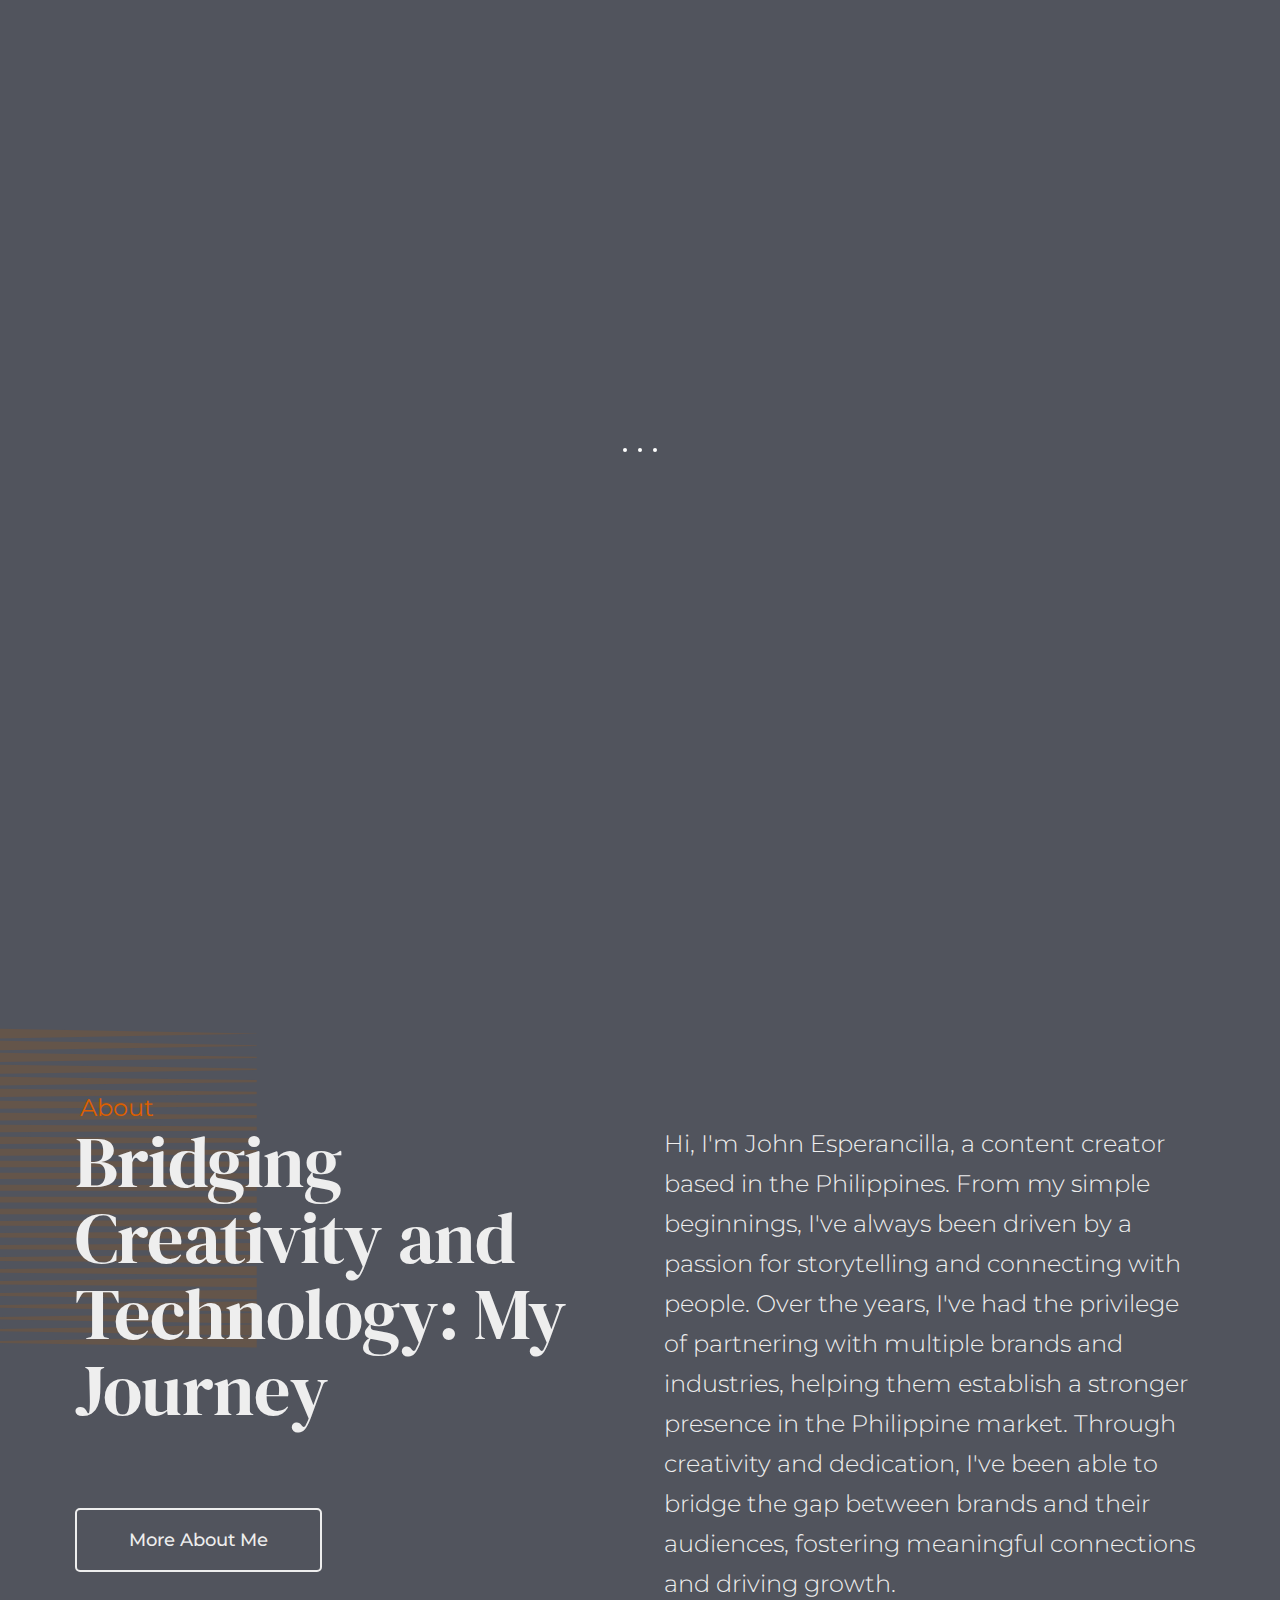
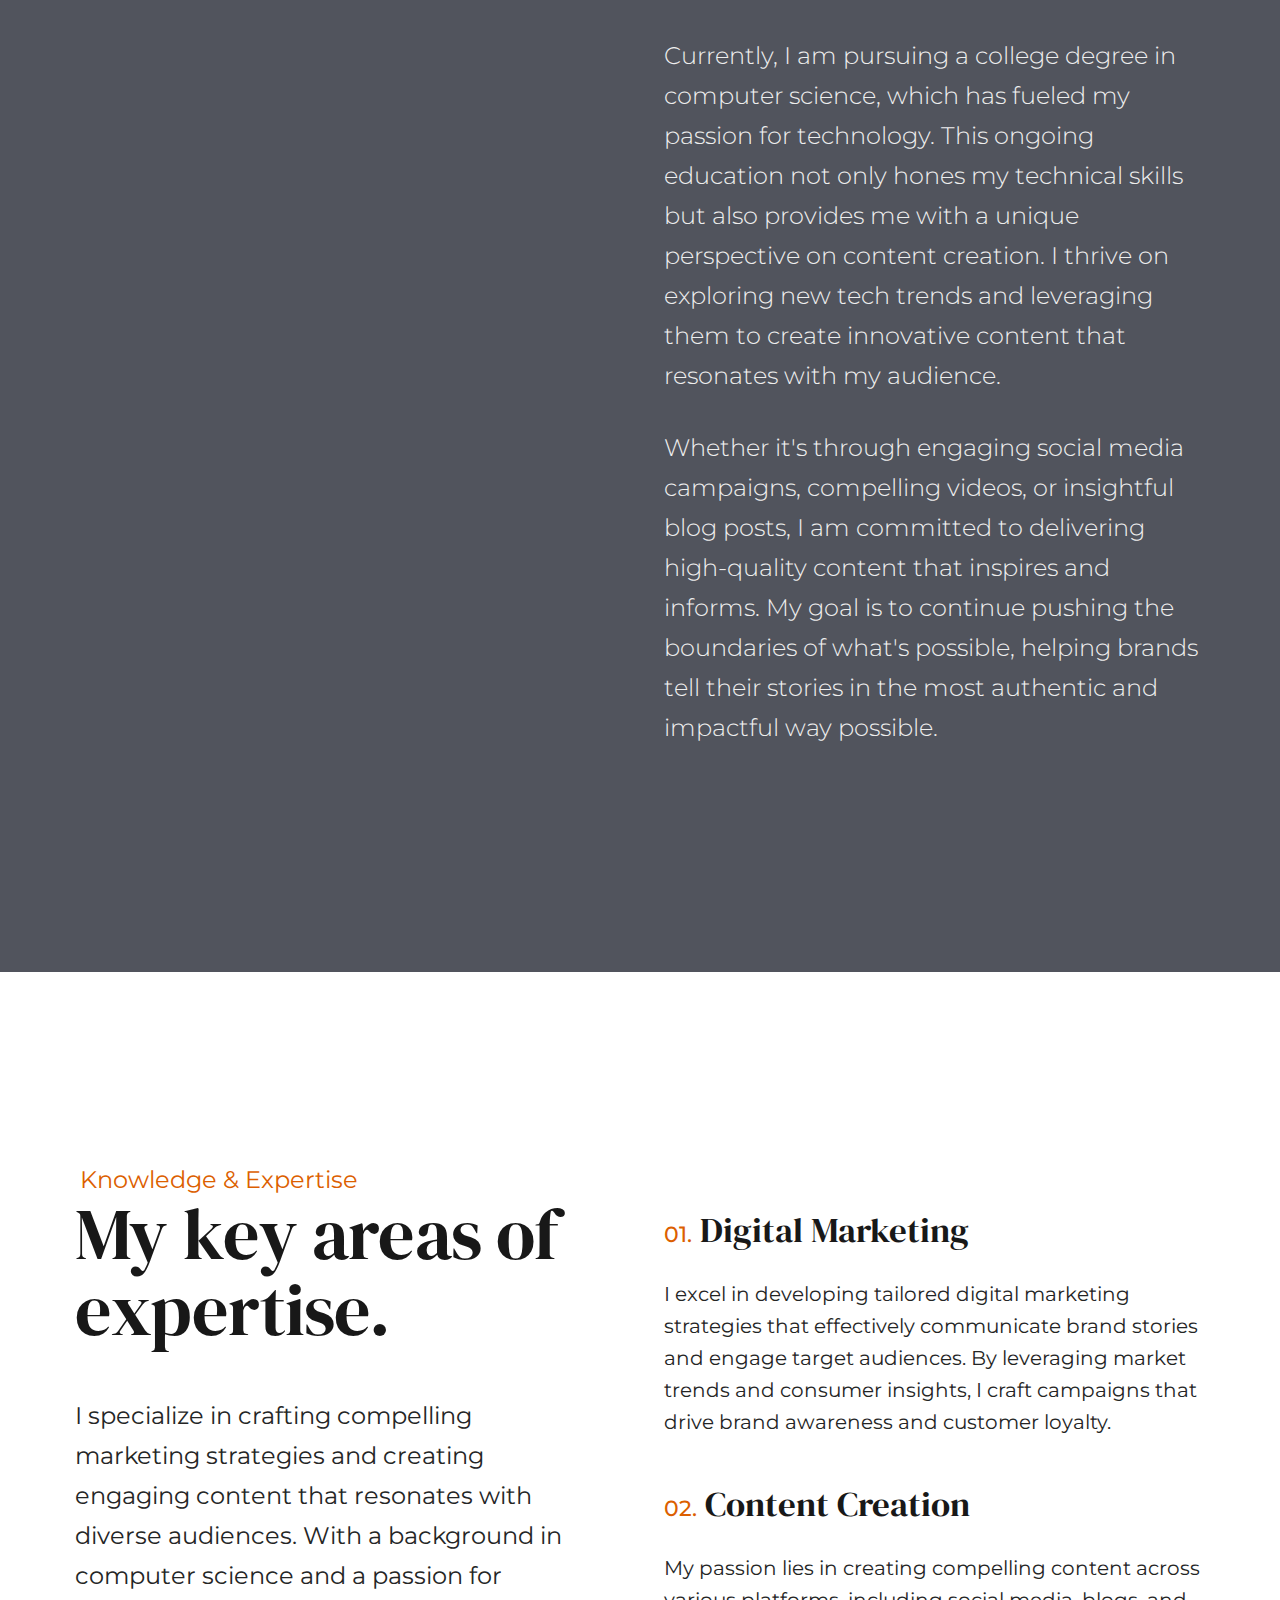
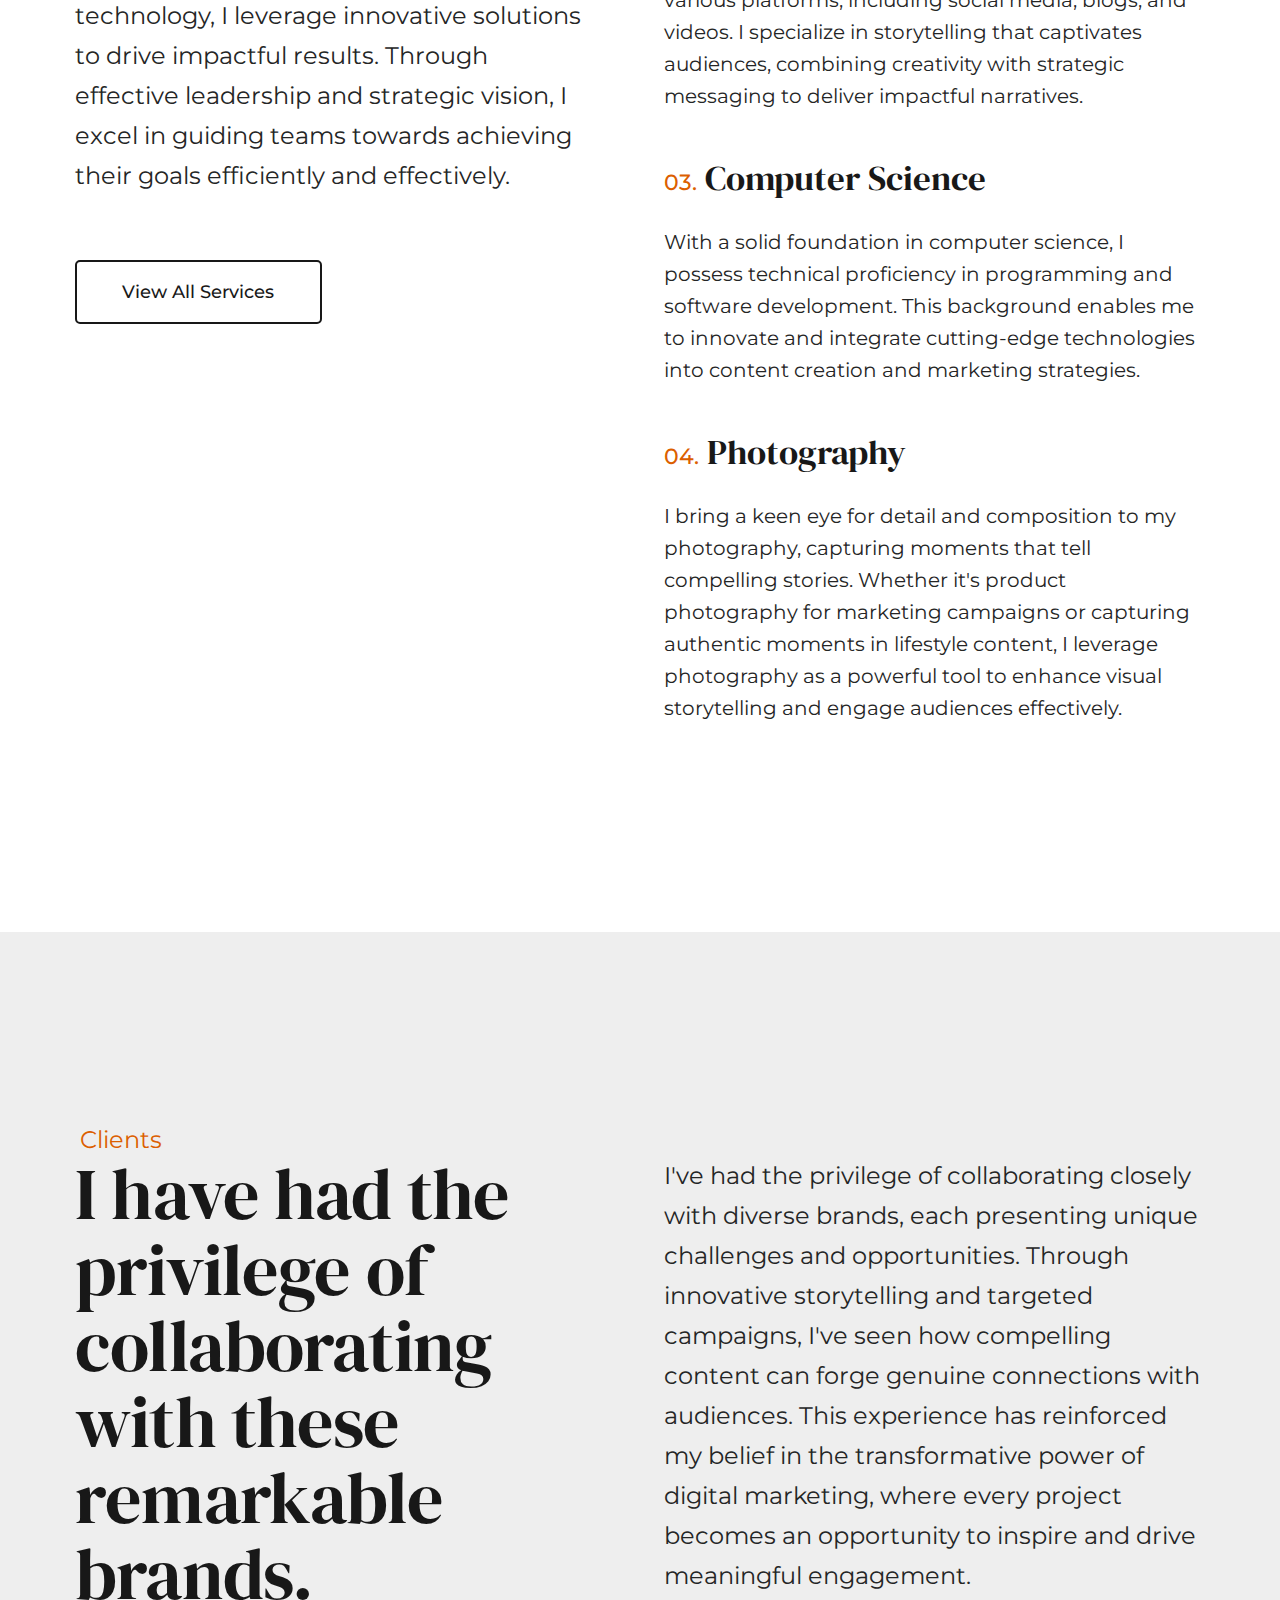
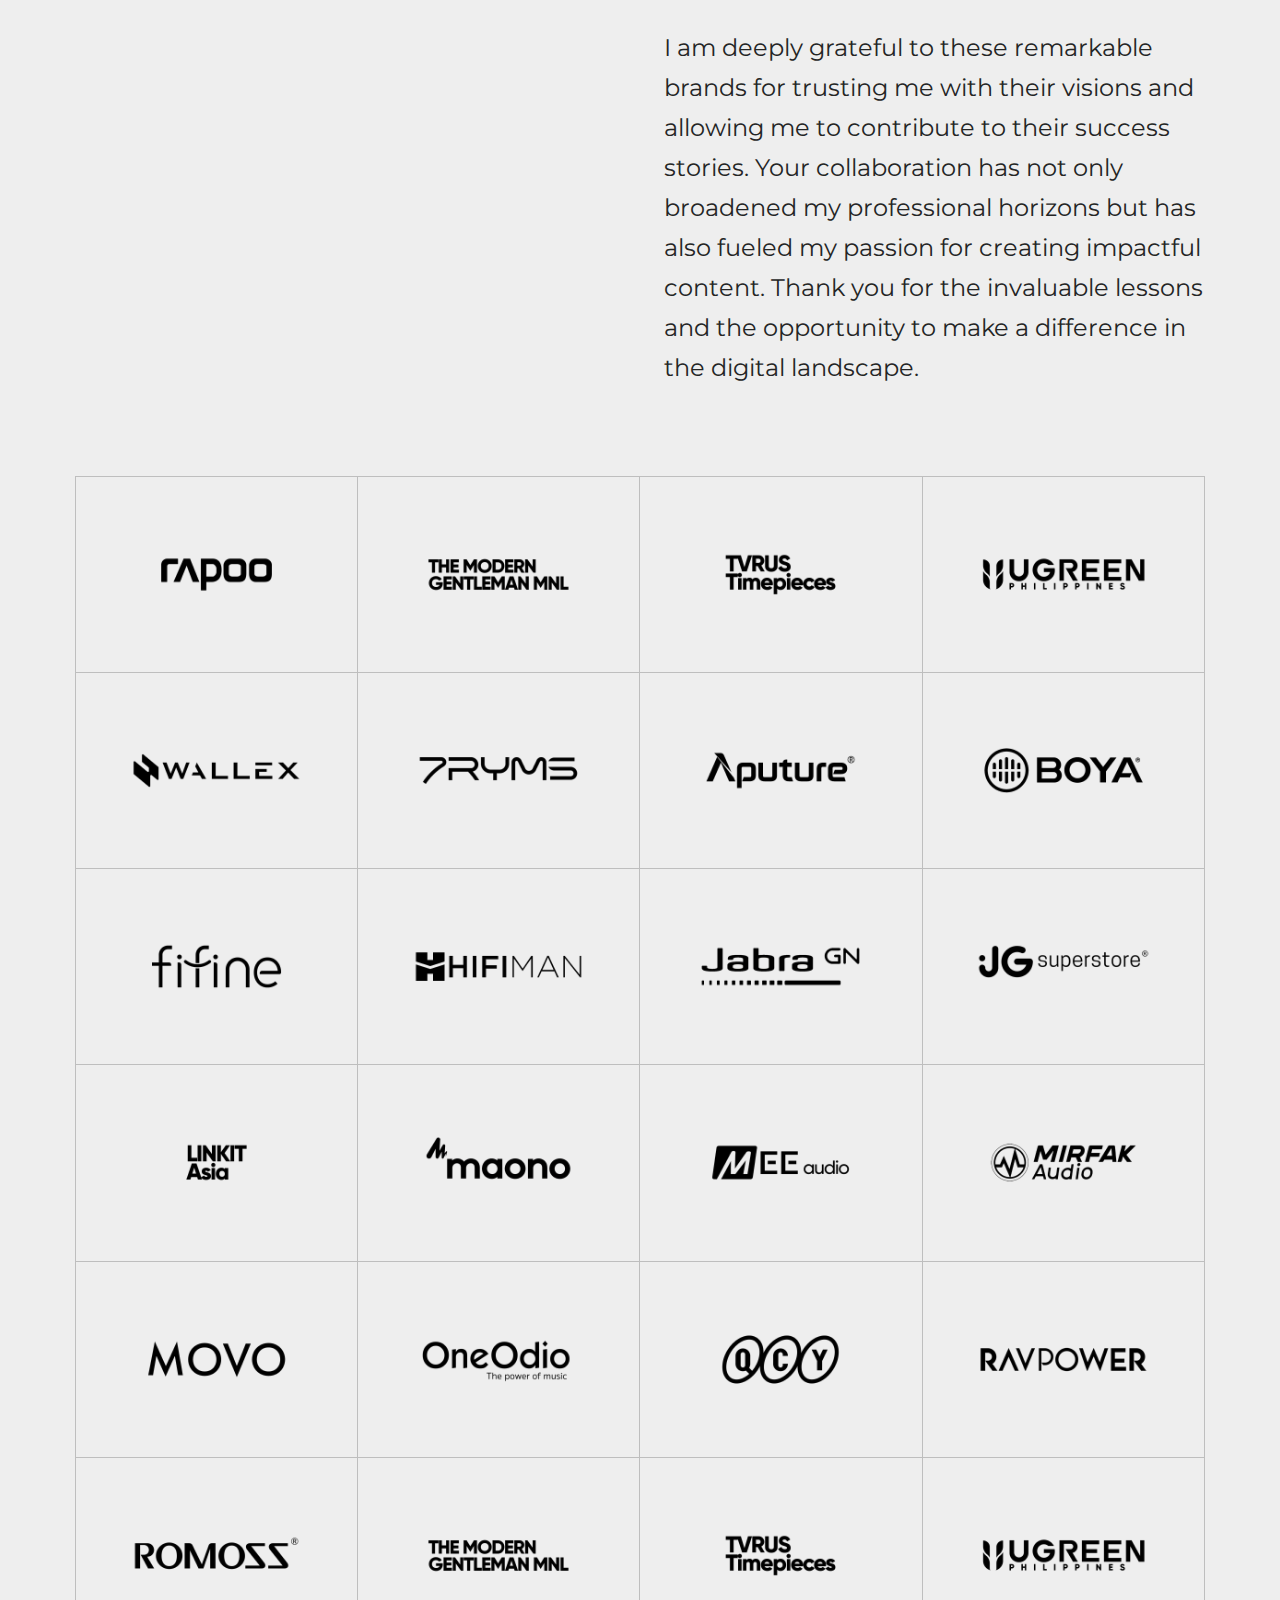
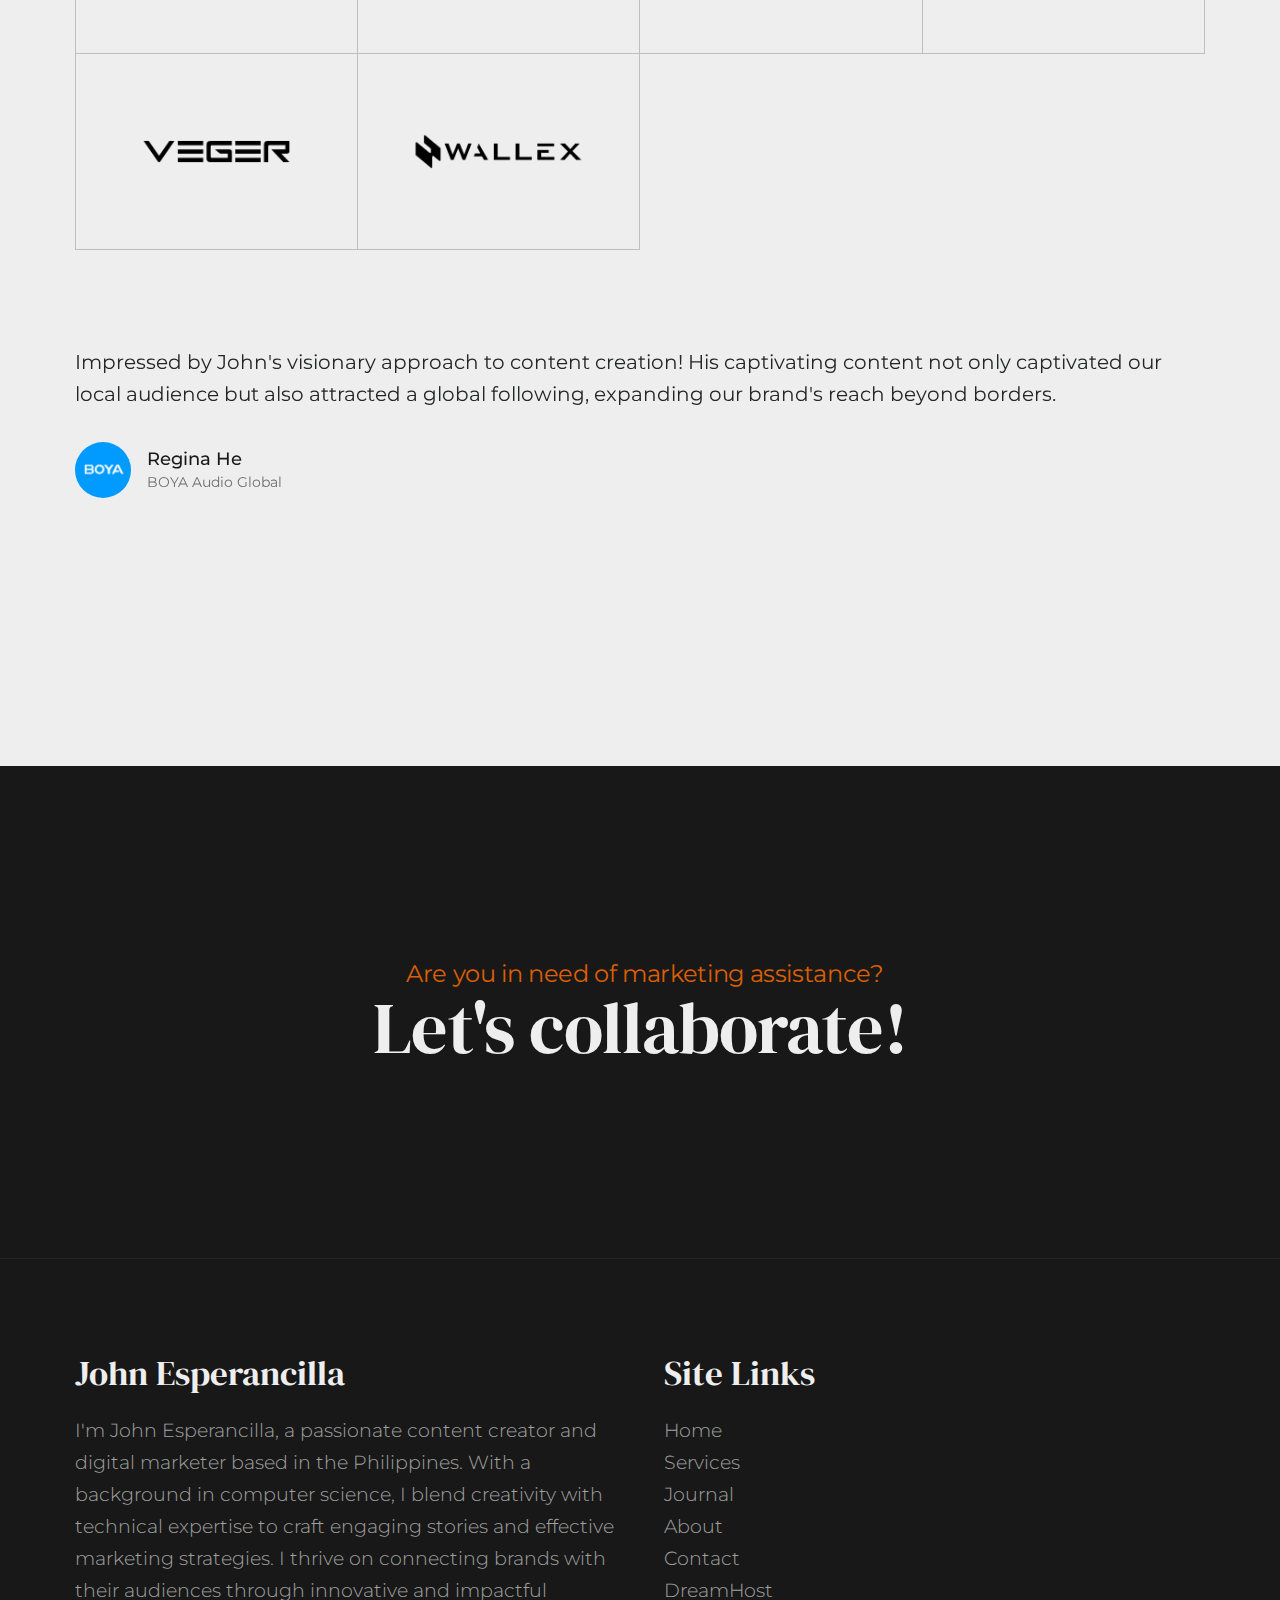
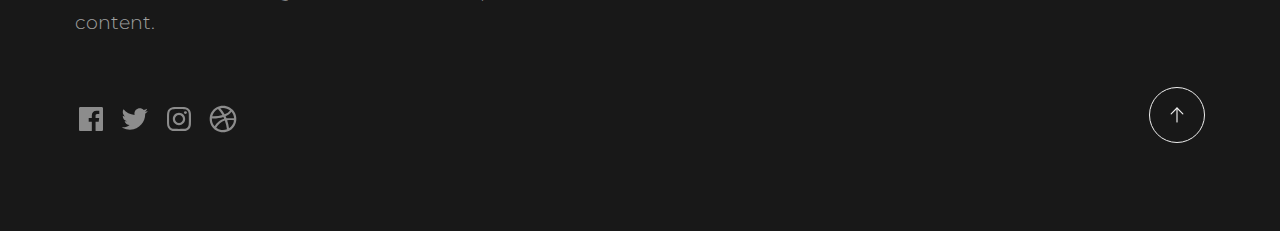
<file: index.html>
<!DOCTYPE html>
<html lang="en" class="no-js" >
<head>

    <!--- basic page needs
    ================================================== -->
    <meta charset="utf-8">
    <meta name="viewport" content="width=device-width, initial-scale=1">
    <title>John Esperancilla</title>

    <script>
        document.documentElement.classList.remove('no-js');
        document.documentElement.classList.add('js');
    </script>

    <!-- CSS
    ================================================== -->
    <link rel="stylesheet" href="css/vendor.css">
    <link rel="stylesheet" href="css/styles.css">

    <!-- favicons
    ================================================== -->
    <link rel="apple-touch-icon" sizes="180x180" href="apple-touch-icon.png">
    <link rel="icon" type="image/png" sizes="32x32" href="favicon-32x32.png">
    <link rel="icon" type="image/png" sizes="16x16" href="favicon-16x16.png">
    <link rel="manifest" href="site.webmanifest">

</head>


<body id="top">

    
    <!-- preloader
    ================================================== -->
    <div id="preloader">
        <div id="loader" class="dots-fade">
            <div></div>
            <div></div>
            <div></div>
        </div>
    </div>


    <!-- page wrap
    ================================================== -->
    <div id="page" class="s-pagewrap ss-home">


        <!-- # site header 
        ================================================== -->
        <header class="s-header">

            <div class="row s-header__inner width-sixteen-col">

                <div class="s-header__block">
                    <div class="s-header__logo">
                        <a class="logo" href="index.html">
                            <img src="images/je-new-logo.png" alt="Homepage">
                        </a>
                    </div>

                    <a class="s-header__menu-toggle" href="#0"><span>Menu</span></a>
                </div> <!-- end s-header__block -->

                <nav class="s-header__nav">
                    <ul class="s-header__menu-links">
                        <li><a href="about.html">Collaborate</a></li>
                        <li><a href="services.html">Projects</a></li>
                        <li><a href="blog.html">Portfolio</a></li>
                        <li><a href="contact.html">Contact</a></li>
                    </ul> <!-- s-header__menu-links -->
    
                </nav> <!-- end s-header__nav -->

            </div> <!-- end s-header__inner -->

        </header> <!-- end s-header -->


        <!-- # site main content
        ================================================== -->
        <section id="content" class="s-content">

            <!-- intro
            ----------------------------------------------- -->
            <section id="intro" class="s-intro">

                <div class="row s-intro__content width-sixteen-col">

                    <div class="column lg-12 s-intro__content-inner grid-block">
                        
                        <div class="s-intro__content-text">
                            <div class="s-intro__content-pretitle text-pretitle">Hello, I'm John Esperancilla</div>
                            <br>
                            <h1 class="s-intro__content-title">
                                Crafting Engaging Content and Strategic Marketing Materials That Deliver Results
                            </h1>
                        </div> <!-- s-intro__content-text -->

                        <div class="s-intro__content-media"> 
                            <div class="s-intro__content-media-inner">                               
                                <img src="images/JOHN ESPERANCILLA.jpg" srcset="images/JOHN ESPERANCILLA.jpg 1x, images/JOHN ESPERANCILLA.jpg 2x" alt="">
                                <div class="lines">                               
                                    <span></span>                                  
                                </div>
                            </div>
                        </div> <!-- s-intro__content-media -->                      

                        <div class="s-intro__scroll-down">
                            <a href="#about" class="smoothscroll">
                                <div class="scroll-icon">
                                    <svg xmlns="http://www.w3.org/2000/svg" viewBox="0 0 24 24" width="36" height="36" fill="none" stroke="#97b34a" stroke-width="1" stroke-linecap="round" stroke-linejoin="round">&lt;!--!  Atomicons Free 1.00 by @atisalab License - https://atomicons.com/license/ (Icons: CC BY 4.0) Copyright 2021 Atomicons --&gt;<polyline points="7 13 12 18 17 13"></polyline><line x1="12" y1="18" x2="12" y2="6"></line></svg>
                                </div>
                                <br>
                                <span>Scroll for more</span>                                
                            </a>
                        </div> <!-- s-intro__scroll-down -->
                        
                    </div> <!-- s-intro__content-inner -->

                </div> <!-- s-intro__content -->

            </section> <!-- end s-intro -->

            <!-- about
            ----------------------------------------------- -->
            <section id="about" class="s-about target-section">

                <div class="row s-about__content width-sixteen-col">
                    <div class="column grid-block grid-section-split">

                        <img src="images/geometric_shape.svg" alt="" class="s-about__content-imgbg">

                        <div class="section-header grid-section-split__header">
                            <div class="text-pretitle">About</div>                           
                            <h2 class="text-display-title">
                                Bridging Creativity and Technology: My Journey
                            </h2>                           
                        </div> <!-- end section-header -->

                        <div class="s-about__content-main grid-section-split__primary">
                            <p class="attention-getter">
                                Hi, I'm John Esperancilla, a content creator based in the Philippines.
                                From my simple beginnings, I've always been driven by a passion for
                                storytelling and connecting with people. Over the years, I've had the
                                privilege of partnering with multiple brands and industries, helping them
                                establish a stronger presence in the Philippine market. Through creativity
                                and dedication, I've been able to bridge the gap between brands and their audiences,
                                fostering meaningful connections and driving growth.
                            </p>

                            <p class="attention-getter">
                                Currently, I am pursuing a college degree in computer science, which has fueled my passion
                                for technology. This ongoing education not only hones my technical skills but also provides
                                me with a unique perspective on content creation. I thrive on exploring new tech trends and
                                leveraging them to create innovative content that resonates with my audience.
                            </p>

                            <p class="attention-getter">
                                Whether it's through engaging social media campaigns, compelling videos, or insightful blog posts,
                                I am committed to delivering high-quality content that inspires and informs. My goal is to
                                continue pushing the boundaries of what's possible, helping brands tell their stories in
                                the most authentic and impactful way possible.
                            </p>

                        </div> <!-- end s-about__content-main -->

                        <div class="s-about__content-btn grid-section-split__bottom">
                            <a href="about.html" class="btn btn--stroke u-fullwidth">More About Me</a>
                        </div> <!-- end s-about__content-btn -->
                    
                    </div> <!-- content-inner -->
                </div>
                
            </section> <!-- end s-about -->

            <!-- expertise
            ----------------------------------------------- -->
            <section id="expertise" class="s-expertise">

                <div class="row s-expertise__content width-sixteen-col">
                    <div class="column xl-12 grid-block grid-section-split">

                        <div class="section-header grid-section-split__header">
                            <div class="text-pretitle">Knowledge & Expertise</div>                           
                            <h2 class="text-display-title">
                            My key areas of expertise.
                            </h2>     
                            
                            <p class="lead">
                                I specialize in crafting compelling marketing strategies and creating
                                engaging content that resonates with diverse audiences. With a background
                                in computer science and a passion for technology, I leverage innovative
                                solutions to drive impactful results. Through effective leadership and
                                strategic vision, I excel in guiding teams towards achieving their goals efficiently and effectively.
                            </p>
                        </div> <!-- end section-header -->

                        <div class="s-expertise__content-main grid-section-split__primary">

                            <div class="grid-list-items list-items show-ctr">
                                <div class="grid-list-items__item list-items__item">
                                    <div class="grid-list-items__title list-items__item-header">
                                        <h3 class="list-items__item-title">Digital Marketing</h3>
                                    </div>
                                    <div class="grid-list-items__text list-items__item-text">
                                        <p>
                                            I excel in developing tailored digital marketing strategies that effectively communicate
                                            brand stories and engage target audiences. By leveraging market trends and consumer insights,
                                            I craft campaigns that drive brand awareness and customer loyalty.
                                        </p>
                                    </div>
                                </div> <!-- list-item -->
                                <div class="grid-list-items__item list-items__item">
                                    <div class="grid-list-items__title list-items__item-header">
                                        <h3 class="list-items__item-title">Content Creation</h3>
                                    </div>
                                    <div class="grid-list-items__text list-items__item-text">
                                        <p>
                                            My passion lies in creating compelling content across various platforms, including
                                            social media, blogs, and videos. I specialize in storytelling that captivates audiences,
                                            combining creativity with strategic messaging to deliver impactful narratives.
                                        </p>
                                    </div>
                                </div> <!-- list-expertise__item -->
                                <div class="grid-list-items__item list-items__item">
                                    <div class="grid-list-items__title list-items__item-header">
                                        <h3 class="list-items__item-title">Computer Science</h3>
                                    </div>
                                    <div class="grid-list-items__text list-items__item-text">
                                        <p>
                                            With a solid foundation in computer science, I possess technical proficiency in
                                            programming and software development. This background enables me to innovate and
                                            integrate cutting-edge technologies into content creation and marketing strategies.
                                        </p>
                                    </div>
                                </div> <!-- list-expertise__item -->
                                <div class="grid-list-items__item list-items__item">
                                    <div class="grid-list-items__title list-items__item-header">
                                        <h3 class="list-items__item-title">Photography</h3>
                                    </div>
                                    <div class="grid-list-items__text list-items__item-text">
                                        <p>
                                            I bring a keen eye for detail and composition to my photography, capturing moments
                                            that tell compelling stories. Whether it's product photography for marketing campaigns
                                            or capturing authentic moments in lifestyle content, I leverage photography as a powerful
                                            tool to enhance visual storytelling and engage audiences effectively.
                                        </p>
                                    </div>
                                </div> <!-- list-expertise__item -->

                            </div> <!-- grid-list-items -->
                        </div> <!-- end s-expertise__content-main -->

                        <div class="s-expertise__content-btn grid-section-split__bottom">
                            <a href="services.html" class="btn btn--stroke u-fullwidth">View All Services</a>
                        </div> <!-- end s-about__content-btn -->

                    </div> <!-- end grid-block-->
                </div> <!-- end s-expertise__content -->

            </section> <!-- end s-expertise -->

            <!-- clients
            ----------------------------------------------- -->
            <section id="clients" class="s-clients">          

                <div class="row s-clients__content-block width-sixteen-col">
                    <div class="column xl-12 grid-block grid-section-split">
                    
                        <div class="section-header grid-section-split__header">
                            <div class="text-pretitle">Clients</div>                           
                            <h2 class="text-display-title">
                                I have had the privilege of collaborating with these remarkable brands.
                            </h2>       
                        </div> <!-- end section-header -->
                    
                        <div class="grid-section-split__primary">
                            <p class="lead">
                                I've had the privilege of collaborating closely with diverse brands, each
                                presenting unique challenges and opportunities. Through innovative storytelling
                                and targeted campaigns, I've seen how compelling content can forge genuine
                                connections with audiences. This experience has reinforced my belief in the
                                transformative power of digital marketing, where every project becomes an opportunity
                                to inspire and drive meaningful engagement.
                            </p>   
                            <p class="lead">
                                I am deeply grateful to these remarkable brands for trusting me with their visions
                                and allowing me to contribute to their success stories. Your collaboration has
                                not only broadened my professional horizons but has also fueled my passion for
                                creating impactful content. Thank you for the invaluable lessons and the opportunity
                                to make a difference in the digital landscape.
                            </p>   
                        </div> <!-- end grid-section-split__primary -->
                    
                    </div> <!-- end column -->
                </div> <!-- end row -->

                <div class="row s-clients__content-block width-sixteen-col">
                    <div class="column xl-12">
                    
                        <div class="clients-list">                            
                            <div class="clients-list__item">
                                <a href="#0">
                                    <img src="images/clients/rapoo-logo.png" alt="">
                                </a>
                            </div>
                            <div class="clients-list__item">
                                <a href="#0">
                                    <img src="images/clients/tmgwallet-logo.png" alt="">
                                </a>
                            </div>
                            <div class="clients-list__item">
                                <a href="#0">
                                    <img src="images/clients/tvrus-logo.png" alt="">
                                </a>
                            </div>
                            <div class="clients-list__item">
                                <a href="#0">
                                    <img src="images/clients/ugreenph-logo.png" alt="">
                                </a>
                            </div>
                            <div class="clients-list__item">
                                <a href="#0">
                                    <img src="images/clients/wallexwallet-logo.png" alt="">
                                </a>
                            </div>
                            <div class="clients-list__item">
                                <a href="#0">
                                    <img src="images/clients/7ryms-logo.png" alt="">
                                </a>
                            </div>
                            <div class="column clients-list__item">
                                <a href="#0">
                                    <img src="images/clients/aputure-logo.png" alt="">
                                </a>
                            </div>
                            <div class="column clients-list__item">
                                <a href="#0">
                                    <img src="images/clients/boya-logo.png" alt="">
                                </a>
                            </div><div class="clients-list__item">
                                <a href="#0">
                                    <img src="images/clients/fifine-logo.png" alt="">
                                </a>
                            </div>
                            <div class="clients-list__item">
                                <a href="#0">
                                    <img src="images/clients/hifiman-logo.png" alt="">
                                </a>
                            </div>
                            <div class="clients-list__item">
                                <a href="#0">
                                    <img src="images/clients/jabra-logo.png" alt="">
                                </a>
                            </div>
                            <div class="clients-list__item">
                                <a href="#0">
                                    <img src="images/clients/jg-logo.png" alt="">
                                </a>
                            </div>
                            <div class="clients-list__item">
                                <a href="#0">
                                    <img src="images/clients/linkitasia-logo.png" alt="">
                                </a>
                            </div>
                            <div class="clients-list__item">
                                <a href="#0">
                                    <img src="images/clients/maono-logo.png" alt="">
                                </a>
                            </div>
                            <div class="clients-list__item">
                                <a href="#0">
                                    <img src="images/clients/meeaudio-logo.png" alt="">
                                </a>
                            </div>
                            <div class="clients-list__item">
                                <a href="#0">
                                    <img src="images/clients/mirfakaudio-logo.png" alt="">
                                </a>
                            </div>
                            <div class="column clients-list__item">
                                <a href="#0">
                                    <img src="images/clients/movo-logo.png" alt="">
                                </a>
                            </div>
                            <div class="column clients-list__item">
                                <a href="#0">
                                    <img src="images/clients/oneodio-logo.png" alt="">
                                </a>
                            </div><div class="clients-list__item">
                                <a href="#0">
                                    <img src="images/clients/qcy-logo.png" alt="">
                                </a>
                            </div>
                            <div class="clients-list__item">
                                <a href="#0">
                                    <img src="images/clients/ravpower-logo.png" alt="">
                                </a>
                            </div>
                            <div class="clients-list__item">
                                <a href="#0">
                                    <img src="images/clients/romoss-logo.png" alt="">
                                </a>
                            </div>
                            <div class="clients-list__item">
                                <a href="#0">
                                    <img src="images/clients/tmgwallet-logo.png" alt="">
                                </a>
                            </div>
                            <div class="clients-list__item">
                                <a href="#0">
                                    <img src="images/clients/tvrus-logo.png" alt="">
                                </a>
                            </div>
                            <div class="clients-list__item">
                                <a href="#0">
                                    <img src="images/clients/ugreenph-logo.png" alt="">
                                </a>
                            </div>
                            <div class="clients-list__item">
                                <a href="#0">
                                    <img src="images/clients/veger-logo.png" alt="">
                                </a>
                            </div>
                            <div class="column clients-list__item">
                                <a href="#0">
                                    <img src="images/clients/wallexwallet-logo.png" alt="">
                                </a>
                            </div>
                        </div> <!-- end clients-list -->

                    </div> <!-- end column -->
                </div> <!-- end row -->
                                
                <div class="row s-clients__content-block width-sixteen-col">
                    <div class="column xl-12 testimonials">
                    
                        <div class="swiper-container testimonials__slider home-slider">

                            <div class="swiper-wrapper">
                                <div class="testimonials__slide swiper-slide">
                                    <p>
                                        Impressed by John's visionary approach to content creation! His captivating content not only
                                        captivated our local audience but also attracted a global following,
                                        expanding our brand's reach beyond borders.
                                    </p>
                                    <div class="testimonials__author">
                                        <img src="images/images.png" alt="Author image" class="testimonials__avatar">
                                        <cite class="testimonials__cite">
                                            <strong>Regina He</strong>
                                            <span>BOYA Audio Global</span>
                                        </cite>
                                    </div>
                                </div>
                                <div class="testimonials__slide swiper-slide">
                                    <p>
                                        Working with John has been a game-changer for our brand. His ability to craft compelling content
                                        that resonates across different cultures has significantly boosted our visibility in diverse
                                        markets, including Asia and beyond.
                                    </p>
                                    <div class="testimonials__author">
                                        <img src="images/download.png" alt="Author image" class="testimonials__avatar">
                                        <cite class="testimonials__cite">
                                            <strong>Miles Wai</strong>
                                            <span>UGREEN South East Asia</span>
                                        </cite>
                                    </div>
                                </div>
                                <div class="testimonials__slide swiper-slide">
                                    <p>
                                        John is a true content creation wizard! His strategic insights and creative prowess were
                                        instrumental in propelling our brand's journey into the global market, with a significant
                                        impact on our growth and visibility.
                                    </p>
                                    <div class="testimonials__author">
                                        <img src="images/download (1).jpeg" alt="Author image" class="testimonials__avatar">
                                        <cite class="testimonials__cite">
                                            <strong>Kennedy</strong>
                                            <span>VEGER</span>
                                        </cite>
                                    </div>
                                </div>
                                <div class="testimonials__slide swiper-slide">
                                    <p>
                                        John's content creation skills are exceptional! His insightful content
                                        strategies not only elevated our brand's online presence but also facilitated
                                        our successful expansion into international markets, including the Philippines.
                                    </p>
                                    <div class="testimonials__author">
                                        <img src="images/1688431176443.jpeg" alt="Author image" class="testimonials__avatar">
                                        <cite class="testimonials__cite">
                                            <strong>Patrick Reaport</strong>
                                            <span>LINKIT Asia</span>
                                        </cite>
                                    </div>
                                </div> 
                            </div> <!-- end swiper-wrapper --> 

                            <div class="swiper-pagination"></div>

                        </div> <!--end testimonials__slider -->                    
                    
                    </div> <!-- end column -->
                </div> <!-- end row -->


            </section> <!-- end s-clients -->            

        </section> <!-- s-content-->

        <!-- # cta
        ================================================== -->
        <section id="journal" class="s-journal">

            <div class="row s-journal__content width-sixteen-col">
                <div class="column xl-12 grid-block">

                    <div class="grid-full section-header text-center">
                        <h1 class="text-pretitle">Are you in need of marketing assistance?</h1>                           
                        <h2 class="text-display-title">
                        Let's collaborate!
                        </h2>  
                        <br>
                        <br>
                        <br>
                    </div> <!-- end section-header --> 

                </div> <!-- end grid-block-->
            </div> <!-- end s-journal__content -->

        </section> <!-- end s-journal -->


        <!-- # footer 
        ================================================== -->
        <footer class="s-footer">
            <div class="row s-footer__content">
                <div class="column xl-6 lg-6 md-12 s-footer__block s-footer__about">                    
                    <h3>John Esperancilla</h3>
                    <p>
                        I'm John Esperancilla, a passionate content creator and digital marketer based in the Philippines.
                        With a background in computer science, I blend creativity with technical expertise to craft engaging
                        stories and effective marketing strategies. I thrive on connecting brands with their audiences
                        through innovative and impactful content.
                    </p>               
                </div>                
                <div class="column xl-3 lg-6 md-12 tab-12 s-footer__block s-footer__newsletter">
                    <h3>Site Links</h3>
                    <ul class="link-list">
                        <li><a href="index.html">Home</a></li>
                        <li><a href="services.html">Services</a></li>
                        <li><a href="blog.html">Journal</a></li>
                        <li><a href="about.html">About</a></li>
                        <li><a href="contact.html">Contact</a></li>
                        <li><a href="https://www.dreamhost.com/r.cgi?287326">DreamHost</a></li>
                    </ul>
                </div>
            </div>    
            
            <div class="row s-footer__bottom">
                <div class="column xl-6 lg-12">
                    <ul class="s-footer__social social-list">
                        <li>
                            <a href="#0">
                                <svg xmlns="http://www.w3.org/2000/svg" width="24" height="24" viewBox="0 0 24 24" style="fill:rgba(0, 0, 0, 1);transform:-ms-filter"><path d="M20,3H4C3.447,3,3,3.448,3,4v16c0,0.552,0.447,1,1,1h8.615v-6.96h-2.338v-2.725h2.338v-2c0-2.325,1.42-3.592,3.5-3.592 c0.699-0.002,1.399,0.034,2.095,0.107v2.42h-1.435c-1.128,0-1.348,0.538-1.348,1.325v1.735h2.697l-0.35,2.725h-2.348V21H20 c0.553,0,1-0.448,1-1V4C21,3.448,20.553,3,20,3z"></path></svg>
                                <span class="u-screen-reader-text">Facebook</span>
                            </a>
                        </li>
                        <li>
                            <a href="#0">
                                <svg xmlns="http://www.w3.org/2000/svg" width="24" height="24" viewBox="0 0 24 24" style="fill:rgba(0, 0, 0, 1);transform:-ms-filter"><path d="M19.633,7.997c0.013,0.175,0.013,0.349,0.013,0.523c0,5.325-4.053,11.461-11.46,11.461c-2.282,0-4.402-0.661-6.186-1.809 c0.324,0.037,0.636,0.05,0.973,0.05c1.883,0,3.616-0.636,5.001-1.721c-1.771-0.037-3.255-1.197-3.767-2.793 c0.249,0.037,0.499,0.062,0.761,0.062c0.361,0,0.724-0.05,1.061-0.137c-1.847-0.374-3.23-1.995-3.23-3.953v-0.05 c0.537,0.299,1.16,0.486,1.82,0.511C3.534,9.419,2.823,8.184,2.823,6.787c0-0.748,0.199-1.434,0.548-2.032 c1.983,2.443,4.964,4.04,8.306,4.215c-0.062-0.3-0.1-0.611-0.1-0.923c0-2.22,1.796-4.028,4.028-4.028 c1.16,0,2.207,0.486,2.943,1.272c0.91-0.175,1.782-0.512,2.556-0.973c-0.299,0.935-0.936,1.721-1.771,2.22 c0.811-0.088,1.597-0.312,2.319-0.624C21.104,6.712,20.419,7.423,19.633,7.997z"></path></svg>
                                <span class="u-screen-reader-text">Twitter</span>
                            </a>
                        </li>
                        <li>
                            <a href="#0">
                                <svg xmlns="http://www.w3.org/2000/svg" width="24" height="24" viewBox="0 0 24 24" style="fill:rgba(0, 0, 0, 1);transform:-ms-filter"><path d="M11.999,7.377c-2.554,0-4.623,2.07-4.623,4.623c0,2.554,2.069,4.624,4.623,4.624c2.552,0,4.623-2.07,4.623-4.624 C16.622,9.447,14.551,7.377,11.999,7.377L11.999,7.377z M11.999,15.004c-1.659,0-3.004-1.345-3.004-3.003 c0-1.659,1.345-3.003,3.004-3.003s3.002,1.344,3.002,3.003C15.001,13.659,13.658,15.004,11.999,15.004L11.999,15.004z"></path><circle cx="16.806" cy="7.207" r="1.078"></circle><path d="M20.533,6.111c-0.469-1.209-1.424-2.165-2.633-2.632c-0.699-0.263-1.438-0.404-2.186-0.42 c-0.963-0.042-1.268-0.054-3.71-0.054s-2.755,0-3.71,0.054C7.548,3.074,6.809,3.215,6.11,3.479C4.9,3.946,3.945,4.902,3.477,6.111 c-0.263,0.7-0.404,1.438-0.419,2.186c-0.043,0.962-0.056,1.267-0.056,3.71c0,2.442,0,2.753,0.056,3.71 c0.015,0.748,0.156,1.486,0.419,2.187c0.469,1.208,1.424,2.164,2.634,2.632c0.696,0.272,1.435,0.426,2.185,0.45 c0.963,0.042,1.268,0.055,3.71,0.055s2.755,0,3.71-0.055c0.747-0.015,1.486-0.157,2.186-0.419c1.209-0.469,2.164-1.424,2.633-2.633 c0.263-0.7,0.404-1.438,0.419-2.186c0.043-0.962,0.056-1.267,0.056-3.71s0-2.753-0.056-3.71C20.941,7.57,20.801,6.819,20.533,6.111z M19.315,15.643c-0.007,0.576-0.111,1.147-0.311,1.688c-0.305,0.787-0.926,1.409-1.712,1.711c-0.535,0.199-1.099,0.303-1.67,0.311 c-0.95,0.044-1.218,0.055-3.654,0.055c-2.438,0-2.687,0-3.655-0.055c-0.569-0.007-1.135-0.112-1.669-0.311 c-0.789-0.301-1.414-0.923-1.719-1.711c-0.196-0.534-0.302-1.099-0.311-1.669c-0.043-0.95-0.053-1.218-0.053-3.654 c0-2.437,0-2.686,0.053-3.655c0.007-0.576,0.111-1.146,0.311-1.687c0.305-0.789,0.93-1.41,1.719-1.712 c0.534-0.198,1.1-0.303,1.669-0.311c0.951-0.043,1.218-0.055,3.655-0.055c2.437,0,2.687,0,3.654,0.055 c0.571,0.007,1.135,0.112,1.67,0.311c0.786,0.303,1.407,0.925,1.712,1.712c0.196,0.534,0.302,1.099,0.311,1.669 c0.043,0.951,0.054,1.218,0.054,3.655c0,2.436,0,2.698-0.043,3.654H19.315z"></path></svg>
                                <span class="u-screen-reader-text">Instagram</span>
                            </a>
                        </li>
                        <li>
                            <a href="#0">
                                <svg xmlns="http://www.w3.org/2000/svg" width="24" height="24" viewBox="0 0 24 24" style="fill: rgba(0, 0, 0, 1);transform: msFilter;"><path d="M20.66 6.98a9.932 9.932 0 0 0-3.641-3.64C15.486 2.447 13.813 2 12 2s-3.486.447-5.02 1.34c-1.533.893-2.747 2.107-3.64 3.64S2 10.187 2 12s.446 3.487 1.34 5.02a9.924 9.924 0 0 0 3.641 3.64C8.514 21.553 10.187 22 12 22s3.486-.447 5.02-1.34a9.932 9.932 0 0 0 3.641-3.64C21.554 15.487 22 13.813 22 12s-.446-3.487-1.34-5.02zM12 3.66c2 0 3.772.64 5.32 1.919-.92 1.174-2.286 2.14-4.1 2.9-1.002-1.813-2.088-3.327-3.261-4.54A7.715 7.715 0 0 1 12 3.66zM5.51 6.8a8.116 8.116 0 0 1 2.711-2.22c1.212 1.201 2.325 2.7 3.34 4.5-2 .6-4.114.9-6.341.9-.573 0-1.006-.013-1.3-.04A8.549 8.549 0 0 1 5.51 6.8zM3.66 12c0-.054.003-.12.01-.2.007-.08.01-.146.01-.2.254.014.641.02 1.161.02 2.666 0 5.146-.367 7.439-1.1.187.373.381.793.58 1.26-1.32.293-2.674 1.006-4.061 2.14S6.4 16.247 5.76 17.5c-1.4-1.587-2.1-3.42-2.1-5.5zM12 20.34c-1.894 0-3.594-.587-5.101-1.759.601-1.187 1.524-2.322 2.771-3.401 1.246-1.08 2.483-1.753 3.71-2.02a29.441 29.441 0 0 1 1.56 6.62 8.166 8.166 0 0 1-2.94.56zm7.08-3.96a8.351 8.351 0 0 1-2.58 2.621c-.24-2.08-.7-4.107-1.379-6.081.932-.066 1.765-.1 2.5-.1.799 0 1.686.034 2.659.1a8.098 8.098 0 0 1-1.2 3.46zm-1.24-5c-1.16 0-2.233.047-3.22.14a27.053 27.053 0 0 0-.68-1.62c2.066-.906 3.532-2.006 4.399-3.3 1.2 1.414 1.854 3.027 1.96 4.84-.812-.04-1.632-.06-2.459-.06z"></path></svg>
                                <span class="u-screen-reader-text">Dribbble</span>
                            </a>
                        </li>
                    </ul> <!-- end s-footer__social -->
                </div>

                <div class="ss-go-top">
                    <a class="smoothscroll" title="Back to Top" href="#top">
                        <svg xmlns="http://www.w3.org/2000/svg" viewBox="0 0 24 24" width="36" height="36" fill="none" stroke="#ffffff" stroke-width="1" stroke-linecap="round" stroke-linejoin="round">&lt;!--!  Atomicons Free 1.00 by @atisalab License - https://atomicons.com/license/ (Icons: CC BY 4.0) Copyright 2021 Atomicons --&gt;<polyline points="17 11 12 6 7 11"></polyline><line x1="12" y1="18" x2="12" y2="6"></line></svg>
                    </a>
                </div> <!-- end ss-go-top -->
            </div>
            
        </footer> <!-- end s-footer -->

    </div> <!-- end page-wrap -->

    <!-- Java Script
    ================================================== -->
    <script src="js/plugins.js"></script>
    <script src="js/main.js"></script>

</body>
</html>
</file>
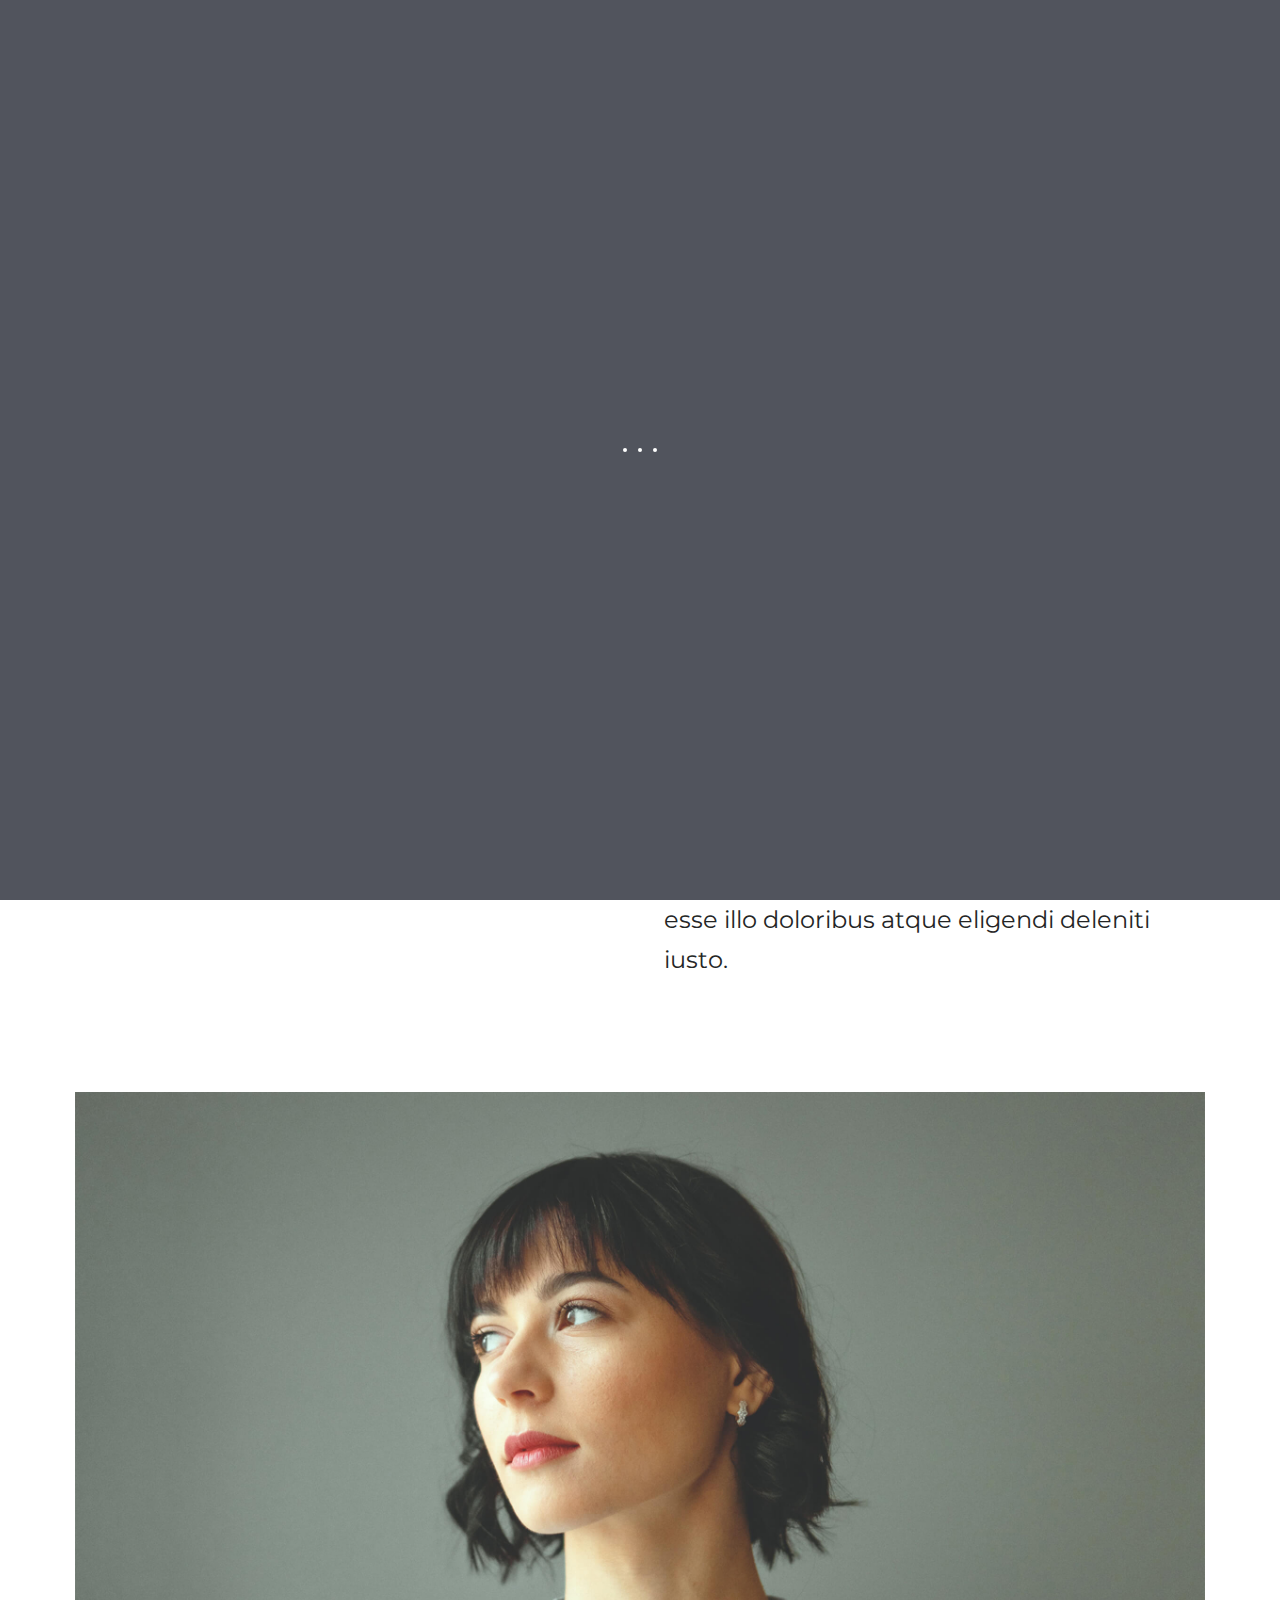
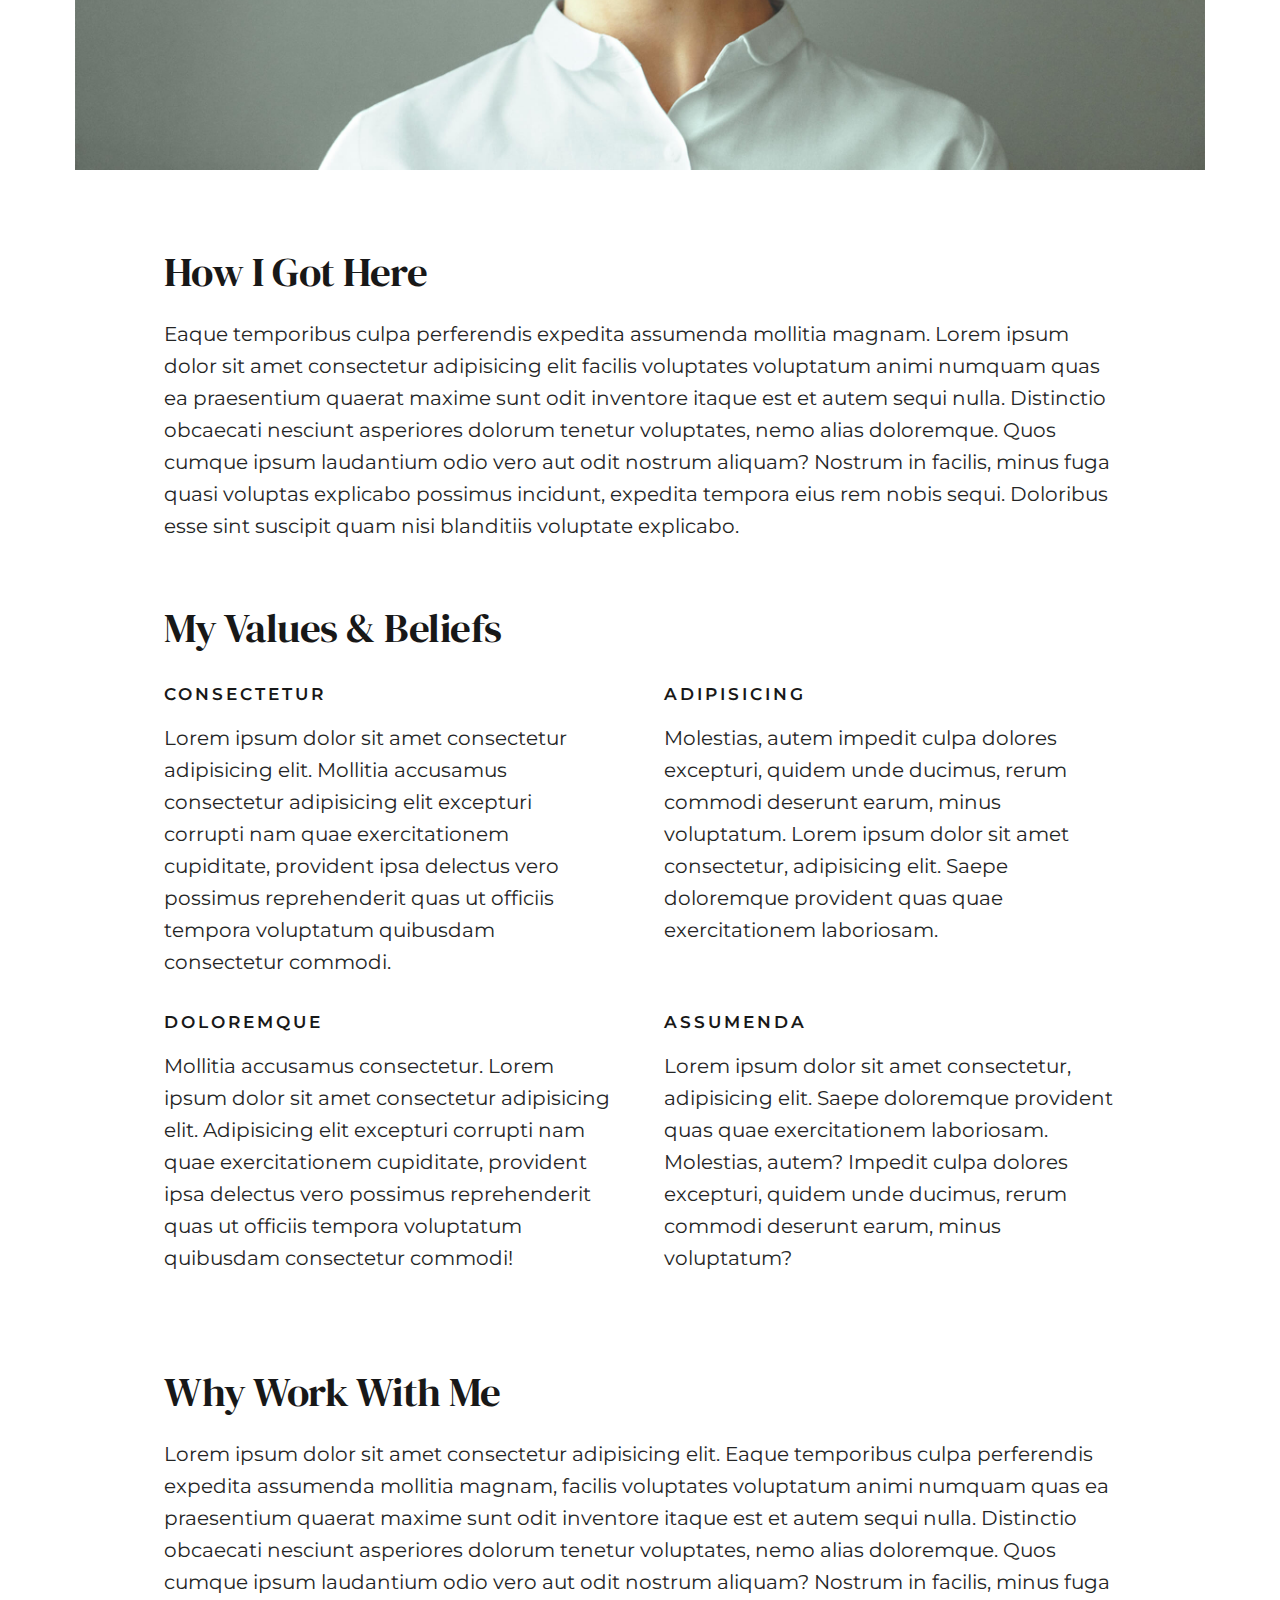
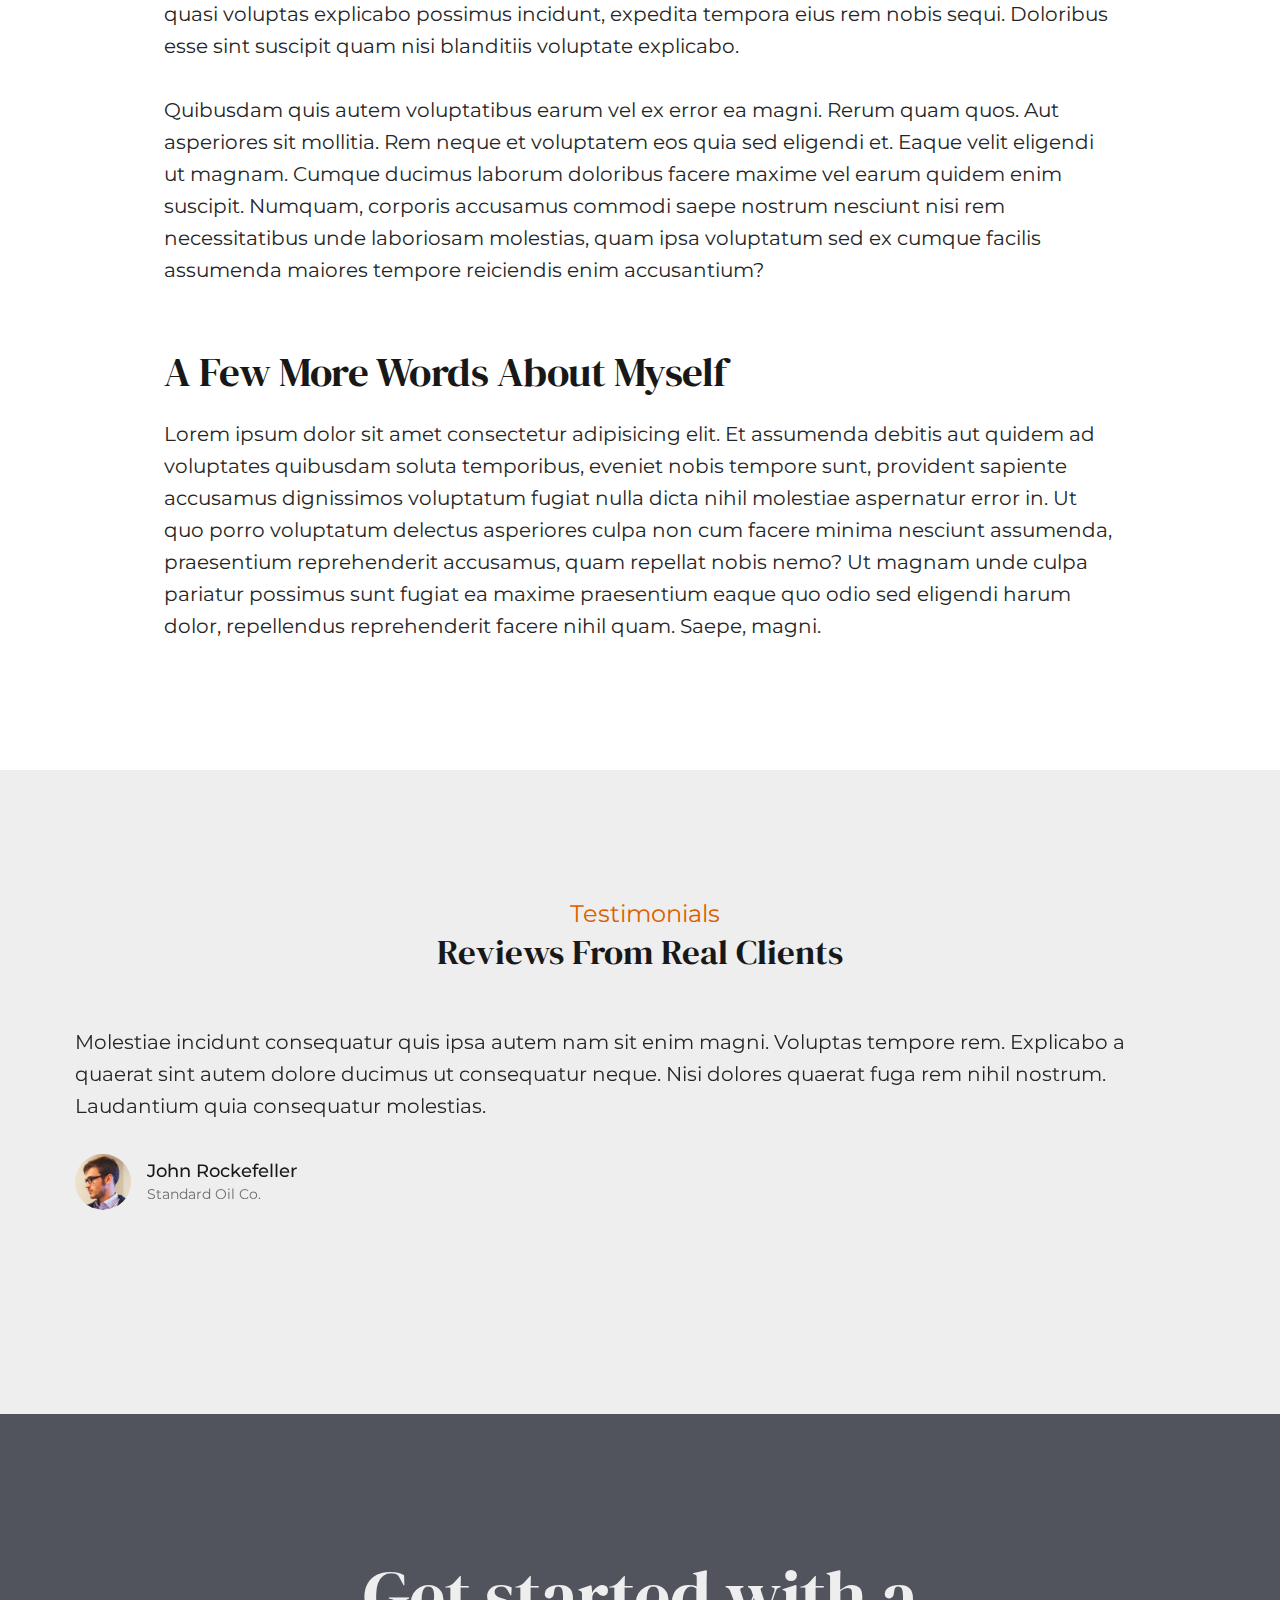
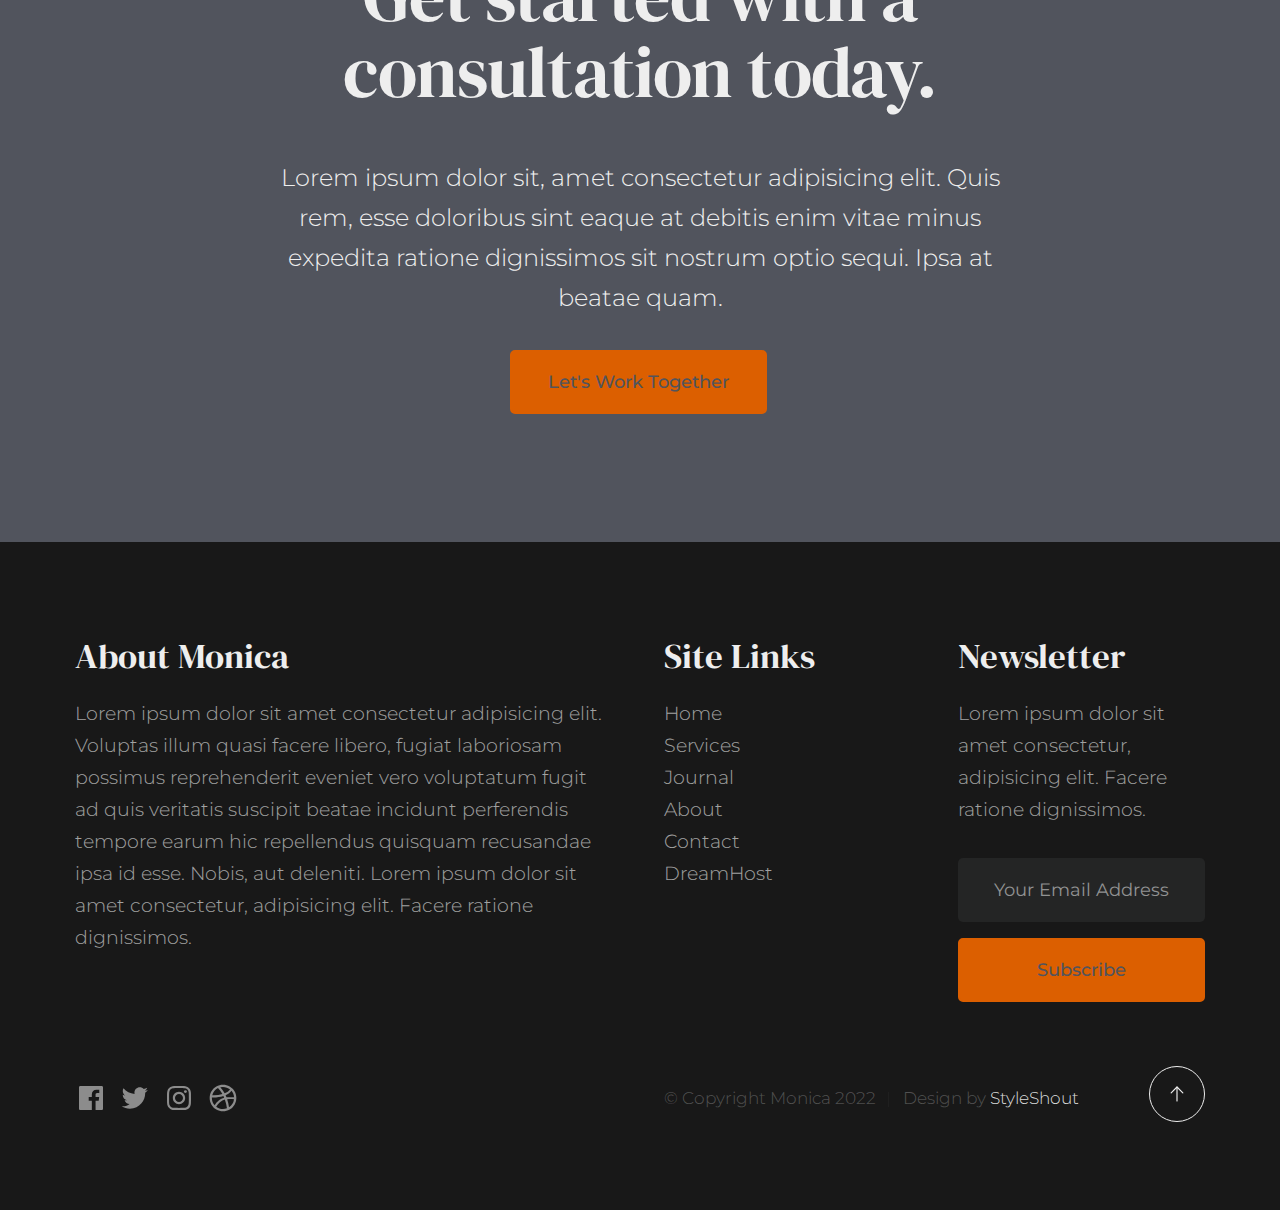
<file: about.html>
<!DOCTYPE html>
<html lang="en" class="no-js" >
<head>

    <!--- basic page needs
    ================================================== -->
    <meta charset="utf-8">
    <meta name="viewport" content="width=device-width, initial-scale=1">
    <title>About - Monica</title>

    <script>
        document.documentElement.classList.remove('no-js');
        document.documentElement.classList.add('js');
    </script>

    <!-- CSS
    ================================================== -->
    <link rel="stylesheet" href="css/vendor.css">
    <link rel="stylesheet" href="css/styles.css">

    <!-- favicons
    ================================================== -->
    <link rel="apple-touch-icon" sizes="180x180" href="apple-touch-icon.png">
    <link rel="icon" type="image/png" sizes="32x32" href="favicon-32x32.png">
    <link rel="icon" type="image/png" sizes="16x16" href="favicon-16x16.png">
    <link rel="manifest" href="site.webmanifest">

</head>


<body id="top">


    <!-- preloader
    ================================================== -->
    <div id="preloader">
        <div id="loader" class="dots-fade">
            <div></div>
            <div></div>
            <div></div>
        </div>
    </div>


    <!-- page wrap
    ================================================== -->
    <div id="page" class="s-pagewrap">


        <!-- # site header 
        ================================================== -->
        <header class="s-header">

            <div class="row s-header__inner width-sixteen-col">

                <div class="s-header__block">
                    <div class="s-header__logo">
                        <a class="logo" href="index.html">
                            <img src="images/logo.svg" alt="Homepage">
                        </a>
                    </div>

                    <a class="s-header__menu-toggle" href="#0"><span>Menu</span></a>
                </div> <!-- end s-header__block -->

                <nav class="s-header__nav">
    
                    <ul class="s-header__menu-links">
                        <li class="current"><a href="about.html">About</a></li>
                        <li><a href="services.html">Services</a></li>
                        <li><a href="blog.html">Journal</a></li>
                        <li><a href="contact.html">Contact</a></li>
                    </ul> <!-- s-header__menu-links -->

                    <div class="s-header__contact">
                        <a href="contact.html" class="btn btn--primary s-header__contact-btn">Let's Work Together</a>                        
                    </div> <!-- s-header__contact -->
    
                </nav> <!-- end s-header__nav -->

            </div> <!-- end s-header__inner -->

        </header> <!-- end s-header -->


        <!-- # site main content
        ================================================== -->
        <section id="content" class="s-content">

               <section class="s-pageheader pageheader">
                    <div class="row">
                        <div class="column xl-12">
                            <h1 class="page-title">
                                <span class="page-title__small-type text-pretitle">About</span>
                                Hi, I'm Monica
                            </h1>
                            
                        </div>
                    </div>
               </section> <!-- end pageheader --> 

               <section class="s-pagecontent pagecontent">

                    <div class="row pageintro">
                        <div class="column xl-6 lg-12">
                            <h2 class="text-display-title">Some inspiring words to describe yourself</h2>
                        </div>
                        <div class="column xl-6 lg-12 u-flexitem-x-right">
                            <p class="lead">
                            Lorem ipsum dolor sit amet consectetur, adipisicing elit. Alias eos quas blanditiis, quos sint nostrum fugit aperiam 
                            inventore optio itaque molestias corporis, ipsa tenetur eligendi nihil iste porro, natus culpa consequuntur? Maxime, 
                            corporis tempore. Sed tenetur veritatis velit recusandae eum, molestiae voluptate ducimus laudantium esse illo 
                            doloribus atque eligendi deleniti iusto. 
                            </p>
                        </div>                       
                    </div> <!-- end pageintro -->   
                    
                    <div class="row pagemedia">
                        <d class="column xl-12">
                            <figure class="page-media">                                
                                <img src="images/thumbs/about/about-1200.jpg" 
                                     srcset="images/thumbs/about/about-2400.jpg 2400w, 
                                             images/thumbs/about/about-1200.jpg 1200w, 
                                             images/thumbs/about/about-600.jpg 600w" sizes="(max-width: 2400px) 100vw, 2400px" alt="">
                            </figure>
                        </d>
                    </div> <!-- end pagemedia -->

                    <div class="row width-narrower pagemain">
                        <div class="column xl-12"> 

                            <h2>How I Got Here</h2>
                            <p>
                            Eaque temporibus culpa perferendis expedita assumenda mollitia magnam. Lorem ipsum dolor sit amet consectetur adipisicing elit
                            facilis voluptates voluptatum animi numquam quas ea praesentium quaerat maxime sunt odit inventore itaque est et autem sequi nulla. 
                            Distinctio obcaecati nesciunt asperiores dolorum tenetur voluptates, nemo alias doloremque. Quos cumque ipsum laudantium odio vero 
                            aut odit nostrum aliquam? Nostrum in facilis, minus fuga quasi voluptas explicabo possimus incidunt, expedita tempora eius rem nobis sequi. 
                            Doloribus esse sint suscipit quam nisi blanditiis voluptate explicabo.
                            </p>

                            <h2 class="u-add-bottom">My Values & Beliefs</h2>

                            <div class="grid-list-items list-items">
                                <div class="grid-list-items__item list-items__item u-remove-bottom">
                                    <div class="list-items__item-header">
                                        <h6 class="list-items__item-small-title">Consectetur</h6>
                                    </div>
                                    <p>
                                    Lorem ipsum dolor sit amet consectetur adipisicing elit. Mollitia accusamus consectetur adipisicing elit excepturi corrupti 
                                    nam quae exercitationem cupiditate, provident ipsa delectus vero possimus reprehenderit quas ut officiis tempora voluptatum 
                                    quibusdam consectetur commodi.
                                    </p>
                                </div>
                                <div class="grid-list-items__item list-items__item u-remove-bottom">
                                    <div class="list-items__item-header">
                                        <h6 class="list-items__item-small-title">Adipisicing</h6>
                                    </div>
                                    <p> 
                                    Molestias, autem impedit culpa dolores excepturi, quidem unde ducimus, rerum commodi deserunt earum, minus voluptatum.
                                    Lorem ipsum dolor sit amet consectetur, adipisicing elit. Saepe doloremque provident quas quae exercitationem laboriosam.
                                    </p>
                                </div>
                                <div class="grid-list-items__item list-items__item u-remove-bottom">
                                    <div class="list-items__item-header">
                                        <h6 class="list-items__item-small-title">Doloremque</h6>
                                    </div>
                                    <p>
                                    Mollitia accusamus consectetur. Lorem ipsum dolor sit amet consectetur adipisicing elit. Adipisicing elit excepturi corrupti 
                                    nam quae exercitationem cupiditate, provident ipsa delectus vero possimus reprehenderit quas ut officiis tempora voluptatum 
                                    quibusdam consectetur commodi!
                                    </p>
                                </div>
                                <div class="grid-list-items__item list-items__item u-remove-bottom">
                                    <div class="list-items__item-header">
                                        <h6 class="list-items__item-small-title">Assumenda</h6>
                                    </div>
                                    <p>
                                    Lorem ipsum dolor sit amet consectetur, adipisicing elit. Saepe doloremque provident quas quae exercitationem laboriosam. 
                                    Molestias, autem? Impedit culpa dolores excepturi, quidem unde ducimus, rerum commodi deserunt earum, minus voluptatum?
                                    </p>
                                </div>
                            </div> <!--grid-list-items -->

                            <h2>Why Work With Me</h2>
                            <p>
                            Lorem ipsum dolor sit amet consectetur adipisicing elit. Eaque temporibus culpa perferendis expedita assumenda mollitia magnam, 
                            facilis voluptates voluptatum animi numquam quas ea praesentium quaerat maxime sunt odit inventore itaque est et autem sequi nulla. 
                            Distinctio obcaecati nesciunt asperiores dolorum tenetur voluptates, nemo alias doloremque. Quos cumque ipsum laudantium odio vero aut 
                            odit nostrum aliquam? Nostrum in facilis, minus fuga quasi voluptas explicabo possimus incidunt, expedita tempora eius rem nobis sequi. 
                            Doloribus esse sint suscipit quam nisi blanditiis voluptate explicabo.
                            </p>

                            <p>
                            Quibusdam quis autem voluptatibus earum vel ex error ea magni. Rerum quam quos. Aut asperiores sit mollitia. Rem neque et voluptatem 
                            eos quia sed eligendi et. Eaque velit eligendi ut magnam. Cumque ducimus laborum doloribus facere maxime vel earum quidem enim suscipit. 
                            Numquam, corporis accusamus commodi saepe nostrum nesciunt nisi rem necessitatibus unde laboriosam molestias, quam ipsa voluptatum sed 
                            ex cumque facilis assumenda maiores tempore reiciendis enim accusantium?
                            </p>                   

                            <h2>A Few More Words About Myself</h2>
                            <p>
                            Lorem ipsum dolor sit amet consectetur adipisicing elit. Et assumenda debitis aut quidem ad voluptates quibusdam soluta temporibus, 
                            eveniet nobis tempore sunt, provident sapiente accusamus dignissimos voluptatum fugiat nulla dicta nihil molestiae aspernatur error in. 
                            Ut quo porro voluptatum delectus asperiores culpa non cum facere minima nesciunt assumenda, praesentium reprehenderit accusamus, quam 
                            repellat nobis nemo? Ut magnam unde culpa pariatur possimus sunt fugiat ea maxime praesentium eaque quo odio sed eligendi harum dolor, 
                            repellendus reprehenderit facere nihil quam. Saepe, magni.
                            </p>

                        </div> <!-- end grid-block-->
                    </div> <!-- end pagemain -->

               </section> <!-- pagecontent -->

               <section class="s-testimonials">

                    <div class="s-testimonials__header row row-x-center text-center">
                        <div class="column xl-8 lg-12">
        
                            <p class="text-pretitle">
                            Testimonials
                            </p>
                            <h3>
                            Reviews From Real Clients
                            </h3>                        
        
                        </div>
                    </div> <!--end s-testimonials__header -->

                    <div class="row s-testimonials__content">
                        <div class="column xl-12 testimonials">

                            <div class="swiper-container testimonials__slider page-slider">

                                <div class="swiper-wrapper">
                                    <div class="testimonials__slide swiper-slide">
                                        <p>
                                        Molestiae incidunt consequatur quis ipsa autem nam sit enim magni. Voluptas tempore rem. 
                                        Explicabo a quaerat sint autem dolore ducimus ut consequatur neque. Nisi dolores quaerat fuga rem nihil nostrum.
                                        Laudantium quia consequatur molestias.
                                        </p>
                                        <div class="testimonials__author">
                                            <img src="images/avatars/user-01.jpg" alt="Author image" class="testimonials__avatar">
                                            <cite class="testimonials__cite">
                                                <strong>John Rockefeller</strong>
                                                <span>Standard Oil Co.</span>
                                            </cite>
                                        </div>
                                    </div>
                                    <div class="testimonials__slide swiper-slide">
                                        <p>
                                        Voluptas tempore rem. Molestiae incidunt consequatur quis ipsa autem nam sit enim magni. 
                                        Explicabo a quaerat sint autem dolore ducimus ut consequatur neque. Nisi dolores quaerat fuga rem nihil nostrum.
                                        Laudantium quia consequatur molestias.
                                        </p>
                                        <div class="testimonials__author">
                                            <img src="images/avatars/user-04.jpg" alt="Author image" class="testimonials__avatar">
                                            <cite class="testimonials__cite">
                                                <strong>Andrew Carnegie</strong>
                                                <span>Carnegie Steel Co.</span>
                                            </cite>
                                        </div>
                                    </div>
                                    <div class="testimonials__slide swiper-slide">
                                        <p>
                                        Nisi dolores quaerat fuga rem nihil nostrum. Molestiae incidunt consequatur quis ipsa autem nam sit enim magni. 
                                        Voluptas tempore rem. Explicabo a quaerat sint autem dolore ducimus ut consequatur neque. 
                                        Laudantium quia consequatur molestias.
                                        </p>
                                        <div class="testimonials__author">
                                            <img src="images/avatars/user-06.jpg" alt="Author image" class="testimonials__avatar">
                                            <cite class="testimonials__cite">
                                                <strong>Henry Ford</strong>
                                                <span>Ford Motor Co.</span>
                                            </cite>
                                        </div>
                                    </div>
                                    <div class="testimonials__slide swiper-slide">
                                        <p>
                                        Molestiae incidunt consequatur quis ipsa autem nam sit enim magni. Voluptas tempore rem. 
                                        Explicabo a quaerat sint autem dolore ducimus ut consequatur neque. Nisi dolores quaerat fuga rem nihil nostrum.
                                        Laudantium quia consequatur molestias.
                                        </p>
                                        <div class="testimonials__author">
                                            <img src="images/avatars/user-02.jpg" alt="Author image" class="testimonials__avatar">
                                            <cite class="testimonials__cite">
                                                <strong>John Morgan</strong>
                                                <span>JP Morgan & Co.</span>
                                            </cite>
                                        </div>
                                    </div> 
                                </div> <!-- end swiper-wrapper --> 

                                <div class="swiper-pagination"></div>

                            </div> <!--end testimonials__slider --> 

                        </div> <!-- testimonials -->
                    </div> <!--end s-testimonials__content -->

               </section> <!-- end s-testimonials -->

        </section> <!-- s-content-->

        <!-- # cta
        ================================================== -->
        <section id="cta" class="s-cta">

            <div class="row row-x-center text-center">
                <div class="column xl-8 lg-12">

                    <div class="s-cta__content">
                        <h2 class="text-display-title">
                        Get started with a consultation today.
                        </h2>
                        <p class="lead">
                        Lorem ipsum dolor sit, amet consectetur adipisicing elit. Quis rem, esse doloribus sint eaque at debitis enim vitae minus expedita ratione dignissimos sit nostrum optio sequi. Ipsa at beatae quam.
                        </p>
                        <a href="contact.html" class="btn btn--primary">Let's Work Together</a>
                    </div>

                </div>
            </div>

        </section> <!-- end s-cta -->


        <!-- # footer 
        ================================================== -->
        <footer class="s-footer">
            <div class="row s-footer__content">
                <div class="column xl-6 lg-6 md-12 s-footer__block s-footer__about">                    
                    <h3>About Monica</h3>
                    <p>
                    Lorem ipsum dolor sit amet consectetur adipisicing elit. Voluptas illum quasi facere libero, 
                    fugiat laboriosam possimus reprehenderit eveniet vero voluptatum fugit ad quis veritatis suscipit beatae 
                    incidunt perferendis tempore earum hic repellendus quisquam recusandae ipsa id esse. Nobis, aut deleniti.
                    Lorem ipsum dolor sit amet consectetur, adipisicing elit. Facere ratione dignissimos.
                    </p>               
                </div>                
                <div class="column xl-3 lg-6 md-12 s-footer__block s-footer__site-links">
                    <h3>Site Links</h3>
                    <ul class="link-list">
                        <li><a href="index.html">Home</a></li>
                        <li><a href="services.html">Services</a></li>
                        <li><a href="blog.html">Journal</a></li>
                        <li><a href="about.html">About</a></li>
                        <li><a href="contact.html">Contact</a></li>
                        <li><a href="https://www.dreamhost.com/r.cgi?287326">DreamHost</a></li>
                    </ul>
                </div>
                <div class="column xl-3 lg-6 md-12 tab-12 s-footer__block s-footer__newsletter">
                    <h3>Newsletter</h3>

                    <p>
                    Lorem ipsum dolor sit amet consectetur, adipisicing elit. Facere ratione dignissimos.
                    </p>

                    <div class="subscribe-form">
                        <form id="mc-form" class="mc-form">
                            <input type="email" name="EMAIL" id="mce-EMAIL" class="u-fullwidth text-center" placeholder="Your Email Address" title="The domain portion of the email address is invalid (the portion after the @)." pattern="^([^\x00-\x20\x22\x28\x29\x2c\x2e\x3a-\x3c\x3e\x40\x5b-\x5d\x7f-\xff]+|\x22([^\x0d\x22\x5c\x80-\xff]|\x5c[\x00-\x7f])*\x22)(\x2e([^\x00-\x20\x22\x28\x29\x2c\x2e\x3a-\x3c\x3e\x40\x5b-\x5d\x7f-\xff]+|\x22([^\x0d\x22\x5c\x80-\xff]|\x5c[\x00-\x7f])*\x22))*\x40([^\x00-\x20\x22\x28\x29\x2c\x2e\x3a-\x3c\x3e\x40\x5b-\x5d\x7f-\xff]+|\x5b([^\x0d\x5b-\x5d\x80-\xff]|\x5c[\x00-\x7f])*\x5d)(\x2e([^\x00-\x20\x22\x28\x29\x2c\x2e\x3a-\x3c\x3e\x40\x5b-\x5d\x7f-\xff]+|\x5b([^\x0d\x5b-\x5d\x80-\xff]|\x5c[\x00-\x7f])*\x5d))*(\.\w{2,})+$" required>
                            <input type="submit" name="subscribe" value="Subscribe" class="btn btn--primary btn--small u-fullwidth">
                            <!-- <div style="position: absolute; left: -5000px;" aria-hidden="true"><input type="text" name="b_cdb7b577e41181934ed6a6a44_9a91cfe7b3" tabindex="-1" value=""></div> -->
                            <div class="mc-status"></div>
                        </form>
                    </div>
                </div>
            </div>    
            
            <div class="row s-footer__bottom">
                <div class="column xl-6 lg-12">
                    <ul class="s-footer__social social-list">
                        <li>
                            <a href="#0">
                                <svg xmlns="http://www.w3.org/2000/svg" width="24" height="24" viewBox="0 0 24 24" style="fill:rgba(0, 0, 0, 1);transform:;-ms-filter:"><path d="M20,3H4C3.447,3,3,3.448,3,4v16c0,0.552,0.447,1,1,1h8.615v-6.96h-2.338v-2.725h2.338v-2c0-2.325,1.42-3.592,3.5-3.592 c0.699-0.002,1.399,0.034,2.095,0.107v2.42h-1.435c-1.128,0-1.348,0.538-1.348,1.325v1.735h2.697l-0.35,2.725h-2.348V21H20 c0.553,0,1-0.448,1-1V4C21,3.448,20.553,3,20,3z"></path></svg>
                                <span class="u-screen-reader-text">Facebook</span>
                            </a>
                        </li>
                        <li>
                            <a href="#0">
                                <svg xmlns="http://www.w3.org/2000/svg" width="24" height="24" viewBox="0 0 24 24" style="fill:rgba(0, 0, 0, 1);transform:;-ms-filter:"><path d="M19.633,7.997c0.013,0.175,0.013,0.349,0.013,0.523c0,5.325-4.053,11.461-11.46,11.461c-2.282,0-4.402-0.661-6.186-1.809 c0.324,0.037,0.636,0.05,0.973,0.05c1.883,0,3.616-0.636,5.001-1.721c-1.771-0.037-3.255-1.197-3.767-2.793 c0.249,0.037,0.499,0.062,0.761,0.062c0.361,0,0.724-0.05,1.061-0.137c-1.847-0.374-3.23-1.995-3.23-3.953v-0.05 c0.537,0.299,1.16,0.486,1.82,0.511C3.534,9.419,2.823,8.184,2.823,6.787c0-0.748,0.199-1.434,0.548-2.032 c1.983,2.443,4.964,4.04,8.306,4.215c-0.062-0.3-0.1-0.611-0.1-0.923c0-2.22,1.796-4.028,4.028-4.028 c1.16,0,2.207,0.486,2.943,1.272c0.91-0.175,1.782-0.512,2.556-0.973c-0.299,0.935-0.936,1.721-1.771,2.22 c0.811-0.088,1.597-0.312,2.319-0.624C21.104,6.712,20.419,7.423,19.633,7.997z"></path></svg>
                                <span class="u-screen-reader-text">Twitter</span>
                            </a>
                        </li>
                        <li>
                            <a href="#0">
                                <svg xmlns="http://www.w3.org/2000/svg" width="24" height="24" viewBox="0 0 24 24" style="fill:rgba(0, 0, 0, 1);transform:;-ms-filter:"><path d="M11.999,7.377c-2.554,0-4.623,2.07-4.623,4.623c0,2.554,2.069,4.624,4.623,4.624c2.552,0,4.623-2.07,4.623-4.624 C16.622,9.447,14.551,7.377,11.999,7.377L11.999,7.377z M11.999,15.004c-1.659,0-3.004-1.345-3.004-3.003 c0-1.659,1.345-3.003,3.004-3.003s3.002,1.344,3.002,3.003C15.001,13.659,13.658,15.004,11.999,15.004L11.999,15.004z"></path><circle cx="16.806" cy="7.207" r="1.078"></circle><path d="M20.533,6.111c-0.469-1.209-1.424-2.165-2.633-2.632c-0.699-0.263-1.438-0.404-2.186-0.42 c-0.963-0.042-1.268-0.054-3.71-0.054s-2.755,0-3.71,0.054C7.548,3.074,6.809,3.215,6.11,3.479C4.9,3.946,3.945,4.902,3.477,6.111 c-0.263,0.7-0.404,1.438-0.419,2.186c-0.043,0.962-0.056,1.267-0.056,3.71c0,2.442,0,2.753,0.056,3.71 c0.015,0.748,0.156,1.486,0.419,2.187c0.469,1.208,1.424,2.164,2.634,2.632c0.696,0.272,1.435,0.426,2.185,0.45 c0.963,0.042,1.268,0.055,3.71,0.055s2.755,0,3.71-0.055c0.747-0.015,1.486-0.157,2.186-0.419c1.209-0.469,2.164-1.424,2.633-2.633 c0.263-0.7,0.404-1.438,0.419-2.186c0.043-0.962,0.056-1.267,0.056-3.71s0-2.753-0.056-3.71C20.941,7.57,20.801,6.819,20.533,6.111z M19.315,15.643c-0.007,0.576-0.111,1.147-0.311,1.688c-0.305,0.787-0.926,1.409-1.712,1.711c-0.535,0.199-1.099,0.303-1.67,0.311 c-0.95,0.044-1.218,0.055-3.654,0.055c-2.438,0-2.687,0-3.655-0.055c-0.569-0.007-1.135-0.112-1.669-0.311 c-0.789-0.301-1.414-0.923-1.719-1.711c-0.196-0.534-0.302-1.099-0.311-1.669c-0.043-0.95-0.053-1.218-0.053-3.654 c0-2.437,0-2.686,0.053-3.655c0.007-0.576,0.111-1.146,0.311-1.687c0.305-0.789,0.93-1.41,1.719-1.712 c0.534-0.198,1.1-0.303,1.669-0.311c0.951-0.043,1.218-0.055,3.655-0.055c2.437,0,2.687,0,3.654,0.055 c0.571,0.007,1.135,0.112,1.67,0.311c0.786,0.303,1.407,0.925,1.712,1.712c0.196,0.534,0.302,1.099,0.311,1.669 c0.043,0.951,0.054,1.218,0.054,3.655c0,2.436,0,2.698-0.043,3.654H19.315z"></path></svg>
                                <span class="u-screen-reader-text">Instagram</span>
                            </a>
                        </li>
                        <li>
                            <a href="#0">
                                <svg xmlns="http://www.w3.org/2000/svg" width="24" height="24" viewBox="0 0 24 24" style="fill: rgba(0, 0, 0, 1);transform: ;msFilter:;"><path d="M20.66 6.98a9.932 9.932 0 0 0-3.641-3.64C15.486 2.447 13.813 2 12 2s-3.486.447-5.02 1.34c-1.533.893-2.747 2.107-3.64 3.64S2 10.187 2 12s.446 3.487 1.34 5.02a9.924 9.924 0 0 0 3.641 3.64C8.514 21.553 10.187 22 12 22s3.486-.447 5.02-1.34a9.932 9.932 0 0 0 3.641-3.64C21.554 15.487 22 13.813 22 12s-.446-3.487-1.34-5.02zM12 3.66c2 0 3.772.64 5.32 1.919-.92 1.174-2.286 2.14-4.1 2.9-1.002-1.813-2.088-3.327-3.261-4.54A7.715 7.715 0 0 1 12 3.66zM5.51 6.8a8.116 8.116 0 0 1 2.711-2.22c1.212 1.201 2.325 2.7 3.34 4.5-2 .6-4.114.9-6.341.9-.573 0-1.006-.013-1.3-.04A8.549 8.549 0 0 1 5.51 6.8zM3.66 12c0-.054.003-.12.01-.2.007-.08.01-.146.01-.2.254.014.641.02 1.161.02 2.666 0 5.146-.367 7.439-1.1.187.373.381.793.58 1.26-1.32.293-2.674 1.006-4.061 2.14S6.4 16.247 5.76 17.5c-1.4-1.587-2.1-3.42-2.1-5.5zM12 20.34c-1.894 0-3.594-.587-5.101-1.759.601-1.187 1.524-2.322 2.771-3.401 1.246-1.08 2.483-1.753 3.71-2.02a29.441 29.441 0 0 1 1.56 6.62 8.166 8.166 0 0 1-2.94.56zm7.08-3.96a8.351 8.351 0 0 1-2.58 2.621c-.24-2.08-.7-4.107-1.379-6.081.932-.066 1.765-.1 2.5-.1.799 0 1.686.034 2.659.1a8.098 8.098 0 0 1-1.2 3.46zm-1.24-5c-1.16 0-2.233.047-3.22.14a27.053 27.053 0 0 0-.68-1.62c2.066-.906 3.532-2.006 4.399-3.3 1.2 1.414 1.854 3.027 1.96 4.84-.812-.04-1.632-.06-2.459-.06z"></path></svg>
                                <span class="u-screen-reader-text">Dribbble</span>
                            </a>
                        </li>
                    </ul> <!-- end s-footer__social -->
                </div>
                <div class="column xl-6 lg-12">
                    <p class="ss-copyright">
                        <span>© Copyright Monica 2022</span> 
                        <span>Design by <a href="https://www.styleshout.com/">StyleShout</a></span>
                    </p>
                </div>

                <div class="ss-go-top">
                    <a class="smoothscroll" title="Back to Top" href="#top">
                        <svg xmlns="http://www.w3.org/2000/svg" viewBox="0 0 24 24" width="36" height="36" fill="none" stroke="#ffffff" stroke-width="1" stroke-linecap="round" stroke-linejoin="round">&lt;!--!  Atomicons Free 1.00 by @atisalab License - https://atomicons.com/license/ (Icons: CC BY 4.0) Copyright 2021 Atomicons --&gt;<polyline points="17 11 12 6 7 11"></polyline><line x1="12" y1="18" x2="12" y2="6"></line></svg>
                    </a>
                </div> <!-- end ss-go-top -->
            </div>
            
        </footer> <!-- end s-footer -->

    </div> <!-- end page-wrap -->

    <!-- Java Script
    ================================================== -->
    <script src="js/plugins.js"></script>
    <script src="js/main.js"></script>

</body>
</html>
</file>
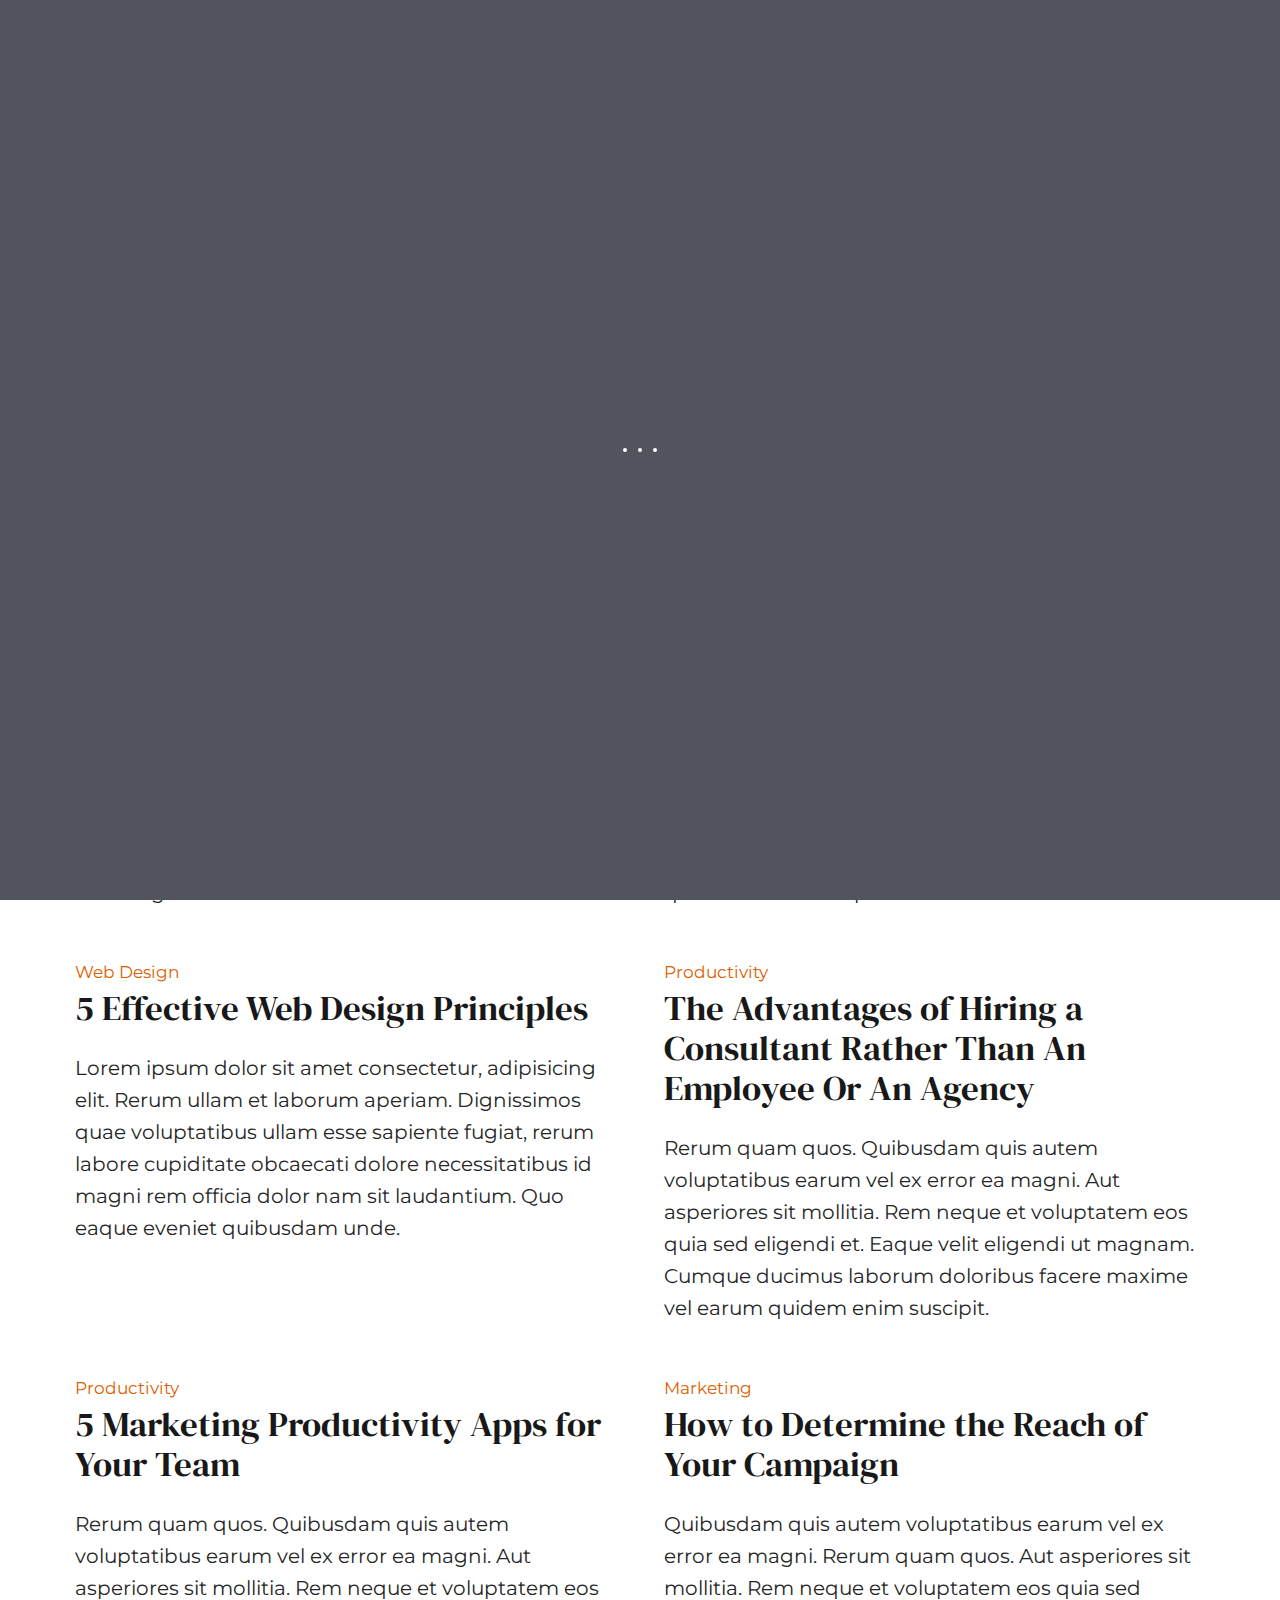
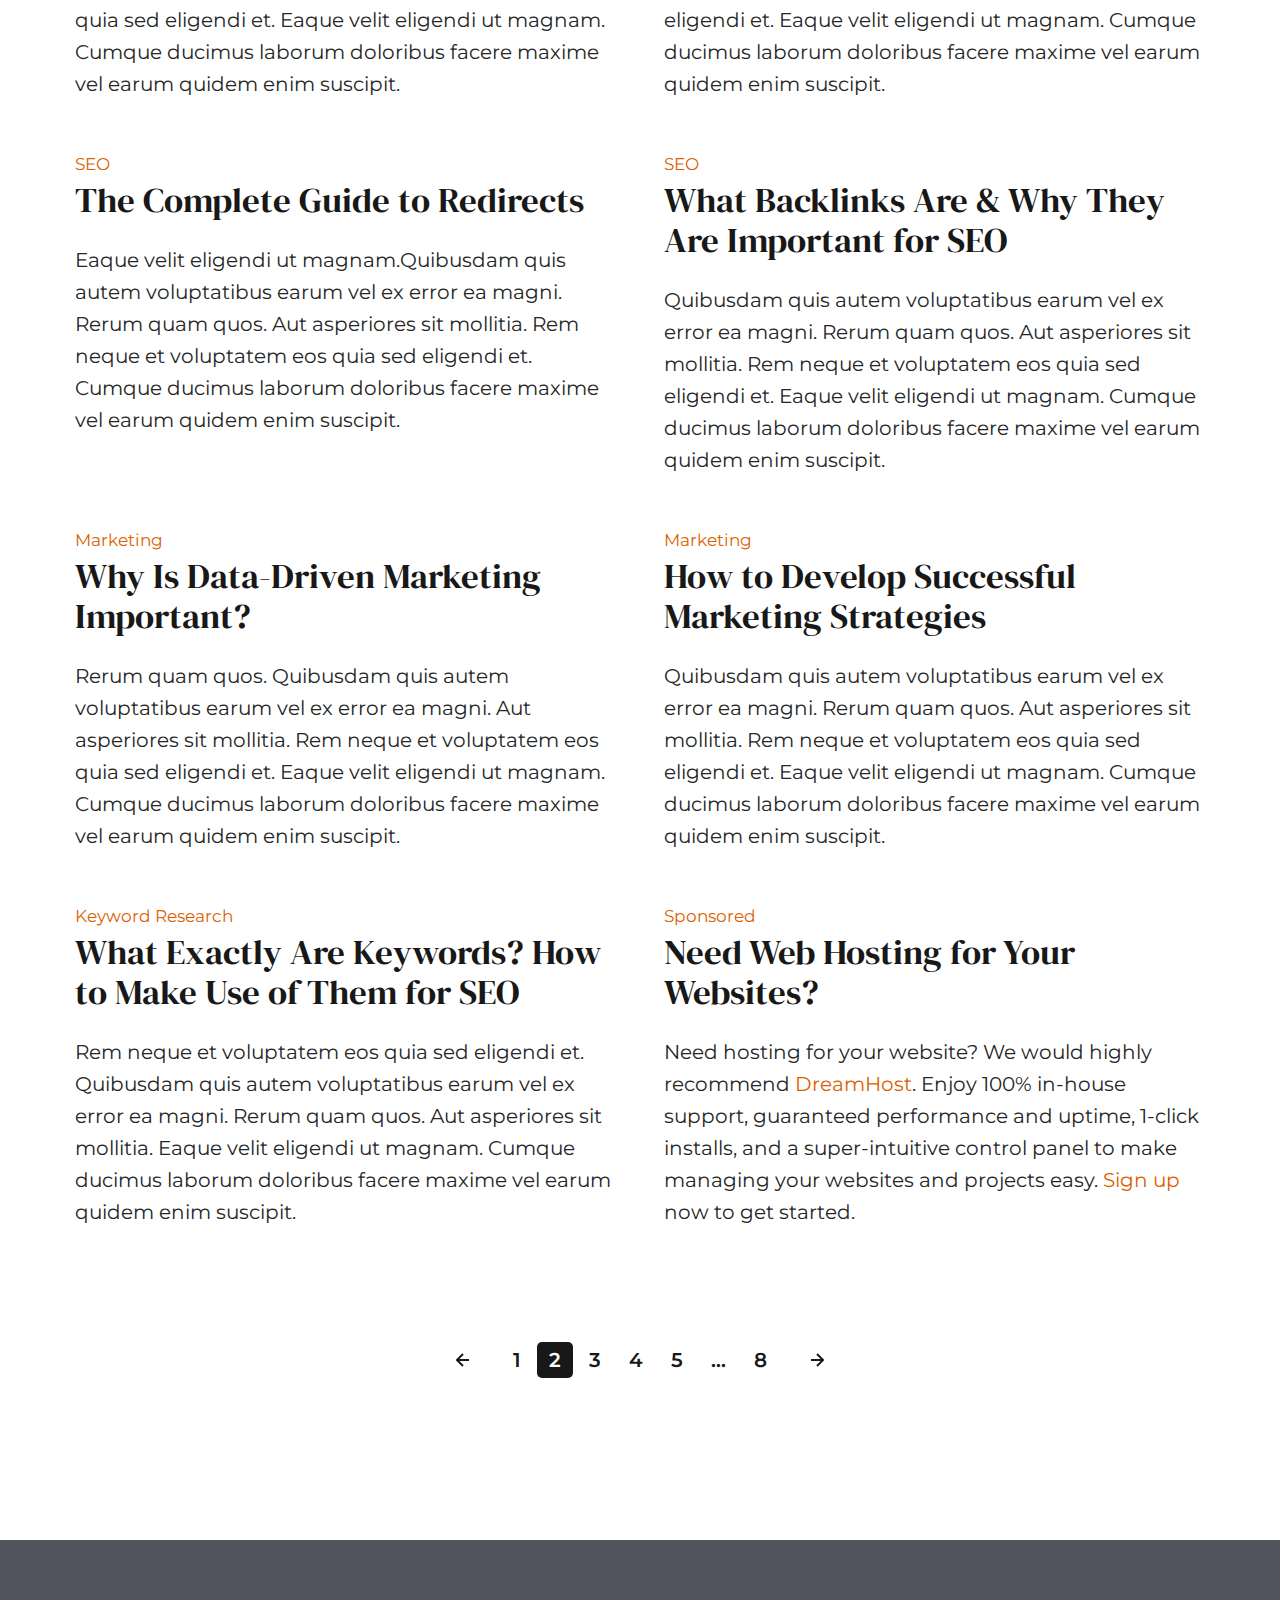
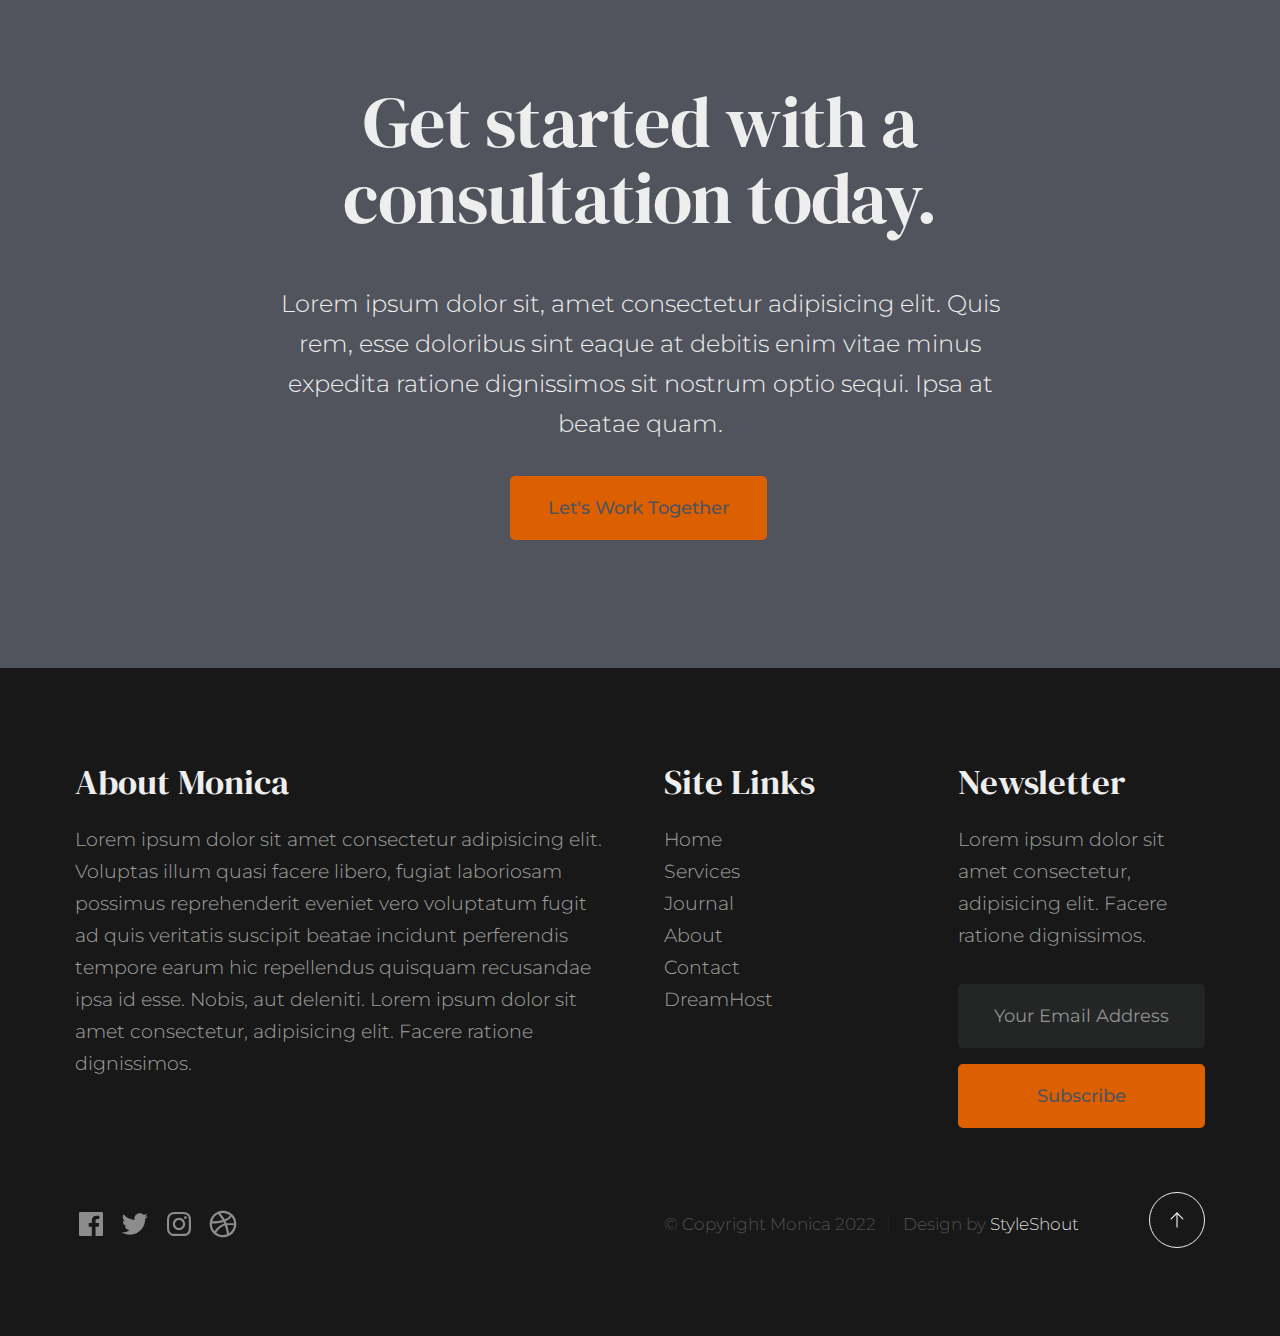
<file: blog.html>
<!DOCTYPE html>
<html lang="en" class="no-js" >
<head>

    <!--- basic page needs
    ================================================== -->
    <meta charset="utf-8">
    <meta name="viewport" content="width=device-width, initial-scale=1">
    <title>Blog - Monica</title>

    <script>
        document.documentElement.classList.remove('no-js');
        document.documentElement.classList.add('js');
    </script>

    <!-- CSS
    ================================================== -->
    <link rel="stylesheet" href="css/vendor.css">
    <link rel="stylesheet" href="css/styles.css">

    <!-- favicons
    ================================================== -->
    <link rel="apple-touch-icon" sizes="180x180" href="apple-touch-icon.png">
    <link rel="icon" type="image/png" sizes="32x32" href="favicon-32x32.png">
    <link rel="icon" type="image/png" sizes="16x16" href="favicon-16x16.png">
    <link rel="manifest" href="site.webmanifest">

</head>


<body id="top">


    <!-- preloader
    ================================================== -->
    <div id="preloader">
        <div id="loader" class="dots-fade">
            <div></div>
            <div></div>
            <div></div>
        </div>
    </div>


    <!-- page wrap
    ================================================== -->
    <div id="page" class="s-pagewrap">

        <!-- # site header 
        ================================================== -->
        <header class="s-header">

            <div class="row s-header__inner width-sixteen-col">

                <div class="s-header__block">
                    <div class="s-header__logo">
                        <a class="logo" href="index.html">
                            <img src="images/logo.svg" alt="Homepage">
                        </a>
                    </div>

                    <a class="s-header__menu-toggle" href="#0"><span>Menu</span></a>
                </div> <!-- end s-header__block -->

                <nav class="s-header__nav">
    
                    <ul class="s-header__menu-links">
                        <li><a href="about.html">About</a></li>
                        <li><a href="services.html">Services</a></li>
                        <li class="current"><a href="blog.html">Journal</a></li>
                        <li><a href="contact.html">Contact</a></li>
                    </ul> <!-- s-header__menu-links -->

                    <div class="s-header__contact">
                        <a href="contact.html" class="btn btn--primary s-header__contact-btn">Let's Work Together</a>                        
                    </div> <!-- s-header__contact -->
    
                </nav> <!-- end s-header__nav -->

            </div> <!-- end s-header__inner -->

        </header> <!-- end s-header -->


        <!-- # site main content
        ================================================== -->
        <section id="content" class="s-content">

               <section class="s-pageheader pageheader">
                    <div class="row">
                        <div class="column xl-12">
                            <h1 class="page-title">
                                <span class="page-title__small-type text-pretitle">My Blog</span>
                                Recent Writings
                            </h1>
                        </div>
                    </div>
               </section>   

               <section class="s-pagecontent pagecontent">

                    <div class="row">
                        <div class="column xl-12 grid-block">          
        
                            <!-- <div class="grid-full">         -->
                                <div class="grid-full grid-list-items">

                                    <div class="grid-list-items__item blog-card">
                                        <div class="blog-card__header">
                                            <div class="blog-card__cat-links">
                                                <a href="blog.html">Sponsored</a>
                                            </div>
                                            <h3 class="blog-card__title"><a href="https://www.dreamhost.com/r.cgi?287326">Need Web Hosting for Your Websites?</a></h3>
                                        </div>
                                        <div class="blog-card__text">
                                            <p>
                                            Need hosting for your website? We would highly recommend <a href="https://www.dreamhost.com/r.cgi?287326">DreamHost</a>.
                                            Enjoy 100% in-house support, guaranteed performance and uptime, 1-click installs, and a super-intuitive control 
                                            panel to make managing your websites and projects easy. <a href="https://www.dreamhost.com/r.cgi?287326">Sign up</a> now to get started.
                                            </p>
                                        </div>
                                    </div> <!-- end blog-card -->
                                    <div class="grid-list-items__item blog-card">
                                        <div class="blog-card__header">
                                            <div class="blog-card__cat-links">
                                                <a href="blog.html">SEO</a>
                                            </div>
                                            <h3 class="blog-card__title"><a href="single.html">7 SEO Factors to Consider for Better Website Ranking</a></h3>
                                        </div>
                                        <div class="blog-card__text">
                                            <p>
                                            Quibusdam quis autem voluptatibus earum vel ex error ea magni. Rerum quam quos. Aut asperiores 
                                            sit mollitia. Rem neque et voluptatem eos quia sed eligendi et. Eaque velit eligendi ut 
                                            magnam. Cumque ducimus laborum doloribus facere maxime vel earum quidem enim suscipit.
                                            </p>
                                        </div>
                                    </div> <!-- end blog-card -->
                                    <div class="grid-list-items__item blog-card">
                                        <div class="blog-card__header">
                                            <div class="blog-card__cat-links">
                                                <a href="blog.html">Web Design</a>
                                            </div>
                                            <h3 class="blog-card__title"><a href="single.html">5 Effective Web Design Principles</a></h3>
                                        </div>
                                        <div class="blog-card__text">
                                            <p>
                                            Lorem ipsum dolor sit amet consectetur, adipisicing elit. Rerum ullam et laborum aperiam. 
                                            Dignissimos quae voluptatibus ullam esse sapiente fugiat, rerum labore cupiditate obcaecati 
                                            dolore necessitatibus id magni rem officia dolor nam sit laudantium. Quo eaque eveniet quibusdam unde. 
                                            </p>
                                        </div>
                                    </div> <!-- end blog card -->
                                    <div class="grid-list-items__item blog-card">
                                        <div class="blog-card__header">
                                            <div class="blog-card__cat-links">
                                                <a href="blog.html">Productivity</a>
                                            </div>
                                            <h3 class="blog-card__title"><a href="single.html">The Advantages of Hiring a Consultant Rather Than An Employee Or An Agency</a></h3>
                                        </div>
                                        <div class="blog-card__text">
                                            <p>
                                            Rerum quam quos. Quibusdam quis autem voluptatibus earum vel ex error ea magni. Aut asperiores 
                                            sit mollitia. Rem neque et voluptatem eos quia sed eligendi et. Eaque velit eligendi ut 
                                            magnam. Cumque ducimus laborum doloribus facere maxime vel earum quidem enim suscipit.
                                            </p>
                                        </div>
                                    </div> <!-- end blog-card -->
                                    <div class="grid-list-items__item blog-card">
                                        <div class="blog-card__header">
                                            <div class="blog-card__cat-links">
                                                <a href="blog.html">Productivity</a>
                                            </div>
                                            <h3 class="blog-card__title"><a href="single.html">5 Marketing Productivity Apps for Your Team</a></h3>
                                        </div>
                                        <div class="blog-card__text">
                                            <p>
                                            Rerum quam quos. Quibusdam quis autem voluptatibus earum vel ex error ea magni. Aut asperiores 
                                            sit mollitia. Rem neque et voluptatem eos quia sed eligendi et. Eaque velit eligendi ut 
                                            magnam. Cumque ducimus laborum doloribus facere maxime vel earum quidem enim suscipit.
                                            </p>
                                        </div>
                                    </div> <!-- end blog-card -->
                                    <div class="grid-list-items__item blog-card">
                                        <div class="blog-card__header">
                                            <div class="blog-card__cat-links">
                                                <a href="blog.html">Marketing</a>
                                            </div>
                                            <h3 class="blog-card__title"><a href="single.html">How to Determine the Reach of Your Campaign</a></h3>
                                        </div>
                                        <div class="blog-card__text">
                                            <p>
                                            Quibusdam quis autem voluptatibus earum vel ex error ea magni. Rerum quam quos. Aut asperiores 
                                            sit mollitia. Rem neque et voluptatem eos quia sed eligendi et. Eaque velit eligendi ut 
                                            magnam. Cumque ducimus laborum doloribus facere maxime vel earum quidem enim suscipit.
                                            </p>
                                        </div>
                                    </div> <!-- end blog-card -->
                                    <div class="grid-list-items__item blog-card">
                                        <div class="blog-card__header">
                                            <div class="blog-card__cat-links">
                                                <a href="blog.html">SEO</a>
                                            </div>
                                            <h3 class="blog-card__title"><a href="single.html">The Complete Guide to Redirects</a></h3>
                                        </div>
                                        <div class="blog-card__text">
                                            <p>
                                            Eaque velit eligendi ut magnam.Quibusdam quis autem voluptatibus earum vel 
                                            ex error ea magni. Rerum quam quos. Aut asperiores sit mollitia. Rem neque et 
                                            voluptatem eos quia sed eligendi et. Cumque ducimus laborum doloribus facere maxime 
                                            vel earum quidem enim suscipit.
                                            </p>
                                        </div>
                                    </div> <!-- end blog card -->
                                    <div class="grid-list-items__item blog-card">
                                        <div class="blog-card__header">
                                            <div class="blog-card__cat-links">
                                                <a href="blog.html">SEO</a>
                                            </div>
                                            <h3 class="blog-card__title"><a href="single.html">What Backlinks Are & Why They Are Important for SEO</a></h3>
                                        </div>
                                        <div class="blog-card__text">
                                            <p>
                                            Quibusdam quis autem voluptatibus earum vel ex error ea magni. Rerum quam quos. Aut asperiores 
                                            sit mollitia. Rem neque et voluptatem eos quia sed eligendi et. Eaque velit eligendi ut 
                                            magnam. Cumque ducimus laborum doloribus facere maxime vel earum quidem enim suscipit.
                                            </p>
                                        </div>
                                    </div> <!-- end blog-card -->
                                    <div class="grid-list-items__item blog-card">
                                        <div class="blog-card__header">
                                            <div class="blog-card__cat-links">
                                                <a href="blog.html">Marketing</a>
                                            </div>
                                            <h3 class="blog-card__title"><a href="single.html">Why Is Data-Driven Marketing Important?</a></h3>
                                        </div>
                                        <div class="blog-card__text">
                                            <p>
                                            Rerum quam quos. Quibusdam quis autem voluptatibus earum vel ex error ea magni. Aut asperiores 
                                            sit mollitia. Rem neque et voluptatem eos quia sed eligendi et. Eaque velit eligendi ut 
                                            magnam. Cumque ducimus laborum doloribus facere maxime vel earum quidem enim suscipit.
                                            </p>
                                        </div>
                                    </div> <!-- end blog card -->
                                    <div class="grid-list-items__item blog-card">
                                        <div class="blog-card__header">
                                            <div class="blog-card__cat-links">
                                                <a href="blog.html">Marketing</a>
                                            </div>
                                            <h3 class="blog-card__title"><a href="single.html">How to Develop Successful Marketing Strategies</a></h3>
                                        </div>
                                        <div class="blog-card__text">
                                            <p>
                                            Quibusdam quis autem voluptatibus earum vel ex error ea magni. Rerum quam quos. Aut asperiores 
                                            sit mollitia. Rem neque et voluptatem eos quia sed eligendi et. Eaque velit eligendi ut 
                                            magnam. Cumque ducimus laborum doloribus facere maxime vel earum quidem enim suscipit.
                                            </p>
                                        </div>
                                    </div> <!-- end blog-card -->
                                    <div class="grid-list-items__item blog-card">
                                        <div class="blog-card__header">
                                            <div class="blog-card__cat-links">
                                                <a href="blog.html">Keyword Research</a>
                                            </div>
                                            <h3 class="blog-card__title"><a href="single.html">What Exactly Are Keywords? How to Make Use of Them for SEO</a></h3>
                                        </div>
                                        <div class="blog-card__text">
                                            <p>
                                            Rem neque et voluptatem eos quia sed eligendi et. Quibusdam quis autem voluptatibus earum vel ex error ea magni. 
                                            Rerum quam quos. Aut asperiores sit mollitia. Eaque velit eligendi ut 
                                            magnam. Cumque ducimus laborum doloribus facere maxime vel earum quidem enim suscipit.
                                            </p>
                                        </div>
                                    </div> <!-- end blog-card -->
                                    <div class="grid-list-items__item blog-card">
                                        <div class="blog-card__header">
                                            <div class="blog-card__cat-links">
                                                <a href="blog.html">Sponsored</a>
                                            </div>
                                            <h3 class="blog-card__title"><a href="https://www.dreamhost.com/r.cgi?287326">Need Web Hosting for Your Websites?</a></h3>
                                        </div>
                                        <div class="blog-card__text">
                                            <p>
                                            Need hosting for your website? We would highly recommend <a href="https://www.dreamhost.com/r.cgi?287326">DreamHost</a>.
                                            Enjoy 100% in-house support, guaranteed performance and uptime, 1-click installs, and a super-intuitive control 
                                            panel to make managing your websites and projects easy. <a href="https://www.dreamhost.com/r.cgi?287326">Sign up</a> now to get started.
                                            </p>
                                        </div>
                                    </div> <!-- end blog card -->
        
                                </div> <!-- grid-list-items -->
                            <!-- </div>     -->

                        </div> <!-- end grid-block-->
                    </div> <!-- end row -->

                    <!-- pagination -->
                    <div class="row navigation pagination">
                        <div class="column xl-12">
                            <nav class="pgn">
                                <ul>
                                    <li>
                                        <a class="pgn__prev" href="#0">
                                            <svg xmlns="http://www.w3.org/2000/svg" width="24" height="24" viewBox="0 0 24 24"><path d="M12.707 17.293L8.414 13H18v-2H8.414l4.293-4.293-1.414-1.414L4.586 12l6.707 6.707z"/></svg>
                                        </a>
                                    </li>
                                    <li><a class="pgn__num" href="#0">1</a></li>
                                    <li><span class="pgn__num current">2</span></li>
                                    <li><a class="pgn__num" href="#0">3</a></li>
                                    <li><a class="pgn__num" href="#0">4</a></li>
                                    <li><a class="pgn__num" href="#0">5</a></li>
                                    <li><span class="pgn__num dots">…</span></li>
                                    <li><a class="pgn__num" href="#0">8</a></li>
                                    <li>
                                        <a class="pgn__next" href="#0">
                                            <svg xmlns="http://www.w3.org/2000/svg" width="24" height="24" viewBox="0 0 24 24"><path d="M11.293 17.293l1.414 1.414L19.414 12l-6.707-6.707-1.414 1.414L15.586 11H6v2h9.586z"/></svg>
                                        </a>
                                    </li>
                                </ul>
                            </nav>
                        </div> <!-- end column -->
                    </div> <!-- end pagination -->

               </section>

        </section> <!-- s-content-->

        <!-- # cta
        ================================================== -->
        <section id="cta" class="s-cta">

            <div class="row row-x-center text-center">
                <div class="column xl-8 lg-12">

                    <div class="s-cta__content">
                        <h2 class="text-display-title">
                        Get started with a consultation today.
                        </h2>
                        <p class="lead">
                        Lorem ipsum dolor sit, amet consectetur adipisicing elit. Quis rem, esse doloribus sint eaque at debitis enim vitae minus expedita ratione dignissimos sit nostrum optio sequi. Ipsa at beatae quam.
                        </p>
                        <a href="contact.html" class="btn btn--primary">Let's Work Together</a>
                    </div>

                </div>
            </div>

        </section> <!-- end s-cta -->


        <!-- # footer 
        ================================================== -->
        <footer class="s-footer">
            <div class="row s-footer__content">
                <div class="column xl-6 lg-6 md-12 s-footer__block s-footer__about">                    
                    <h3>About Monica</h3>
                    <p>
                    Lorem ipsum dolor sit amet consectetur adipisicing elit. Voluptas illum quasi facere libero, 
                    fugiat laboriosam possimus reprehenderit eveniet vero voluptatum fugit ad quis veritatis suscipit beatae 
                    incidunt perferendis tempore earum hic repellendus quisquam recusandae ipsa id esse. Nobis, aut deleniti.
                    Lorem ipsum dolor sit amet consectetur, adipisicing elit. Facere ratione dignissimos.
                    </p>               
                </div>                
                <div class="column xl-3 lg-6 md-12 s-footer__block s-footer__site-links">
                    <h3>Site Links</h3>
                    <ul class="link-list">
                        <li><a href="index.html">Home</a></li>
                        <li><a href="services.html">Services</a></li>
                        <li><a href="blog.html">Journal</a></li>
                        <li><a href="about.html">About</a></li>
                        <li><a href="contact.html">Contact</a></li>
                        <li><a href="https://www.dreamhost.com/r.cgi?287326">DreamHost</a></li>
                    </ul>
                </div>
                <div class="column xl-3 lg-6 md-12 tab-12 s-footer__block s-footer__newsletter">
                    <h3>Newsletter</h3>

                    <p>
                    Lorem ipsum dolor sit amet consectetur, adipisicing elit. Facere ratione dignissimos.
                    </p>

                    <div class="subscribe-form">
                        <form id="mc-form" class="mc-form">
                            <input type="email" name="EMAIL" id="mce-EMAIL" class="u-fullwidth text-center" placeholder="Your Email Address" title="The domain portion of the email address is invalid (the portion after the @)." pattern="^([^\x00-\x20\x22\x28\x29\x2c\x2e\x3a-\x3c\x3e\x40\x5b-\x5d\x7f-\xff]+|\x22([^\x0d\x22\x5c\x80-\xff]|\x5c[\x00-\x7f])*\x22)(\x2e([^\x00-\x20\x22\x28\x29\x2c\x2e\x3a-\x3c\x3e\x40\x5b-\x5d\x7f-\xff]+|\x22([^\x0d\x22\x5c\x80-\xff]|\x5c[\x00-\x7f])*\x22))*\x40([^\x00-\x20\x22\x28\x29\x2c\x2e\x3a-\x3c\x3e\x40\x5b-\x5d\x7f-\xff]+|\x5b([^\x0d\x5b-\x5d\x80-\xff]|\x5c[\x00-\x7f])*\x5d)(\x2e([^\x00-\x20\x22\x28\x29\x2c\x2e\x3a-\x3c\x3e\x40\x5b-\x5d\x7f-\xff]+|\x5b([^\x0d\x5b-\x5d\x80-\xff]|\x5c[\x00-\x7f])*\x5d))*(\.\w{2,})+$" required>
                            <input type="submit" name="subscribe" value="Subscribe" class="btn btn--primary btn--small u-fullwidth">
                            <!-- <div style="position: absolute; left: -5000px;" aria-hidden="true"><input type="text" name="b_cdb7b577e41181934ed6a6a44_9a91cfe7b3" tabindex="-1" value=""></div> -->
                            <div class="mc-status"></div>
                        </form>
                    </div>
                </div>
            </div>    
            
            <div class="row s-footer__bottom">
                <div class="column xl-6 lg-12">
                    <ul class="s-footer__social social-list">
                        <li>
                            <a href="#0">
                                <svg xmlns="http://www.w3.org/2000/svg" width="24" height="24" viewBox="0 0 24 24" style="fill:rgba(0, 0, 0, 1);transform:;-ms-filter:"><path d="M20,3H4C3.447,3,3,3.448,3,4v16c0,0.552,0.447,1,1,1h8.615v-6.96h-2.338v-2.725h2.338v-2c0-2.325,1.42-3.592,3.5-3.592 c0.699-0.002,1.399,0.034,2.095,0.107v2.42h-1.435c-1.128,0-1.348,0.538-1.348,1.325v1.735h2.697l-0.35,2.725h-2.348V21H20 c0.553,0,1-0.448,1-1V4C21,3.448,20.553,3,20,3z"></path></svg>
                                <span class="u-screen-reader-text">Facebook</span>
                            </a>
                        </li>
                        <li>
                            <a href="#0">
                                <svg xmlns="http://www.w3.org/2000/svg" width="24" height="24" viewBox="0 0 24 24" style="fill:rgba(0, 0, 0, 1);transform:;-ms-filter:"><path d="M19.633,7.997c0.013,0.175,0.013,0.349,0.013,0.523c0,5.325-4.053,11.461-11.46,11.461c-2.282,0-4.402-0.661-6.186-1.809 c0.324,0.037,0.636,0.05,0.973,0.05c1.883,0,3.616-0.636,5.001-1.721c-1.771-0.037-3.255-1.197-3.767-2.793 c0.249,0.037,0.499,0.062,0.761,0.062c0.361,0,0.724-0.05,1.061-0.137c-1.847-0.374-3.23-1.995-3.23-3.953v-0.05 c0.537,0.299,1.16,0.486,1.82,0.511C3.534,9.419,2.823,8.184,2.823,6.787c0-0.748,0.199-1.434,0.548-2.032 c1.983,2.443,4.964,4.04,8.306,4.215c-0.062-0.3-0.1-0.611-0.1-0.923c0-2.22,1.796-4.028,4.028-4.028 c1.16,0,2.207,0.486,2.943,1.272c0.91-0.175,1.782-0.512,2.556-0.973c-0.299,0.935-0.936,1.721-1.771,2.22 c0.811-0.088,1.597-0.312,2.319-0.624C21.104,6.712,20.419,7.423,19.633,7.997z"></path></svg>
                                <span class="u-screen-reader-text">Twitter</span>
                            </a>
                        </li>
                        <li>
                            <a href="#0">
                                <svg xmlns="http://www.w3.org/2000/svg" width="24" height="24" viewBox="0 0 24 24" style="fill:rgba(0, 0, 0, 1);transform:;-ms-filter:"><path d="M11.999,7.377c-2.554,0-4.623,2.07-4.623,4.623c0,2.554,2.069,4.624,4.623,4.624c2.552,0,4.623-2.07,4.623-4.624 C16.622,9.447,14.551,7.377,11.999,7.377L11.999,7.377z M11.999,15.004c-1.659,0-3.004-1.345-3.004-3.003 c0-1.659,1.345-3.003,3.004-3.003s3.002,1.344,3.002,3.003C15.001,13.659,13.658,15.004,11.999,15.004L11.999,15.004z"></path><circle cx="16.806" cy="7.207" r="1.078"></circle><path d="M20.533,6.111c-0.469-1.209-1.424-2.165-2.633-2.632c-0.699-0.263-1.438-0.404-2.186-0.42 c-0.963-0.042-1.268-0.054-3.71-0.054s-2.755,0-3.71,0.054C7.548,3.074,6.809,3.215,6.11,3.479C4.9,3.946,3.945,4.902,3.477,6.111 c-0.263,0.7-0.404,1.438-0.419,2.186c-0.043,0.962-0.056,1.267-0.056,3.71c0,2.442,0,2.753,0.056,3.71 c0.015,0.748,0.156,1.486,0.419,2.187c0.469,1.208,1.424,2.164,2.634,2.632c0.696,0.272,1.435,0.426,2.185,0.45 c0.963,0.042,1.268,0.055,3.71,0.055s2.755,0,3.71-0.055c0.747-0.015,1.486-0.157,2.186-0.419c1.209-0.469,2.164-1.424,2.633-2.633 c0.263-0.7,0.404-1.438,0.419-2.186c0.043-0.962,0.056-1.267,0.056-3.71s0-2.753-0.056-3.71C20.941,7.57,20.801,6.819,20.533,6.111z M19.315,15.643c-0.007,0.576-0.111,1.147-0.311,1.688c-0.305,0.787-0.926,1.409-1.712,1.711c-0.535,0.199-1.099,0.303-1.67,0.311 c-0.95,0.044-1.218,0.055-3.654,0.055c-2.438,0-2.687,0-3.655-0.055c-0.569-0.007-1.135-0.112-1.669-0.311 c-0.789-0.301-1.414-0.923-1.719-1.711c-0.196-0.534-0.302-1.099-0.311-1.669c-0.043-0.95-0.053-1.218-0.053-3.654 c0-2.437,0-2.686,0.053-3.655c0.007-0.576,0.111-1.146,0.311-1.687c0.305-0.789,0.93-1.41,1.719-1.712 c0.534-0.198,1.1-0.303,1.669-0.311c0.951-0.043,1.218-0.055,3.655-0.055c2.437,0,2.687,0,3.654,0.055 c0.571,0.007,1.135,0.112,1.67,0.311c0.786,0.303,1.407,0.925,1.712,1.712c0.196,0.534,0.302,1.099,0.311,1.669 c0.043,0.951,0.054,1.218,0.054,3.655c0,2.436,0,2.698-0.043,3.654H19.315z"></path></svg>
                                <span class="u-screen-reader-text">Instagram</span>
                            </a>
                        </li>
                        <li>
                            <a href="#0">
                                <svg xmlns="http://www.w3.org/2000/svg" width="24" height="24" viewBox="0 0 24 24" style="fill: rgba(0, 0, 0, 1);transform: ;msFilter:;"><path d="M20.66 6.98a9.932 9.932 0 0 0-3.641-3.64C15.486 2.447 13.813 2 12 2s-3.486.447-5.02 1.34c-1.533.893-2.747 2.107-3.64 3.64S2 10.187 2 12s.446 3.487 1.34 5.02a9.924 9.924 0 0 0 3.641 3.64C8.514 21.553 10.187 22 12 22s3.486-.447 5.02-1.34a9.932 9.932 0 0 0 3.641-3.64C21.554 15.487 22 13.813 22 12s-.446-3.487-1.34-5.02zM12 3.66c2 0 3.772.64 5.32 1.919-.92 1.174-2.286 2.14-4.1 2.9-1.002-1.813-2.088-3.327-3.261-4.54A7.715 7.715 0 0 1 12 3.66zM5.51 6.8a8.116 8.116 0 0 1 2.711-2.22c1.212 1.201 2.325 2.7 3.34 4.5-2 .6-4.114.9-6.341.9-.573 0-1.006-.013-1.3-.04A8.549 8.549 0 0 1 5.51 6.8zM3.66 12c0-.054.003-.12.01-.2.007-.08.01-.146.01-.2.254.014.641.02 1.161.02 2.666 0 5.146-.367 7.439-1.1.187.373.381.793.58 1.26-1.32.293-2.674 1.006-4.061 2.14S6.4 16.247 5.76 17.5c-1.4-1.587-2.1-3.42-2.1-5.5zM12 20.34c-1.894 0-3.594-.587-5.101-1.759.601-1.187 1.524-2.322 2.771-3.401 1.246-1.08 2.483-1.753 3.71-2.02a29.441 29.441 0 0 1 1.56 6.62 8.166 8.166 0 0 1-2.94.56zm7.08-3.96a8.351 8.351 0 0 1-2.58 2.621c-.24-2.08-.7-4.107-1.379-6.081.932-.066 1.765-.1 2.5-.1.799 0 1.686.034 2.659.1a8.098 8.098 0 0 1-1.2 3.46zm-1.24-5c-1.16 0-2.233.047-3.22.14a27.053 27.053 0 0 0-.68-1.62c2.066-.906 3.532-2.006 4.399-3.3 1.2 1.414 1.854 3.027 1.96 4.84-.812-.04-1.632-.06-2.459-.06z"></path></svg>
                                <span class="u-screen-reader-text">Dribbble</span>
                            </a>
                        </li>
                    </ul> <!-- end s-footer__social -->
                </div>
                <div class="column xl-6 lg-12">
                    <p class="ss-copyright">
                        <span>© Copyright Monica 2022</span> 
                        <span>Design by <a href="https://www.styleshout.com/">StyleShout</a></span>
                    </p>
                </div>

                <div class="ss-go-top">
                    <a class="smoothscroll" title="Back to Top" href="#top">
                        <svg xmlns="http://www.w3.org/2000/svg" viewBox="0 0 24 24" width="36" height="36" fill="none" stroke="#ffffff" stroke-width="1" stroke-linecap="round" stroke-linejoin="round">&lt;!--!  Atomicons Free 1.00 by @atisalab License - https://atomicons.com/license/ (Icons: CC BY 4.0) Copyright 2021 Atomicons --&gt;<polyline points="17 11 12 6 7 11"></polyline><line x1="12" y1="18" x2="12" y2="6"></line></svg>
                    </a>
                </div> <!-- end ss-go-top -->
            </div>
            
        </footer> <!-- end s-footer -->

    </div> <!-- end page-wrap -->

    <!-- Java Script
    ================================================== -->
    <script src="js/plugins.js"></script>
    <script src="js/main.js"></script>

</body>
</html>
</file>
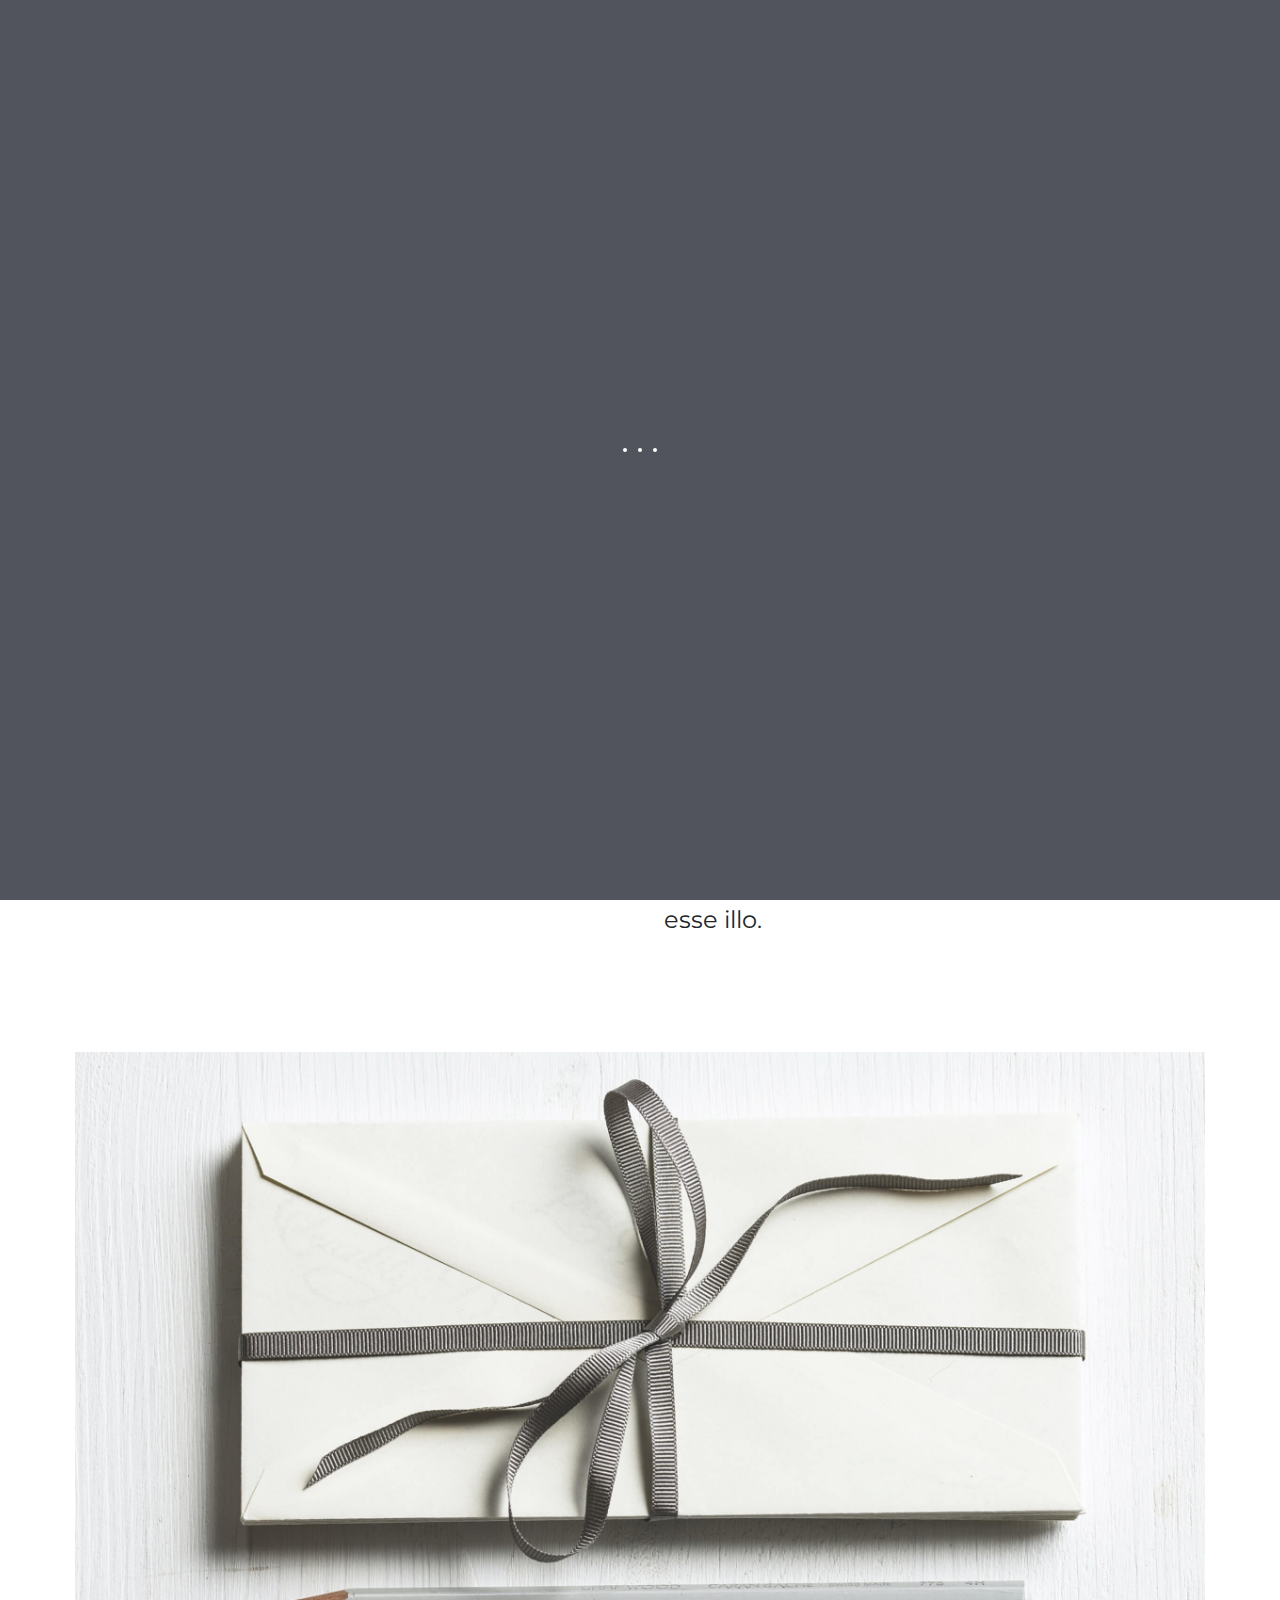
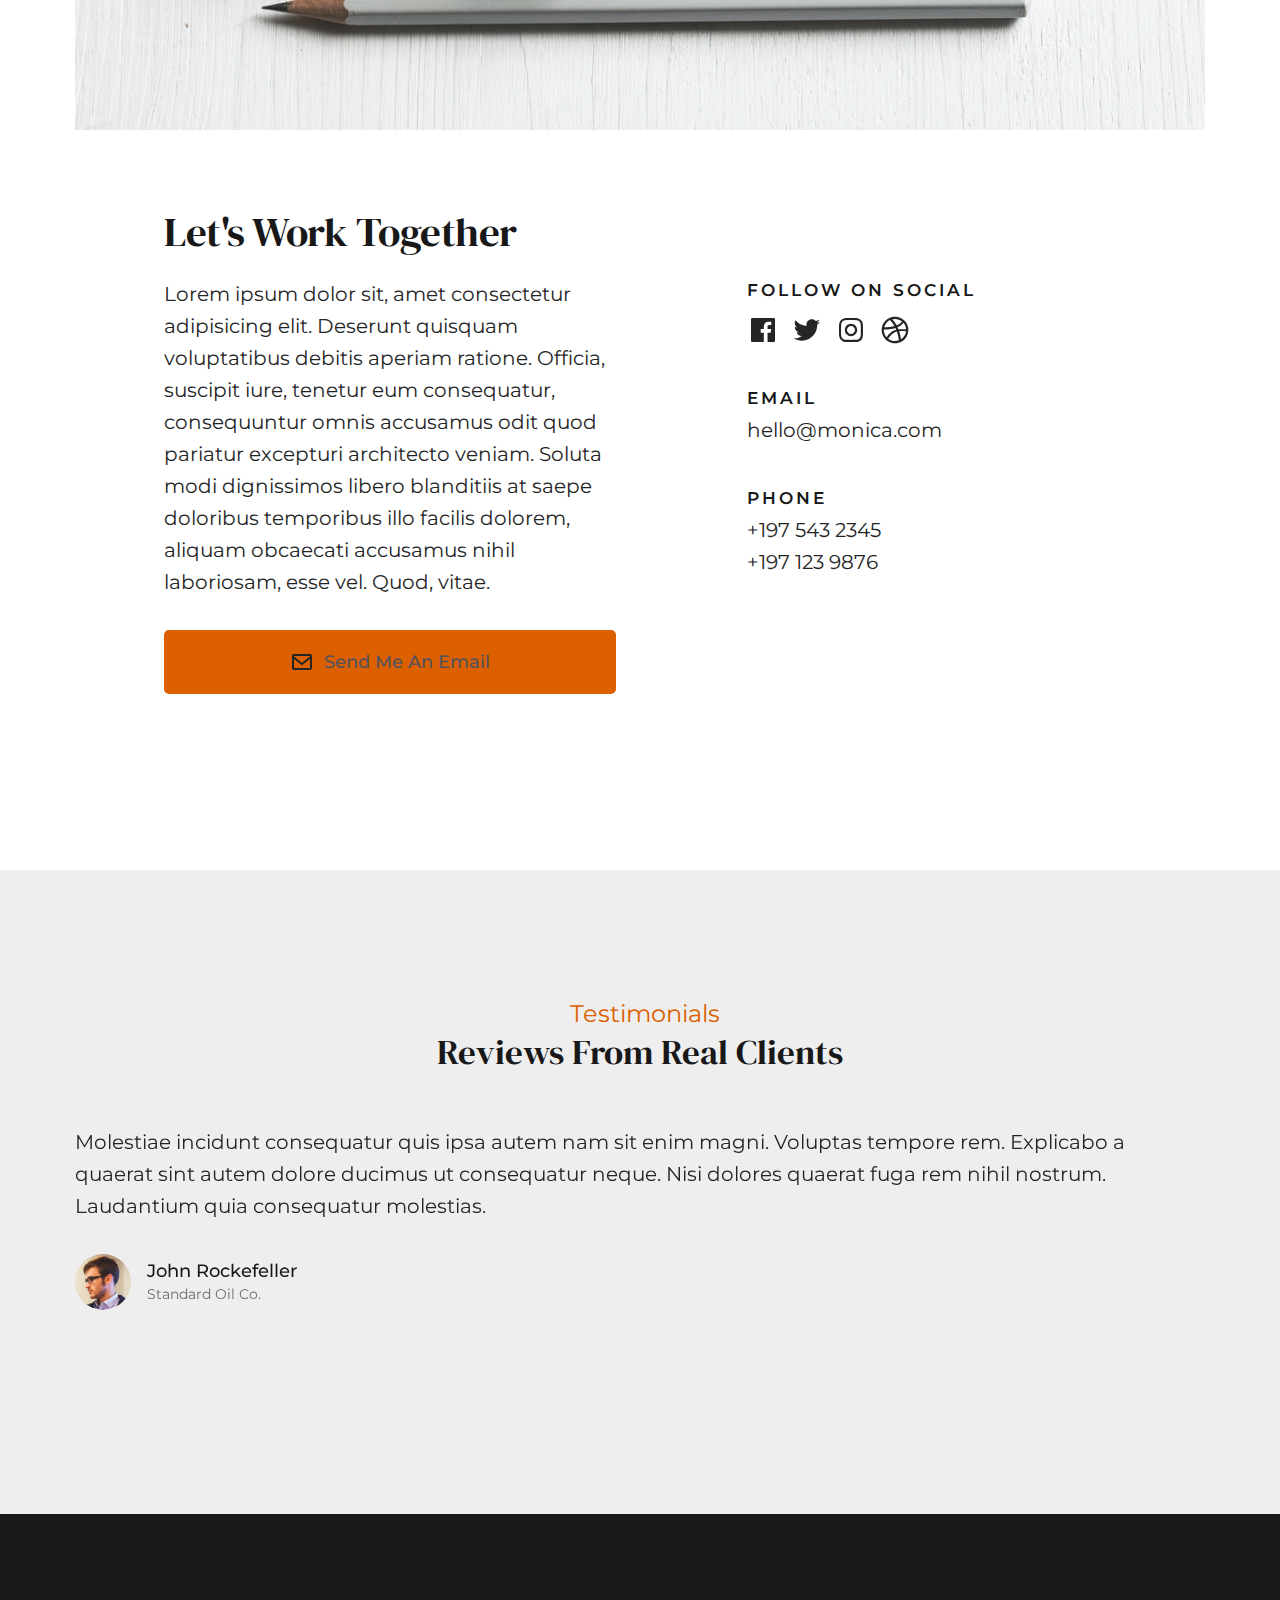
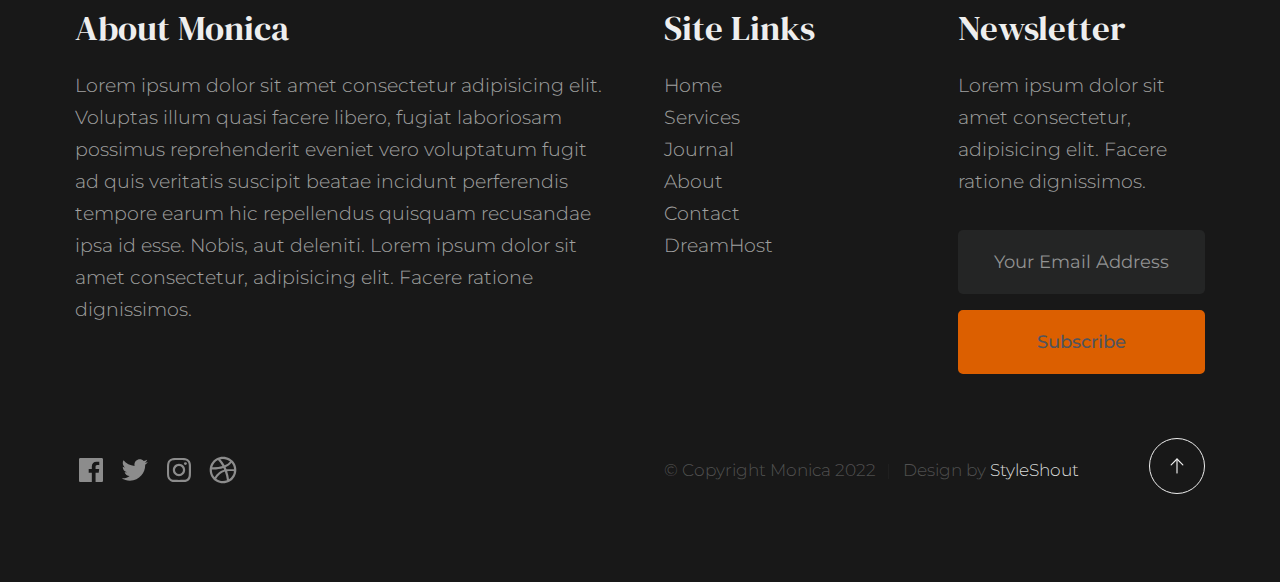
<file: contact.html>
<!DOCTYPE html>
<html lang="en" class="no-js" >
<head>

    <!--- basic page needs
    ================================================== -->
    <meta charset="utf-8">
    <meta name="viewport" content="width=device-width, initial-scale=1">
    <title>Contact - Monica</title>

    <script>
        document.documentElement.classList.remove('no-js');
        document.documentElement.classList.add('js');
    </script>

    <!-- CSS
    ================================================== -->
    <link rel="stylesheet" href="css/vendor.css">
    <link rel="stylesheet" href="css/styles.css">

    <!-- favicons
    ================================================== -->
    <link rel="apple-touch-icon" sizes="180x180" href="apple-touch-icon.png">
    <link rel="icon" type="image/png" sizes="32x32" href="favicon-32x32.png">
    <link rel="icon" type="image/png" sizes="16x16" href="favicon-16x16.png">
    <link rel="manifest" href="site.webmanifest">

</head>


<body id="top">


    <!-- preloader
    ================================================== -->
    <div id="preloader">
        <div id="loader" class="dots-fade">
            <div></div>
            <div></div>
            <div></div>
        </div>
    </div>


    <!-- page wrap
    ================================================== -->
    <div id="page" class="s-pagewrap">


        <!-- # site header 
        ================================================== -->
        <header class="s-header">
            <div class="row s-header__inner width-sixteen-col">

                <div class="s-header__block">
                    <div class="s-header__logo">
                        <a class="logo" href="index.html">
                            <img src="images/logo.svg" alt="Homepage">
                        </a>
                    </div>

                    <a class="s-header__menu-toggle" href="#0"><span>Menu</span></a>
                </div> <!-- end s-header__block -->

                <nav class="s-header__nav">
    
                    <ul class="s-header__menu-links">
                        <li><a href="about.html">About</a></li>
                        <li><a href="services.html">Services</a></li>
                        <li><a href="blog.html">Journal</a></li>
                        <li class="current"><a href="contact.html">Contact</a></li>
                    </ul> <!-- s-header__menu-links -->

                    <div class="s-header__contact">
                        <a href="contact.html" class="btn btn--primary s-header__contact-btn">Let's Work Together</a>                        
                    </div> <!-- s-header__contact -->
    
                </nav> <!-- end s-header__nav -->

            </div> <!-- end s-header__inner -->
        </header> <!-- end s-header -->


        <!-- # site main content
        ================================================== -->
        <section id="content" class="s-content">

               <section class="s-pageheader pageheader">
                    <div class="row">
                        <div class="column xl-12">
                            <h1 class="page-title">
                                <span class="page-title__small-type text-pretitle">Contact</span>
                                Get In Touch
                            </h1>                            
                        </div>
                    </div>
               </section> <!--pageheader -->  

               <section class="s-pagecontent pagecontent">

                    <div class="row pageintro">
                        <div class="column xl-6 lg-12">
                            <h2 class="text-display-title">Let's take your business to the next level.</h2>
                        </div>
                        <div class="column xl-6 lg-12 u-flexitem-x-right">
                            <p class="lead">
                            Lorem ipsum dolor sit amet consectetur, adipisicing elit. Alias eos quas blanditiis, quos sint nostrum fugit aperiam 
                            inventore optio itaque molestias corporis, ipsa tenetur eligendi nihil iste porro, natus culpa consequuntur. Maxime, 
                            corporis tempore. Sed tenetur veritatis velit recusandae eum, molestiae voluptate ducimus laudantium esse illo. 
                            </p>
                        </div>                       
                    </div> <!-- pageintro -->   
                    
                    <div class="row pagemedia">
                        <d class="column xl-12">
                            <figure class="page-media">                                
                                <img src="images/thumbs/contact/contact-1200.jpg" 
                                     srcset="images/thumbs/contact/contact-2400.jpg 2400w, 
                                             images/thumbs/contact/contact-1200.jpg 1200w, 
                                             images/thumbs/contact/contact-600.jpg 600w" sizes="(max-width: 2400px) 100vw, 2400px" alt="">
                            </figure>
                        </d>
                    </div> <!-- pagemedia --> 

                    <div class="row width-narrower pagemain">
                        <div class="column xl-12">
                            <h2>Let's Work Together</h2>

                            <div class="row">
                                <div class="column xl-6 md-12 contact-cta">     
                                    <p>
                                    Lorem ipsum dolor sit, amet consectetur adipisicing elit. Deserunt quisquam voluptatibus debitis aperiam ratione. Officia, 
                                    suscipit iure, tenetur eum consequatur, consequuntur omnis accusamus odit quod pariatur excepturi architecto veniam. Soluta 
                                    modi dignissimos libero blanditiis at saepe doloribus temporibus illo facilis dolorem, aliquam obcaecati accusamus nihil 
                                    laboriosam, esse vel. Quod, vitae.
                                    </p>
        
                                    <a href="mailto:#0" class="btn btn--primary u-fullwidth contact-btn">
                                        <svg xmlns="http://www.w3.org/2000/svg" width="24" height="24" viewBox="0 0 24 24" style="fill: rgba(0, 0, 0, 1);transform: ;msFilter:;"><path d="M20 4H4c-1.103 0-2 .897-2 2v12c0 1.103.897 2 2 2h16c1.103 0 2-.897 2-2V6c0-1.103-.897-2-2-2zm0 2v.511l-8 6.223-8-6.222V6h16zM4 18V9.044l7.386 5.745a.994.994 0 0 0 1.228 0L20 9.044 20.002 18H4z"></path></svg>
                                        Send Me An Email
                                    </a>
                                </div> 
                                <div class="column xl-5 md-12 u-flexitem-x-right">

                                    <div class="contact-block">
                                        <h6>Follow On Social</h6>
                                        <ul class="contact-social social-list">
                                            <li>
                                                <a href="#0">
                                                    <svg xmlns="http://www.w3.org/2000/svg" width="24" height="24" viewBox="0 0 24 24" style="fill:rgba(0, 0, 0, 1);transform:;-ms-filter:"><path d="M20,3H4C3.447,3,3,3.448,3,4v16c0,0.552,0.447,1,1,1h8.615v-6.96h-2.338v-2.725h2.338v-2c0-2.325,1.42-3.592,3.5-3.592 c0.699-0.002,1.399,0.034,2.095,0.107v2.42h-1.435c-1.128,0-1.348,0.538-1.348,1.325v1.735h2.697l-0.35,2.725h-2.348V21H20 c0.553,0,1-0.448,1-1V4C21,3.448,20.553,3,20,3z"></path></svg>
                                                    <span class="u-screen-reader-text">Facebook</span>
                                                </a>
                                            </li>
                                            <li>
                                                <a href="#0">
                                                    <svg xmlns="http://www.w3.org/2000/svg" width="24" height="24" viewBox="0 0 24 24" style="fill:rgba(0, 0, 0, 1);transform:;-ms-filter:"><path d="M19.633,7.997c0.013,0.175,0.013,0.349,0.013,0.523c0,5.325-4.053,11.461-11.46,11.461c-2.282,0-4.402-0.661-6.186-1.809 c0.324,0.037,0.636,0.05,0.973,0.05c1.883,0,3.616-0.636,5.001-1.721c-1.771-0.037-3.255-1.197-3.767-2.793 c0.249,0.037,0.499,0.062,0.761,0.062c0.361,0,0.724-0.05,1.061-0.137c-1.847-0.374-3.23-1.995-3.23-3.953v-0.05 c0.537,0.299,1.16,0.486,1.82,0.511C3.534,9.419,2.823,8.184,2.823,6.787c0-0.748,0.199-1.434,0.548-2.032 c1.983,2.443,4.964,4.04,8.306,4.215c-0.062-0.3-0.1-0.611-0.1-0.923c0-2.22,1.796-4.028,4.028-4.028 c1.16,0,2.207,0.486,2.943,1.272c0.91-0.175,1.782-0.512,2.556-0.973c-0.299,0.935-0.936,1.721-1.771,2.22 c0.811-0.088,1.597-0.312,2.319-0.624C21.104,6.712,20.419,7.423,19.633,7.997z"></path></svg>
                                                    <span class="u-screen-reader-text">Twitter</span>
                                                </a>
                                            </li>
                                            <li>
                                                <a href="#0">
                                                    <svg xmlns="http://www.w3.org/2000/svg" width="24" height="24" viewBox="0 0 24 24" style="fill:rgba(0, 0, 0, 1);transform:;-ms-filter:"><path d="M11.999,7.377c-2.554,0-4.623,2.07-4.623,4.623c0,2.554,2.069,4.624,4.623,4.624c2.552,0,4.623-2.07,4.623-4.624 C16.622,9.447,14.551,7.377,11.999,7.377L11.999,7.377z M11.999,15.004c-1.659,0-3.004-1.345-3.004-3.003 c0-1.659,1.345-3.003,3.004-3.003s3.002,1.344,3.002,3.003C15.001,13.659,13.658,15.004,11.999,15.004L11.999,15.004z"></path><circle cx="16.806" cy="7.207" r="1.078"></circle><path d="M20.533,6.111c-0.469-1.209-1.424-2.165-2.633-2.632c-0.699-0.263-1.438-0.404-2.186-0.42 c-0.963-0.042-1.268-0.054-3.71-0.054s-2.755,0-3.71,0.054C7.548,3.074,6.809,3.215,6.11,3.479C4.9,3.946,3.945,4.902,3.477,6.111 c-0.263,0.7-0.404,1.438-0.419,2.186c-0.043,0.962-0.056,1.267-0.056,3.71c0,2.442,0,2.753,0.056,3.71 c0.015,0.748,0.156,1.486,0.419,2.187c0.469,1.208,1.424,2.164,2.634,2.632c0.696,0.272,1.435,0.426,2.185,0.45 c0.963,0.042,1.268,0.055,3.71,0.055s2.755,0,3.71-0.055c0.747-0.015,1.486-0.157,2.186-0.419c1.209-0.469,2.164-1.424,2.633-2.633 c0.263-0.7,0.404-1.438,0.419-2.186c0.043-0.962,0.056-1.267,0.056-3.71s0-2.753-0.056-3.71C20.941,7.57,20.801,6.819,20.533,6.111z M19.315,15.643c-0.007,0.576-0.111,1.147-0.311,1.688c-0.305,0.787-0.926,1.409-1.712,1.711c-0.535,0.199-1.099,0.303-1.67,0.311 c-0.95,0.044-1.218,0.055-3.654,0.055c-2.438,0-2.687,0-3.655-0.055c-0.569-0.007-1.135-0.112-1.669-0.311 c-0.789-0.301-1.414-0.923-1.719-1.711c-0.196-0.534-0.302-1.099-0.311-1.669c-0.043-0.95-0.053-1.218-0.053-3.654 c0-2.437,0-2.686,0.053-3.655c0.007-0.576,0.111-1.146,0.311-1.687c0.305-0.789,0.93-1.41,1.719-1.712 c0.534-0.198,1.1-0.303,1.669-0.311c0.951-0.043,1.218-0.055,3.655-0.055c2.437,0,2.687,0,3.654,0.055 c0.571,0.007,1.135,0.112,1.67,0.311c0.786,0.303,1.407,0.925,1.712,1.712c0.196,0.534,0.302,1.099,0.311,1.669 c0.043,0.951,0.054,1.218,0.054,3.655c0,2.436,0,2.698-0.043,3.654H19.315z"></path></svg>
                                                    <span class="u-screen-reader-text">Instagram</span>
                                                </a>
                                            </li>
                                            <li>
                                                <a href="#0">
                                                    <svg xmlns="http://www.w3.org/2000/svg" width="24" height="24" viewBox="0 0 24 24" style="fill: rgba(0, 0, 0, 1);transform: ;msFilter:;"><path d="M20.66 6.98a9.932 9.932 0 0 0-3.641-3.64C15.486 2.447 13.813 2 12 2s-3.486.447-5.02 1.34c-1.533.893-2.747 2.107-3.64 3.64S2 10.187 2 12s.446 3.487 1.34 5.02a9.924 9.924 0 0 0 3.641 3.64C8.514 21.553 10.187 22 12 22s3.486-.447 5.02-1.34a9.932 9.932 0 0 0 3.641-3.64C21.554 15.487 22 13.813 22 12s-.446-3.487-1.34-5.02zM12 3.66c2 0 3.772.64 5.32 1.919-.92 1.174-2.286 2.14-4.1 2.9-1.002-1.813-2.088-3.327-3.261-4.54A7.715 7.715 0 0 1 12 3.66zM5.51 6.8a8.116 8.116 0 0 1 2.711-2.22c1.212 1.201 2.325 2.7 3.34 4.5-2 .6-4.114.9-6.341.9-.573 0-1.006-.013-1.3-.04A8.549 8.549 0 0 1 5.51 6.8zM3.66 12c0-.054.003-.12.01-.2.007-.08.01-.146.01-.2.254.014.641.02 1.161.02 2.666 0 5.146-.367 7.439-1.1.187.373.381.793.58 1.26-1.32.293-2.674 1.006-4.061 2.14S6.4 16.247 5.76 17.5c-1.4-1.587-2.1-3.42-2.1-5.5zM12 20.34c-1.894 0-3.594-.587-5.101-1.759.601-1.187 1.524-2.322 2.771-3.401 1.246-1.08 2.483-1.753 3.71-2.02a29.441 29.441 0 0 1 1.56 6.62 8.166 8.166 0 0 1-2.94.56zm7.08-3.96a8.351 8.351 0 0 1-2.58 2.621c-.24-2.08-.7-4.107-1.379-6.081.932-.066 1.765-.1 2.5-.1.799 0 1.686.034 2.659.1a8.098 8.098 0 0 1-1.2 3.46zm-1.24-5c-1.16 0-2.233.047-3.22.14a27.053 27.053 0 0 0-.68-1.62c2.066-.906 3.532-2.006 4.399-3.3 1.2 1.414 1.854 3.027 1.96 4.84-.812-.04-1.632-.06-2.459-.06z"></path></svg>
                                                    <span class="u-screen-reader-text">Dribbble</span>
                                                </a>
                                            </li>
                                        </ul> <!-- end s-footer__social -->
                                    </div>

                                    <div class="contact-block">
                                        <h6>Email</h6>
                                        <a href="mailto:#0">hello@monica.com</a>
                                    </div>

                                    <div class="contact-block">
                                        <h6>Phone</h6>
                                        <ul class="contact-list">
                                            <li><a href="tel:197-543-2345">+197 543 2345</a></li>
                                            <li><a href="tel:197-123-9876">+197 123 9876</a></li>
                                        </ul>
                                    </div>

                                </div>
                            </div>
                        </div>                        
                    </div> <!-- end pagemain -->

               </section> <!-- pagecontent -->

               <section class="s-testimonials">

                    <div class="s-testimonials__header row row-x-center text-center">
                        <div class="column xl-8 lg-12">
        
                            <p class="text-pretitle">
                            Testimonials
                            </p>
                            <h3>
                            Reviews From Real Clients
                            </h3>                        
        
                        </div>
                    </div> <!--end s-testimonials__header -->

                    <div class="row s-testimonials__content">
                        <div class="column xl-12 testimonials">

                            <div class="swiper-container testimonials__slider page-slider">

                                <div class="swiper-wrapper">
                                    <div class="testimonials__slide swiper-slide">
                                        <p>
                                        Molestiae incidunt consequatur quis ipsa autem nam sit enim magni. Voluptas tempore rem. 
                                        Explicabo a quaerat sint autem dolore ducimus ut consequatur neque. Nisi dolores quaerat fuga rem nihil nostrum.
                                        Laudantium quia consequatur molestias.
                                        </p>
                                        <div class="testimonials__author">
                                            <img src="images/avatars/user-01.jpg" alt="Author image" class="testimonials__avatar">
                                            <cite class="testimonials__cite">
                                                <strong>John Rockefeller</strong>
                                                <span>Standard Oil Co.</span>
                                            </cite>
                                        </div>
                                    </div>
                                    <div class="testimonials__slide swiper-slide">
                                        <p>
                                        Voluptas tempore rem. Molestiae incidunt consequatur quis ipsa autem nam sit enim magni. 
                                        Explicabo a quaerat sint autem dolore ducimus ut consequatur neque. Nisi dolores quaerat fuga rem nihil nostrum.
                                        Laudantium quia consequatur molestias.
                                        </p>
                                        <div class="testimonials__author">
                                            <img src="images/avatars/user-04.jpg" alt="Author image" class="testimonials__avatar">
                                            <cite class="testimonials__cite">
                                                <strong>Andrew Carnegie</strong>
                                                <span>Carnegie Steel Co.</span>
                                            </cite>
                                        </div>
                                    </div>
                                    <div class="testimonials__slide swiper-slide">
                                        <p>
                                        Nisi dolores quaerat fuga rem nihil nostrum. Molestiae incidunt consequatur quis ipsa autem nam sit enim magni. 
                                        Voluptas tempore rem. Explicabo a quaerat sint autem dolore ducimus ut consequatur neque. 
                                        Laudantium quia consequatur molestias.
                                        </p>
                                        <div class="testimonials__author">
                                            <img src="images/avatars/user-06.jpg" alt="Author image" class="testimonials__avatar">
                                            <cite class="testimonials__cite">
                                                <strong>Henry Ford</strong>
                                                <span>Ford Motor Co.</span>
                                            </cite>
                                        </div>
                                    </div>
                                    <div class="testimonials__slide swiper-slide">
                                        <p>
                                        Molestiae incidunt consequatur quis ipsa autem nam sit enim magni. Voluptas tempore rem. 
                                        Explicabo a quaerat sint autem dolore ducimus ut consequatur neque. Nisi dolores quaerat fuga rem nihil nostrum.
                                        Laudantium quia consequatur molestias.
                                        </p>
                                        <div class="testimonials__author">
                                            <img src="images/avatars/user-02.jpg" alt="Author image" class="testimonials__avatar">
                                            <cite class="testimonials__cite">
                                                <strong>John Morgan</strong>
                                                <span>JP Morgan & Co.</span>
                                            </cite>
                                        </div>
                                    </div> 
                                </div> <!-- end swiper-wrapper --> 

                                <div class="swiper-pagination"></div>

                            </div> <!--end testimonials__slider --> 

                        </div> <!-- testimonials -->
                    </div> <!--end s-testimonials__content -->

               </section> <!-- end s-testimonials -->

        </section> <!-- s-content-->

        <!-- # footer 
        ================================================== -->
        <footer class="s-footer">
            <div class="row s-footer__content">
                <div class="column xl-6 lg-6 md-12 s-footer__block s-footer__about">                    
                    <h3>About Monica</h3>
                    <p>
                    Lorem ipsum dolor sit amet consectetur adipisicing elit. Voluptas illum quasi facere libero, 
                    fugiat laboriosam possimus reprehenderit eveniet vero voluptatum fugit ad quis veritatis suscipit beatae 
                    incidunt perferendis tempore earum hic repellendus quisquam recusandae ipsa id esse. Nobis, aut deleniti.
                    Lorem ipsum dolor sit amet consectetur, adipisicing elit. Facere ratione dignissimos.
                    </p>               
                </div>                
                <div class="column xl-3 lg-6 md-12 s-footer__block s-footer__site-links">
                    <h3>Site Links</h3>
                    <ul class="link-list">
                        <li><a href="index.html">Home</a></li>
                        <li><a href="services.html">Services</a></li>
                        <li><a href="blog.html">Journal</a></li>
                        <li><a href="about.html">About</a></li>
                        <li><a href="contact.html">Contact</a></li>
                        <li><a href="https://www.dreamhost.com/r.cgi?287326">DreamHost</a></li>
                    </ul>
                </div>
                <div class="column xl-3 lg-6 md-12 tab-12 s-footer__block s-footer__newsletter">
                    <h3>Newsletter</h3>

                    <p>
                    Lorem ipsum dolor sit amet consectetur, adipisicing elit. Facere ratione dignissimos.
                    </p>

                    <div class="subscribe-form">
                        <form id="mc-form" class="mc-form">
                            <input type="email" name="EMAIL" id="mce-EMAIL" class="u-fullwidth text-center" placeholder="Your Email Address" title="The domain portion of the email address is invalid (the portion after the @)." pattern="^([^\x00-\x20\x22\x28\x29\x2c\x2e\x3a-\x3c\x3e\x40\x5b-\x5d\x7f-\xff]+|\x22([^\x0d\x22\x5c\x80-\xff]|\x5c[\x00-\x7f])*\x22)(\x2e([^\x00-\x20\x22\x28\x29\x2c\x2e\x3a-\x3c\x3e\x40\x5b-\x5d\x7f-\xff]+|\x22([^\x0d\x22\x5c\x80-\xff]|\x5c[\x00-\x7f])*\x22))*\x40([^\x00-\x20\x22\x28\x29\x2c\x2e\x3a-\x3c\x3e\x40\x5b-\x5d\x7f-\xff]+|\x5b([^\x0d\x5b-\x5d\x80-\xff]|\x5c[\x00-\x7f])*\x5d)(\x2e([^\x00-\x20\x22\x28\x29\x2c\x2e\x3a-\x3c\x3e\x40\x5b-\x5d\x7f-\xff]+|\x5b([^\x0d\x5b-\x5d\x80-\xff]|\x5c[\x00-\x7f])*\x5d))*(\.\w{2,})+$" required>
                            <input type="submit" name="subscribe" value="Subscribe" class="btn btn--primary btn--small u-fullwidth">
                            <!-- <div style="position: absolute; left: -5000px;" aria-hidden="true"><input type="text" name="b_cdb7b577e41181934ed6a6a44_9a91cfe7b3" tabindex="-1" value=""></div> -->
                            <div class="mc-status"></div>
                        </form>
                    </div>
                </div>
            </div>    
            
            <div class="row s-footer__bottom">
                <div class="column xl-6 lg-12">
                    <ul class="s-footer__social social-list">
                        <li>
                            <a href="#0">
                                <svg xmlns="http://www.w3.org/2000/svg" width="24" height="24" viewBox="0 0 24 24" style="fill:rgba(0, 0, 0, 1);transform:;-ms-filter:"><path d="M20,3H4C3.447,3,3,3.448,3,4v16c0,0.552,0.447,1,1,1h8.615v-6.96h-2.338v-2.725h2.338v-2c0-2.325,1.42-3.592,3.5-3.592 c0.699-0.002,1.399,0.034,2.095,0.107v2.42h-1.435c-1.128,0-1.348,0.538-1.348,1.325v1.735h2.697l-0.35,2.725h-2.348V21H20 c0.553,0,1-0.448,1-1V4C21,3.448,20.553,3,20,3z"></path></svg>
                                <span class="u-screen-reader-text">Facebook</span>
                            </a>
                        </li>
                        <li>
                            <a href="#0">
                                <svg xmlns="http://www.w3.org/2000/svg" width="24" height="24" viewBox="0 0 24 24" style="fill:rgba(0, 0, 0, 1);transform:;-ms-filter:"><path d="M19.633,7.997c0.013,0.175,0.013,0.349,0.013,0.523c0,5.325-4.053,11.461-11.46,11.461c-2.282,0-4.402-0.661-6.186-1.809 c0.324,0.037,0.636,0.05,0.973,0.05c1.883,0,3.616-0.636,5.001-1.721c-1.771-0.037-3.255-1.197-3.767-2.793 c0.249,0.037,0.499,0.062,0.761,0.062c0.361,0,0.724-0.05,1.061-0.137c-1.847-0.374-3.23-1.995-3.23-3.953v-0.05 c0.537,0.299,1.16,0.486,1.82,0.511C3.534,9.419,2.823,8.184,2.823,6.787c0-0.748,0.199-1.434,0.548-2.032 c1.983,2.443,4.964,4.04,8.306,4.215c-0.062-0.3-0.1-0.611-0.1-0.923c0-2.22,1.796-4.028,4.028-4.028 c1.16,0,2.207,0.486,2.943,1.272c0.91-0.175,1.782-0.512,2.556-0.973c-0.299,0.935-0.936,1.721-1.771,2.22 c0.811-0.088,1.597-0.312,2.319-0.624C21.104,6.712,20.419,7.423,19.633,7.997z"></path></svg>
                                <span class="u-screen-reader-text">Twitter</span>
                            </a>
                        </li>
                        <li>
                            <a href="#0">
                                <svg xmlns="http://www.w3.org/2000/svg" width="24" height="24" viewBox="0 0 24 24" style="fill:rgba(0, 0, 0, 1);transform:;-ms-filter:"><path d="M11.999,7.377c-2.554,0-4.623,2.07-4.623,4.623c0,2.554,2.069,4.624,4.623,4.624c2.552,0,4.623-2.07,4.623-4.624 C16.622,9.447,14.551,7.377,11.999,7.377L11.999,7.377z M11.999,15.004c-1.659,0-3.004-1.345-3.004-3.003 c0-1.659,1.345-3.003,3.004-3.003s3.002,1.344,3.002,3.003C15.001,13.659,13.658,15.004,11.999,15.004L11.999,15.004z"></path><circle cx="16.806" cy="7.207" r="1.078"></circle><path d="M20.533,6.111c-0.469-1.209-1.424-2.165-2.633-2.632c-0.699-0.263-1.438-0.404-2.186-0.42 c-0.963-0.042-1.268-0.054-3.71-0.054s-2.755,0-3.71,0.054C7.548,3.074,6.809,3.215,6.11,3.479C4.9,3.946,3.945,4.902,3.477,6.111 c-0.263,0.7-0.404,1.438-0.419,2.186c-0.043,0.962-0.056,1.267-0.056,3.71c0,2.442,0,2.753,0.056,3.71 c0.015,0.748,0.156,1.486,0.419,2.187c0.469,1.208,1.424,2.164,2.634,2.632c0.696,0.272,1.435,0.426,2.185,0.45 c0.963,0.042,1.268,0.055,3.71,0.055s2.755,0,3.71-0.055c0.747-0.015,1.486-0.157,2.186-0.419c1.209-0.469,2.164-1.424,2.633-2.633 c0.263-0.7,0.404-1.438,0.419-2.186c0.043-0.962,0.056-1.267,0.056-3.71s0-2.753-0.056-3.71C20.941,7.57,20.801,6.819,20.533,6.111z M19.315,15.643c-0.007,0.576-0.111,1.147-0.311,1.688c-0.305,0.787-0.926,1.409-1.712,1.711c-0.535,0.199-1.099,0.303-1.67,0.311 c-0.95,0.044-1.218,0.055-3.654,0.055c-2.438,0-2.687,0-3.655-0.055c-0.569-0.007-1.135-0.112-1.669-0.311 c-0.789-0.301-1.414-0.923-1.719-1.711c-0.196-0.534-0.302-1.099-0.311-1.669c-0.043-0.95-0.053-1.218-0.053-3.654 c0-2.437,0-2.686,0.053-3.655c0.007-0.576,0.111-1.146,0.311-1.687c0.305-0.789,0.93-1.41,1.719-1.712 c0.534-0.198,1.1-0.303,1.669-0.311c0.951-0.043,1.218-0.055,3.655-0.055c2.437,0,2.687,0,3.654,0.055 c0.571,0.007,1.135,0.112,1.67,0.311c0.786,0.303,1.407,0.925,1.712,1.712c0.196,0.534,0.302,1.099,0.311,1.669 c0.043,0.951,0.054,1.218,0.054,3.655c0,2.436,0,2.698-0.043,3.654H19.315z"></path></svg>
                                <span class="u-screen-reader-text">Instagram</span>
                            </a>
                        </li>
                        <li>
                            <a href="#0">
                                <svg xmlns="http://www.w3.org/2000/svg" width="24" height="24" viewBox="0 0 24 24" style="fill: rgba(0, 0, 0, 1);transform: ;msFilter:;"><path d="M20.66 6.98a9.932 9.932 0 0 0-3.641-3.64C15.486 2.447 13.813 2 12 2s-3.486.447-5.02 1.34c-1.533.893-2.747 2.107-3.64 3.64S2 10.187 2 12s.446 3.487 1.34 5.02a9.924 9.924 0 0 0 3.641 3.64C8.514 21.553 10.187 22 12 22s3.486-.447 5.02-1.34a9.932 9.932 0 0 0 3.641-3.64C21.554 15.487 22 13.813 22 12s-.446-3.487-1.34-5.02zM12 3.66c2 0 3.772.64 5.32 1.919-.92 1.174-2.286 2.14-4.1 2.9-1.002-1.813-2.088-3.327-3.261-4.54A7.715 7.715 0 0 1 12 3.66zM5.51 6.8a8.116 8.116 0 0 1 2.711-2.22c1.212 1.201 2.325 2.7 3.34 4.5-2 .6-4.114.9-6.341.9-.573 0-1.006-.013-1.3-.04A8.549 8.549 0 0 1 5.51 6.8zM3.66 12c0-.054.003-.12.01-.2.007-.08.01-.146.01-.2.254.014.641.02 1.161.02 2.666 0 5.146-.367 7.439-1.1.187.373.381.793.58 1.26-1.32.293-2.674 1.006-4.061 2.14S6.4 16.247 5.76 17.5c-1.4-1.587-2.1-3.42-2.1-5.5zM12 20.34c-1.894 0-3.594-.587-5.101-1.759.601-1.187 1.524-2.322 2.771-3.401 1.246-1.08 2.483-1.753 3.71-2.02a29.441 29.441 0 0 1 1.56 6.62 8.166 8.166 0 0 1-2.94.56zm7.08-3.96a8.351 8.351 0 0 1-2.58 2.621c-.24-2.08-.7-4.107-1.379-6.081.932-.066 1.765-.1 2.5-.1.799 0 1.686.034 2.659.1a8.098 8.098 0 0 1-1.2 3.46zm-1.24-5c-1.16 0-2.233.047-3.22.14a27.053 27.053 0 0 0-.68-1.62c2.066-.906 3.532-2.006 4.399-3.3 1.2 1.414 1.854 3.027 1.96 4.84-.812-.04-1.632-.06-2.459-.06z"></path></svg>
                                <span class="u-screen-reader-text">Dribbble</span>
                            </a>
                        </li>
                    </ul> <!-- end s-footer__social -->
                </div>
                <div class="column xl-6 lg-12">
                    <p class="ss-copyright">
                        <span>© Copyright Monica 2022</span> 
                        <span>Design by <a href="https://www.styleshout.com/">StyleShout</a></span>
                    </p>
                </div>

                <div class="ss-go-top">
                    <a class="smoothscroll" title="Back to Top" href="#top">
                        <svg xmlns="http://www.w3.org/2000/svg" viewBox="0 0 24 24" width="36" height="36" fill="none" stroke="#ffffff" stroke-width="1" stroke-linecap="round" stroke-linejoin="round">&lt;!--!  Atomicons Free 1.00 by @atisalab License - https://atomicons.com/license/ (Icons: CC BY 4.0) Copyright 2021 Atomicons --&gt;<polyline points="17 11 12 6 7 11"></polyline><line x1="12" y1="18" x2="12" y2="6"></line></svg>
                    </a>
                </div> <!-- end ss-go-top -->
            </div>
            
        </footer> <!-- end s-footer -->

    </div> <!-- end page-wrap -->

    <!-- Java Script
    ================================================== -->
    <script src="js/plugins.js"></script>
    <script src="js/main.js"></script>

</body>
</html>
</file>
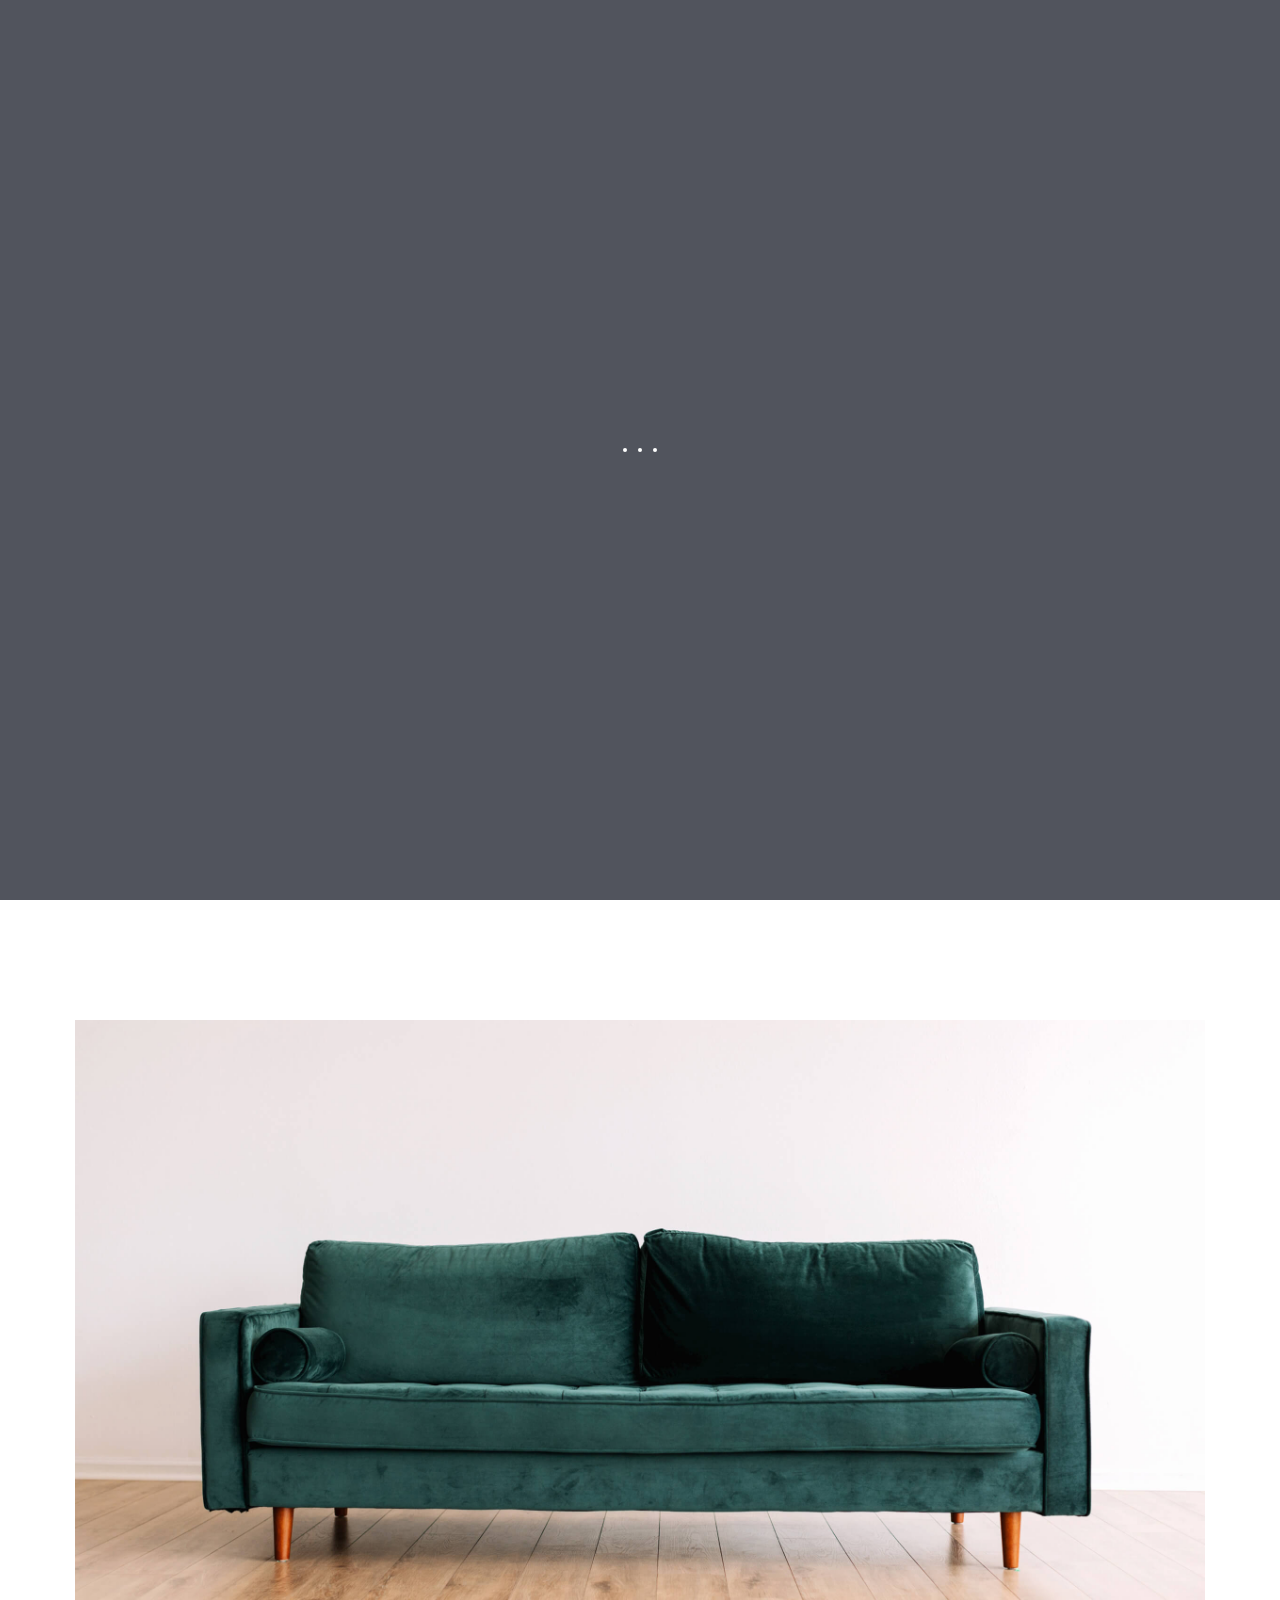
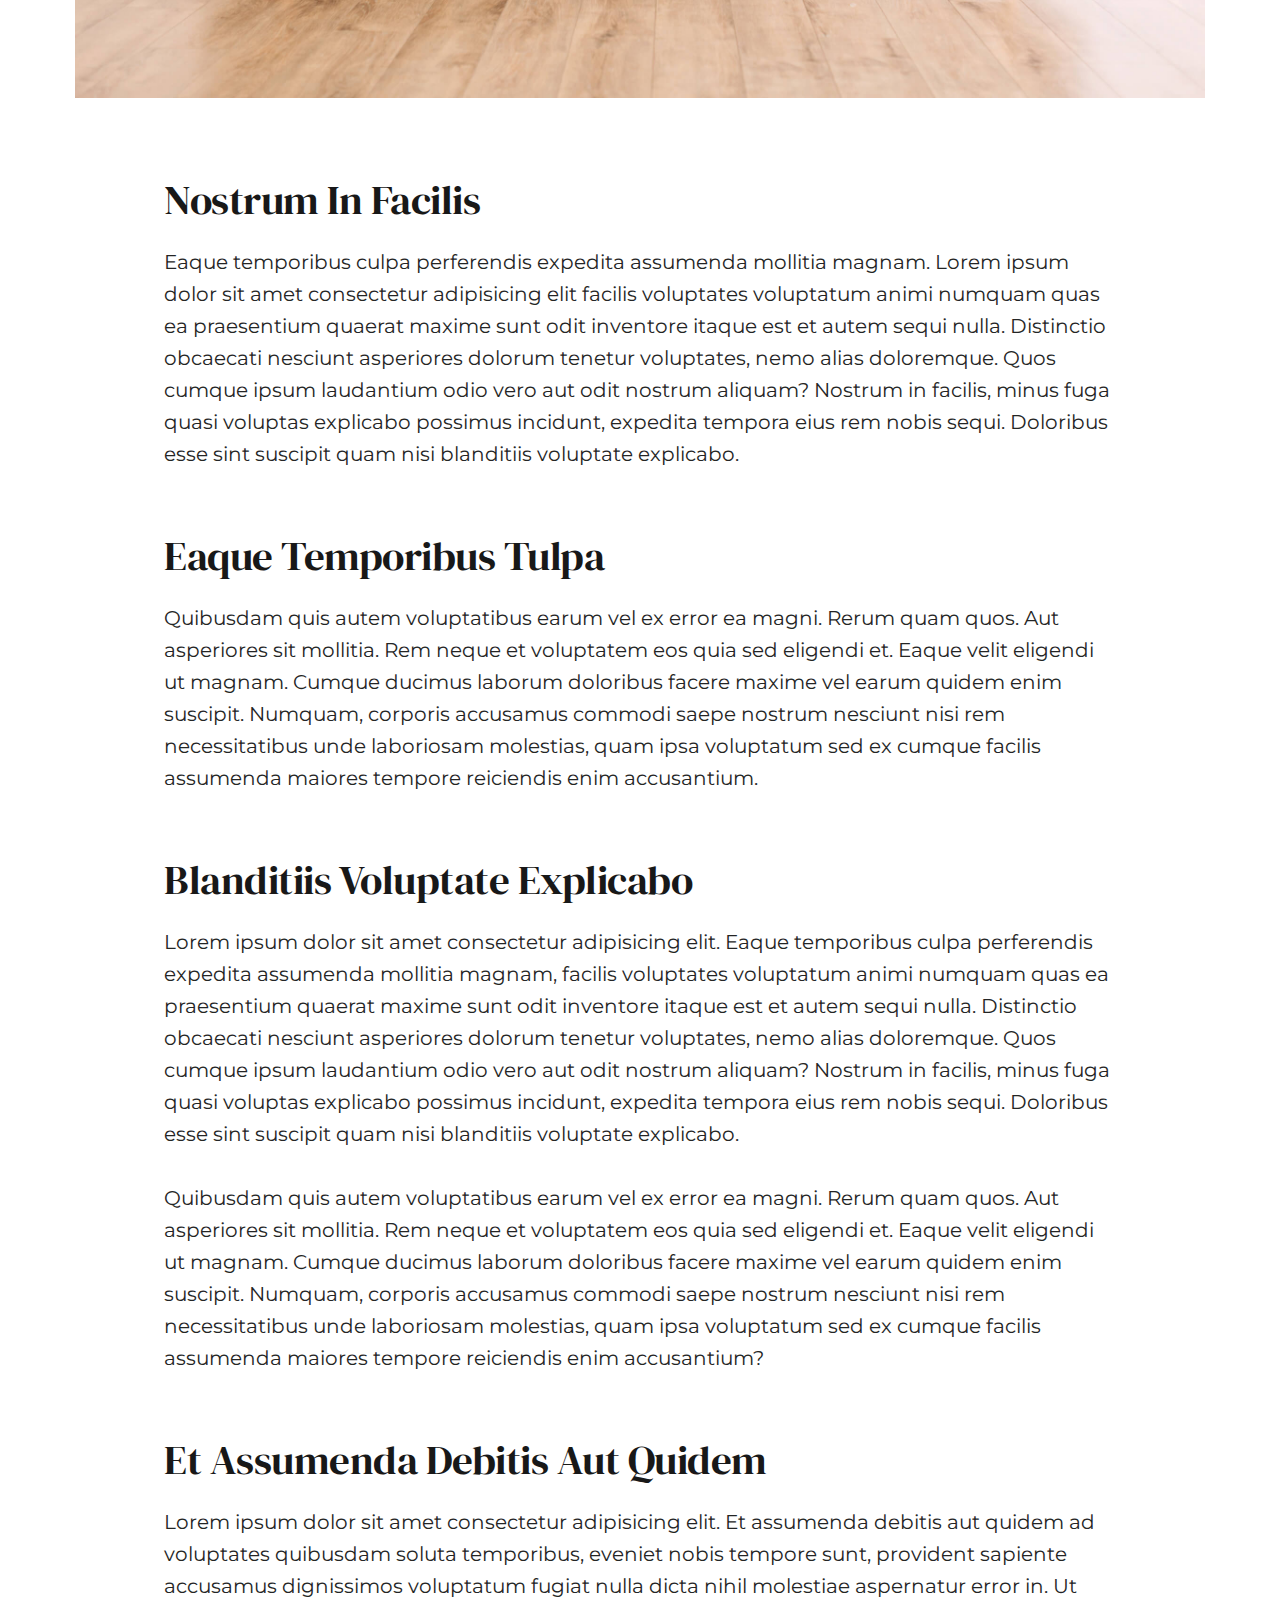
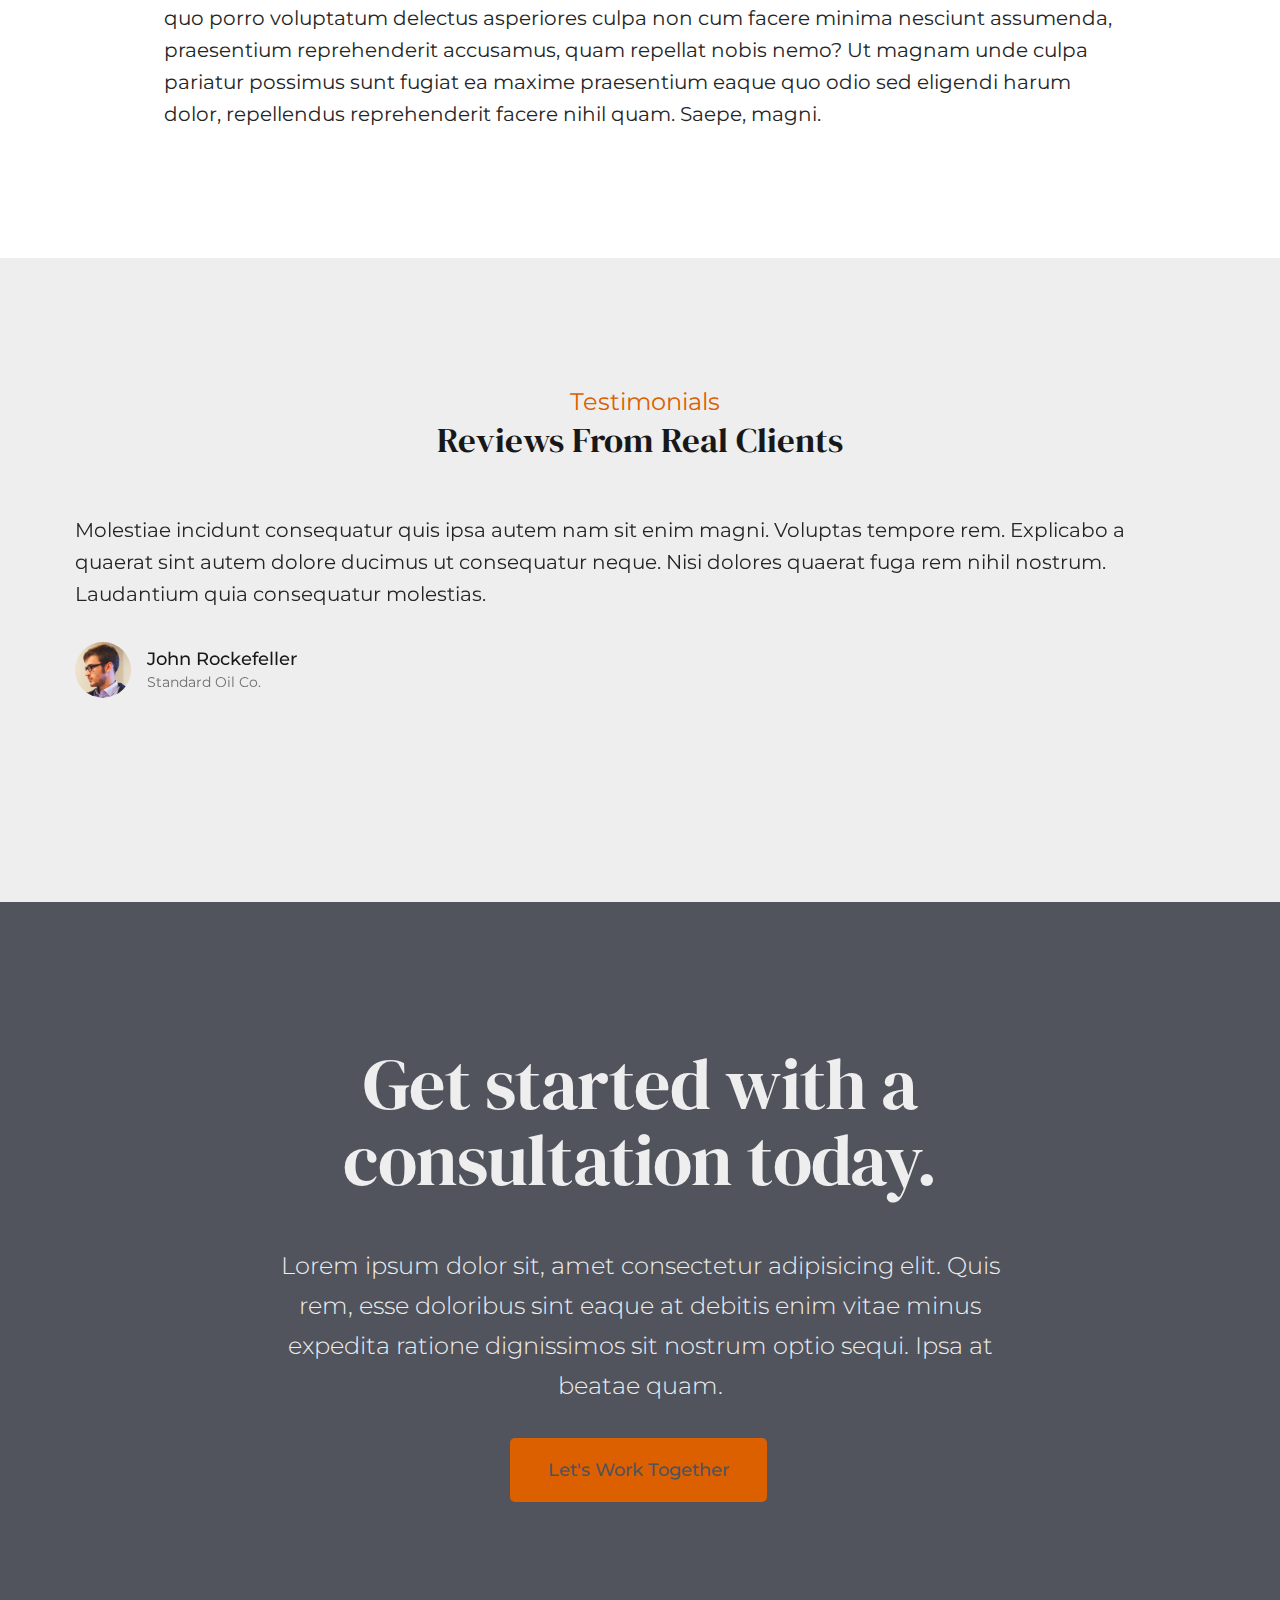
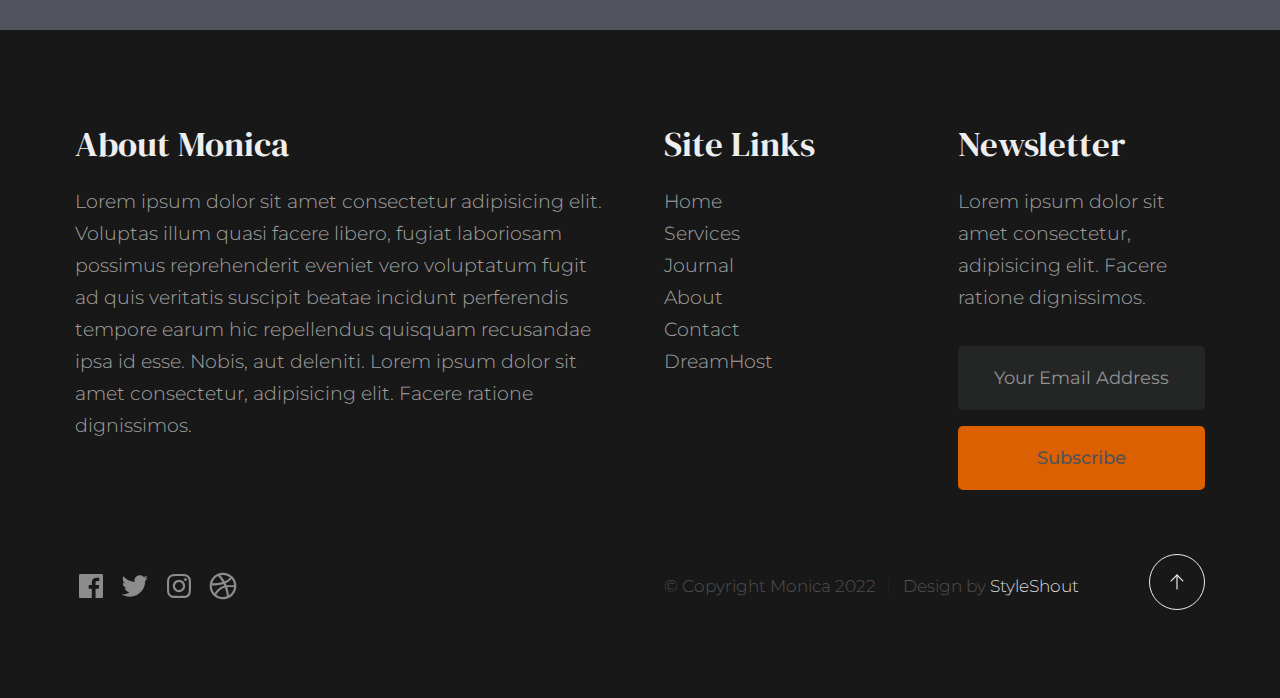
<file: generic.html>
<!DOCTYPE html>
<html lang="en" class="no-js" >
<head>

    <!--- basic page needs
    ================================================== -->
    <meta charset="utf-8">
    <meta name="viewport" content="width=device-width, initial-scale=1">
    <title>Generic - Monica</title>

    <script>
        document.documentElement.classList.remove('no-js');
        document.documentElement.classList.add('js');
    </script>

    <!-- CSS
    ================================================== -->
    <link rel="stylesheet" href="css/vendor.css">
    <link rel="stylesheet" href="css/styles.css">

    <!-- favicons
    ================================================== -->
    <link rel="apple-touch-icon" sizes="180x180" href="apple-touch-icon.png">
    <link rel="icon" type="image/png" sizes="32x32" href="favicon-32x32.png">
    <link rel="icon" type="image/png" sizes="16x16" href="favicon-16x16.png">
    <link rel="manifest" href="site.webmanifest">

</head>


<body id="top">


    <!-- preloader
    ================================================== -->
    <div id="preloader">
        <div id="loader" class="dots-fade">
            <div></div>
            <div></div>
            <div></div>
        </div>
    </div>


    <!-- page wrap
    ================================================== -->
    <div id="page" class="s-pagewrap">


        <!-- # site header 
        ================================================== -->
        <header class="s-header">

            <div class="row s-header__inner width-sixteen-col">

                <div class="s-header__block">
                    <div class="s-header__logo">
                        <a class="logo" href="index.html">
                            <img src="images/logo.svg" alt="Homepage">
                        </a>
                    </div>

                    <a class="s-header__menu-toggle" href="#0"><span>Menu</span></a>
                </div> <!-- end s-header__block -->

                <nav class="s-header__nav">
    
                    <ul class="s-header__menu-links">
                        <li><a href="about.html">About</a></li>
                        <li><a href="services.html">Services</a></li>
                        <li><a href="blog.html">Journal</a></li>
                        <li><a href="contact.html">Contact</a></li>
                    </ul> <!-- s-header__menu-links -->

                    <div class="s-header__contact">
                        <a href="contact.html" class="btn btn--primary s-header__contact-btn">Let's Work Together</a>                        
                    </div> <!-- s-header__contact -->
    
                </nav> <!-- end s-header__nav -->

            </div> <!-- end s-header__inner -->

        </header> <!-- end s-header -->


        <!-- # site main content
        ================================================== -->
        <section id="content" class="s-content">

               <section class="s-pageheader pageheader">
                    <div class="row">
                        <div class="column xl-12">
                            <h1 class="page-title">
                               A Simple Generic Page
                            </h1>
                            
                        </div>
                    </div>
               </section> <!-- end pageheader --> 

               <section class="s-pagecontent pagecontent">

                    <div class="row pageintro">
                        <div class="column xl-6 lg-12">
                            <h2 class="text-display-title">A short phrase about whatever you want to say</h2>
                        </div>
                        <div class="column xl-6 lg-12 u-flexitem-x-right">
                            <p class="lead">
                            Lorem ipsum dolor sit amet consectetur, adipisicing elit. Alias eos quas blanditiis, quos sint nostrum fugit aperiam 
                            inventore optio itaque molestias corporis, ipsa tenetur eligendi nihil iste porro, natus culpa consequuntur? Maxime, 
                            corporis tempore. Sed tenetur veritatis velit recusandae eum, molestiae voluptate ducimus laudantium esse illo. 
                            </p>
                        </div>                       
                    </div> <!-- end pageintro -->   
                    
                    <div class="row pagemedia">
                        <d class="column xl-12">
                            <figure class="page-media">                                
                                <img src="images/sample-1200.jpg" 
                                     srcset="images/sample-2400.jpg 2400w, 
                                             images/sample-1200.jpg 1200w, 
                                             images/sample-600.jpg 600w" sizes="(max-width: 2400px) 100vw, 2400px" alt="">
                            </figure>
                        </d>
                    </div> <!-- end pagemedia -->

                    <div class="row width-narrower pagemain">
                        <div class="column xl-12"> 

                            <h2>Nostrum In Facilis</h2>
                            <p>
                            Eaque temporibus culpa perferendis expedita assumenda mollitia magnam. Lorem ipsum dolor sit amet consectetur adipisicing elit
                            facilis voluptates voluptatum animi numquam quas ea praesentium quaerat maxime sunt odit inventore itaque est et autem sequi nulla. 
                            Distinctio obcaecati nesciunt asperiores dolorum tenetur voluptates, nemo alias doloremque. Quos cumque ipsum laudantium odio vero 
                            aut odit nostrum aliquam? Nostrum in facilis, minus fuga quasi voluptas explicabo possimus incidunt, expedita tempora eius rem nobis sequi. 
                            Doloribus esse sint suscipit quam nisi blanditiis voluptate explicabo.
                            </p>

                            <h2>Eaque Temporibus Tulpa</h2>

                            <p>
                            Quibusdam quis autem voluptatibus earum vel ex error ea magni. Rerum quam quos. Aut asperiores sit mollitia. Rem neque et voluptatem 
                            eos quia sed eligendi et. Eaque velit eligendi ut magnam. Cumque ducimus laborum doloribus facere maxime vel earum quidem enim suscipit. 
                            Numquam, corporis accusamus commodi saepe nostrum nesciunt nisi rem necessitatibus unde laboriosam molestias, quam ipsa voluptatum sed 
                            ex cumque facilis assumenda maiores tempore reiciendis enim accusantium.
                            </p>

                            <h2>Blanditiis Voluptate Explicabo</h2>
                            <p>
                            Lorem ipsum dolor sit amet consectetur adipisicing elit. Eaque temporibus culpa perferendis expedita assumenda mollitia magnam, 
                            facilis voluptates voluptatum animi numquam quas ea praesentium quaerat maxime sunt odit inventore itaque est et autem sequi nulla. 
                            Distinctio obcaecati nesciunt asperiores dolorum tenetur voluptates, nemo alias doloremque. Quos cumque ipsum laudantium odio vero aut 
                            odit nostrum aliquam? Nostrum in facilis, minus fuga quasi voluptas explicabo possimus incidunt, expedita tempora eius rem nobis sequi. 
                            Doloribus esse sint suscipit quam nisi blanditiis voluptate explicabo.
                            </p>

                            <p>
                            Quibusdam quis autem voluptatibus earum vel ex error ea magni. Rerum quam quos. Aut asperiores sit mollitia. Rem neque et voluptatem 
                            eos quia sed eligendi et. Eaque velit eligendi ut magnam. Cumque ducimus laborum doloribus facere maxime vel earum quidem enim suscipit. 
                            Numquam, corporis accusamus commodi saepe nostrum nesciunt nisi rem necessitatibus unde laboriosam molestias, quam ipsa voluptatum sed 
                            ex cumque facilis assumenda maiores tempore reiciendis enim accusantium?
                            </p>                   

                            <h2>Et Assumenda Debitis Aut Quidem</h2>
                            <p>
                            Lorem ipsum dolor sit amet consectetur adipisicing elit. Et assumenda debitis aut quidem ad voluptates quibusdam soluta temporibus, 
                            eveniet nobis tempore sunt, provident sapiente accusamus dignissimos voluptatum fugiat nulla dicta nihil molestiae aspernatur error in. 
                            Ut quo porro voluptatum delectus asperiores culpa non cum facere minima nesciunt assumenda, praesentium reprehenderit accusamus, quam 
                            repellat nobis nemo? Ut magnam unde culpa pariatur possimus sunt fugiat ea maxime praesentium eaque quo odio sed eligendi harum dolor, 
                            repellendus reprehenderit facere nihil quam. Saepe, magni.
                            </p>

                        </div> <!-- end grid-block-->
                    </div> <!-- end pagemain -->

               </section> <!-- pagecontent -->

               <section class="s-testimonials">

                    <div class="s-testimonials__header row row-x-center text-center">
                        <div class="column xl-8 lg-12">
        
                            <p class="text-pretitle">
                            Testimonials
                            </p>
                            <h3>
                            Reviews From Real Clients
                            </h3>                        
        
                        </div>
                    </div> <!--end s-testimonials__header -->

                    <div class="row s-testimonials__content">
                        <div class="column xl-12 testimonials">

                            <div class="swiper-container testimonials__slider page-slider">

                                <div class="swiper-wrapper">
                                    <div class="testimonials__slide swiper-slide">
                                        <p>
                                        Molestiae incidunt consequatur quis ipsa autem nam sit enim magni. Voluptas tempore rem. 
                                        Explicabo a quaerat sint autem dolore ducimus ut consequatur neque. Nisi dolores quaerat fuga rem nihil nostrum.
                                        Laudantium quia consequatur molestias.
                                        </p>
                                        <div class="testimonials__author">
                                            <img src="images/avatars/user-01.jpg" alt="Author image" class="testimonials__avatar">
                                            <cite class="testimonials__cite">
                                                <strong>John Rockefeller</strong>
                                                <span>Standard Oil Co.</span>
                                            </cite>
                                        </div>
                                    </div>
                                    <div class="testimonials__slide swiper-slide">
                                        <p>
                                        Voluptas tempore rem. Molestiae incidunt consequatur quis ipsa autem nam sit enim magni. 
                                        Explicabo a quaerat sint autem dolore ducimus ut consequatur neque. Nisi dolores quaerat fuga rem nihil nostrum.
                                        Laudantium quia consequatur molestias.
                                        </p>
                                        <div class="testimonials__author">
                                            <img src="images/avatars/user-04.jpg" alt="Author image" class="testimonials__avatar">
                                            <cite class="testimonials__cite">
                                                <strong>Andrew Carnegie</strong>
                                                <span>Carnegie Steel Co.</span>
                                            </cite>
                                        </div>
                                    </div>
                                    <div class="testimonials__slide swiper-slide">
                                        <p>
                                        Nisi dolores quaerat fuga rem nihil nostrum. Molestiae incidunt consequatur quis ipsa autem nam sit enim magni. 
                                        Voluptas tempore rem. Explicabo a quaerat sint autem dolore ducimus ut consequatur neque. 
                                        Laudantium quia consequatur molestias.
                                        </p>
                                        <div class="testimonials__author">
                                            <img src="images/avatars/user-06.jpg" alt="Author image" class="testimonials__avatar">
                                            <cite class="testimonials__cite">
                                                <strong>Henry Ford</strong>
                                                <span>Ford Motor Co.</span>
                                            </cite>
                                        </div>
                                    </div>
                                    <div class="testimonials__slide swiper-slide">
                                        <p>
                                        Molestiae incidunt consequatur quis ipsa autem nam sit enim magni. Voluptas tempore rem. 
                                        Explicabo a quaerat sint autem dolore ducimus ut consequatur neque. Nisi dolores quaerat fuga rem nihil nostrum.
                                        Laudantium quia consequatur molestias.
                                        </p>
                                        <div class="testimonials__author">
                                            <img src="images/avatars/user-02.jpg" alt="Author image" class="testimonials__avatar">
                                            <cite class="testimonials__cite">
                                                <strong>John Morgan</strong>
                                                <span>JP Morgan & Co.</span>
                                            </cite>
                                        </div>
                                    </div> 
                                </div> <!-- end swiper-wrapper --> 

                                <div class="swiper-pagination"></div>

                            </div> <!--end testimonials__slider --> 

                        </div> <!-- testimonials -->
                    </div> <!--end s-testimonials__content -->

               </section> <!-- end s-testimonials -->

        </section> <!-- s-content-->

        <!-- # cta
        ================================================== -->
        <section id="cta" class="s-cta">

            <div class="row row-x-center text-center">
                <div class="column xl-8 lg-12">

                    <div class="s-cta__content">
                        <h2 class="text-display-title">
                        Get started with a consultation today.
                        </h2>
                        <p class="lead">
                        Lorem ipsum dolor sit, amet consectetur adipisicing elit. Quis rem, esse doloribus sint eaque at debitis enim vitae minus expedita ratione dignissimos sit nostrum optio sequi. Ipsa at beatae quam.
                        </p>
                        <a href="contact.html" class="btn btn--primary">Let's Work Together</a>
                    </div>

                </div>
            </div>

        </section> <!-- end s-cta -->


        <!-- # footer 
        ================================================== -->
        <footer class="s-footer">
            <div class="row s-footer__content">
                <div class="column xl-6 lg-6 md-12 s-footer__block s-footer__about">                    
                    <h3>About Monica</h3>
                    <p>
                    Lorem ipsum dolor sit amet consectetur adipisicing elit. Voluptas illum quasi facere libero, 
                    fugiat laboriosam possimus reprehenderit eveniet vero voluptatum fugit ad quis veritatis suscipit beatae 
                    incidunt perferendis tempore earum hic repellendus quisquam recusandae ipsa id esse. Nobis, aut deleniti.
                    Lorem ipsum dolor sit amet consectetur, adipisicing elit. Facere ratione dignissimos.
                    </p>               
                </div>                
                <div class="column xl-3 lg-6 md-12 s-footer__block s-footer__site-links">
                    <h3>Site Links</h3>
                    <ul class="link-list">
                        <li><a href="index.html">Home</a></li>
                        <li><a href="services.html">Services</a></li>
                        <li><a href="blog.html">Journal</a></li>
                        <li><a href="about.html">About</a></li>
                        <li><a href="contact.html">Contact</a></li>
                        <li><a href="https://www.dreamhost.com/r.cgi?287326">DreamHost</a></li>
                    </ul>
                </div>
                <div class="column xl-3 lg-6 md-12 tab-12 s-footer__block s-footer__newsletter">
                    <h3>Newsletter</h3>

                    <p>
                    Lorem ipsum dolor sit amet consectetur, adipisicing elit. Facere ratione dignissimos.
                    </p>

                    <div class="subscribe-form">
                        <form id="mc-form" class="mc-form">
                            <input type="email" name="EMAIL" id="mce-EMAIL" class="u-fullwidth text-center" placeholder="Your Email Address" title="The domain portion of the email address is invalid (the portion after the @)." pattern="^([^\x00-\x20\x22\x28\x29\x2c\x2e\x3a-\x3c\x3e\x40\x5b-\x5d\x7f-\xff]+|\x22([^\x0d\x22\x5c\x80-\xff]|\x5c[\x00-\x7f])*\x22)(\x2e([^\x00-\x20\x22\x28\x29\x2c\x2e\x3a-\x3c\x3e\x40\x5b-\x5d\x7f-\xff]+|\x22([^\x0d\x22\x5c\x80-\xff]|\x5c[\x00-\x7f])*\x22))*\x40([^\x00-\x20\x22\x28\x29\x2c\x2e\x3a-\x3c\x3e\x40\x5b-\x5d\x7f-\xff]+|\x5b([^\x0d\x5b-\x5d\x80-\xff]|\x5c[\x00-\x7f])*\x5d)(\x2e([^\x00-\x20\x22\x28\x29\x2c\x2e\x3a-\x3c\x3e\x40\x5b-\x5d\x7f-\xff]+|\x5b([^\x0d\x5b-\x5d\x80-\xff]|\x5c[\x00-\x7f])*\x5d))*(\.\w{2,})+$" required>
                            <input type="submit" name="subscribe" value="Subscribe" class="btn btn--primary btn--small u-fullwidth">
                            <!-- <div style="position: absolute; left: -5000px;" aria-hidden="true"><input type="text" name="b_cdb7b577e41181934ed6a6a44_9a91cfe7b3" tabindex="-1" value=""></div> -->
                            <div class="mc-status"></div>
                        </form>
                    </div>
                </div>
            </div>    
            
            <div class="row s-footer__bottom">
                <div class="column xl-6 lg-12">
                    <ul class="s-footer__social social-list">
                        <li>
                            <a href="#0">
                                <svg xmlns="http://www.w3.org/2000/svg" width="24" height="24" viewBox="0 0 24 24" style="fill:rgba(0, 0, 0, 1);transform:;-ms-filter:"><path d="M20,3H4C3.447,3,3,3.448,3,4v16c0,0.552,0.447,1,1,1h8.615v-6.96h-2.338v-2.725h2.338v-2c0-2.325,1.42-3.592,3.5-3.592 c0.699-0.002,1.399,0.034,2.095,0.107v2.42h-1.435c-1.128,0-1.348,0.538-1.348,1.325v1.735h2.697l-0.35,2.725h-2.348V21H20 c0.553,0,1-0.448,1-1V4C21,3.448,20.553,3,20,3z"></path></svg>
                                <span class="u-screen-reader-text">Facebook</span>
                            </a>
                        </li>
                        <li>
                            <a href="#0">
                                <svg xmlns="http://www.w3.org/2000/svg" width="24" height="24" viewBox="0 0 24 24" style="fill:rgba(0, 0, 0, 1);transform:;-ms-filter:"><path d="M19.633,7.997c0.013,0.175,0.013,0.349,0.013,0.523c0,5.325-4.053,11.461-11.46,11.461c-2.282,0-4.402-0.661-6.186-1.809 c0.324,0.037,0.636,0.05,0.973,0.05c1.883,0,3.616-0.636,5.001-1.721c-1.771-0.037-3.255-1.197-3.767-2.793 c0.249,0.037,0.499,0.062,0.761,0.062c0.361,0,0.724-0.05,1.061-0.137c-1.847-0.374-3.23-1.995-3.23-3.953v-0.05 c0.537,0.299,1.16,0.486,1.82,0.511C3.534,9.419,2.823,8.184,2.823,6.787c0-0.748,0.199-1.434,0.548-2.032 c1.983,2.443,4.964,4.04,8.306,4.215c-0.062-0.3-0.1-0.611-0.1-0.923c0-2.22,1.796-4.028,4.028-4.028 c1.16,0,2.207,0.486,2.943,1.272c0.91-0.175,1.782-0.512,2.556-0.973c-0.299,0.935-0.936,1.721-1.771,2.22 c0.811-0.088,1.597-0.312,2.319-0.624C21.104,6.712,20.419,7.423,19.633,7.997z"></path></svg>
                                <span class="u-screen-reader-text">Twitter</span>
                            </a>
                        </li>
                        <li>
                            <a href="#0">
                                <svg xmlns="http://www.w3.org/2000/svg" width="24" height="24" viewBox="0 0 24 24" style="fill:rgba(0, 0, 0, 1);transform:;-ms-filter:"><path d="M11.999,7.377c-2.554,0-4.623,2.07-4.623,4.623c0,2.554,2.069,4.624,4.623,4.624c2.552,0,4.623-2.07,4.623-4.624 C16.622,9.447,14.551,7.377,11.999,7.377L11.999,7.377z M11.999,15.004c-1.659,0-3.004-1.345-3.004-3.003 c0-1.659,1.345-3.003,3.004-3.003s3.002,1.344,3.002,3.003C15.001,13.659,13.658,15.004,11.999,15.004L11.999,15.004z"></path><circle cx="16.806" cy="7.207" r="1.078"></circle><path d="M20.533,6.111c-0.469-1.209-1.424-2.165-2.633-2.632c-0.699-0.263-1.438-0.404-2.186-0.42 c-0.963-0.042-1.268-0.054-3.71-0.054s-2.755,0-3.71,0.054C7.548,3.074,6.809,3.215,6.11,3.479C4.9,3.946,3.945,4.902,3.477,6.111 c-0.263,0.7-0.404,1.438-0.419,2.186c-0.043,0.962-0.056,1.267-0.056,3.71c0,2.442,0,2.753,0.056,3.71 c0.015,0.748,0.156,1.486,0.419,2.187c0.469,1.208,1.424,2.164,2.634,2.632c0.696,0.272,1.435,0.426,2.185,0.45 c0.963,0.042,1.268,0.055,3.71,0.055s2.755,0,3.71-0.055c0.747-0.015,1.486-0.157,2.186-0.419c1.209-0.469,2.164-1.424,2.633-2.633 c0.263-0.7,0.404-1.438,0.419-2.186c0.043-0.962,0.056-1.267,0.056-3.71s0-2.753-0.056-3.71C20.941,7.57,20.801,6.819,20.533,6.111z M19.315,15.643c-0.007,0.576-0.111,1.147-0.311,1.688c-0.305,0.787-0.926,1.409-1.712,1.711c-0.535,0.199-1.099,0.303-1.67,0.311 c-0.95,0.044-1.218,0.055-3.654,0.055c-2.438,0-2.687,0-3.655-0.055c-0.569-0.007-1.135-0.112-1.669-0.311 c-0.789-0.301-1.414-0.923-1.719-1.711c-0.196-0.534-0.302-1.099-0.311-1.669c-0.043-0.95-0.053-1.218-0.053-3.654 c0-2.437,0-2.686,0.053-3.655c0.007-0.576,0.111-1.146,0.311-1.687c0.305-0.789,0.93-1.41,1.719-1.712 c0.534-0.198,1.1-0.303,1.669-0.311c0.951-0.043,1.218-0.055,3.655-0.055c2.437,0,2.687,0,3.654,0.055 c0.571,0.007,1.135,0.112,1.67,0.311c0.786,0.303,1.407,0.925,1.712,1.712c0.196,0.534,0.302,1.099,0.311,1.669 c0.043,0.951,0.054,1.218,0.054,3.655c0,2.436,0,2.698-0.043,3.654H19.315z"></path></svg>
                                <span class="u-screen-reader-text">Instagram</span>
                            </a>
                        </li>
                        <li>
                            <a href="#0">
                                <svg xmlns="http://www.w3.org/2000/svg" width="24" height="24" viewBox="0 0 24 24" style="fill: rgba(0, 0, 0, 1);transform: ;msFilter:;"><path d="M20.66 6.98a9.932 9.932 0 0 0-3.641-3.64C15.486 2.447 13.813 2 12 2s-3.486.447-5.02 1.34c-1.533.893-2.747 2.107-3.64 3.64S2 10.187 2 12s.446 3.487 1.34 5.02a9.924 9.924 0 0 0 3.641 3.64C8.514 21.553 10.187 22 12 22s3.486-.447 5.02-1.34a9.932 9.932 0 0 0 3.641-3.64C21.554 15.487 22 13.813 22 12s-.446-3.487-1.34-5.02zM12 3.66c2 0 3.772.64 5.32 1.919-.92 1.174-2.286 2.14-4.1 2.9-1.002-1.813-2.088-3.327-3.261-4.54A7.715 7.715 0 0 1 12 3.66zM5.51 6.8a8.116 8.116 0 0 1 2.711-2.22c1.212 1.201 2.325 2.7 3.34 4.5-2 .6-4.114.9-6.341.9-.573 0-1.006-.013-1.3-.04A8.549 8.549 0 0 1 5.51 6.8zM3.66 12c0-.054.003-.12.01-.2.007-.08.01-.146.01-.2.254.014.641.02 1.161.02 2.666 0 5.146-.367 7.439-1.1.187.373.381.793.58 1.26-1.32.293-2.674 1.006-4.061 2.14S6.4 16.247 5.76 17.5c-1.4-1.587-2.1-3.42-2.1-5.5zM12 20.34c-1.894 0-3.594-.587-5.101-1.759.601-1.187 1.524-2.322 2.771-3.401 1.246-1.08 2.483-1.753 3.71-2.02a29.441 29.441 0 0 1 1.56 6.62 8.166 8.166 0 0 1-2.94.56zm7.08-3.96a8.351 8.351 0 0 1-2.58 2.621c-.24-2.08-.7-4.107-1.379-6.081.932-.066 1.765-.1 2.5-.1.799 0 1.686.034 2.659.1a8.098 8.098 0 0 1-1.2 3.46zm-1.24-5c-1.16 0-2.233.047-3.22.14a27.053 27.053 0 0 0-.68-1.62c2.066-.906 3.532-2.006 4.399-3.3 1.2 1.414 1.854 3.027 1.96 4.84-.812-.04-1.632-.06-2.459-.06z"></path></svg>
                                <span class="u-screen-reader-text">Dribbble</span>
                            </a>
                        </li>
                    </ul> <!-- end s-footer__social -->
                </div>
                <div class="column xl-6 lg-12">
                    <p class="ss-copyright">
                        <span>© Copyright Monica 2022</span> 
                        <span>Design by <a href="https://www.styleshout.com/">StyleShout</a></span>
                    </p>
                </div>

                <div class="ss-go-top">
                    <a class="smoothscroll" title="Back to Top" href="#top">
                        <svg xmlns="http://www.w3.org/2000/svg" viewBox="0 0 24 24" width="36" height="36" fill="none" stroke="#ffffff" stroke-width="1" stroke-linecap="round" stroke-linejoin="round">&lt;!--!  Atomicons Free 1.00 by @atisalab License - https://atomicons.com/license/ (Icons: CC BY 4.0) Copyright 2021 Atomicons --&gt;<polyline points="17 11 12 6 7 11"></polyline><line x1="12" y1="18" x2="12" y2="6"></line></svg>
                    </a>
                </div> <!-- end ss-go-top -->
            </div>
            
        </footer> <!-- end s-footer -->

    </div> <!-- end page-wrap -->

    <!-- Java Script
    ================================================== -->
    <script src="js/plugins.js"></script>
    <script src="js/main.js"></script>

</body>
</html>
</file>
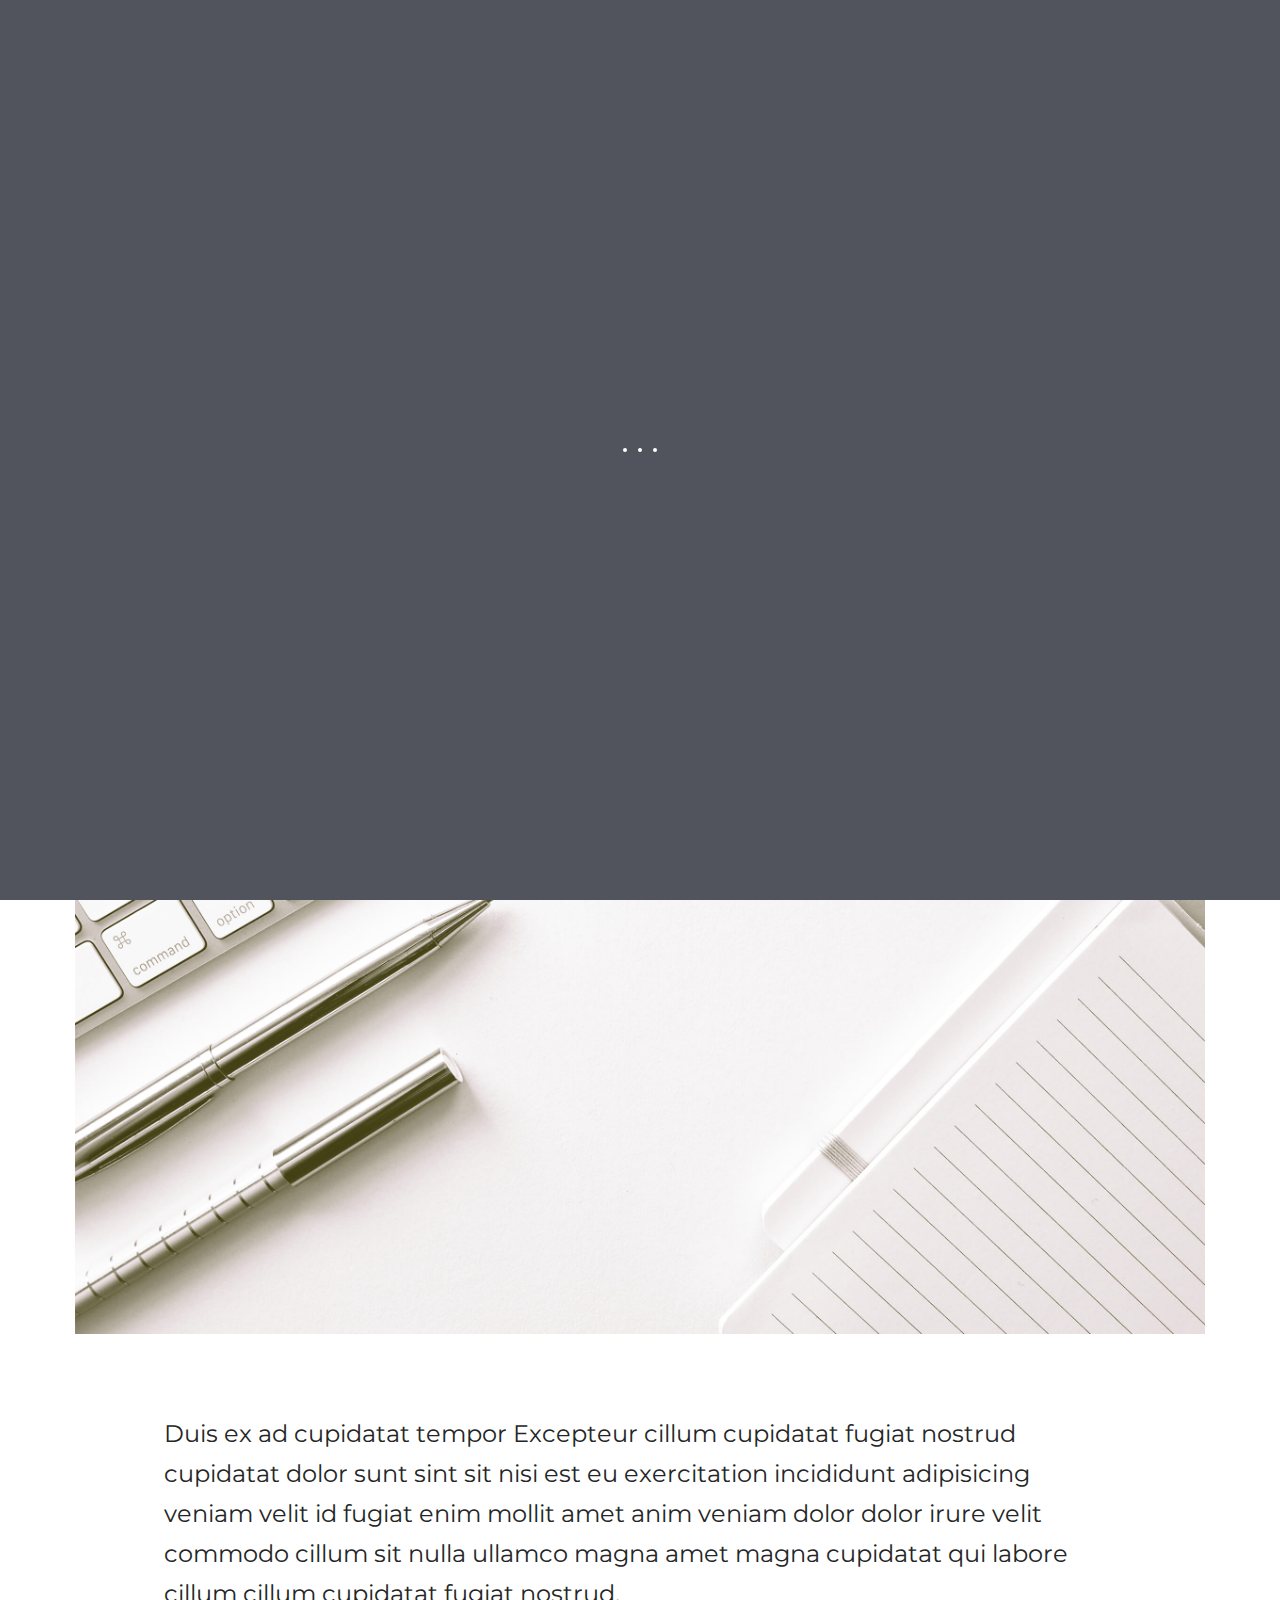
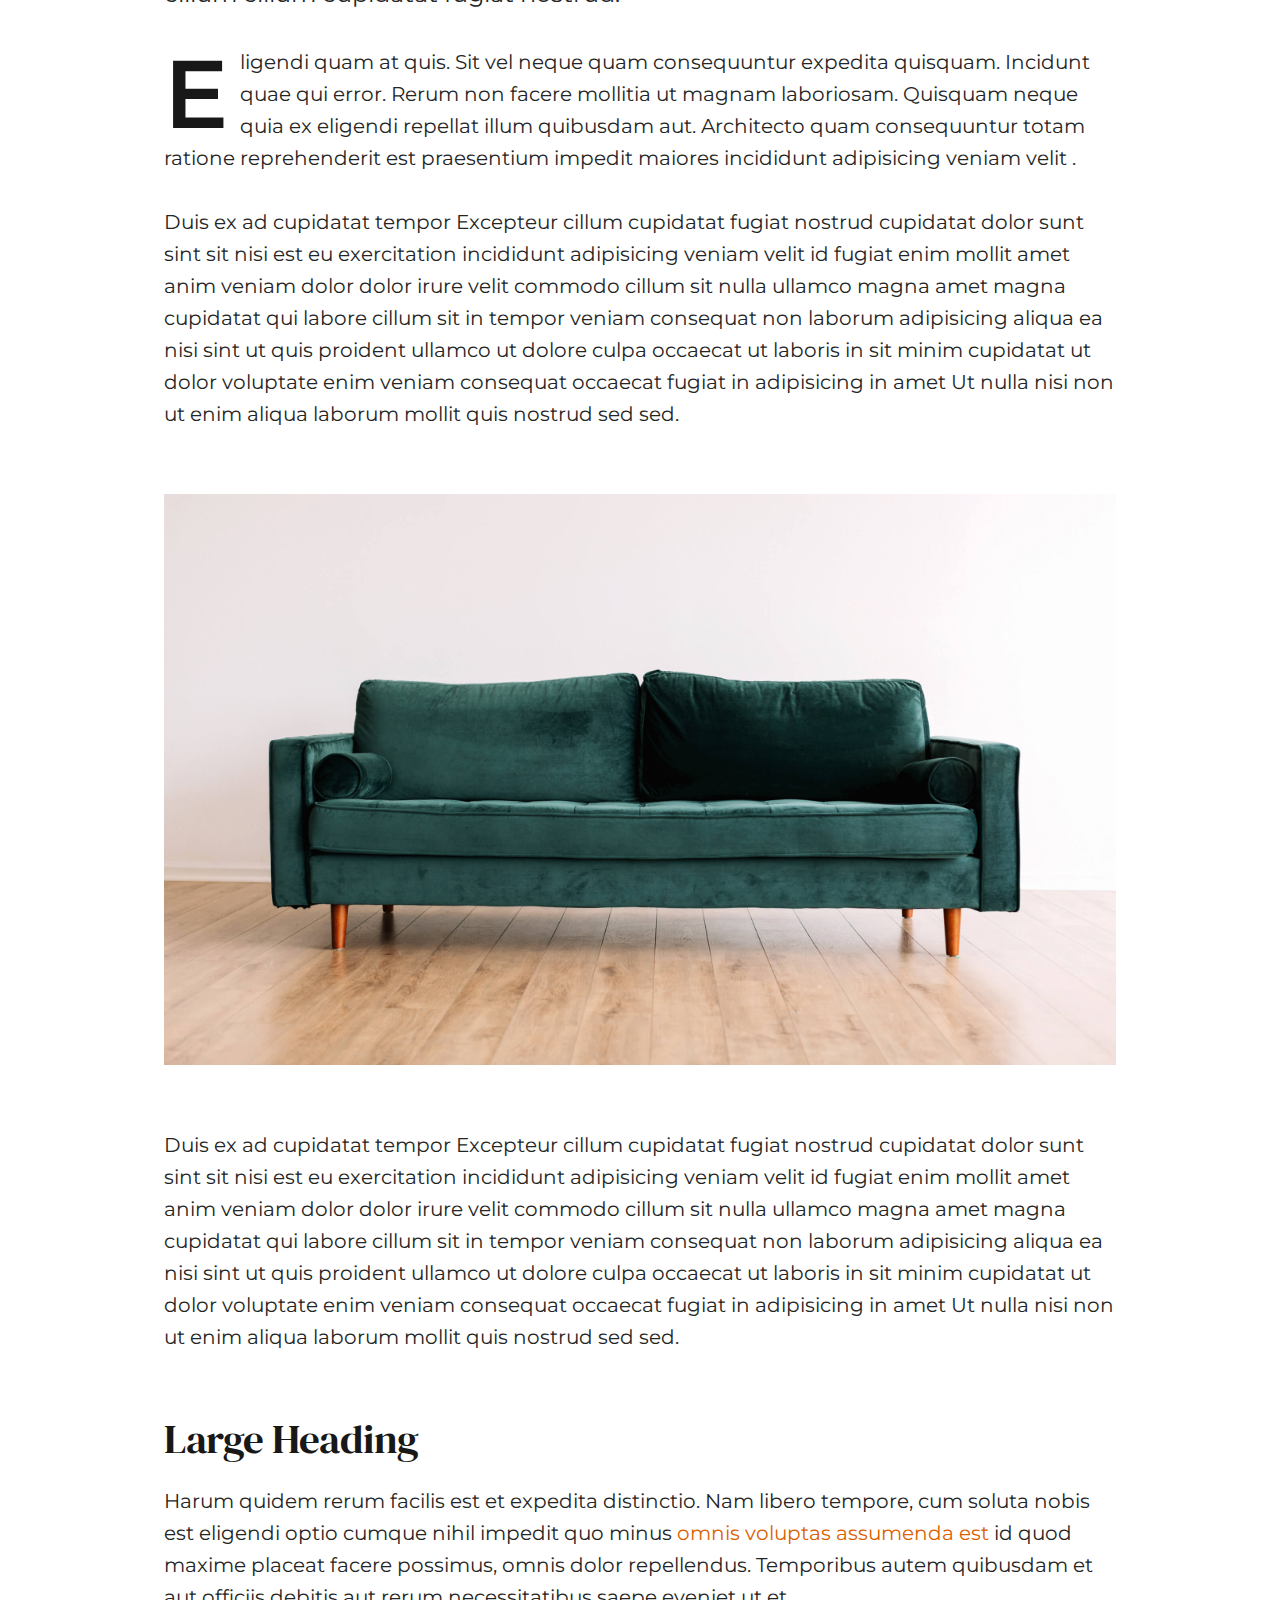
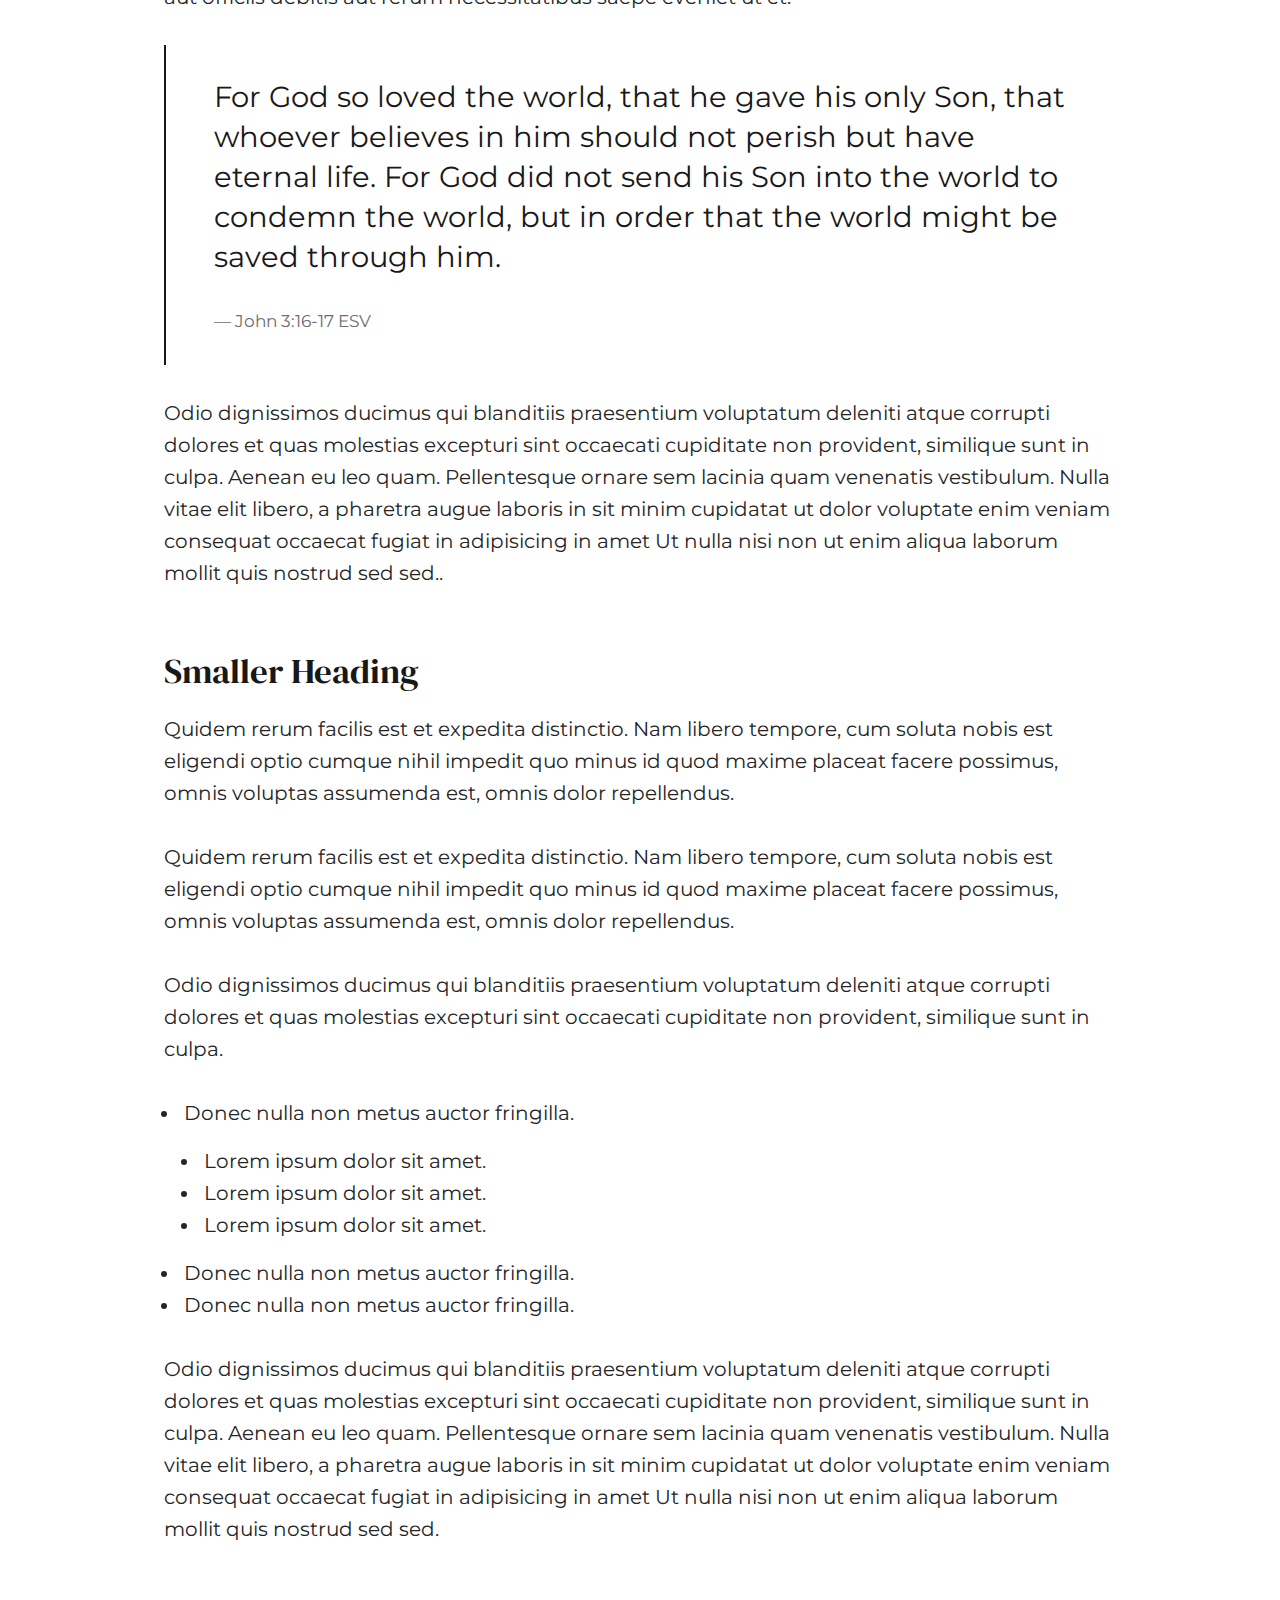
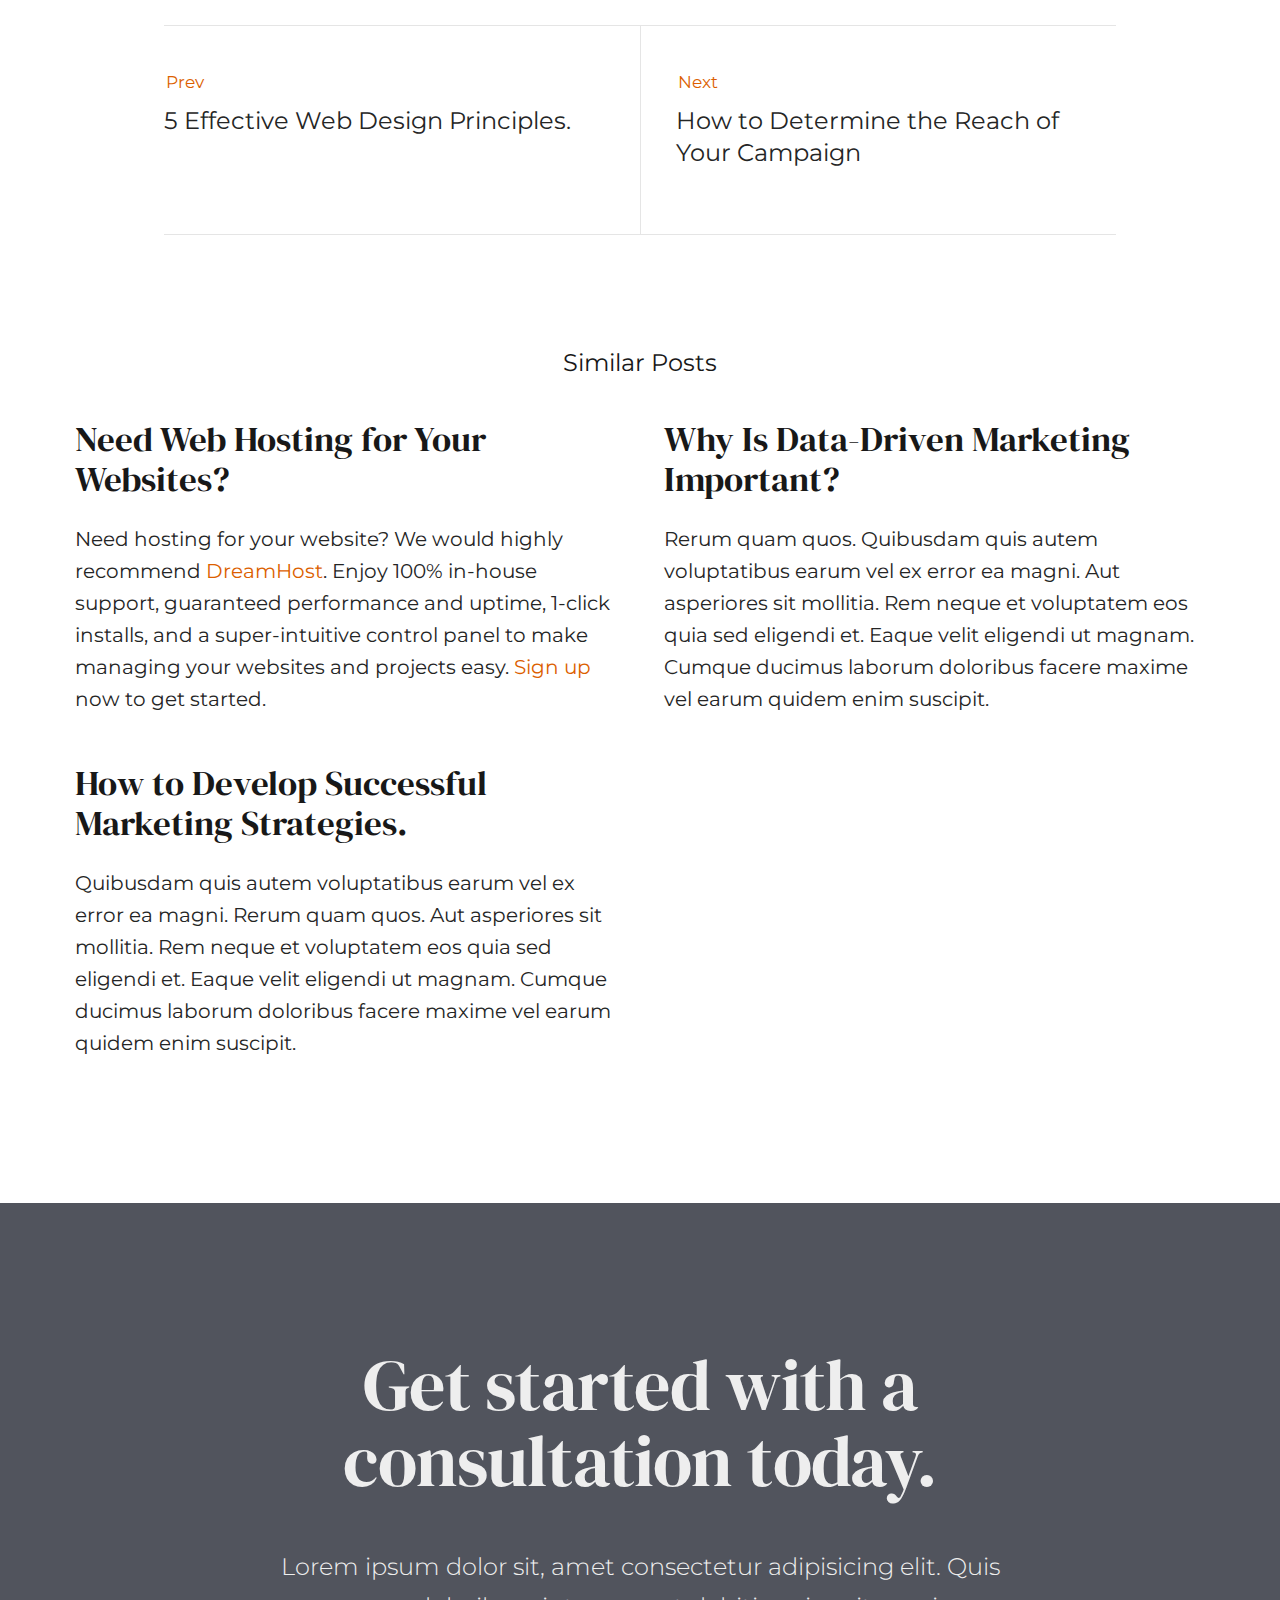
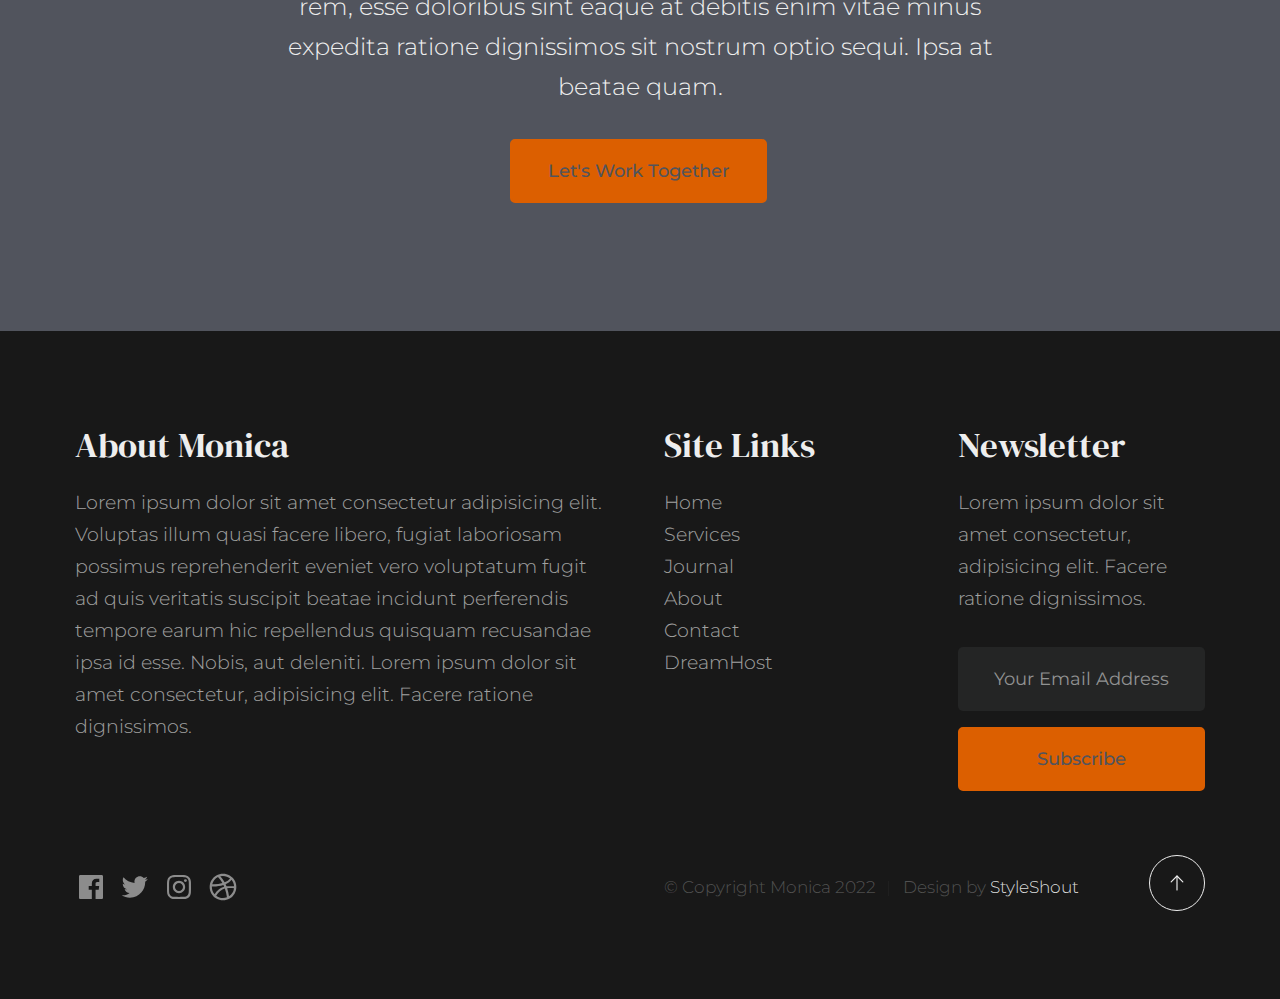
<file: single.html>
<!DOCTYPE html>
<html lang="en" class="no-js" >
<head>

    <!--- basic page needs
    ================================================== -->
    <meta charset="utf-8">
    <meta name="viewport" content="width=device-width, initial-scale=1">
    <title>Single - Monica</title>

    <script>
        document.documentElement.classList.remove('no-js');
        document.documentElement.classList.add('js');
    </script>

    <!-- CSS
    ================================================== -->
    <link rel="stylesheet" href="css/vendor.css">
    <link rel="stylesheet" href="css/styles.css">

    <!-- favicons
    ================================================== -->
    <link rel="apple-touch-icon" sizes="180x180" href="apple-touch-icon.png">
    <link rel="icon" type="image/png" sizes="32x32" href="favicon-32x32.png">
    <link rel="icon" type="image/png" sizes="16x16" href="favicon-16x16.png">
    <link rel="manifest" href="site.webmanifest">

</head>


<body id="top">


    <!-- preloader
    ================================================== -->
    <div id="preloader">
        <div id="loader" class="dots-fade">
            <div></div>
            <div></div>
            <div></div>
        </div>
    </div>


    <!-- page wrap
    ================================================== -->
    <div id="page" class="s-pagewrap">


        <!-- # site header 
        ================================================== -->
        <header class="s-header">

            <div class="row s-header__inner width-sixteen-col">

                <div class="s-header__block">
                    <div class="s-header__logo">
                        <a class="logo" href="index.html">
                            <img src="images/logo.svg" alt="Homepage">
                        </a>
                    </div>

                    <a class="s-header__menu-toggle" href="#0"><span>Menu</span></a>
                </div> <!-- end s-header__block -->

                <nav class="s-header__nav">    
                    <ul class="s-header__menu-links">
                        <li><a href="about.html">About</a></li>
                        <li><a href="services.html">Services</a></li>
                        <li class="current"><a href="blog.html">Journal</a></li>
                        <li><a href="contact.html">Contact</a></li>
                    </ul> <!-- s-header__menu-links -->

                    <div class="s-header__contact">
                        <a href="contact.html" class="btn btn--primary s-header__contact-btn">Let's Work Together</a>
                        
                    </div> <!-- s-header__contact -->    
                </nav> <!-- end s-header__nav -->

            </div> <!-- end s-header__inner -->

        </header> <!-- end s-header -->


        <!-- # site main content
        ================================================== -->
        <article id="content" class="s-content entry">

            <div class="s-pageheader entry__header">
                <div class="row">
                    <div class="column xl-12">

                        <h1 class="entry__title">
                            5 Marketing Productivity Apps for Your Team
                        </h1> <!-- end entry__title -->

                        <div class="entry__meta">
                            <div class="entry__meta-date">
                                <svg width="24" height="24" fill="none" viewBox="0 0 24 24">
                                    <circle cx="12" cy="12" r="7.25" stroke="currentColor" stroke-width="1.5"></circle>
                                    <path stroke="currentColor" stroke-width="1.5" d="M12 8V12L14 14"></path>
                                </svg>
                                December 15, 2022 
                            </div>
                            <div class="entry__meta-cat">
                                <svg width="24" height="24" fill="none" viewBox="0 0 24 24">
                                    <path stroke="currentColor" stroke-linecap="round" stroke-linejoin="round" stroke-width="1.5" d="M19.25 17.25V9.75C19.25 8.64543 18.3546 7.75 17.25 7.75H4.75V17.25C4.75 18.3546 5.64543 19.25 6.75 19.25H17.25C18.3546 19.25 19.25 18.3546 19.25 17.25Z"></path>
                                    <path stroke="currentColor" stroke-linecap="round" stroke-linejoin="round" stroke-width="1.5" d="M13.5 7.5L12.5685 5.7923C12.2181 5.14977 11.5446 4.75 10.8127 4.75H6.75C5.64543 4.75 4.75 5.64543 4.75 6.75V11"></path>
                                </svg>                                      
                                <span class="cat-links">
                                    <a href="blog.html">Productivity</a>
                                    <a href="blog.html">Marketing</a>
                                </span>
                            </div>
                        </div> <!-- end entry__meta -->

                    </div>
                </div>
            </div> <!-- end entry__header --> 

            <div class="s-pagecontent entry__content">

                <div class="row entry__media">
                    <div class="column xl-12">
                        <figure class="featured-image">
                            <img src="images/thumbs/single/standard-1200.jpg" 
                                 srcset="images/thumbs/single/standard-2400.jpg 2400w, 
                                         images/thumbs/single/standard-1200.jpg 1200w, 
                                         images/thumbs/single/standard-600.jpg 600w" sizes="(max-width: 2400px) 100vw, 2400px" alt="">
                        </figure>
                    </div>
                </div> <!-- end entry__media -->

                <div class="row entry__primary width-narrower">
                    <div class="column xl-12"> 

                            <p class="lead">
                            Duis ex ad cupidatat tempor Excepteur cillum cupidatat fugiat nostrud cupidatat dolor 
                            sunt sint sit nisi est eu exercitation incididunt adipisicing veniam velit id fugiat 
                            enim mollit amet anim veniam dolor dolor irure velit commodo cillum sit nulla ullamco 
                            magna amet magna cupidatat qui labore cillum cillum cupidatat fugiat nostrud. </p> 

                            <p class="drop-cap">
                            Eligendi quam at quis. Sit vel neque quam consequuntur expedita quisquam. Incidunt quae 
                            qui error. Rerum non facere mollitia ut magnam laboriosam. Quisquam neque quia ex eligendi 
                            repellat illum quibusdam aut. Architecto quam consequuntur totam ratione reprehenderit est 
                            praesentium impedit maiores incididunt adipisicing veniam velit .
                            </p>
    
                            <p>
                            Duis ex ad cupidatat tempor Excepteur cillum cupidatat fugiat nostrud cupidatat dolor 
                            sunt sint sit nisi est eu exercitation incididunt adipisicing veniam velit id fugiat 
                            enim mollit amet anim veniam dolor dolor irure velit commodo cillum sit nulla ullamco 
                            magna amet magna cupidatat qui labore cillum sit in tempor veniam consequat non laborum 
                            adipisicing aliqua ea nisi sint ut quis proident ullamco ut dolore culpa occaecat ut 
                            laboris in sit minim cupidatat ut dolor voluptate enim veniam consequat occaecat fugiat 
                            in adipisicing in amet Ut nulla nisi non ut enim aliqua laborum mollit quis nostrud sed sed.
                            </p>
            
                            <figure class="alignwide">
                                <img src="images/sample-1200.jpg" 
                                     srcset="images/sample-2400.jpg 2400w, 
                                             images/sample-1200.jpg 1200w, 
                                             images/sample-600.jpg 600w" sizes="(max-width: 2400px) 100vw, 2400px" alt="">
                            </figure>
    
                            <p>
                            Duis ex ad cupidatat tempor Excepteur cillum cupidatat fugiat nostrud cupidatat dolor 
                            sunt sint sit nisi est eu exercitation incididunt adipisicing veniam velit id fugiat 
                            enim mollit amet anim veniam dolor dolor irure velit commodo cillum sit nulla ullamco 
                            magna amet magna cupidatat qui labore cillum sit in tempor veniam consequat non laborum 
                            adipisicing aliqua ea nisi sint ut quis proident ullamco ut dolore culpa occaecat ut 
                            laboris in sit minim cupidatat ut dolor voluptate enim veniam consequat occaecat fugiat 
                            in adipisicing in amet Ut nulla nisi non ut enim aliqua laborum mollit quis nostrud sed sed.
                            </p>
    
                            <h2>Large Heading</h2>
        
                            <p>
                            Harum quidem rerum facilis est et expedita distinctio. Nam libero tempore, cum soluta 
                            nobis est eligendi optio cumque nihil impedit quo minus <a href="http://#">omnis voluptas assumenda est</a> 
                            id quod maxime placeat facere possimus, omnis dolor repellendus. Temporibus autem quibusdam et 
                            aut officiis debitis aut rerum necessitatibus saepe eveniet ut et.</p>
    
                            <blockquote>
                                <p>
                                For God so loved the world, that he gave his only Son, that whoever believes in 
                                him should not perish but have eternal life. For God did not send his Son into 
                                the world to condemn the world, but in order that the world might be 
                                saved through him.
                                </p>
                                <cite>John 3:16-17 ESV</cite>
                            </blockquote>
    
                            <p>
                            Odio dignissimos ducimus qui blanditiis praesentium voluptatum deleniti atque corrupti dolores 
                            et quas molestias excepturi sint occaecati cupiditate non provident, similique sunt in culpa. 
                            Aenean eu leo quam. Pellentesque ornare sem lacinia quam venenatis vestibulum. Nulla vitae elit 
                            libero, a pharetra augue laboris in sit minim cupidatat ut dolor voluptate enim veniam consequat 
                            occaecat fugiat in adipisicing in amet Ut nulla nisi non ut enim aliqua laborum mollit quis nostrud sed sed..</p>
    
                            <h3>Smaller Heading</h3>
    
                            <p>
                            Quidem rerum facilis est et expedita distinctio. Nam libero tempore, cum soluta nobis est 
                            eligendi optio cumque nihil impedit quo minus id quod maxime placeat facere possimus, omnis voluptas 
                            assumenda est, omnis dolor repellendus.
                            </p>
    
                            <p>
                            Quidem rerum facilis est et expedita distinctio. Nam libero tempore, cum soluta nobis est 
                            eligendi optio cumque nihil impedit quo minus id quod maxime placeat facere possimus, omnis voluptas 
                            assumenda est, omnis dolor repellendus.
                            </p>
                                    
                            <p>
                            Odio dignissimos ducimus qui blanditiis praesentium voluptatum deleniti atque corrupti dolores et 
                            quas molestias excepturi sint occaecati cupiditate non provident, similique sunt in culpa.</p>
    
                            <ul>
                                <li>Donec nulla non metus auctor fringilla.
                                    <ul>
                                        <li>Lorem ipsum dolor sit amet.</li>
                                        <li>Lorem ipsum dolor sit amet.</li>
                                        <li>Lorem ipsum dolor sit amet.</li>
                                    </ul>
                                </li>
                                <li>Donec nulla non metus auctor fringilla.</li>
                                <li>Donec nulla non metus auctor fringilla.</li>
                            </ul>
    
                            <p>
                            Odio dignissimos ducimus qui blanditiis praesentium voluptatum deleniti atque corrupti dolores et quas 
                            molestias excepturi sint occaecati cupiditate non provident, similique sunt in culpa. Aenean eu leo quam. 
                            Pellentesque ornare sem lacinia quam venenatis vestibulum. Nulla vitae elit libero, a pharetra augue 
                            laboris in sit minim cupidatat ut dolor voluptate enim veniam consequat occaecat fugiat in adipisicing 
                            in amet Ut nulla nisi non ut enim aliqua laborum mollit quis nostrud sed sed.
                            </p>        

                            <div class="post-nav">
                                <div class="post-nav__prev">
                                    <a href="single-standard.html" rel="prev">
                                        <span>Prev</span>
                                        5 Effective Web Design Principles. 
                                    </a>
                                </div>
                                <div class="post-nav__next">
                                    <a href="single-standard.html" rel="next">
                                        <span>Next</span>
                                        How to Determine the Reach of Your Campaign
                                    </a>
                                </div>
                            </div> <!-- end post-nav -->                                                   
                   
                    </div> <!-- end column-->
                </div> <!-- end entry__primary -->    
                
                <div class="row related-posts">
                    <div class="column xl-12">

                        <h4 class="text-center">Similar Posts</h4>

                        <div class="grid-list-items">
                
                            <div class="grid-list-items__item blog-card">
                                <div class="blog-card__header">
                                    <h3 class="blog-card__title"><a href="https://www.dreamhost.com/r.cgi?287326">Need Web Hosting for Your Websites?</a></h3>
                                </div>
                                <div class="blog-card__text">
                                    <p>
                                    Need hosting for your website? We would highly recommend <a href="https://www.dreamhost.com/r.cgi?287326">DreamHost</a>.
                                    Enjoy 100% in-house support, guaranteed performance and uptime, 1-click installs, and a super-intuitive control 
                                    panel to make managing your websites and projects easy. <a href="https://www.dreamhost.com/r.cgi?287326">Sign up</a> now to get started.
                                    </p>
                                </div>
                            </div> <!-- end blog-card -->
                            <div class="grid-list-items__item blog-card">
                                <div class="blog-card__header">
                                    <h3 class="blog-card__title"><a href="single.html">Why Is Data-Driven Marketing Important?</a></h3>
                                </div>
                                <div class="blog-card__text">
                                    <p>
                                    Rerum quam quos. Quibusdam quis autem voluptatibus earum vel ex error ea magni. Aut asperiores 
                                    sit mollitia. Rem neque et voluptatem eos quia sed eligendi et. Eaque velit eligendi ut 
                                    magnam. Cumque ducimus laborum doloribus facere maxime vel earum quidem enim suscipit.
                                    </p>
                                </div>
                            </div> <!-- end blog-card -->
                            <div class="grid-list-items__item blog-card">
                                <div class="blog-card__header">
                                    <h3 class="blog-card__title"><a href="single.html">How to Develop Successful Marketing Strategies.</a></h3>
                                </div>
                                <div class="blog-card__text">
                                    <p>
                                    Quibusdam quis autem voluptatibus earum vel ex error ea magni. Rerum quam quos. Aut asperiores 
                                    sit mollitia. Rem neque et voluptatem eos quia sed eligendi et. Eaque velit eligendi ut 
                                    magnam. Cumque ducimus laborum doloribus facere maxime vel earum quidem enim suscipit.
                                    </p>
                                </div>
                            </div> <!-- end blog card -->
                        
                        </div> <!-- end grid-list-items -->
                          
                    </div> <!-- end column -->
                </div> <!-- end related-posts --> 

            </div> <!-- end entry__content -->

        </article> <!-- s-content entry-->
        

        <!-- # cta
        ================================================== -->
        <section id="cta" class="s-cta">

            <div class="row row-x-center text-center">
                <div class="column xl-8 lg-12">

                    <div class="s-cta__content">
                        <h2 class="text-display-title">
                        Get started with a consultation today.
                        </h2>
                        <p class="lead">
                        Lorem ipsum dolor sit, amet consectetur adipisicing elit. Quis rem, esse doloribus sint eaque at debitis enim vitae minus expedita ratione dignissimos sit nostrum optio sequi. Ipsa at beatae quam.
                        </p>
                        <a href="contact.html" class="btn btn--primary">Let's Work Together</a>
                    </div>

                </div>
            </div>

        </section> <!-- end s-cta -->


        <!-- # footer 
        ================================================== -->
        <footer class="s-footer">
            <div class="row s-footer__content">
                <div class="column xl-6 lg-6 md-12 s-footer__block s-footer__about">                    
                    <h3>About Monica</h3>
                    <p>
                    Lorem ipsum dolor sit amet consectetur adipisicing elit. Voluptas illum quasi facere libero, 
                    fugiat laboriosam possimus reprehenderit eveniet vero voluptatum fugit ad quis veritatis suscipit beatae 
                    incidunt perferendis tempore earum hic repellendus quisquam recusandae ipsa id esse. Nobis, aut deleniti.
                    Lorem ipsum dolor sit amet consectetur, adipisicing elit. Facere ratione dignissimos.
                    </p>               
                </div>                
                <div class="column xl-3 lg-6 md-12 s-footer__block s-footer__site-links">
                    <h3>Site Links</h3>
                    <ul class="link-list">
                        <li><a href="index.html">Home</a></li>
                        <li><a href="services.html">Services</a></li>
                        <li><a href="blog.html">Journal</a></li>
                        <li><a href="about.html">About</a></li>
                        <li><a href="contact.html">Contact</a></li>
                        <li><a href="https://www.dreamhost.com/r.cgi?287326">DreamHost</a></li>
                    </ul>
                </div>
                <div class="column xl-3 lg-6 md-12 tab-12 s-footer__block s-footer__newsletter">
                    <h3>Newsletter</h3>

                    <p>
                    Lorem ipsum dolor sit amet consectetur, adipisicing elit. Facere ratione dignissimos.
                    </p>

                    <div class="subscribe-form">
                        <form id="mc-form" class="mc-form">
                            <input type="email" name="EMAIL" id="mce-EMAIL" class="u-fullwidth text-center" placeholder="Your Email Address" title="The domain portion of the email address is invalid (the portion after the @)." pattern="^([^\x00-\x20\x22\x28\x29\x2c\x2e\x3a-\x3c\x3e\x40\x5b-\x5d\x7f-\xff]+|\x22([^\x0d\x22\x5c\x80-\xff]|\x5c[\x00-\x7f])*\x22)(\x2e([^\x00-\x20\x22\x28\x29\x2c\x2e\x3a-\x3c\x3e\x40\x5b-\x5d\x7f-\xff]+|\x22([^\x0d\x22\x5c\x80-\xff]|\x5c[\x00-\x7f])*\x22))*\x40([^\x00-\x20\x22\x28\x29\x2c\x2e\x3a-\x3c\x3e\x40\x5b-\x5d\x7f-\xff]+|\x5b([^\x0d\x5b-\x5d\x80-\xff]|\x5c[\x00-\x7f])*\x5d)(\x2e([^\x00-\x20\x22\x28\x29\x2c\x2e\x3a-\x3c\x3e\x40\x5b-\x5d\x7f-\xff]+|\x5b([^\x0d\x5b-\x5d\x80-\xff]|\x5c[\x00-\x7f])*\x5d))*(\.\w{2,})+$" required>
                            <input type="submit" name="subscribe" value="Subscribe" class="btn btn--primary btn--small u-fullwidth">
                            <!-- <div style="position: absolute; left: -5000px;" aria-hidden="true"><input type="text" name="b_cdb7b577e41181934ed6a6a44_9a91cfe7b3" tabindex="-1" value=""></div> -->
                            <div class="mc-status"></div>
                        </form>
                    </div>
                </div>
            </div>    
            
            <div class="row s-footer__bottom">
                <div class="column xl-6 lg-12">
                    <ul class="s-footer__social social-list">
                        <li>
                            <a href="#0">
                                <svg xmlns="http://www.w3.org/2000/svg" width="24" height="24" viewBox="0 0 24 24" style="fill:rgba(0, 0, 0, 1);transform:;-ms-filter:"><path d="M20,3H4C3.447,3,3,3.448,3,4v16c0,0.552,0.447,1,1,1h8.615v-6.96h-2.338v-2.725h2.338v-2c0-2.325,1.42-3.592,3.5-3.592 c0.699-0.002,1.399,0.034,2.095,0.107v2.42h-1.435c-1.128,0-1.348,0.538-1.348,1.325v1.735h2.697l-0.35,2.725h-2.348V21H20 c0.553,0,1-0.448,1-1V4C21,3.448,20.553,3,20,3z"></path></svg>
                                <span class="u-screen-reader-text">Facebook</span>
                            </a>
                        </li>
                        <li>
                            <a href="#0">
                                <svg xmlns="http://www.w3.org/2000/svg" width="24" height="24" viewBox="0 0 24 24" style="fill:rgba(0, 0, 0, 1);transform:;-ms-filter:"><path d="M19.633,7.997c0.013,0.175,0.013,0.349,0.013,0.523c0,5.325-4.053,11.461-11.46,11.461c-2.282,0-4.402-0.661-6.186-1.809 c0.324,0.037,0.636,0.05,0.973,0.05c1.883,0,3.616-0.636,5.001-1.721c-1.771-0.037-3.255-1.197-3.767-2.793 c0.249,0.037,0.499,0.062,0.761,0.062c0.361,0,0.724-0.05,1.061-0.137c-1.847-0.374-3.23-1.995-3.23-3.953v-0.05 c0.537,0.299,1.16,0.486,1.82,0.511C3.534,9.419,2.823,8.184,2.823,6.787c0-0.748,0.199-1.434,0.548-2.032 c1.983,2.443,4.964,4.04,8.306,4.215c-0.062-0.3-0.1-0.611-0.1-0.923c0-2.22,1.796-4.028,4.028-4.028 c1.16,0,2.207,0.486,2.943,1.272c0.91-0.175,1.782-0.512,2.556-0.973c-0.299,0.935-0.936,1.721-1.771,2.22 c0.811-0.088,1.597-0.312,2.319-0.624C21.104,6.712,20.419,7.423,19.633,7.997z"></path></svg>
                                <span class="u-screen-reader-text">Twitter</span>
                            </a>
                        </li>
                        <li>
                            <a href="#0">
                                <svg xmlns="http://www.w3.org/2000/svg" width="24" height="24" viewBox="0 0 24 24" style="fill:rgba(0, 0, 0, 1);transform:;-ms-filter:"><path d="M11.999,7.377c-2.554,0-4.623,2.07-4.623,4.623c0,2.554,2.069,4.624,4.623,4.624c2.552,0,4.623-2.07,4.623-4.624 C16.622,9.447,14.551,7.377,11.999,7.377L11.999,7.377z M11.999,15.004c-1.659,0-3.004-1.345-3.004-3.003 c0-1.659,1.345-3.003,3.004-3.003s3.002,1.344,3.002,3.003C15.001,13.659,13.658,15.004,11.999,15.004L11.999,15.004z"></path><circle cx="16.806" cy="7.207" r="1.078"></circle><path d="M20.533,6.111c-0.469-1.209-1.424-2.165-2.633-2.632c-0.699-0.263-1.438-0.404-2.186-0.42 c-0.963-0.042-1.268-0.054-3.71-0.054s-2.755,0-3.71,0.054C7.548,3.074,6.809,3.215,6.11,3.479C4.9,3.946,3.945,4.902,3.477,6.111 c-0.263,0.7-0.404,1.438-0.419,2.186c-0.043,0.962-0.056,1.267-0.056,3.71c0,2.442,0,2.753,0.056,3.71 c0.015,0.748,0.156,1.486,0.419,2.187c0.469,1.208,1.424,2.164,2.634,2.632c0.696,0.272,1.435,0.426,2.185,0.45 c0.963,0.042,1.268,0.055,3.71,0.055s2.755,0,3.71-0.055c0.747-0.015,1.486-0.157,2.186-0.419c1.209-0.469,2.164-1.424,2.633-2.633 c0.263-0.7,0.404-1.438,0.419-2.186c0.043-0.962,0.056-1.267,0.056-3.71s0-2.753-0.056-3.71C20.941,7.57,20.801,6.819,20.533,6.111z M19.315,15.643c-0.007,0.576-0.111,1.147-0.311,1.688c-0.305,0.787-0.926,1.409-1.712,1.711c-0.535,0.199-1.099,0.303-1.67,0.311 c-0.95,0.044-1.218,0.055-3.654,0.055c-2.438,0-2.687,0-3.655-0.055c-0.569-0.007-1.135-0.112-1.669-0.311 c-0.789-0.301-1.414-0.923-1.719-1.711c-0.196-0.534-0.302-1.099-0.311-1.669c-0.043-0.95-0.053-1.218-0.053-3.654 c0-2.437,0-2.686,0.053-3.655c0.007-0.576,0.111-1.146,0.311-1.687c0.305-0.789,0.93-1.41,1.719-1.712 c0.534-0.198,1.1-0.303,1.669-0.311c0.951-0.043,1.218-0.055,3.655-0.055c2.437,0,2.687,0,3.654,0.055 c0.571,0.007,1.135,0.112,1.67,0.311c0.786,0.303,1.407,0.925,1.712,1.712c0.196,0.534,0.302,1.099,0.311,1.669 c0.043,0.951,0.054,1.218,0.054,3.655c0,2.436,0,2.698-0.043,3.654H19.315z"></path></svg>
                                <span class="u-screen-reader-text">Instagram</span>
                            </a>
                        </li>
                        <li>
                            <a href="#0">
                                <svg xmlns="http://www.w3.org/2000/svg" width="24" height="24" viewBox="0 0 24 24" style="fill: rgba(0, 0, 0, 1);transform: ;msFilter:;"><path d="M20.66 6.98a9.932 9.932 0 0 0-3.641-3.64C15.486 2.447 13.813 2 12 2s-3.486.447-5.02 1.34c-1.533.893-2.747 2.107-3.64 3.64S2 10.187 2 12s.446 3.487 1.34 5.02a9.924 9.924 0 0 0 3.641 3.64C8.514 21.553 10.187 22 12 22s3.486-.447 5.02-1.34a9.932 9.932 0 0 0 3.641-3.64C21.554 15.487 22 13.813 22 12s-.446-3.487-1.34-5.02zM12 3.66c2 0 3.772.64 5.32 1.919-.92 1.174-2.286 2.14-4.1 2.9-1.002-1.813-2.088-3.327-3.261-4.54A7.715 7.715 0 0 1 12 3.66zM5.51 6.8a8.116 8.116 0 0 1 2.711-2.22c1.212 1.201 2.325 2.7 3.34 4.5-2 .6-4.114.9-6.341.9-.573 0-1.006-.013-1.3-.04A8.549 8.549 0 0 1 5.51 6.8zM3.66 12c0-.054.003-.12.01-.2.007-.08.01-.146.01-.2.254.014.641.02 1.161.02 2.666 0 5.146-.367 7.439-1.1.187.373.381.793.58 1.26-1.32.293-2.674 1.006-4.061 2.14S6.4 16.247 5.76 17.5c-1.4-1.587-2.1-3.42-2.1-5.5zM12 20.34c-1.894 0-3.594-.587-5.101-1.759.601-1.187 1.524-2.322 2.771-3.401 1.246-1.08 2.483-1.753 3.71-2.02a29.441 29.441 0 0 1 1.56 6.62 8.166 8.166 0 0 1-2.94.56zm7.08-3.96a8.351 8.351 0 0 1-2.58 2.621c-.24-2.08-.7-4.107-1.379-6.081.932-.066 1.765-.1 2.5-.1.799 0 1.686.034 2.659.1a8.098 8.098 0 0 1-1.2 3.46zm-1.24-5c-1.16 0-2.233.047-3.22.14a27.053 27.053 0 0 0-.68-1.62c2.066-.906 3.532-2.006 4.399-3.3 1.2 1.414 1.854 3.027 1.96 4.84-.812-.04-1.632-.06-2.459-.06z"></path></svg>
                                <span class="u-screen-reader-text">Dribbble</span>
                            </a>
                        </li>
                    </ul> <!-- end s-footer__social -->
                </div>
                <div class="column xl-6 lg-12">
                    <p class="ss-copyright">
                        <span>© Copyright Monica 2022</span> 
                        <span>Design by <a href="https://www.styleshout.com/">StyleShout</a></span>
                    </p>
                </div>

                <div class="ss-go-top">
                    <a class="smoothscroll" title="Back to Top" href="#top">
                        <svg xmlns="http://www.w3.org/2000/svg" viewBox="0 0 24 24" width="36" height="36" fill="none" stroke="#ffffff" stroke-width="1" stroke-linecap="round" stroke-linejoin="round">&lt;!--!  Atomicons Free 1.00 by @atisalab License - https://atomicons.com/license/ (Icons: CC BY 4.0) Copyright 2021 Atomicons --&gt;<polyline points="17 11 12 6 7 11"></polyline><line x1="12" y1="18" x2="12" y2="6"></line></svg>
                    </a>
                </div> <!-- end ss-go-top -->
            </div>
            
        </footer> <!-- end s-footer -->

    </div> <!-- end page-wrap -->

    <!-- Java Script
    ================================================== -->
    <script src="js/plugins.js"></script>
    <script src="js/main.js"></script>

</body>
</html>
</file>
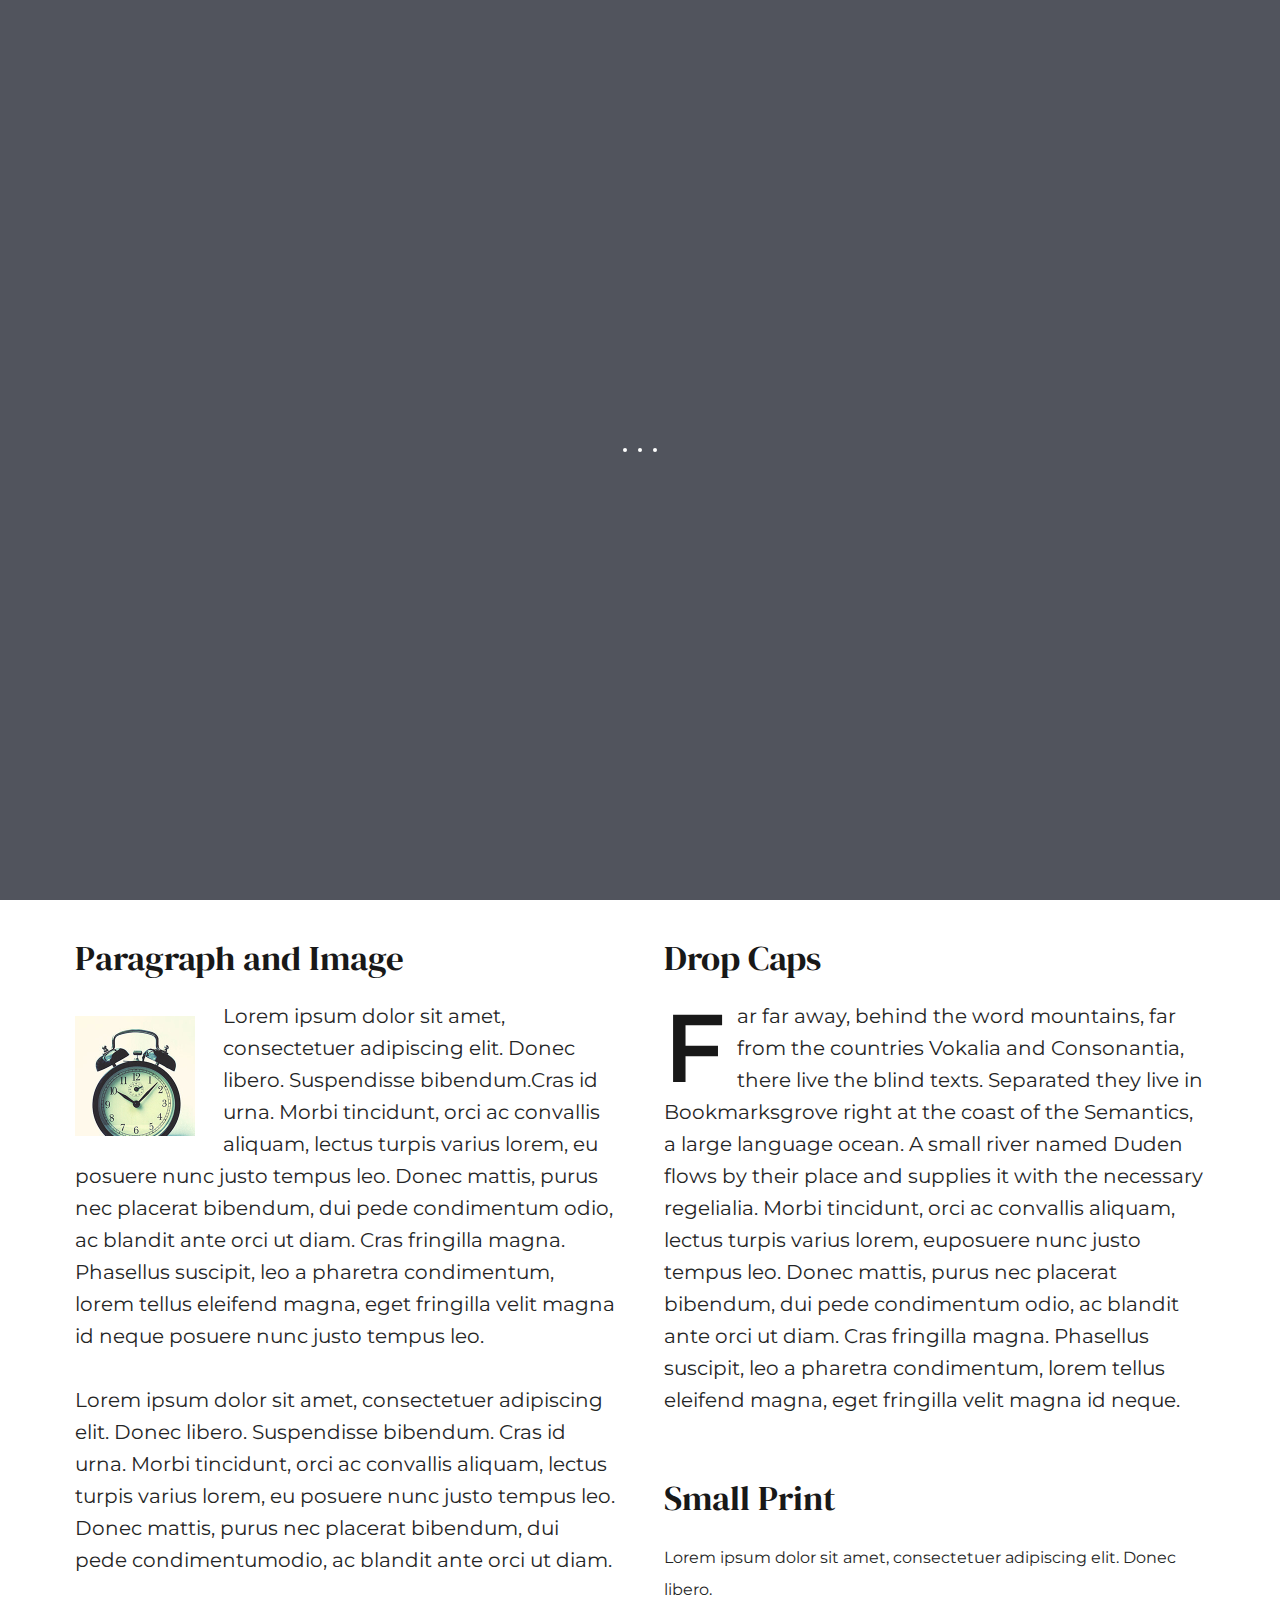
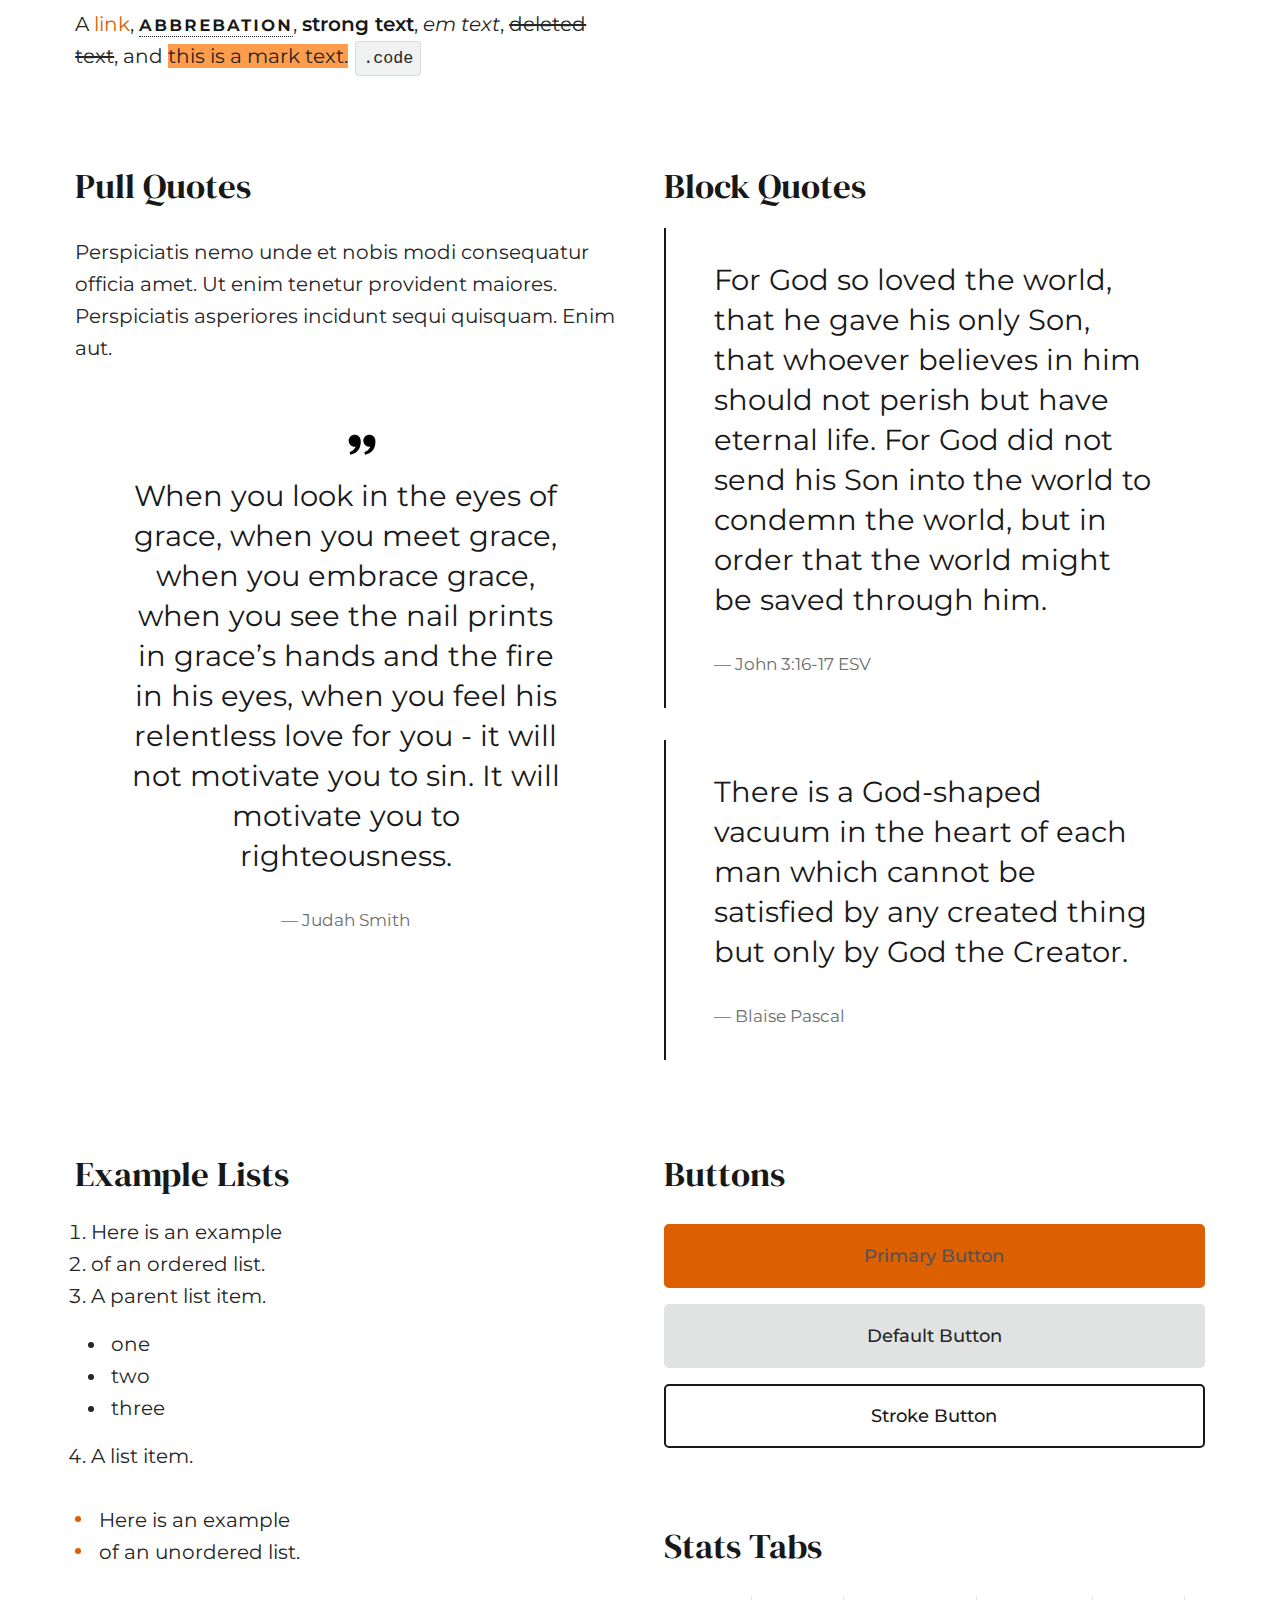
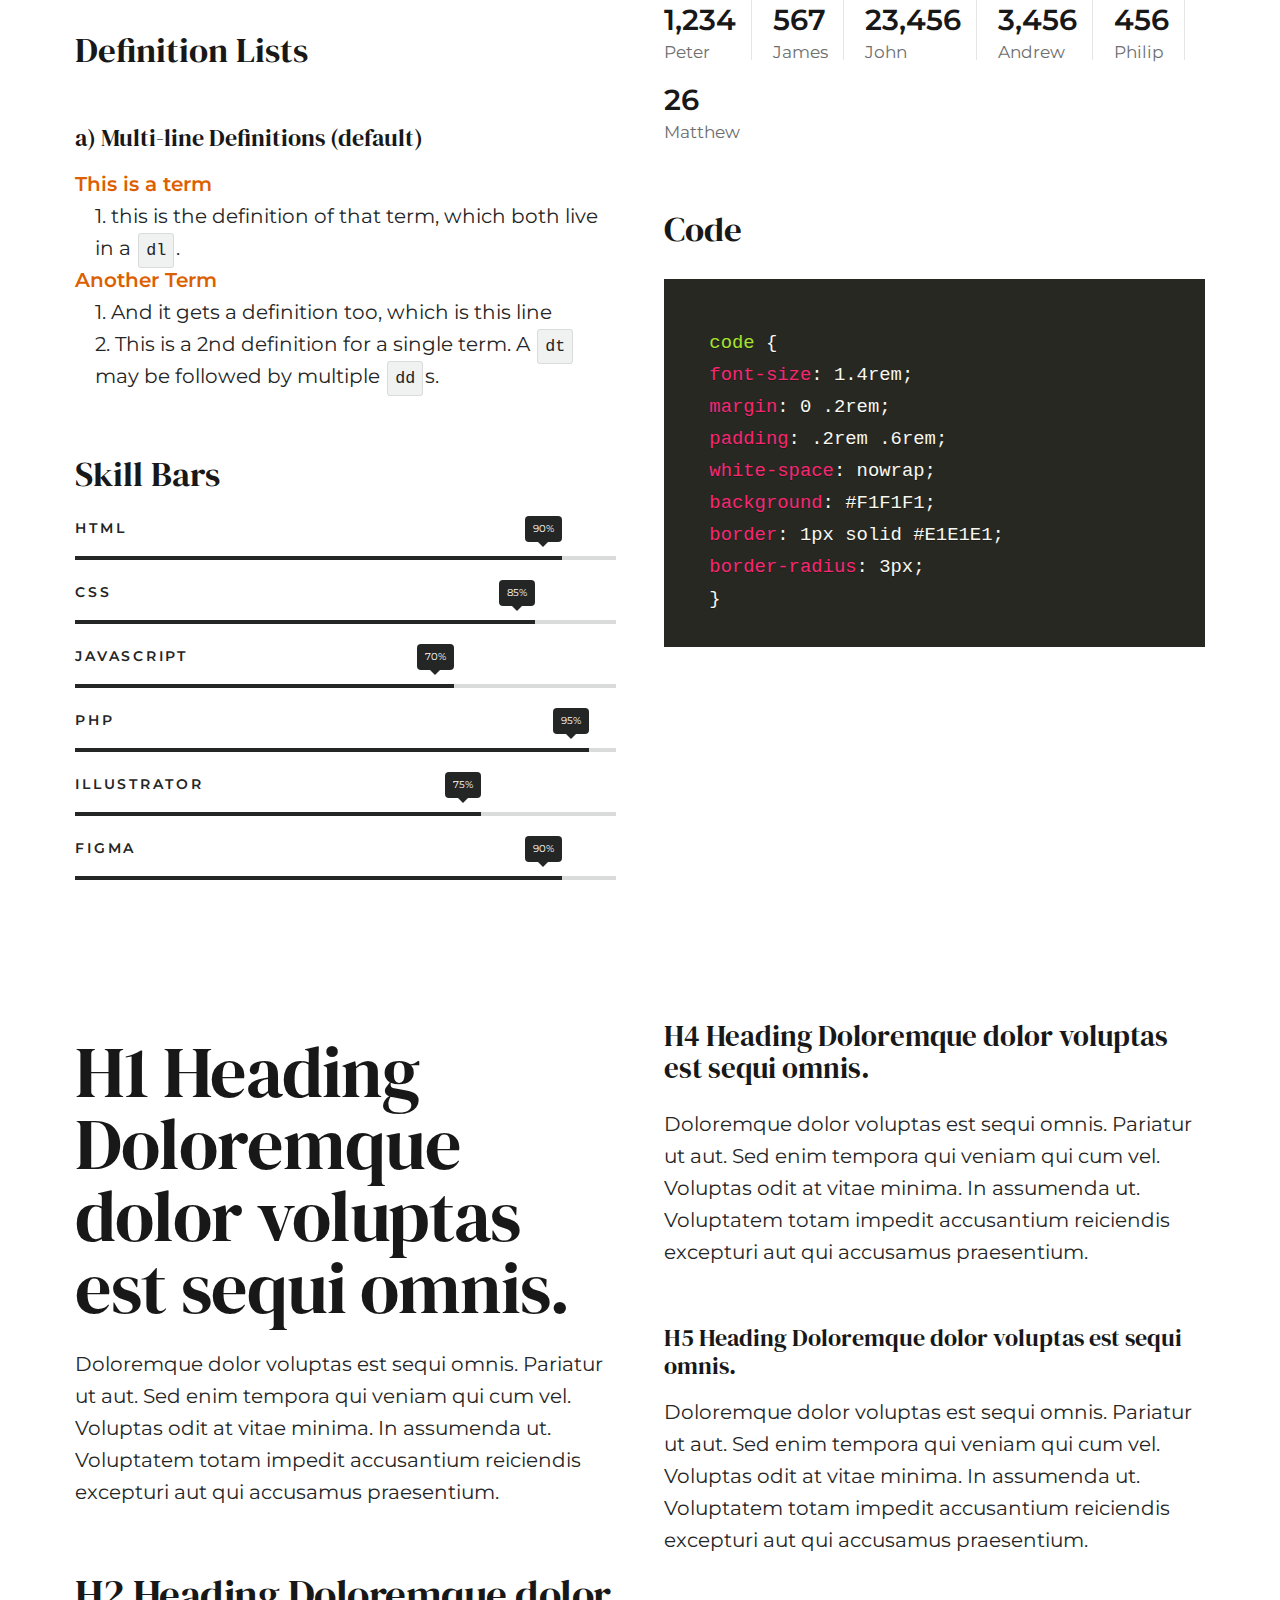
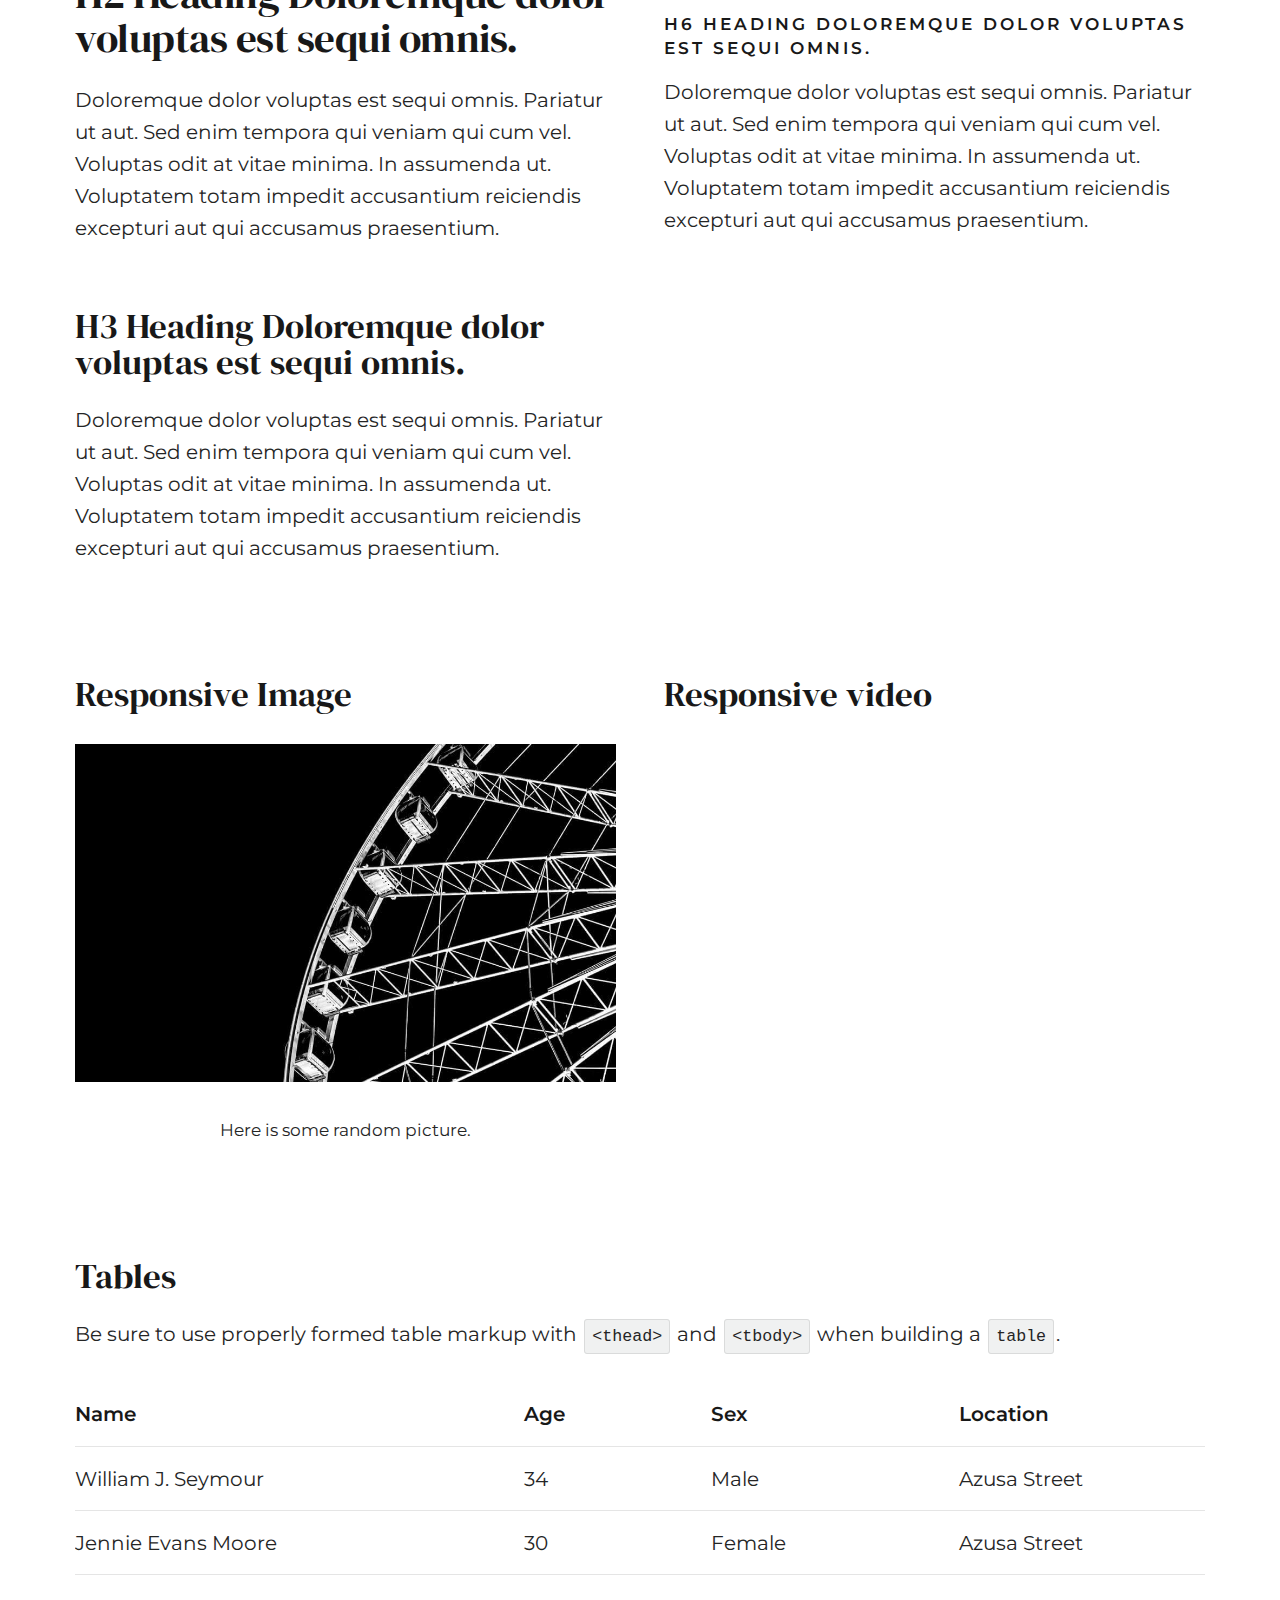
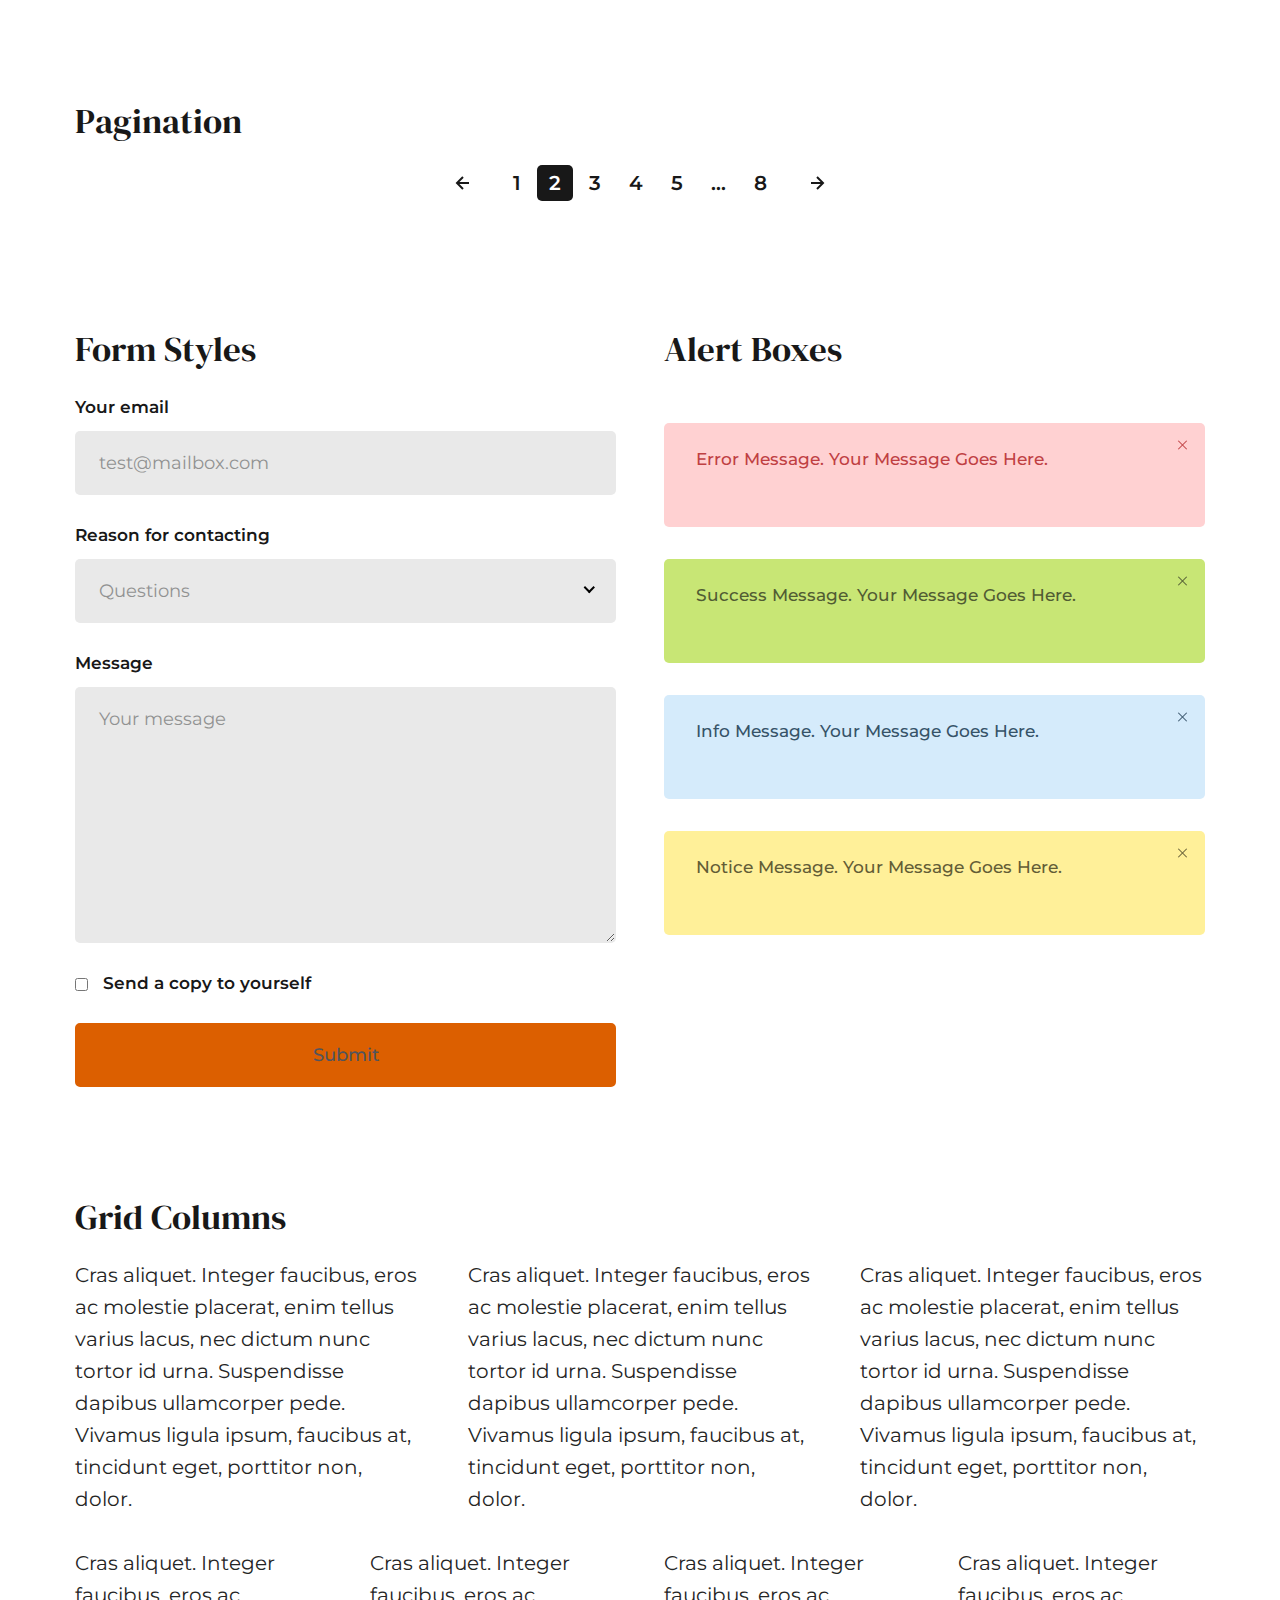
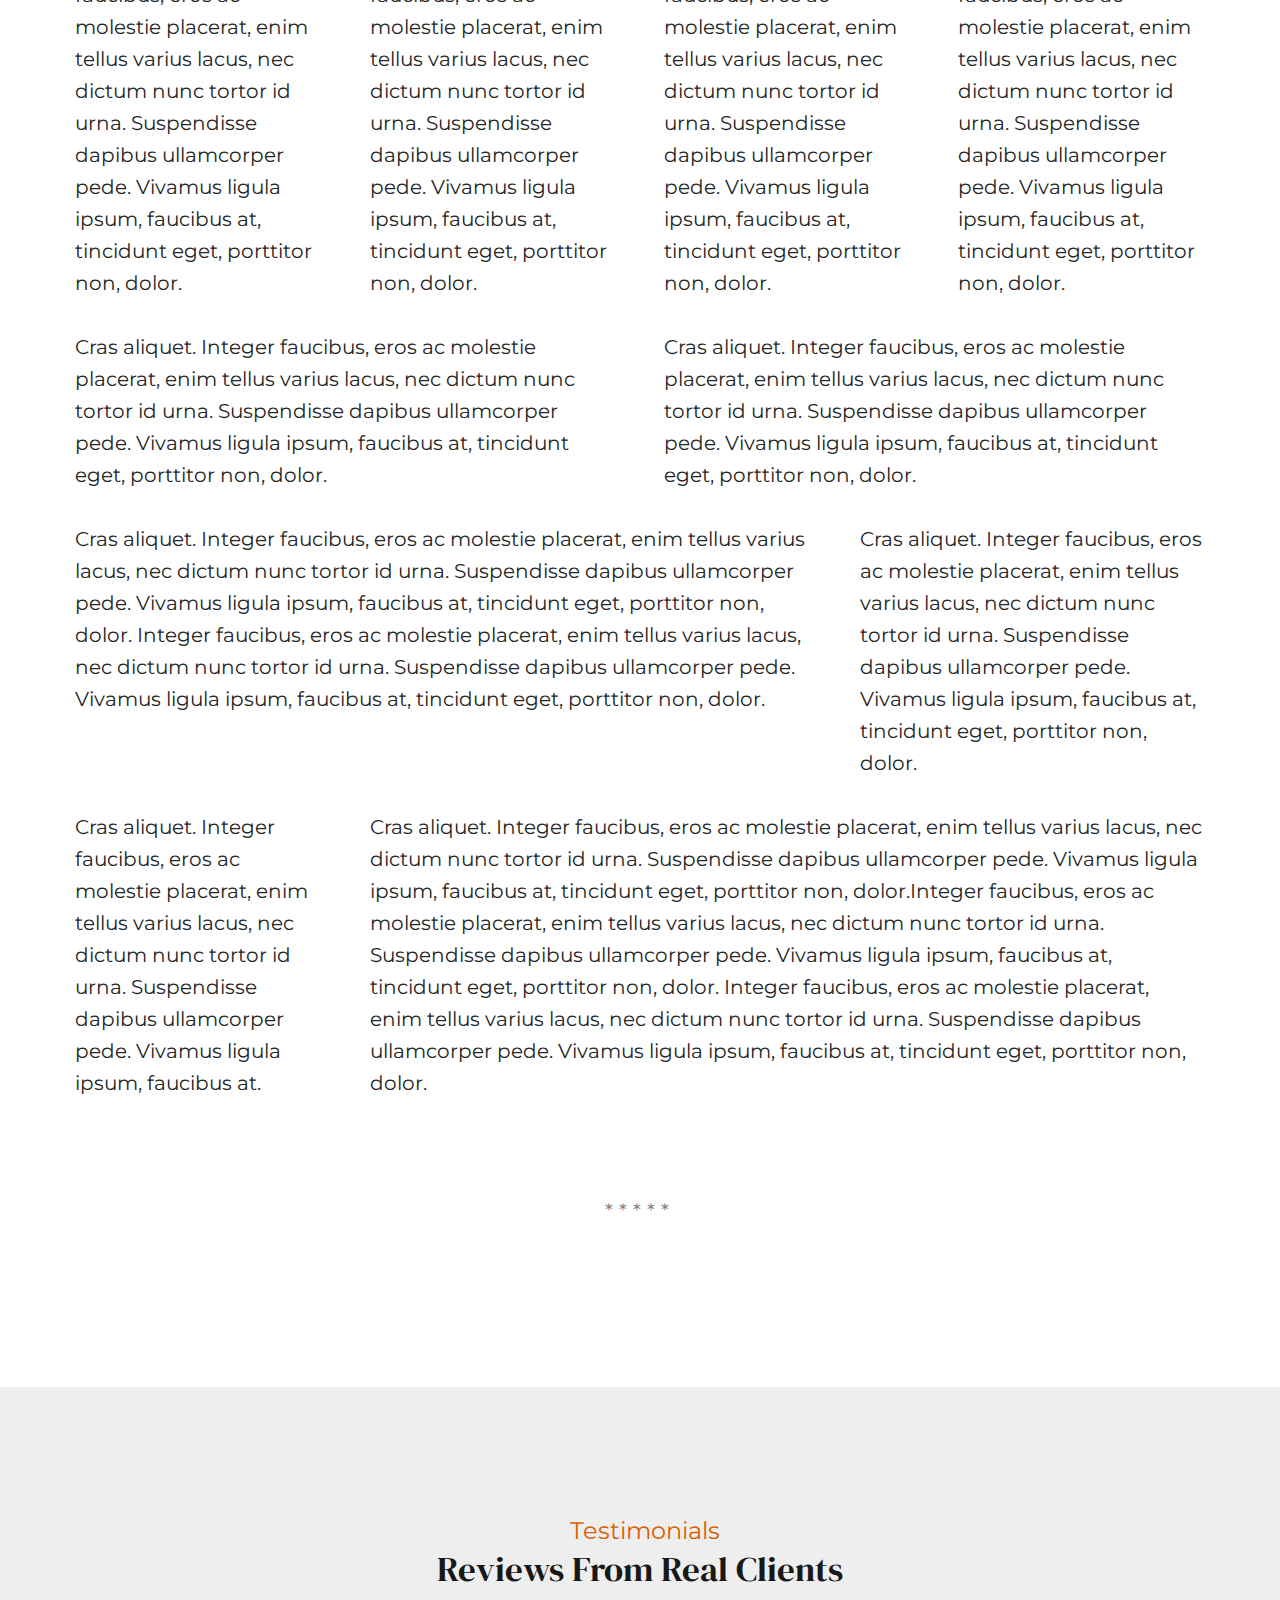
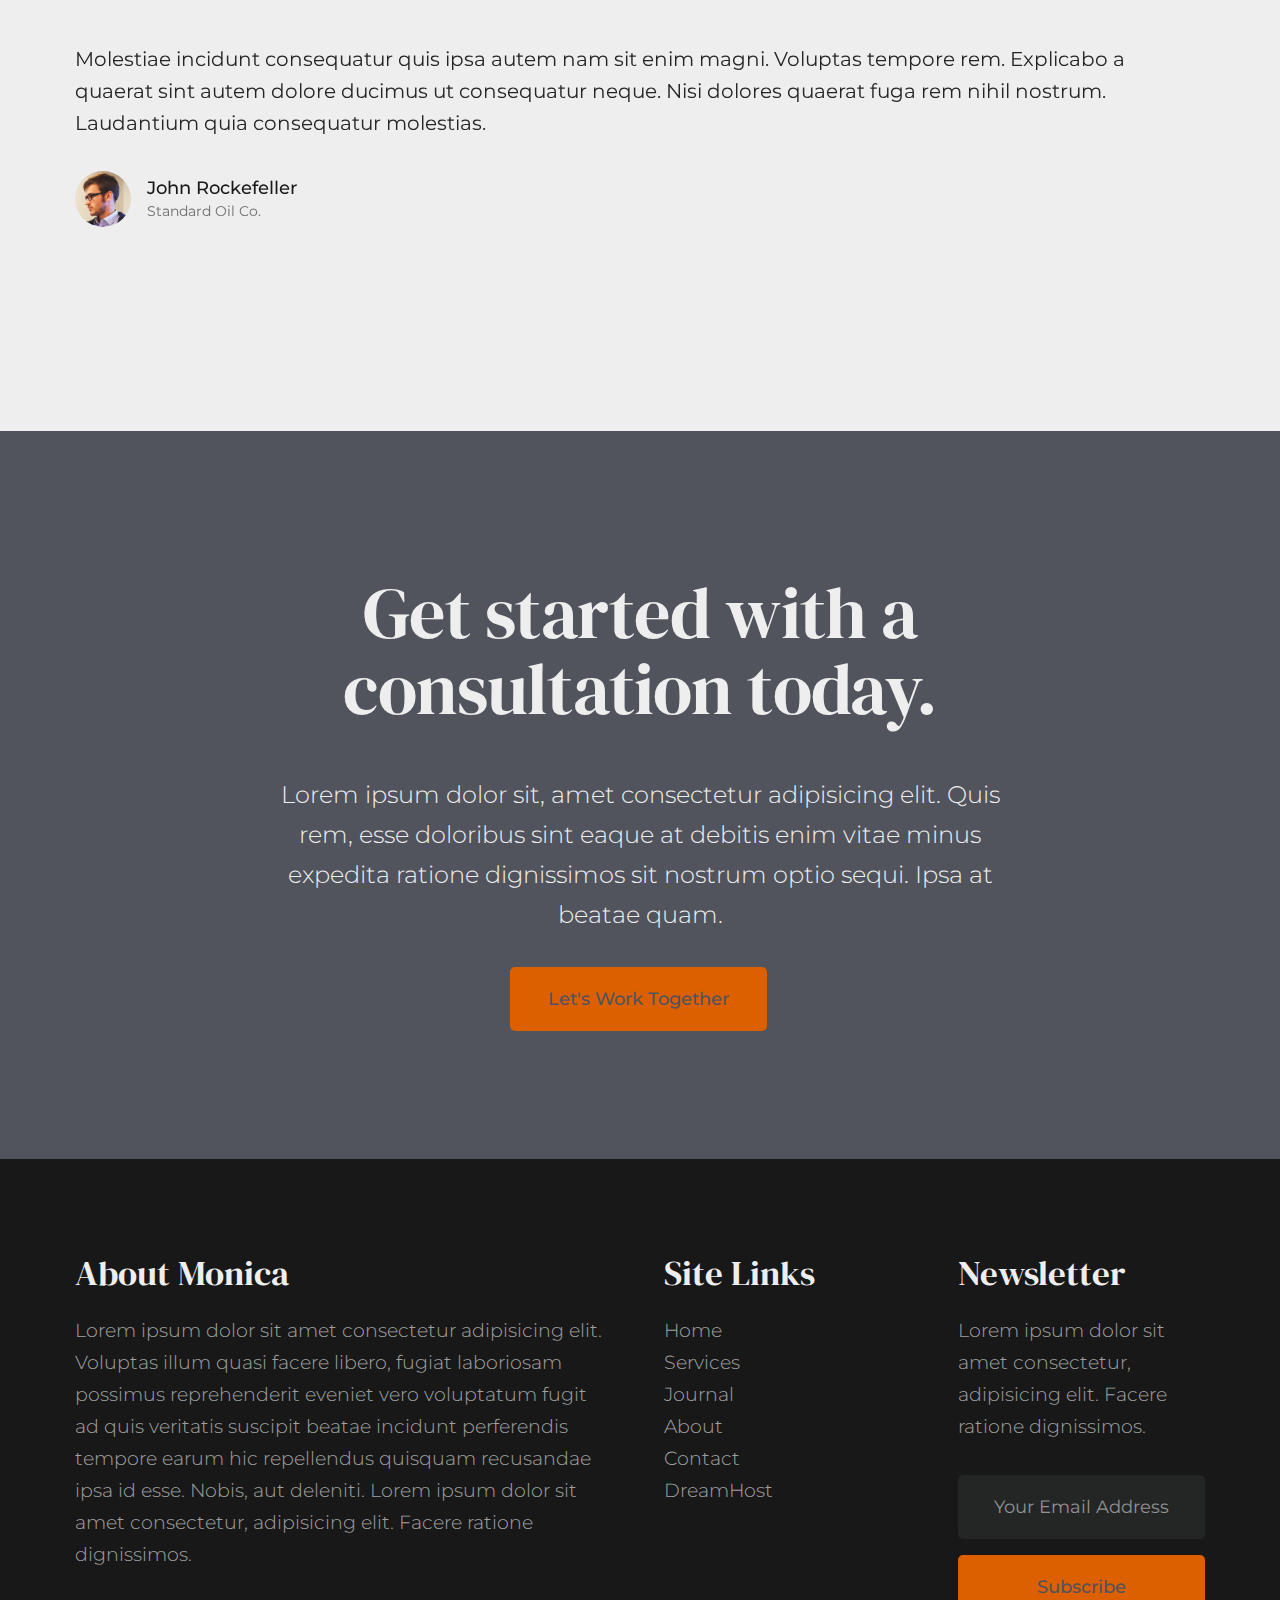
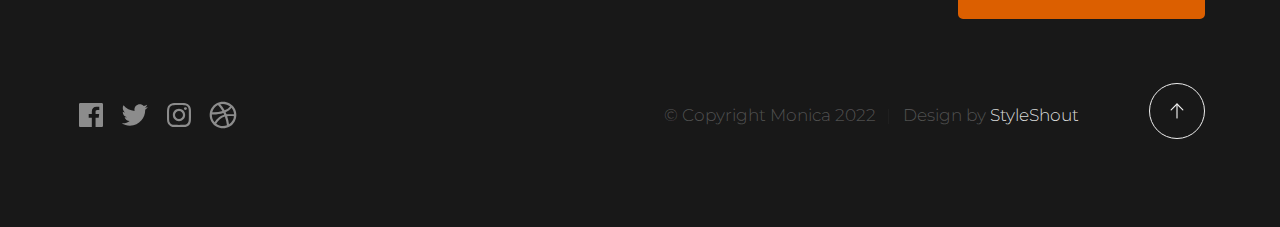
<file: styles.html>
<!DOCTYPE html>
<html lang="en" class="no-js" >
<head>

    <!--- basic page needs
    ================================================== -->
    <meta charset="utf-8">
    <meta name="viewport" content="width=device-width, initial-scale=1">
    <title>Styles - Monica</title>

    <script>
        document.documentElement.classList.remove('no-js');
        document.documentElement.classList.add('js');
    </script>

    <!-- CSS
    ================================================== -->
    <link rel="stylesheet" href="css/vendor.css">
    <link rel="stylesheet" href="css/styles.css">

    <!-- favicons
    ================================================== -->
    <link rel="apple-touch-icon" sizes="180x180" href="apple-touch-icon.png">
    <link rel="icon" type="image/png" sizes="32x32" href="favicon-32x32.png">
    <link rel="icon" type="image/png" sizes="16x16" href="favicon-16x16.png">
    <link rel="manifest" href="site.webmanifest">

</head>


<body id="top">


    <!-- preloader
    ================================================== -->
    <div id="preloader">
        <div id="loader" class="dots-fade">
            <div></div>
            <div></div>
            <div></div>
        </div>
    </div>


    <!-- page wrap
    ================================================== -->
    <div id="page" class="s-pagewrap">


        <!-- # site header 
        ================================================== -->
        <header class="s-header">

            <div class="row s-header__inner width-sixteen-col">

                <div class="s-header__block">
                    <div class="s-header__logo">
                        <a class="logo" href="index.html">
                            <img src="images/logo.svg" alt="Homepage">
                        </a>
                    </div>

                    <a class="s-header__menu-toggle" href="#0"><span>Menu</span></a>
                </div> <!-- end s-header__block -->

                <nav class="s-header__nav">
    
                    <ul class="s-header__menu-links">
                        <li><a href="about.html">About</a></li>
                        <li><a href="services.html">Services</a></li>
                        <li><a href="blog.html">Journal</a></li>
                        <li><a href="contact.html">Contact</a></li>
                    </ul> <!-- s-header__menu-links -->

                    <div class="s-header__contact">
                        <a href="contact.html" class="btn btn--primary s-header__contact-btn">Let's Work Together</a>                        
                    </div> <!-- s-header__contact -->
    
                </nav> <!-- end s-header__nav -->

            </div> <!-- end s-header__inner -->

        </header> <!-- end s-header -->


        <!-- # site main content
        ================================================== -->
        <section id="content" class="s-content">

               <section class="s-pageheader pageheader">
                    <div class="row">
                        <div class="column xl-12">
                            <h1 class="page-title">
                               Style Guide
                            </h1>                            
                        </div>
                    </div>
               </section> <!-- end pageheader --> 

               <section class="s-pagecontent pagecontent">

                    <div class="row row-x-center text-center">

                        <div class="column tab-12 xl-9">
            
                            <p class="lead">Lorem ipsum Officia elit ad tempor dolore est ex incididunt incididunt occaecat culpa deserunt 
                            sunt labore in cillum ullamco magna in Excepteur consequat in reprehenderit proident mollit incididunt officia commodo.
                            Duis ea officia sed dolor pariatur enim dolore dolore quis incididunt nulla exercitation commodo veniam et ea incididunt.
                            </p>
            
                            <hr>
                        </div>
            
                    </div> <!-- end row -->
            
                    <div class="row">
            
                        <div class="column mob-12 md-6 stack-on-900">
            
                            <h3>Paragraph and Image</h3>
            
                            <p><a href="#"><img width="120" height="120" class="u-pull-left" alt="sample-image" src="images/sample-image.jpg"></a>
                            Lorem ipsum dolor sit amet, consectetuer adipiscing elit. Donec libero. Suspendisse bibendum.Cras id urna. Morbi 
                            tincidunt, orci ac convallis aliquam, lectus turpis varius lorem, eu posuere nunc justo tempus leo. Donec mattis, 
                            purus nec placerat bibendum, dui pede condimentum odio, ac blandit ante orci ut diam. Cras fringilla magna. 
                            Phasellus suscipit, leo a pharetra condimentum, lorem tellus eleifend magna, eget fringilla velit magna id 
                            neque posuere nunc justo tempus leo. </p>
            
                            <p>
                            Lorem ipsum dolor sit amet, consectetuer adipiscing elit. Donec libero. Suspendisse bibendum. Cras id urna. 
                            Morbi tincidunt, orci ac convallis aliquam, lectus turpis varius lorem, eu posuere nunc justo tempus leo. 
                            Donec mattis, purus nec placerat bibendum, dui pede condimentumodio, ac blandit ante orci ut diam.	
                            </p>
            
                            <p>A <a href="#">link</a>,
                            <abbr title="this really isn't a very good description">abbrebation</abbr>,
                            <strong>strong text</strong>,
                            <em>em text</em>,
                            <del>deleted text</del>, and
                            <mark>this is a mark text.</mark>
                            <code>.code</code>
                            </p>
            
                        </div>
            
                        <div class="column mob-12 md-6">
            
                            <h3>Drop Caps</h3>
            
                            <p class="drop-cap">Far far away, behind the word mountains, far from the countries Vokalia and Consonantia,
                            there live the blind texts. Separated they live in Bookmarksgrove right at the coast of the
                            Semantics, a large language ocean. A small river named Duden flows by their place and supplies it with the 
                            necessary regelialia. Morbi tincidunt, orci ac convallis aliquam, lectus turpis varius lorem, 
                            euposuere nunc justo tempus leo. Donec mattis, purus nec placerat bibendum, dui pede condimentum odio, 
                            ac blandit ante orci ut diam. Cras fringilla magna. Phasellus suscipit, leo a pharetra condimentum, 
                            lorem tellus eleifend magna, eget fringilla velit magna id neque.
                            </p>
            
                            <h3>Small Print</h3>
            
                            <p><small>Lorem ipsum dolor sit amet, consectetuer adipiscing elit. Donec libero.</small></p>
                            
                    
            
                        </div>
            
                    </div> <!-- end row -->
            
                    <div class="row">
            
                        <div class="column xl-6 md-12">
            
                            <h3 class="u-add-bottom">Pull Quotes</h3>
            
                            <p>
                            Perspiciatis nemo unde et nobis modi consequatur officia amet. Ut enim 
                            tenetur provident maiores. Perspiciatis asperiores incidunt sequi 
                            quisquam. Enim aut. 
                            </p>
            
                            <figure class="pull-quote">
                                <blockquote>
                                    <p>
                                    When you look in the eyes of grace, when you meet grace, 
                                    when you embrace grace, when you see the nail prints in 
                                    grace’s hands and the fire in his eyes, when you feel his 
                                    relentless love for you - it will not motivate you to sin. 
                                    It will motivate you to righteousness.
                                    </p>
            
                                    <footer>
                                        <cite>Judah Smith</cite>
                                    </footer>
                                </blockquote>
                            </figure>
            
            
                        </div>
            
                        <div class="column xl-6 md-12">
            
                            <h3 class="h-add-bottom">Block Quotes</h3>
            
                            <blockquote cite="http://where-i-got-my-info-from.com">
                                <p>
                                For God so loved the world, that he gave his only Son, that whoever believes in 
                                him should not perish but have eternal life. For God did not send his Son into 
                                the world to condemn the world, but in order that the world might be 
                                saved through him.
                                </p>
            
                                <footer>
                                    <cite>
                                        <a href="#0">John 3:16-17 ESV</a>
                                    </cite>
                                </footer>
            
                            </blockquote>
            
                            <blockquote>
                                <p>There is a God-shaped vacuum in the heart of each man which cannot be satisfied 
                                by any created thing but only by God the Creator.</p>
            
                                <footer>
                                    <cite>Blaise Pascal</cite>
                                </footer>
            
                            </blockquote>
            
                        </div>
            
                    </div> <!-- end row -->
            
                    <div class="row u-add-half-bottom">
            
                        <div class="column xl-6 md-12">
            
                            <h3>Example Lists</h3>
            
                            <ol>
                                <li>Here is an example</li>
                                <li>of an ordered list.</li>
                                <li>A parent list item.
                                    <ul>
                                        <li>one</li>
                                        <li>two</li>
                                        <li>three</li>
                                    </ul>
                                    </li>
                                    <li>A list item.</li>
                                </ol>
            
                            <ul class="disc">
                                <li>Here is an example</li>
                                <li>of an unordered list.</li>
                            </ul>
            
                            <h3>Definition Lists</h3>
            
                            <h5>a) Multi-line Definitions (default) </h5>
            
                            <dl class="dictionary-style">
                                <dt><strong>This is a term</strong></dt>
                                    <dd>this is the definition of that term, which both live in a <code>dl</code>.</dd>
                                <dt><strong>Another Term</strong></dt>
                                    <dd>And it gets a definition too, which is this line</dd>
                                    <dd>This is a 2<sup>nd</sup> definition for a single term. A <code>dt</code> may be followed by multiple <code>dd</code>s.</dd>
                            </dl>
            
                            <h3 class="u-add-bottom">Skill Bars</h3>
            
                            <ul class="skill-bars">
                                <li>
                                <div class="progress percent90"><span>90%</span></div>
                                <strong>HTML</strong>
                                </li>
                                <li>
                                <div class="progress percent85"><span>85%</span></div>
                                <strong>CSS</strong>
                                </li>
                                <li>
                                <div class="progress percent70"><span>70%</span></div>
                                <strong>Javascript</strong>
                                </li>
                                <li>
                                <div class="progress percent95"><span>95%</span></div>
                                <strong>PHP</strong>
                                </li>
                                <li>
                                <div class="progress percent75"><span>75%</span></div>
                                <strong>Illustrator</strong>
                                </li>
                                <li>
                                <div class="progress percent90"><span>90%</span></div>
                                <strong>Figma</strong>
                                </li>
                            </ul>
            
                        </div>
            
                        <div class="column xl-6 md-12">
            
                            <h3 class="u-add-bottom">Buttons</h3>
            
                            <p>
                                <a class="btn btn--primary u-fullwidth" href="#0">Primary Button</a>
                                <a class="btn u-fullwidth" href="#0">Default Button</a>
                                <a class="btn btn--stroke u-fullwidth" href="#0">Stroke Button</a>
                            </p>
            
                            <h3>Stats Tabs</h3>
            
                            <ul class="stats-tabs">
                                <li><a href="#0">1,234 <em>Peter</em></a></li>
                                <li><a href="#0">567 <em>James</em></a></li>
                                <li><a href="#0">23,456 <em>John</em></a></li>
                                <li><a href="#0">3,456 <em>Andrew</em></a></li>
                                <li><a href="#0">456 <em>Philip</em></a></li>
                                <li><a href="#0">26 <em>Matthew</em></a></li>
                            </ul>
            
                            <h3 class="u-add-bottom">Code</h3>
            
<pre><code class="language-css">
    code {
    font-size: 1.4rem;
    margin: 0 .2rem;
    padding: .2rem .6rem;
    white-space: nowrap;
    background: #F1F1F1;
    border: 1px solid #E1E1E1;	
    border-radius: 3px;
    }
</code></pre>
            
                        </div>
            
                    </div> <!-- end row -->
            
                    <div class="row u-add-half-bottom">
            
                        <div class="column xl-6 md-12">
                                
                            <h1>H1 Heading Doloremque dolor voluptas est sequi omnis.</h1>
                            <p>Doloremque dolor voluptas est sequi omnis. Pariatur ut aut. Sed enim tempora qui veniam qui cum vel. 
                            Voluptas odit at vitae minima. In assumenda ut. Voluptatem totam impedit accusantium reiciendis excepturi aut qui accusamus praesentium.</p>
            
                            <h2>H2 Heading Doloremque dolor voluptas est sequi omnis.</h2>
                            <p>Doloremque dolor voluptas est sequi omnis. Pariatur ut aut. Sed enim tempora qui veniam qui cum vel. 
                            Voluptas odit at vitae minima. In assumenda ut. Voluptatem totam impedit accusantium reiciendis excepturi aut qui accusamus praesentium.</p>
            
                            <h3>H3 Heading Doloremque dolor voluptas est sequi omnis.</h3>
                            <p>Doloremque dolor voluptas est sequi omnis. Pariatur ut aut. Sed enim tempora qui veniam qui cum vel. 
                            Voluptas odit at vitae minima. In assumenda ut. Voluptatem totam impedit accusantium reiciendis excepturi aut qui accusamus praesentium.</p>
            
                            
                        </div>
            
                        <div class="column xl-6 md-12">
                            <h4>H4 Heading Doloremque dolor voluptas est sequi omnis.</h4>
                            <p>Doloremque dolor voluptas est sequi omnis. Pariatur ut aut. Sed enim tempora qui veniam qui cum vel. 
                            Voluptas odit at vitae minima. In assumenda ut. Voluptatem totam impedit accusantium reiciendis excepturi aut qui accusamus praesentium.</p>
            
                            <h5>H5 Heading Doloremque dolor voluptas est sequi omnis.</h5>
                            <p>Doloremque dolor voluptas est sequi omnis. Pariatur ut aut. Sed enim tempora qui veniam qui cum vel. 
                            Voluptas odit at vitae minima. In assumenda ut. Voluptatem totam impedit accusantium reiciendis excepturi aut qui accusamus praesentium.</p>
            
                            <h6>H6 Heading Doloremque dolor voluptas est sequi omnis.</h6>
                            <p>Doloremque dolor voluptas est sequi omnis. Pariatur ut aut. Sed enim tempora qui veniam qui cum vel. 
                            Voluptas odit at vitae minima. In assumenda ut. Voluptatem totam impedit accusantium reiciendis excepturi aut qui accusamus praesentium.</p>
                
                            
                        </div>
            
                    </div> <!-- end row -->
            
                    <div class="row u-add-half-bottom">
            
                        <div class="column xl-6 md-12">
            
                            <h3 class="u-add-bottom">Responsive Image</h3>
            
                            <figure>
                                <img src="images/wheel-500.jpg" 
                                srcset="images/wheel-1000.jpg 1000w, 
                                images/wheel-500.jpg 500w" 
                                sizes="(max-width: 1000px) 100vw, 1000px" alt="">
            
                                <figcaption>
                                    Here is some random picture.
                                </figcaption>
                            </figure>
            
                        </div>
            
                        <div class="column xl-6 md-12">
            
                            <h3 class="u-add-bottom">Responsive video</h3>
            
                            <div class="video-container">
                            <iframe src="https://player.vimeo.com/video/14592941?color=00a650&title=0&byline=0&portrait=0" width="500" height="281" frameborder="0" webkitallowfullscreen mozallowfullscreen allowfullscreen></iframe> 
                            </div>
            
                        </div>
                        
                    </div> <!-- end row -->
            
                    <div class="row u-add-bottom">
            
                        <div class="column xl-12">
            
                            <h3>Tables</h3>
                            <p>Be sure to use properly formed table markup with <code>&lt;thead&gt;</code> and <code>&lt;tbody&gt;</code> when building a <code>table</code>.</p>
            
                            <div class="table-responsive">
            
                                <table>
                                        <thead>
                                        <tr>
                                            <th>Name</th>
                                            <th>Age</th>
                                            <th>Sex</th>
                                            <th>Location</th>
                                        </tr>
                                        </thead>
                                        <tbody>
                                        <tr>
                                            <td>William J. Seymour</td>
                                            <td>34</td>
                                            <td>Male</td>
                                            <td>Azusa Street</td>
                                        </tr>
                                        <tr>
                                            <td>Jennie Evans Moore</td>
                                            <td>30</td>
                                            <td>Female</td>
                                            <td>Azusa Street</td>
                                        </tr>
                                        </tbody>
                                </table>
            
                            </div>
            
                        </div>
                        
                    </div> <!-- end row -->
            
                    <div class="row">
            
                        <div class="column xl-12">
                            <h3>Pagination</h3>
            
                            <nav class="pgn">
                                <ul>
                                    <li>
                                        <a class="pgn__prev" href="#0">
                                            <svg xmlns="http://www.w3.org/2000/svg" width="24" height="24" viewBox="0 0 24 24"><path d="M12.707 17.293L8.414 13H18v-2H8.414l4.293-4.293-1.414-1.414L4.586 12l6.707 6.707z"/></svg>
                                        </a>
                                    </li>
                                    <li><a class="pgn__num" href="#0">1</a></li>
                                    <li><span class="pgn__num current">2</span></li>
                                    <li><a class="pgn__num" href="#0">3</a></li>
                                    <li><a class="pgn__num" href="#0">4</a></li>
                                    <li><a class="pgn__num" href="#0">5</a></li>
                                    <li><span class="pgn__num dots">…</span></li>
                                    <li><a class="pgn__num" href="#0">8</a></li>
                                    <li>
                                        <a class="pgn__next" href="#0">
                                            <svg xmlns="http://www.w3.org/2000/svg" width="24" height="24" viewBox="0 0 24 24"><path d="M11.293 17.293l1.414 1.414L19.414 12l-6.707-6.707-1.414 1.414L15.586 11H6v2h9.586z"/></svg>
                                        </a>
                                    </li>
                                </ul>
                            </nav>
                        </div>
            
                    </div> <!-- end row -->
            
                    <div class="row">
            
                        <div class="column xl-6 md-12">
            
                            <h3 class="u-add-bottom">Form Styles</h3>
            
                            <form>
                                <div>
                                    <label for="sampleInput">Your email</label>
                                    <input class="u-fullwidth" type="email" placeholder="test@mailbox.com" id="sampleInput">
                                </div>
                                <div>
                                    <label for="sampleRecipientInput">Reason for contacting</label>
                                    <div class="ss-custom-select">
                                        <select class="u-fullwidth" id="sampleRecipientInput">
                                            <option value="Option 1">Questions</option>
                                            <option value="Option 2">Report</option>
                                            <option value="Option 3">Others</option>
                                        </select>
                                    </div>
                                </div>
                                
                                <label for="exampleMessage">Message</label>
                                <textarea class="u-fullwidth" placeholder="Your message" id="exampleMessage"></textarea>
            
                                <label class="u-add-bottom">
                                    <input type="checkbox">
                                    <span class="label-text">Send a copy to yourself</span>
                                </label>
                            
                                <input class="btn--primary u-fullwidth" type="submit" value="Submit">
                            </form>
            
                        </div>
            
                        <div class="column xl-6 md-12">
            
                            <h3>Alert Boxes</h3>
            
                            <br>
                            
                            <div class="alert-box alert-box--error">
                                <p>Error Message. Your Message Goes Here.</p>
                                <span class="alert-box__close"></span>
                            </div><!-- end error -->
                                    
                            <div class="alert-box alert-box--success">
                                <p>Success Message. Your Message Goes Here.</p>
                                <span class="alert-box__close"></span>
                            </div><!-- end success -->
                                    
                            <div class="alert-box alert-box--info">
                                <p>Info Message. Your Message Goes Here.</p>
                                <span class="alert-box__close"></span>
                            </div><!-- end info -->
                                    
                            <div class="alert-box alert-box--notice">
                                <p>Notice Message. Your Message Goes Here.</p>
                                <span class="alert-box__close"></span>
                            </div><!-- end notice -->
                        
                        </div>
            
                    </div> <!-- end row -->
            
                    <div class="row">
            
                        <div class="xl-12 column">
                        <h3 class="half-bottom">Grid Columns</h3>
                        </div>
            
                    </div> <!-- Row End-->
            
                    <!--<h4>1/3 Columns</h4>  -->
            
                    <div class="row">
            
                        <div class="xl-4 md-12 column">
                            <p>
                            Cras aliquet. Integer faucibus, eros ac molestie placerat, enim tellus varius lacus,
                            nec dictum nunc tortor id urna. Suspendisse dapibus ullamcorper pede. Vivamus ligula ipsum,
                            faucibus at, tincidunt eget, porttitor non, dolor. 
                            </p>
                        </div>
            
                        <div class="xl-4 md-12 column">
                            <p>
                            Cras aliquet. Integer faucibus, eros ac molestie placerat, enim tellus varius lacus,
                            nec dictum nunc tortor id urna. Suspendisse dapibus ullamcorper pede. Vivamus ligula ipsum,
                            faucibus at, tincidunt eget, porttitor non, dolor. 
                            </p>
                        </div>
            
                        <div class="xl-4 md-12 column">
                            <p>
                            Cras aliquet. Integer faucibus, eros ac molestie placerat, enim tellus varius lacus,
                            nec dictum nunc tortor id urna. Suspendisse dapibus ullamcorper pede. Vivamus ligula ipsum,
                            faucibus at, tincidunt eget, porttitor non, dolor. 
                            </p>
                        </div>
            
                    </div>
            
                    <!--<h4>1/4 Columns</h4>  -->
            
                    <div class="row">
            
                        <div class="xl-3 md-6 tab-12 column">
                            <p>
                            Cras aliquet. Integer faucibus, eros ac molestie placerat, enim tellus varius lacus,
                            nec dictum nunc tortor id urna. Suspendisse dapibus ullamcorper pede. Vivamus ligula ipsum,
                            faucibus at, tincidunt eget, porttitor non, dolor. 
                            </p>
                        </div>
            
                        <div class="xl-3 md-6 tab-12 column">
                            <p>
                            Cras aliquet. Integer faucibus, eros ac molestie placerat, enim tellus varius lacus,
                            nec dictum nunc tortor id urna. Suspendisse dapibus ullamcorper pede. Vivamus ligula ipsum,
                            faucibus at, tincidunt eget, porttitor non, dolor. 
                            </p>
                        </div>
            
                        <div class="xl-3 md-6 tab-12 column">
                            <p>
                            Cras aliquet. Integer faucibus, eros ac molestie placerat, enim tellus varius lacus,
                            nec dictum nunc tortor id urna. Suspendisse dapibus ullamcorper pede. Vivamus ligula ipsum,
                            faucibus at, tincidunt eget, porttitor non, dolor. 
                            </p>
                        </div>
            
                        <div class="xl-3 md-6 tab-12 column">
                            <p>
                            Cras aliquet. Integer faucibus, eros ac molestie placerat, enim tellus varius lacus,
                            nec dictum nunc tortor id urna. Suspendisse dapibus ullamcorper pede. Vivamus ligula ipsum,
                            faucibus at, tincidunt eget, porttitor non, dolor. 
                            </p>
                        </div>
            
                    </div>
            
                    <!--<h4>1/2 Columns</h4>  -->
            
                    <div class="row">
            
                        <div class="xl-6 tab-12 column">
                            <p>
                            Cras aliquet. Integer faucibus, eros ac molestie placerat, enim tellus varius lacus,
                            nec dictum nunc tortor id urna. Suspendisse dapibus ullamcorper pede. Vivamus ligula ipsum,
                            faucibus at, tincidunt eget, porttitor non, dolor. 
                            </p>
                        </div>
            
                        <div class="xl-6 tab-12 column">
                            <p>
                            Cras aliquet. Integer faucibus, eros ac molestie placerat, enim tellus varius lacus,
                            nec dictum nunc tortor id urna. Suspendisse dapibus ullamcorper pede. Vivamus ligula ipsum,
                            faucibus at, tincidunt eget, porttitor non, dolor. 
                            </p>
                        </div>
            
                    </div>
            
                    <!--<h4>2/3 Columns</h4>  -->
            
                    <div class="row">
            
                        <div class="xl-8 md-7 tab-12 column">
                            <p>
                            Cras aliquet. Integer faucibus, eros ac molestie placerat, enim tellus varius lacus,
                            nec dictum nunc tortor id urna. Suspendisse dapibus ullamcorper pede. Vivamus ligula ipsum,
                            faucibus at, tincidunt eget, porttitor non, dolor. Integer faucibus, eros ac molestie placerat, enim tellus varius lacus,
                            nec dictum nunc tortor id urna. Suspendisse dapibus ullamcorper pede. Vivamus ligula ipsum,
                            faucibus at, tincidunt eget, porttitor non, dolor.
                            </p>
                        </div>
            
                        <div class="xl-4 md-5 tab-12 column">
                            <p>
                            Cras aliquet. Integer faucibus, eros ac molestie placerat, enim tellus varius lacus,
                            nec dictum nunc tortor id urna. Suspendisse dapibus ullamcorper pede. Vivamus ligula ipsum,
                            faucibus at, tincidunt eget, porttitor non, dolor. 
                            </p>
                        </div>
            
                    </div>
            
                    <!--<h4>3/4 Columns</h4>  -->
            
                    <div class="row">
            
                        <div class="xl-3 md-5 tab-12 column">
                            <p>
                            Cras aliquet. Integer faucibus, eros ac molestie placerat, enim tellus varius lacus,
                            nec dictum nunc tortor id urna. Suspendisse dapibus ullamcorper pede. Vivamus ligula ipsum,
                            faucibus at. 
                            </p>
                        </div>
            
                        <div class="xl-9 md-7 tab-12 column">
                            <p>
                            Cras aliquet. Integer faucibus, eros ac molestie placerat, enim tellus varius lacus,
                            nec dictum nunc tortor id urna. Suspendisse dapibus ullamcorper pede. Vivamus ligula ipsum,
                            faucibus at, tincidunt eget, porttitor non, dolor.Integer faucibus, eros ac molestie placerat, enim tellus varius lacus,
                            nec dictum nunc tortor id urna. Suspendisse dapibus ullamcorper pede. Vivamus ligula ipsum,
                            faucibus at, tincidunt eget, porttitor non, dolor. Integer faucibus, eros ac molestie placerat, enim tellus varius lacus,
                            nec dictum nunc tortor id urna. Suspendisse dapibus ullamcorper pede. Vivamus ligula ipsum,
                            faucibus at, tincidunt eget, porttitor non, dolor.
                            </p>
                        </div>
            
                    </div> 
            
                    <hr class="fancy">

               </section> <!-- pagecontent -->

               <section class="s-testimonials">

                    <div class="s-testimonials__header row row-x-center text-center">
                        <div class="column xl-8 lg-12">
        
                            <p class="text-pretitle">
                            Testimonials
                            </p>
                            <h3>
                            Reviews From Real Clients
                            </h3>                        
        
                        </div>
                    </div> <!--end s-testimonials__header -->

                    <div class="row s-testimonials__content">
                        <div class="column xl-12 testimonials">

                            <div class="swiper-container testimonials__slider page-slider">

                                <div class="swiper-wrapper">
                                    <div class="testimonials__slide swiper-slide">
                                        <p>
                                        Molestiae incidunt consequatur quis ipsa autem nam sit enim magni. Voluptas tempore rem. 
                                        Explicabo a quaerat sint autem dolore ducimus ut consequatur neque. Nisi dolores quaerat fuga rem nihil nostrum.
                                        Laudantium quia consequatur molestias.
                                        </p>
                                        <div class="testimonials__author">
                                            <img src="images/avatars/user-01.jpg" alt="Author image" class="testimonials__avatar">
                                            <cite class="testimonials__cite">
                                                <strong>John Rockefeller</strong>
                                                <span>Standard Oil Co.</span>
                                            </cite>
                                        </div>
                                    </div>
                                    <div class="testimonials__slide swiper-slide">
                                        <p>
                                        Voluptas tempore rem. Molestiae incidunt consequatur quis ipsa autem nam sit enim magni. 
                                        Explicabo a quaerat sint autem dolore ducimus ut consequatur neque. Nisi dolores quaerat fuga rem nihil nostrum.
                                        Laudantium quia consequatur molestias.
                                        </p>
                                        <div class="testimonials__author">
                                            <img src="images/avatars/user-04.jpg" alt="Author image" class="testimonials__avatar">
                                            <cite class="testimonials__cite">
                                                <strong>Andrew Carnegie</strong>
                                                <span>Carnegie Steel Co.</span>
                                            </cite>
                                        </div>
                                    </div>
                                    <div class="testimonials__slide swiper-slide">
                                        <p>
                                        Nisi dolores quaerat fuga rem nihil nostrum. Molestiae incidunt consequatur quis ipsa autem nam sit enim magni. 
                                        Voluptas tempore rem. Explicabo a quaerat sint autem dolore ducimus ut consequatur neque. 
                                        Laudantium quia consequatur molestias.
                                        </p>
                                        <div class="testimonials__author">
                                            <img src="images/avatars/user-06.jpg" alt="Author image" class="testimonials__avatar">
                                            <cite class="testimonials__cite">
                                                <strong>Henry Ford</strong>
                                                <span>Ford Motor Co.</span>
                                            </cite>
                                        </div>
                                    </div>
                                    <div class="testimonials__slide swiper-slide">
                                        <p>
                                        Molestiae incidunt consequatur quis ipsa autem nam sit enim magni. Voluptas tempore rem. 
                                        Explicabo a quaerat sint autem dolore ducimus ut consequatur neque. Nisi dolores quaerat fuga rem nihil nostrum.
                                        Laudantium quia consequatur molestias.
                                        </p>
                                        <div class="testimonials__author">
                                            <img src="images/avatars/user-02.jpg" alt="Author image" class="testimonials__avatar">
                                            <cite class="testimonials__cite">
                                                <strong>John Morgan</strong>
                                                <span>JP Morgan & Co.</span>
                                            </cite>
                                        </div>
                                    </div> 
                                </div> <!-- end swiper-wrapper --> 

                                <div class="swiper-pagination"></div>

                            </div> <!--end testimonials__slider --> 

                        </div> <!-- testimonials -->
                    </div> <!--end s-testimonials__content -->

               </section> <!-- end s-testimonials -->

        </section> <!-- s-content-->

        <!-- # cta
        ================================================== -->
        <section id="cta" class="s-cta">

            <div class="row row-x-center text-center">
                <div class="column xl-8 lg-12">

                    <div class="s-cta__content">
                        <h2 class="text-display-title">
                        Get started with a consultation today.
                        </h2>
                        <p class="lead">
                        Lorem ipsum dolor sit, amet consectetur adipisicing elit. Quis rem, esse doloribus sint eaque at debitis enim vitae minus expedita ratione dignissimos sit nostrum optio sequi. Ipsa at beatae quam.
                        </p>
                        <a href="contact.html" class="btn btn--primary">Let's Work Together</a>
                    </div>

                </div>
            </div>

        </section> <!-- end s-cta -->


        <!-- # footer 
        ================================================== -->
        <footer class="s-footer">
            <div class="row s-footer__content">
                <div class="column xl-6 lg-6 md-12 s-footer__block s-footer__about">                    
                    <h3>About Monica</h3>
                    <p>
                    Lorem ipsum dolor sit amet consectetur adipisicing elit. Voluptas illum quasi facere libero, 
                    fugiat laboriosam possimus reprehenderit eveniet vero voluptatum fugit ad quis veritatis suscipit beatae 
                    incidunt perferendis tempore earum hic repellendus quisquam recusandae ipsa id esse. Nobis, aut deleniti.
                    Lorem ipsum dolor sit amet consectetur, adipisicing elit. Facere ratione dignissimos.
                    </p>               
                </div>                
                <div class="column xl-3 lg-6 md-12 s-footer__block s-footer__site-links">
                    <h3>Site Links</h3>
                    <ul class="link-list">
                        <li><a href="index.html">Home</a></li>
                        <li><a href="services.html">Services</a></li>
                        <li><a href="blog.html">Journal</a></li>
                        <li><a href="about.html">About</a></li>
                        <li><a href="contact.html">Contact</a></li>
                        <li><a href="https://www.dreamhost.com/r.cgi?287326">DreamHost</a></li>
                    </ul>
                </div>
                <div class="column xl-3 lg-6 md-12 tab-12 s-footer__block s-footer__newsletter">
                    <h3>Newsletter</h3>

                    <p>
                    Lorem ipsum dolor sit amet consectetur, adipisicing elit. Facere ratione dignissimos.
                    </p>

                    <div class="subscribe-form">
                        <form id="mc-form" class="mc-form">
                            <input type="email" name="EMAIL" id="mce-EMAIL" class="u-fullwidth text-center" placeholder="Your Email Address" title="The domain portion of the email address is invalid (the portion after the @)." pattern="^([^\x00-\x20\x22\x28\x29\x2c\x2e\x3a-\x3c\x3e\x40\x5b-\x5d\x7f-\xff]+|\x22([^\x0d\x22\x5c\x80-\xff]|\x5c[\x00-\x7f])*\x22)(\x2e([^\x00-\x20\x22\x28\x29\x2c\x2e\x3a-\x3c\x3e\x40\x5b-\x5d\x7f-\xff]+|\x22([^\x0d\x22\x5c\x80-\xff]|\x5c[\x00-\x7f])*\x22))*\x40([^\x00-\x20\x22\x28\x29\x2c\x2e\x3a-\x3c\x3e\x40\x5b-\x5d\x7f-\xff]+|\x5b([^\x0d\x5b-\x5d\x80-\xff]|\x5c[\x00-\x7f])*\x5d)(\x2e([^\x00-\x20\x22\x28\x29\x2c\x2e\x3a-\x3c\x3e\x40\x5b-\x5d\x7f-\xff]+|\x5b([^\x0d\x5b-\x5d\x80-\xff]|\x5c[\x00-\x7f])*\x5d))*(\.\w{2,})+$" required>
                            <input type="submit" name="subscribe" value="Subscribe" class="btn btn--primary btn--small u-fullwidth">
                            <!-- <div style="position: absolute; left: -5000px;" aria-hidden="true"><input type="text" name="b_cdb7b577e41181934ed6a6a44_9a91cfe7b3" tabindex="-1" value=""></div> -->
                            <div class="mc-status"></div>
                        </form>
                    </div>
                </div>
            </div>    
            
            <div class="row s-footer__bottom">
                <div class="column xl-6 lg-12">
                    <ul class="s-footer__social social-list">
                        <li>
                            <a href="#0">
                                <svg xmlns="http://www.w3.org/2000/svg" width="24" height="24" viewBox="0 0 24 24" style="fill:rgba(0, 0, 0, 1);transform:;-ms-filter:"><path d="M20,3H4C3.447,3,3,3.448,3,4v16c0,0.552,0.447,1,1,1h8.615v-6.96h-2.338v-2.725h2.338v-2c0-2.325,1.42-3.592,3.5-3.592 c0.699-0.002,1.399,0.034,2.095,0.107v2.42h-1.435c-1.128,0-1.348,0.538-1.348,1.325v1.735h2.697l-0.35,2.725h-2.348V21H20 c0.553,0,1-0.448,1-1V4C21,3.448,20.553,3,20,3z"></path></svg>
                                <span class="u-screen-reader-text">Facebook</span>
                            </a>
                        </li>
                        <li>
                            <a href="#0">
                                <svg xmlns="http://www.w3.org/2000/svg" width="24" height="24" viewBox="0 0 24 24" style="fill:rgba(0, 0, 0, 1);transform:;-ms-filter:"><path d="M19.633,7.997c0.013,0.175,0.013,0.349,0.013,0.523c0,5.325-4.053,11.461-11.46,11.461c-2.282,0-4.402-0.661-6.186-1.809 c0.324,0.037,0.636,0.05,0.973,0.05c1.883,0,3.616-0.636,5.001-1.721c-1.771-0.037-3.255-1.197-3.767-2.793 c0.249,0.037,0.499,0.062,0.761,0.062c0.361,0,0.724-0.05,1.061-0.137c-1.847-0.374-3.23-1.995-3.23-3.953v-0.05 c0.537,0.299,1.16,0.486,1.82,0.511C3.534,9.419,2.823,8.184,2.823,6.787c0-0.748,0.199-1.434,0.548-2.032 c1.983,2.443,4.964,4.04,8.306,4.215c-0.062-0.3-0.1-0.611-0.1-0.923c0-2.22,1.796-4.028,4.028-4.028 c1.16,0,2.207,0.486,2.943,1.272c0.91-0.175,1.782-0.512,2.556-0.973c-0.299,0.935-0.936,1.721-1.771,2.22 c0.811-0.088,1.597-0.312,2.319-0.624C21.104,6.712,20.419,7.423,19.633,7.997z"></path></svg>
                                <span class="u-screen-reader-text">Twitter</span>
                            </a>
                        </li>
                        <li>
                            <a href="#0">
                                <svg xmlns="http://www.w3.org/2000/svg" width="24" height="24" viewBox="0 0 24 24" style="fill:rgba(0, 0, 0, 1);transform:;-ms-filter:"><path d="M11.999,7.377c-2.554,0-4.623,2.07-4.623,4.623c0,2.554,2.069,4.624,4.623,4.624c2.552,0,4.623-2.07,4.623-4.624 C16.622,9.447,14.551,7.377,11.999,7.377L11.999,7.377z M11.999,15.004c-1.659,0-3.004-1.345-3.004-3.003 c0-1.659,1.345-3.003,3.004-3.003s3.002,1.344,3.002,3.003C15.001,13.659,13.658,15.004,11.999,15.004L11.999,15.004z"></path><circle cx="16.806" cy="7.207" r="1.078"></circle><path d="M20.533,6.111c-0.469-1.209-1.424-2.165-2.633-2.632c-0.699-0.263-1.438-0.404-2.186-0.42 c-0.963-0.042-1.268-0.054-3.71-0.054s-2.755,0-3.71,0.054C7.548,3.074,6.809,3.215,6.11,3.479C4.9,3.946,3.945,4.902,3.477,6.111 c-0.263,0.7-0.404,1.438-0.419,2.186c-0.043,0.962-0.056,1.267-0.056,3.71c0,2.442,0,2.753,0.056,3.71 c0.015,0.748,0.156,1.486,0.419,2.187c0.469,1.208,1.424,2.164,2.634,2.632c0.696,0.272,1.435,0.426,2.185,0.45 c0.963,0.042,1.268,0.055,3.71,0.055s2.755,0,3.71-0.055c0.747-0.015,1.486-0.157,2.186-0.419c1.209-0.469,2.164-1.424,2.633-2.633 c0.263-0.7,0.404-1.438,0.419-2.186c0.043-0.962,0.056-1.267,0.056-3.71s0-2.753-0.056-3.71C20.941,7.57,20.801,6.819,20.533,6.111z M19.315,15.643c-0.007,0.576-0.111,1.147-0.311,1.688c-0.305,0.787-0.926,1.409-1.712,1.711c-0.535,0.199-1.099,0.303-1.67,0.311 c-0.95,0.044-1.218,0.055-3.654,0.055c-2.438,0-2.687,0-3.655-0.055c-0.569-0.007-1.135-0.112-1.669-0.311 c-0.789-0.301-1.414-0.923-1.719-1.711c-0.196-0.534-0.302-1.099-0.311-1.669c-0.043-0.95-0.053-1.218-0.053-3.654 c0-2.437,0-2.686,0.053-3.655c0.007-0.576,0.111-1.146,0.311-1.687c0.305-0.789,0.93-1.41,1.719-1.712 c0.534-0.198,1.1-0.303,1.669-0.311c0.951-0.043,1.218-0.055,3.655-0.055c2.437,0,2.687,0,3.654,0.055 c0.571,0.007,1.135,0.112,1.67,0.311c0.786,0.303,1.407,0.925,1.712,1.712c0.196,0.534,0.302,1.099,0.311,1.669 c0.043,0.951,0.054,1.218,0.054,3.655c0,2.436,0,2.698-0.043,3.654H19.315z"></path></svg>
                                <span class="u-screen-reader-text">Instagram</span>
                            </a>
                        </li>
                        <li>
                            <a href="#0">
                                <svg xmlns="http://www.w3.org/2000/svg" width="24" height="24" viewBox="0 0 24 24" style="fill: rgba(0, 0, 0, 1);transform: ;msFilter:;"><path d="M20.66 6.98a9.932 9.932 0 0 0-3.641-3.64C15.486 2.447 13.813 2 12 2s-3.486.447-5.02 1.34c-1.533.893-2.747 2.107-3.64 3.64S2 10.187 2 12s.446 3.487 1.34 5.02a9.924 9.924 0 0 0 3.641 3.64C8.514 21.553 10.187 22 12 22s3.486-.447 5.02-1.34a9.932 9.932 0 0 0 3.641-3.64C21.554 15.487 22 13.813 22 12s-.446-3.487-1.34-5.02zM12 3.66c2 0 3.772.64 5.32 1.919-.92 1.174-2.286 2.14-4.1 2.9-1.002-1.813-2.088-3.327-3.261-4.54A7.715 7.715 0 0 1 12 3.66zM5.51 6.8a8.116 8.116 0 0 1 2.711-2.22c1.212 1.201 2.325 2.7 3.34 4.5-2 .6-4.114.9-6.341.9-.573 0-1.006-.013-1.3-.04A8.549 8.549 0 0 1 5.51 6.8zM3.66 12c0-.054.003-.12.01-.2.007-.08.01-.146.01-.2.254.014.641.02 1.161.02 2.666 0 5.146-.367 7.439-1.1.187.373.381.793.58 1.26-1.32.293-2.674 1.006-4.061 2.14S6.4 16.247 5.76 17.5c-1.4-1.587-2.1-3.42-2.1-5.5zM12 20.34c-1.894 0-3.594-.587-5.101-1.759.601-1.187 1.524-2.322 2.771-3.401 1.246-1.08 2.483-1.753 3.71-2.02a29.441 29.441 0 0 1 1.56 6.62 8.166 8.166 0 0 1-2.94.56zm7.08-3.96a8.351 8.351 0 0 1-2.58 2.621c-.24-2.08-.7-4.107-1.379-6.081.932-.066 1.765-.1 2.5-.1.799 0 1.686.034 2.659.1a8.098 8.098 0 0 1-1.2 3.46zm-1.24-5c-1.16 0-2.233.047-3.22.14a27.053 27.053 0 0 0-.68-1.62c2.066-.906 3.532-2.006 4.399-3.3 1.2 1.414 1.854 3.027 1.96 4.84-.812-.04-1.632-.06-2.459-.06z"></path></svg>
                                <span class="u-screen-reader-text">Dribbble</span>
                            </a>
                        </li>
                    </ul> <!-- end s-footer__social -->
                </div>
                <div class="column xl-6 lg-12">
                    <p class="ss-copyright">
                        <span>© Copyright Monica 2022</span> 
                        <span>Design by <a href="https://www.styleshout.com/">StyleShout</a></span>
                    </p>
                </div>

                <div class="ss-go-top">
                    <a class="smoothscroll" title="Back to Top" href="#top">
                        <svg xmlns="http://www.w3.org/2000/svg" viewBox="0 0 24 24" width="36" height="36" fill="none" stroke="#ffffff" stroke-width="1" stroke-linecap="round" stroke-linejoin="round">&lt;!--!  Atomicons Free 1.00 by @atisalab License - https://atomicons.com/license/ (Icons: CC BY 4.0) Copyright 2021 Atomicons --&gt;<polyline points="17 11 12 6 7 11"></polyline><line x1="12" y1="18" x2="12" y2="6"></line></svg>
                    </a>
                </div> <!-- end ss-go-top -->
            </div>
            
        </footer> <!-- end s-footer -->

    </div> <!-- end page-wrap -->

    <!-- Java Script
    ================================================== -->
    <script src="js/plugins.js"></script>
    <script src="js/main.js"></script>

</body>
</html>
</file>
<file: css/vendor.css>
/* ===================================================================
 * Monica Third-party Stylesheets
 * Template Ver. 1.0.0
 * 12-13-2022
 * -------------------------------------------------------------------
 *
 * TOC:
 * # PrismJS
 * # Swiper
 *
 * ------------------------------------------------------------------- */


/* ===================================================================
 * # PrismJS 1.20.0
 *   https://prismjs.com/download.html#themes=prism-okaidia&languages=markup+css+clike+javascript+markup-templating+php 
 *   
 *   okaidia theme for JavaScript, CSS and HTML
 *   Loosely based on Monokai textmate theme by http://www.monokai.nl/
 *   @author ocodia
 * ------------------------------------------------------------------- */
code[class*=language-],
pre[class*=language-] {
  color          : #f8f8f2;
  background     : none;
  text-shadow    : 0 1px rgba(0, 0, 0, 0.3);
  font-family    : var(--font-mono);
  font-size      : calc(var(--text-size) * 0.9444);
  text-align     : left;
  white-space    : pre;
  word-spacing   : normal;
  word-break     : normal;
  word-wrap      : normal;
  line-height    : var(--vspace-1);
  -moz-tab-size  : 4;
  -o-tab-size    : 4;
  tab-size       : 4;
  -webkit-hyphens: none;
  -ms-hyphens    : none;
  hyphens        : none;
}

/* Code blocks */
pre[class*=language-] {
  padding : var(--vspace-0_5) 0 var(--vspace-1);
  margin  : var(--vspace-1) 0;
  overflow: auto;
}

:not(pre)>code[class*=language-],
pre[class*=language-] {
  background: #272822;
}

/* Inline code */
:not(pre)>code[class*=language-] {
  padding    : 0.1em;
  white-space: normal;
}

.token.comment,
.token.prolog,
.token.doctype,
.token.cdata {
  color: slategray;
}

.token.punctuation {
  color: #f8f8f2;
}

.token.namespace {
  opacity: 0.7;
}

.token.property,
.token.tag,
.token.constant,
.token.symbol,
.token.deleted {
  color: #f92672;
}

.token.boolean,
.token.number {
  color: #ae81ff;
}

.token.selector,
.token.attr-name,
.token.string,
.token.char,
.token.builtin,
.token.inserted {
  color: #a6e22e;
}

.token.operator,
.token.entity,
.token.url,
.language-css .token.string,
.style .token.string,
.token.variable {
  color: #f8f8f2;
}

.token.atrule,
.token.attr-value,
.token.function,
.token.class-name {
  color: #e6db74;
}

.token.keyword {
  color: #66d9ef;
}

.token.regex,
.token.important {
  color: #fd971f;
}

.token.important,
.token.bold {
  font-weight: bold;
}

.token.italic {
  font-style: italic;
}

.token.entity {
  cursor: help;
}



/* ===================================================================
 * # Swiper 6.4.5
 *   Most modern mobile touch slider and framework with hardware accelerated transitions
 *   https://swiperjs.com
 *
 *   Copyright 2014-2020 Vladimir Kharlampidi
 *
 *   Released under the MIT License
 *
 *   Released on: December 18, 2020
 * ------------------------------------------------------------------- */
@font-face {
  font-family: "swiper-icons";
  src        : url("data:application/font-woff;charset=utf-8;base64, [base64]//wADZ2x5ZgAAAywAAADMAAAD2MHtryVoZWFkAAABbAAAADAAAAA2E2+eoWhoZWEAAAGcAAAAHwAAACQC9gDzaG10eAAAAigAAAAZAAAArgJkABFsb2NhAAAC0AAAAFoAAABaFQAUGG1heHAAAAG8AAAAHwAAACAAcABAbmFtZQAAA/gAAAE5AAACXvFdBwlwb3N0AAAFNAAAAGIAAACE5s74hXjaY2BkYGAAYpf5Hu/j+W2+MnAzMYDAzaX6QjD6/4//Bxj5GA8AuRwMYGkAPywL13jaY2BkYGA88P8Agx4j+/8fQDYfA1AEBWgDAIB2BOoAeNpjYGRgYNBh4GdgYgABEMnIABJzYNADCQAACWgAsQB42mNgYfzCOIGBlYGB0YcxjYGBwR1Kf2WQZGhhYGBiYGVmgAFGBiQQkOaawtDAoMBQxXjg/wEGPcYDDA4wNUA2CCgwsAAAO4EL6gAAeNpj2M0gyAACqxgGNWBkZ2D4/wMA+xkDdgAAAHjaY2BgYGaAYBkGRgYQiAHyGMF8FgYHIM3DwMHABGQrMOgyWDLEM1T9/w8UBfEMgLzE////P/5//f/V/xv+r4eaAAeMbAxwIUYmIMHEgKYAYjUcsDAwsLKxc3BycfPw8jEQA/[base64]/uznmfPFBNODM2K7MTQ45YEAZqGP81AmGGcF3iPqOop0r1SPTaTbVkfUe4HXj97wYE+yNwWYxwWu4v1ugWHgo3S1XdZEVqWM7ET0cfnLGxWfkgR42o2PvWrDMBSFj/IHLaF0zKjRgdiVMwScNRAoWUoH78Y2icB/yIY09An6AH2Bdu/UB+yxopYshQiEvnvu0dURgDt8QeC8PDw7Fpji3fEA4z/PEJ6YOB5hKh4dj3EvXhxPqH/SKUY3rJ7srZ4FZnh1PMAtPhwP6fl2PMJMPDgeQ4rY8YT6Gzao0eAEA409DuggmTnFnOcSCiEiLMgxCiTI6Cq5DZUd3Qmp10vO0LaLTd2cjN4fOumlc7lUYbSQcZFkutRG7g6JKZKy0RmdLY680CDnEJ+UMkpFFe1RN7nxdVpXrC4aTtnaurOnYercZg2YVmLN/d/gczfEimrE/fs/bOuq29Zmn8tloORaXgZgGa78yO9/cnXm2BpaGvq25Dv9S4E9+5SIc9PqupJKhYFSSl47+Qcr1mYNAAAAeNptw0cKwkAAAMDZJA8Q7OUJvkLsPfZ6zFVERPy8qHh2YER+3i/BP83vIBLLySsoKimrqKqpa2hp6+jq6RsYGhmbmJqZSy0sraxtbO3sHRydnEMU4uR6yx7JJXveP7WrDycAAAAAAAH//wACeNpjYGRgYOABYhkgZgJCZgZNBkYGLQZtIJsFLMYAAAw3ALgAeNolizEKgDAQBCchRbC2sFER0YD6qVQiBCv/H9ezGI6Z5XBAw8CBK/m5iQQVauVbXLnOrMZv2oLdKFa8Pjuru2hJzGabmOSLzNMzvutpB3N42mNgZGBg4GKQYzBhYMxJLMlj4GBgAYow/P/PAJJhLM6sSoWKfWCAAwDAjgbRAAB42mNgYGBkAIIbCZo5IPrmUn0hGA0AO8EFTQAA") format("woff");
  font-weight: 400;
  font-style : normal;
}

:root {
  --swiper-theme-color: #007aff;
}

.swiper-container {
  margin-left : auto;
  margin-right: auto;
  position    : relative;
  overflow    : hidden;
  list-style  : none;
  padding     : 0;
  /* Fix of Webkit flickering */
  z-index     : 1;
}

.swiper-container-vertical>.swiper-wrapper {
  flex-direction: column;
}

.swiper-wrapper {
  position           : relative;
  width              : 100%;
  height             : 100%;
  z-index            : 1;
  display            : flex;
  transition-property: transform;
  box-sizing         : content-box;
}

.swiper-container-android .swiper-slide,
.swiper-wrapper {
  transform: translate3d(0px, 0, 0);
}

.swiper-container-multirow>.swiper-wrapper {
  flex-wrap: wrap;
}

.swiper-container-multirow-column>.swiper-wrapper {
  flex-wrap     : wrap;
  flex-direction: column;
}

.swiper-container-free-mode>.swiper-wrapper {
  transition-timing-function: ease-out;
  margin                    : 0 auto;
}

.swiper-slide {
  flex-shrink        : 0;
  width              : 100%;
  height             : 100%;
  position           : relative;
  transition-property: transform;
}

.swiper-slide-invisible-blank {
  visibility: hidden;
}

/* Auto Height */
.swiper-container-autoheight,
.swiper-container-autoheight .swiper-slide {
  height: auto;
}

.swiper-container-autoheight .swiper-wrapper {
  align-items        : flex-start;
  transition-property: transform, height;
}

/* 3D Effects */
.swiper-container-3d {
  perspective: 1200px;
}

.swiper-container-3d .swiper-wrapper,
.swiper-container-3d .swiper-slide,
.swiper-container-3d .swiper-slide-shadow-left,
.swiper-container-3d .swiper-slide-shadow-right,
.swiper-container-3d .swiper-slide-shadow-top,
.swiper-container-3d .swiper-slide-shadow-bottom,
.swiper-container-3d .swiper-cube-shadow {
  transform-style: preserve-3d;
}

.swiper-container-3d .swiper-slide-shadow-left,
.swiper-container-3d .swiper-slide-shadow-right,
.swiper-container-3d .swiper-slide-shadow-top,
.swiper-container-3d .swiper-slide-shadow-bottom {
  position      : absolute;
  left          : 0;
  top           : 0;
  width         : 100%;
  height        : 100%;
  pointer-events: none;
  z-index       : 10;
}

.swiper-container-3d .swiper-slide-shadow-left {
  background-image: linear-gradient(to left, rgba(0, 0, 0, 0.5), rgba(0, 0, 0, 0));
}

.swiper-container-3d .swiper-slide-shadow-right {
  background-image: linear-gradient(to right, rgba(0, 0, 0, 0.5), rgba(0, 0, 0, 0));
}

.swiper-container-3d .swiper-slide-shadow-top {
  background-image: linear-gradient(to top, rgba(0, 0, 0, 0.5), rgba(0, 0, 0, 0));
}

.swiper-container-3d .swiper-slide-shadow-bottom {
  background-image: linear-gradient(to bottom, rgba(0, 0, 0, 0.5), rgba(0, 0, 0, 0));
}

/* CSS Mode */
.swiper-container-css-mode>.swiper-wrapper {
  overflow          : auto;
  scrollbar-width   : none;
  /* For Firefox */
  -ms-overflow-style: none;
  /* For Internet Explorer and Edge */
}

.swiper-container-css-mode>.swiper-wrapper::-webkit-scrollbar {
  display: none;
}

.swiper-container-css-mode>.swiper-wrapper>.swiper-slide {
  scroll-snap-align: start start;
}

.swiper-container-horizontal.swiper-container-css-mode>.swiper-wrapper {
  -ms-scroll-snap-type: x mandatory;
  scroll-snap-type    : x mandatory;
}

.swiper-container-vertical.swiper-container-css-mode>.swiper-wrapper {
  -ms-scroll-snap-type: y mandatory;
  scroll-snap-type    : y mandatory;
}

:root {
  --swiper-navigation-size   : 44px;
  /*
    --swiper-navigation-color: var(--swiper-theme-color);
    */
}

.swiper-button-prev,
.swiper-button-next {
  position       : absolute;
  top            : 50%;
  width          : calc(var(--swiper-navigation-size) / 44 * 27);
  height         : var(--swiper-navigation-size);
  margin-top     : calc(-1 * var(--swiper-navigation-size) / 2);
  z-index        : 10;
  cursor         : pointer;
  display        : flex;
  align-items    : center;
  justify-content: center;
  color          : var(--swiper-navigation-color, var(--swiper-theme-color));
}

.swiper-button-prev.swiper-button-disabled,
.swiper-button-next.swiper-button-disabled {
  opacity       : 0.35;
  cursor        : auto;
  pointer-events: none;
}

.swiper-button-prev:after,
.swiper-button-next:after {
  font-family   : swiper-icons;
  font-size     : var(--swiper-navigation-size);
  text-transform: none !important;
  letter-spacing: 0;
  text-transform: none;
  font-variant  : initial;
  line-height   : 1;
}

.swiper-button-prev,
.swiper-container-rtl .swiper-button-next {
  left : 10px;
  right: auto;
}

.swiper-button-prev:after,
.swiper-container-rtl .swiper-button-next:after {
  content: "prev";
}

.swiper-button-next,
.swiper-container-rtl .swiper-button-prev {
  right: 10px;
  left : auto;
}

.swiper-button-next:after,
.swiper-container-rtl .swiper-button-prev:after {
  content: "next";
}

.swiper-button-prev.swiper-button-white,
.swiper-button-next.swiper-button-white {
  --swiper-navigation-color: #ffffff;
}

.swiper-button-prev.swiper-button-black,
.swiper-button-next.swiper-button-black {
  --swiper-navigation-color: #000000;
}

.swiper-button-lock {
  display: none;
}

:root {
  /*
    --swiper-pagination-color: var(--swiper-theme-color);
    */
}

.swiper-pagination {
  position  : absolute;
  text-align: center;
  transition: 300ms opacity;
  transform : translate3d(0, 0, 0);
  z-index   : 10;
}

.swiper-pagination.swiper-pagination-hidden {
  opacity: 0;
}

/* Common Styles */
.swiper-pagination-fraction,
.swiper-pagination-custom,
.swiper-container-horizontal>.swiper-pagination-bullets {
  bottom: 10px;
  left  : 0;
  width : 100%;
}

/* Bullets */
.swiper-pagination-bullets-dynamic {
  overflow : hidden;
  font-size: 0;
}

.swiper-pagination-bullets-dynamic .swiper-pagination-bullet {
  transform: scale(0.33);
  position : relative;
}

.swiper-pagination-bullets-dynamic .swiper-pagination-bullet-active {
  transform: scale(1);
}

.swiper-pagination-bullets-dynamic .swiper-pagination-bullet-active-main {
  transform: scale(1);
}

.swiper-pagination-bullets-dynamic .swiper-pagination-bullet-active-prev {
  transform: scale(0.66);
}

.swiper-pagination-bullets-dynamic .swiper-pagination-bullet-active-prev-prev {
  transform: scale(0.33);
}

.swiper-pagination-bullets-dynamic .swiper-pagination-bullet-active-next {
  transform: scale(0.66);
}

.swiper-pagination-bullets-dynamic .swiper-pagination-bullet-active-next-next {
  transform: scale(0.33);
}

.swiper-pagination-bullet {
  width        : 8px;
  height       : 8px;
  display      : inline-block;
  border-radius: 100%;
  background   : #000;
  opacity      : 0.2;
}

button.swiper-pagination-bullet {
  border            : none;
  margin            : 0;
  padding           : 0;
  box-shadow        : none;
  -webkit-appearance: none;
  -moz-appearance   : none;
  appearance        : none;
}

.swiper-pagination-clickable .swiper-pagination-bullet {
  cursor: pointer;
}

.swiper-pagination-bullet-active {
  opacity   : 1;
  background: var(--swiper-pagination-color, var(--swiper-theme-color));
}

.swiper-container-vertical>.swiper-pagination-bullets {
  right    : 10px;
  top      : 50%;
  transform: translate3d(0px, -50%, 0);
}

.swiper-container-vertical>.swiper-pagination-bullets .swiper-pagination-bullet {
  margin : 6px 0;
  display: block;
}

.swiper-container-vertical>.swiper-pagination-bullets.swiper-pagination-bullets-dynamic {
  top      : 50%;
  transform: translateY(-50%);
  width    : 8px;
}

.swiper-container-vertical>.swiper-pagination-bullets.swiper-pagination-bullets-dynamic .swiper-pagination-bullet {
  display   : inline-block;
  transition: 200ms transform, 200ms top;
}

.swiper-container-horizontal>.swiper-pagination-bullets .swiper-pagination-bullet {
  margin: 0 4px;
}

.swiper-container-horizontal>.swiper-pagination-bullets.swiper-pagination-bullets-dynamic {
  left       : 50%;
  transform  : translateX(-50%);
  white-space: nowrap;
}

.swiper-container-horizontal>.swiper-pagination-bullets.swiper-pagination-bullets-dynamic .swiper-pagination-bullet {
  transition: 200ms transform, 200ms left;
}

.swiper-container-horizontal.swiper-container-rtl>.swiper-pagination-bullets-dynamic .swiper-pagination-bullet {
  transition: 200ms transform, 200ms right;
}

/* Progress */
.swiper-pagination-progressbar {
  background: rgba(0, 0, 0, 0.25);
  position  : absolute;
}

.swiper-pagination-progressbar .swiper-pagination-progressbar-fill {
  background      : var(--swiper-pagination-color, var(--swiper-theme-color));
  position        : absolute;
  left            : 0;
  top             : 0;
  width           : 100%;
  height          : 100%;
  transform       : scale(0);
  transform-origin: left top;
}

.swiper-container-rtl .swiper-pagination-progressbar .swiper-pagination-progressbar-fill {
  transform-origin: right top;
}

.swiper-container-horizontal>.swiper-pagination-progressbar,
.swiper-container-vertical>.swiper-pagination-progressbar.swiper-pagination-progressbar-opposite {
  width : 100%;
  height: 4px;
  left  : 0;
  top   : 0;
}

.swiper-container-vertical>.swiper-pagination-progressbar,
.swiper-container-horizontal>.swiper-pagination-progressbar.swiper-pagination-progressbar-opposite {
  width : 4px;
  height: 100%;
  left  : 0;
  top   : 0;
}

.swiper-pagination-white {
  --swiper-pagination-color: #ffffff;
}

.swiper-pagination-black {
  --swiper-pagination-color: #000000;
}

.swiper-pagination-lock {
  display: none;
}

/* Scrollbar */
.swiper-scrollbar {
  border-radius   : 10px;
  position        : relative;
  -ms-touch-action: none;
  background      : rgba(0, 0, 0, 0.1);
}

.swiper-container-horizontal>.swiper-scrollbar {
  position: absolute;
  left    : 1%;
  bottom  : 3px;
  z-index : 50;
  height  : 5px;
  width   : 98%;
}

.swiper-container-vertical>.swiper-scrollbar {
  position: absolute;
  right   : 3px;
  top     : 1%;
  z-index : 50;
  width   : 5px;
  height  : 98%;
}

.swiper-scrollbar-drag {
  height       : 100%;
  width        : 100%;
  position     : relative;
  background   : rgba(0, 0, 0, 0.5);
  border-radius: 10px;
  left         : 0;
  top          : 0;
}

.swiper-scrollbar-cursor-drag {
  cursor: move;
}

.swiper-scrollbar-lock {
  display: none;
}

.swiper-zoom-container {
  width          : 100%;
  height         : 100%;
  display        : flex;
  justify-content: center;
  align-items    : center;
  text-align     : center;
}

.swiper-zoom-container>img,
.swiper-zoom-container>svg,
.swiper-zoom-container>canvas {
  max-width    : 100%;
  max-height   : 100%;
  -o-object-fit: contain;
  object-fit   : contain;
}

.swiper-slide-zoomed {
  cursor: move;
}

/* Preloader */
:root {
  /*
    --swiper-preloader-color: var(--swiper-theme-color);
    */
}

.swiper-lazy-preloader {
  width            : 42px;
  height           : 42px;
  position         : absolute;
  left             : 50%;
  top              : 50%;
  margin-left      : -21px;
  margin-top       : -21px;
  z-index          : 10;
  transform-origin : 50%;
  -webkit-animation: swiper-preloader-spin 1s infinite linear;
  animation        : swiper-preloader-spin 1s infinite linear;
  box-sizing       : border-box;
  border           : 4px solid var(--swiper-preloader-color, var(--swiper-theme-color));
  border-radius    : 50%;
  border-top-color : transparent;
}

.swiper-lazy-preloader-white {
  --swiper-preloader-color: #fff;
}

.swiper-lazy-preloader-black {
  --swiper-preloader-color: #000;
}

@-webkit-keyframes swiper-preloader-spin {
  100% {
    transform: rotate(360deg);
  }
}

@keyframes swiper-preloader-spin {
  100% {
    transform: rotate(360deg);
  }
}

/* a11y */
.swiper-container .swiper-notification {
  position      : absolute;
  left          : 0;
  top           : 0;
  pointer-events: none;
  opacity       : 0;
  z-index       : -1000;
}

.swiper-container-fade.swiper-container-free-mode .swiper-slide {
  transition-timing-function: ease-out;
}

.swiper-container-fade .swiper-slide {
  pointer-events     : none;
  transition-property: opacity;
}

.swiper-container-fade .swiper-slide .swiper-slide {
  pointer-events: none;
}

.swiper-container-fade .swiper-slide-active,
.swiper-container-fade .swiper-slide-active .swiper-slide-active {
  pointer-events: auto;
}

.swiper-container-cube {
  overflow: visible;
}

.swiper-container-cube .swiper-slide {
  pointer-events             : none;
  -webkit-backface-visibility: hidden;
  backface-visibility        : hidden;
  z-index                    : 1;
  visibility                 : hidden;
  transform-origin           : 0 0;
  width                      : 100%;
  height                     : 100%;
}

.swiper-container-cube .swiper-slide .swiper-slide {
  pointer-events: none;
}

.swiper-container-cube.swiper-container-rtl .swiper-slide {
  transform-origin: 100% 0;
}

.swiper-container-cube .swiper-slide-active,
.swiper-container-cube .swiper-slide-active .swiper-slide-active {
  pointer-events: auto;
}

.swiper-container-cube .swiper-slide-active,
.swiper-container-cube .swiper-slide-next,
.swiper-container-cube .swiper-slide-prev,
.swiper-container-cube .swiper-slide-next+.swiper-slide {
  pointer-events: auto;
  visibility    : visible;
}

.swiper-container-cube .swiper-slide-shadow-top,
.swiper-container-cube .swiper-slide-shadow-bottom,
.swiper-container-cube .swiper-slide-shadow-left,
.swiper-container-cube .swiper-slide-shadow-right {
  z-index                    : 0;
  -webkit-backface-visibility: hidden;
  backface-visibility        : hidden;
}

.swiper-container-cube .swiper-cube-shadow {
  position  : absolute;
  left      : 0;
  bottom    : 0px;
  width     : 100%;
  height    : 100%;
  background: #000;
  opacity   : 0.6;
  filter    : blur(50px);
  z-index   : 0;
}

.swiper-container-flip {
  overflow: visible;
}

.swiper-container-flip .swiper-slide {
  pointer-events             : none;
  -webkit-backface-visibility: hidden;
  backface-visibility        : hidden;
  z-index                    : 1;
}

.swiper-container-flip .swiper-slide .swiper-slide {
  pointer-events: none;
}

.swiper-container-flip .swiper-slide-active,
.swiper-container-flip .swiper-slide-active .swiper-slide-active {
  pointer-events: auto;
}

.swiper-container-flip .swiper-slide-shadow-top,
.swiper-container-flip .swiper-slide-shadow-bottom,
.swiper-container-flip .swiper-slide-shadow-left,
.swiper-container-flip .swiper-slide-shadow-right {
  z-index                    : 0;
  -webkit-backface-visibility: hidden;
  backface-visibility        : hidden;
}
</file>
<file: css/styles.css>
@charset "UTF-8";
/* =================================================================== 
 * Monica Main Stylesheet
 * Template Ver. 1.0.0
 * 12-13-2022
 * ------------------------------------------------------------------
 *
 * TOC:
 * # SETTINGS
 *		## fonts
 *    	## colors
 *	  	## spacing and typescale
 *		## grid variables
 * # CSS RESET
 * # GRID
 *		## extra large devices
 *		## large devices
 *		## medium devices 
 *		## tablet devices
 *		## mobile devices
 *		## small mobile devices
 *		## additional column stackpoints 
 * # BASE SETUP
 * # UTILITY CLASSES
 * # TYPOGRAPHY 
 *		## additional typography & helper classes
 *		## lists
 *		## media 
 *		## spacing
 * # PRELOADER
 *		## page loaded
 * # FORM 
 *		## style placeholder text
 *		## change autocomplete styles in Chrome
 * # BUTTONS
 * # TABLE
 * # COMPONENTS
 *		## pagination 
 *		## alert box 
 *		## skillbars
 *		## stats tabs
 * # PROJECT-WIDE SHARED STYLES
 *		## list items
 *		## social list
 *		## blog card
 *		## testimonials
 *		## swiper overrides
 * # GRID-BASED LAYOUTS
 *		## grid block
 *		## list grid
 * # PAGE WRAP
 * # SITE HEADER
 *		## logo
 *		## main navigation
 *		## mobile menu toggle
 * # PAGEHEADER & PAGECONTENT
 * # INTRO
 *		## intro content
 *		## intro scroll down
 *		## intro transitions
 * # ABOUT
 * # EXPERTISE
 * # CLIENTS
 *		## clients list
 * # CTA
 * # JOURNAL
 * # FOOTER
 *		## newsletter
 *		## copyright
 *		## go top
 * # BLOG STYLES 
 * # PAGE STYLES 
 *		## services page
 *		## contact page
 *
 * ------------------------------------------------------------------ */


/* ===================================================================
 * # SETTINGS
 *
 *
 * ------------------------------------------------------------------- */

/* ------------------------------------------------------------------- 
 * ## fonts 
 * ------------------------------------------------------------------- */
@import url('https://fonts.googleapis.com/css2?family=DM+Serif+Display:ital@0;1&family=Montserrat:ital,wght@0,100..900;1,100..900&display=swap');

:root {
	--font-1: "Montserrat", sans-serif;
	--font-2: "DM Serif Display", Serif;

  /* monospace
   */
	--font-mono: Consolas, "Andale Mono", Courier, "Courier New", monospace;
}

/* ------------------------------------------------------------------- 
 * ## colors
 * ------------------------------------------------------------------- */
:root {
  /* color-1(#EA9010)
   * color-2(#343D35)
   * color-3(#FEF5E4)
   */
	--color-1: #DC5F00;
	--color-2: #373A40;
	--color-3: #EEEEEE;

  /* theme color variations
   */
   --color-1-lightest             : hsla(27, 100%, 96%, 1);
   --color-1-lighter              : hsla(27, 100%, 75%, 1);
   --color-1-light                : hsla(27, 100%, 65%, 1);
   --color-1-dark                 : hsla(27, 100%, 45%, 1);
   --color-1-darker               : hsla(27, 100%, 35%, 1);
   --color-1-darkest              : hsla(27, 100%, 20%, 1);   

   --color-2-lightest             : hsla(222, 7%, 87%, 1);
   --color-2-lighter              : hsla(222, 7%, 64%, 1);
   --color-2-light                : hsla(222, 7%, 54%, 1);
   --color-2-dark                 : hsla(222, 7%, 34%, 1);
   --color-2-darker               : hsla(222, 7%, 24%, 1);
   --color-2-darkest              : hsla(222, 7%, 10%, 1);   
	
   --color-3-lightest             : hsla(0, 0%, 100%, 1);
   --color-3-lighter              : hsla(0, 0%, 96%, 1);
   --color-3-light                : hsla(0, 0%, 85%, 1);
   --color-3-dark                 : hsla(0, 0%, 65%, 1);
   --color-3-darker               : hsla(0, 0%, 50%, 1);
   --color-3-darkest              : hsla(0, 0%, 30%, 1);   

  /* feedback colors
   * color-error(#ffd1d2), color-success(#c8e675), 
   * color-info(#d7ecfb), color-notice(#fff099)
   */
	--color-error                  : hsla(359, 100%, 91%, 1);
	--color-success                : hsla(76, 69%, 68%, 1);
	--color-info                   : hsla(205, 82%, 91%, 1);
	--color-notice                 : hsla(51, 100%, 80%, 1);
	--color-error-content          : hsla(359, 50%, 50%, 1);
	--color-success-content        : hsla(76, 29%, 28%, 1);
	--color-info-content           : hsla(205, 32%, 31%, 1);
	--color-notice-content         : hsla(51, 30%, 30%, 1);

  /* shades 
   * generated using 
   * Tint & Shade Generator 
   * (https                     ://maketintsandshades.com/)
   */
	--color-black                  : #000000;
	--color-gray-19                : #121212;
	--color-gray-18                : #242525;
	--color-gray-17                : #363737;
	--color-gray-16                : #484949;
	--color-gray-15                : #5b5c5c;
	--color-gray-14                : #6d6e6e;
	--color-gray-13                : #7f8080;
	--color-gray-12                : #919292;
	--color-gray-11                : #a3a5a5;
	--color-gray-10                : #b5b7b7;
	--color-gray-9                 : #bcbebe;
	--color-gray-8                 : #c4c5c5;
	--color-gray-7                 : #cbcdcd;
	--color-gray-6                 : #d3d4d4;
	--color-gray-5                 : #dadbdb;
	--color-gray-4                 : #e1e2e2;
	--color-gray-3                 : #e9e9e9;
	--color-gray-2                 : #f0f1f1;
	--color-gray-1                 : #f8f8f8;
	--color-white                  : #ffffff;

  /* text
   */
	--color-text                   : var(--color-gray-18);
	--color-text-dark              : #181818;
	--color-text-light             : var(--color-gray-14);
	--color-placeholder            : var(--color-gray-12);

  /* link
   */
	--color-link                   : var(--color-1);
	--color-link-hover             : var(--color-2-lighter);
	--color-link-active            : var(--color-2-lighter);

  /* buttons
   */
	--color-btn                    : var(--color-gray-4);
	--color-btn-text               : var(--color-text);
	--color-btn-hover              : var(--color-gray-5);
	--color-btn-hover-text         : var(--color-text);
	--color-btn-primary            : var(--color-1);
	--color-btn-primary-text       : var(--color-2-dark);
	--color-btn-primary-hover      : var(--color-1-light);
	--color-btn-primary-hover-text : var(--color-2-dark);
	--color-btn-stroke             : var(--color-text-dark);
	--color-btn-stroke-text        : var(--color-text-dark);
	--color-btn-stroke-hover       : var(--color-text-dark);
	--color-btn-stroke-hover-text  : var(--color-white);

  /* preloader
   */
	--color-preloader-bg           : var(--color-2-dark);
	--color-loader                 : var(--color-white);
	--color-loader-light           : var(--color-2-light);

  /* others
   */
	--color-body                   : white;
	--color-border                 : rgba(0, 0, 0, .1);
	--border-radius                : 5px;
}

/* ------------------------------------------------------------------- 
 * ## spacing and typescale
 * ------------------------------------------------------------------- */
:root {
  /* spacing
   * base font size: 20px 
   * vertical space unit : 32px
   */
	--base-size        : 62.5%;
	--multiplier       : 1;
	--base-font-size   : calc(2rem * var(--multiplier));
	--space            : calc(3.2rem * var(--multiplier));

  /* vertical spacing 
   */
	--vspace-0_125     : calc(0.125 * var(--space));
	--vspace-0_25      : calc(0.25 * var(--space));
	--vspace-0_375     : calc(0.375 * var(--space));
	--vspace-0_5       : calc(0.5 * var(--space));
	--vspace-0_625     : calc(0.625 * var(--space));
	--vspace-0_75      : calc(0.75 * var(--space));
	--vspace-0_875     : calc(0.875 * var(--space));
	--vspace-1         : calc(var(--space));
	--vspace-1_25      : calc(1.25 * var(--space));
	--vspace-1_5       : calc(1.5 * var(--space));
	--vspace-1_75      : calc(1.75 * var(--space));
	--vspace-2         : calc(2 * var(--space));
	--vspace-2_5       : calc(2.5 * var(--space));
	--vspace-3         : calc(3 * var(--space));
	--vspace-3_5       : calc(3.5 * var(--space));
	--vspace-4         : calc(4 * var(--space));
	--vspace-4_5       : calc(4.5 * var(--space));
	--vspace-5         : calc(5 * var(--space));
	--vspace-5_5       : calc(5.5 * var(--space));
	--vspace-6         : calc(6 * var(--space));
	--vspace-6_5       : calc(6.5 * var(--space));
	--vspace-7         : calc(7 * var(--space));
	--vspace-7_5       : calc(7.5 * var(--space));
	--vspace-8         : calc(8 * var(--space));
	--vspace-8_5       : calc(8.5 * var(--space));
	--vspace-9         : calc(9 * var(--space));
	--vspace-9_5       : calc(9.5 * var(--space));
	--vspace-10        : calc(10 * var(--space));

  /* type scale
   * ratio 1        :2 | base: 20px
   * -------------------------------------------------------
   *
   * --text-huge-3    = (148.60px)
   * --text-huge-2    = (123.83px)
   * --text-huge-1    = (103.20px)
   * --text-display-3 = (86.00px)
   * --text-display-2 = (71.66px)
   * --text-display-1 = (59.72px)
   * --text-xxxl      = (49.77px)
   * --text-xxl       = (41.47px)
   * --text-xl        = (34.56px)
   * --text-lg        = (28.80px)
   * --text-md        = (24.00px)
   * --text-size      = (20.00px) BASE
   * --text-sm        = (16.67px)
   * --text-xs        = (13.89px)
   *
   * ---------------------------------------------------------
   */
	--text-scale-ratio : 1.2;
	--text-size        : var(--base-font-size);
	--text-xs          : calc((var(--text-size) / var(--text-scale-ratio)) / var(--text-scale-ratio));
	--text-sm          : calc(var(--text-xs) * var(--text-scale-ratio));
	--text-md          : calc(var(--text-sm) * var(--text-scale-ratio) * var(--text-scale-ratio));
	--text-lg          : calc(var(--text-md) * var(--text-scale-ratio));
	--text-xl          : calc(var(--text-lg) * var(--text-scale-ratio));
	--text-xxl         : calc(var(--text-xl) * var(--text-scale-ratio));
	--text-xxxl        : calc(var(--text-xxl) * var(--text-scale-ratio));
	--text-display-1   : calc(var(--text-xxxl) * var(--text-scale-ratio));
	--text-display-2   : calc(var(--text-display-1) * var(--text-scale-ratio));
	--text-display-3   : calc(var(--text-display-2) * var(--text-scale-ratio));
	--text-huge-1      : calc(var(--text-display-3) * var(--text-scale-ratio));
	--text-huge-2      : calc(var(--text-huge-1) * var(--text-scale-ratio));
	--text-huge-3      : calc(var(--text-huge-2) * var(--text-scale-ratio));

  /* default button height
   */
	--vspace-btn       : var(--vspace-2);
}

/* on mobile devices below 600px, change the value of '--multiplier' 
 * to adjust the values of base font size and vertical space unit.
 */
@media screen and (max-width: 600px) {
	:root {
		--multiplier: .9375;
	}
}

/* ------------------------------------------------------------------- 
 * ## grid variables
 * ------------------------------------------------------------------- */
:root {
  
  /* widths for rows and containers
   */
	--width-sixteen-cols: 1760px;
	--width-default     : 1320px;
	--width-wide        : 1600px;
	--width-wider       : 1800px;
	--width-narrow      : 1200px;
	--width-narrower    : 1000px;
	--width-narrowest   : 800px;
	--width-full        : 100%;
	--width-grid-max    : var(--width-default);

  /* gutter
   */
	--gutter            : 2.4rem;
}

/* on large screen devices
 */
@media screen and (max-width: 1000px) {
	:root {
		--gutter: 2.2rem;
	}
}

/* on small devices
 */
@media screen and (max-width: 600px) {
	:root {
		--gutter: 1rem;
	}
}



/* ====================================================================
 * # CSS RESET
 *
 *
 * --------------------------------------------------------------------
 * http://meyerweb.com/eric/tools/css/reset/ 
 * v2.0 | 20110126
 * License: none (public domain)
 * -------------------------------------------------------------------- */
html,
body,
div,
span,
applet,
object,
iframe,
h1,
h2,
h3,
h4,
h5,
h6,
p,
blockquote,
pre,
a,
abbr,
acronym,
address,
big,
cite,
code,
del,
dfn,
em,
img,
ins,
kbd,
q,
s,
samp,
small,
strike,
strong,
sub,
sup,
tt,
var,
b,
u,
i,
center,
dl,
dt,
dd,
ol,
ul,
li,
fieldset,
form,
label,
legend,
table,
caption,
tbody,
tfoot,
thead,
tr,
th,
td,
article,
aside,
canvas,
details,
embed,
figure,
figcaption,
footer,
header,
hgroup,
menu,
nav,
output,
ruby,
section,
summary,
time,
mark,
audio,
video {
	margin        : 0;
	padding       : 0;
	border        : 0;
	font-size     : 100%;
	font          : inherit;
	vertical-align: baseline;
}

/* HTML5 display-role reset for older browsers */
article,
aside,
details,
figcaption,
figure,
footer,
header,
hgroup,
menu,
nav,
section {
	display: block;
}

body {
	line-height: 1;
}

ol,
ul {
	list-style: none;
}

blockquote,
q {
	quotes: none;
}

blockquote:before,
blockquote:after,
q:before,
q:after {
	content: "";
	content: none;
}

table {
	border-collapse: collapse;
	border-spacing : 0;
}


/* ===================================================================
 * # GRID v5.0.0
 *
 *
 * -------------------------------------------------------------------
 * - Grid system based on the flex display property.
 *
 * - Grid breakpoints are based on MAXIMUM WIDTH media queries, 
 *   meaning they apply to that one breakpoint and ALL THOSE BELOW IT.
 *
 * - Grid columns without a specified width will automatically layout 
 *   as equal width columns.
 *
 * - On viewports 400px and below, all grid columns will stacked 
 *   vertically
 *
 * ------------------------------------------------------------------- */

/* row 
 */
.row {
	display  : flex;
	flex-flow: row wrap;
	width    : min(92%, var(--width-grid-max));
	margin   : 0 auto;
}

.row .row {
	width       : auto;
	margin-left : calc(var(--gutter) * -1);
	margin-right: calc(var(--gutter) * -1);
}

/* column
 */
.column {
	flex   : 1;
	padding: 0 var(--gutter);
}

.collapse>.column,
.column.collapse {
	padding: 0;
}

/* row utility classes
 */
.row.row-wrap {
	flex-wrap: wrap;
}

.row.row-nowrap {
	flex-wrap: nowrap;
}

.row.row-y-top {
	align-items: flex-start;
}

.row.row-y-bottom {
	align-items: flex-end;
}

.row.row-y-center {
	align-items: center;
}

.row.row-stretch {
	align-items: stretch;
}

.row.row-baseline {
	align-items: baseline;
}

.row.row-x-left {
	justify-content: flex-start;
}

.row.row-x-right {
	justify-content: flex-end;
}

.row.row-x-center {
	justify-content: center;
}

.row.row-center {
	align-items    : center;
	justify-content: center;
}

/* ------------------------- -------------------------------------------
 * ## extra large devices (1201px and above)
 * -------------------------------------------------------------------- */
.xl-1 {
	flex : none;
	width: 8.3333333333%;
}

.xl-2 {
	flex : none;
	width: 16.6666666667%;
}

.xl-3 {
	flex : none;
	width: 25%;
}

.xl-4 {
	flex : none;
	width: 33.3333333333%;
}

.xl-5 {
	flex : none;
	width: 41.6666666667%;
}

.xl-6 {
	flex : none;
	width: 50%;
}

.xl-7 {
	flex : none;
	width: 58.3333333333%;
}

.xl-8 {
	flex : none;
	width: 66.6666666667%;
}

.xl-9 {
	flex : none;
	width: 75%;
}

.xl-10 {
	flex : none;
	width: 83.3333333333%;
}

.xl-11 {
	flex : none;
	width: 91.6666666667%;
}

.xl-12 {
	flex : none;
	width: 100%;
}

/* --------------------------------------------------------------------
 * ## large devices (1001px to 1200px)
 * -------------------------------------------------------------------- */
@media screen and (max-width: 1200px) {
	.lg-1 {
		flex : none;
		width: 8.3333333333%;
	}

	.lg-2 {
		flex : none;
		width: 16.6666666667%;
	}

	.lg-3 {
		flex : none;
		width: 25%;
	}

	.lg-4 {
		flex : none;
		width: 33.3333333333%;
	}

	.lg-5 {
		flex : none;
		width: 41.6666666667%;
	}

	.lg-6 {
		flex : none;
		width: 50%;
	}

	.lg-7 {
		flex : none;
		width: 58.3333333333%;
	}

	.lg-8 {
		flex : none;
		width: 66.6666666667%;
	}

	.lg-9 {
		flex : none;
		width: 75%;
	}

	.lg-10 {
		flex : none;
		width: 83.3333333333%;
	}

	.lg-11 {
		flex : none;
		width: 91.6666666667%;
	}

	.lg-12 {
		flex : none;
		width: 100%;
	}
}

/* --------------------------------------------------------------------
 * ## medium devices (801px to 1000px)
 * -------------------------------------------------------------------- */
@media screen and (max-width: 1000px) {
	.md-1 {
		flex : none;
		width: 8.3333333333%;
	}

	.md-2 {
		flex : none;
		width: 16.6666666667%;
	}

	.md-3 {
		flex : none;
		width: 25%;
	}

	.md-4 {
		flex : none;
		width: 33.3333333333%;
	}

	.md-5 {
		flex : none;
		width: 41.6666666667%;
	}

	.md-6 {
		flex : none;
		width: 50%;
	}

	.md-7 {
		flex : none;
		width: 58.3333333333%;
	}

	.md-8 {
		flex : none;
		width: 66.6666666667%;
	}

	.md-9 {
		flex : none;
		width: 75%;
	}

	.md-10 {
		flex : none;
		width: 83.3333333333%;
	}

	.md-11 {
		flex : none;
		width: 91.6666666667%;
	}

	.md-12 {
		flex : none;
		width: 100%;
	}
}

/* --------------------------------------------------------------------
 * ## tablet devices (601px to 800px)  
 * -------------------------------------------------------------------- */
@media screen and (max-width: 800px) {
	.tab-1 {
		flex : none;
		width: 8.3333333333%;
	}

	.tab-2 {
		flex : none;
		width: 16.6666666667%;
	}

	.tab-3 {
		flex : none;
		width: 25%;
	}

	.tab-4 {
		flex : none;
		width: 33.3333333333%;
	}

	.tab-5 {
		flex : none;
		width: 41.6666666667%;
	}

	.tab-6 {
		flex : none;
		width: 50%;
	}

	.tab-7 {
		flex : none;
		width: 58.3333333333%;
	}

	.tab-8 {
		flex : none;
		width: 66.6666666667%;
	}

	.tab-9 {
		flex : none;
		width: 75%;
	}

	.tab-10 {
		flex : none;
		width: 83.3333333333%;
	}

	.tab-11 {
		flex : none;
		width: 91.6666666667%;
	}

	.tab-12 {
		flex : none;
		width: 100%;
	}
}

/* --------------------------------------------------------------------
 * ## mobile devices (401px to 600px)  
 * -------------------------------------------------------------------- */
@media screen and (max-width: 600px) {
	.row {
		width        : 100%;
		padding-left : 6vw;
		padding-right: 6vw;
	}

	.row .row {
		padding-left : 0;
		padding-right: 0;
	}

	.mob-1 {
		flex : none;
		width: 8.3333333333%;
	}

	.mob-2 {
		flex : none;
		width: 16.6666666667%;
	}

	.mob-3 {
		flex : none;
		width: 25%;
	}

	.mob-4 {
		flex : none;
		width: 33.3333333333%;
	}

	.mob-5 {
		flex : none;
		width: 41.6666666667%;
	}

	.mob-6 {
		flex : none;
		width: 50%;
	}

	.mob-7 {
		flex : none;
		width: 58.3333333333%;
	}

	.mob-8 {
		flex : none;
		width: 66.6666666667%;
	}

	.mob-9 {
		flex : none;
		width: 75%;
	}

	.mob-10 {
		flex : none;
		width: 83.3333333333%;
	}

	.mob-11 {
		flex : none;
		width: 91.6666666667%;
	}

	.mob-12 {
		flex : none;
		width: 100%;
	}
}

/* --------------------------------------------------------------------
 * ## small mobile devices (up to 400px)
 * -------------------------------------------------------------------- */

/* stack columns vertically
 */
@media screen and (max-width: 400px) {
	.row .row {
		margin-left : 0;
		margin-right: 0;
	}

	.column {
		flex        : none;
		width       : 100%;
		margin-left : 0;
		margin-right: 0;
		padding     : 0;
	}
}

/* --------------------------------------------------------------------
 * ## additional column stackpoints 
 * -------------------------------------------------------------------- */
@media screen and (max-width: 900px) {
	.stack-on-900 {
		flex        : none;
		width       : 100%;
		margin-left : 0;
		margin-right: 0;
	}
}

@media screen and (max-width: 700px) {
	.stack-on-700 {
		flex        : none;
		width       : 100%;
		margin-left : 0;
		margin-right: 0;
	}
}

@media screen and (max-width: 550px) {
	.stack-on-550 {
		flex        : none;
		width       : 100%;
		margin-left : 0;
		margin-right: 0;
	}
}


/* ===================================================================
 * # BASE SETUP
 *
 *
 * ------------------------------------------------------------------- */
html {
	font-size : var(--base-size);
	box-sizing: border-box;
}

*,
*::before,
*::after {
	box-sizing: inherit;
}

html,
body {
	height: 100%;
}

body {
	background-color          : var(--color-body);
	-webkit-overflow-scrolling: touch;
	-webkit-text-size-adjust  : 100%;
	-webkit-font-smoothing    : antialiased;
	-moz-osx-font-smoothing   : grayscale;
}

p {
	font-size     : inherit;
	text-rendering: optimizeLegibility;
}

a {
	text-decoration: none;
}

svg,
img,
video {
	max-width: 100%;
	height   : auto;
}

pre {
	overflow: auto;
}

div,
dl,
dt,
dd,
ul,
ol,
li,
h1,
h2,
h3,
h4,
h5,
h6,
pre,
form,
p,
blockquote,
th,
td {
	margin : 0;
	padding: 0;
}

input[type=email],
input[type=number],
input[type=search],
input[type=text],
input[type=tel],
input[type=url],
input[type=password],
textarea {
	-webkit-appearance: none;
	-moz-appearance   : none;
	appearance        : none;
}


/* ===================================================================
 * # UTILITY CLASSES
 *
 *
 * ------------------------------------------------------------------- */

/* flex item alignment classes
 */
.u-flexitem-center {
	margin    : auto;
	align-self: center;
}

.u-flexitem-left {
	margin-right: auto;
	align-self  : center;
}

.u-flexitem-right {
	margin-left: auto;
	align-self : center;
}

.u-flexitem-x-center {
	margin-right: auto;
	margin-left : auto;
}

.u-flexitem-x-left {
	margin-right: auto;
}

.u-flexitem-x-right {
	margin-left: auto;
}

.u-flexitem-y-center {
	align-self: center;
}

.u-flexitem-y-top {
	align-self: flex-start;
}

.u-flexitem-y-bottom {
	align-self: flex-end;
}

/* misc helper classes
 */
.u-screen-reader-text {
	clip             : rect(1px, 1px, 1px, 1px);
	-webkit-clip-path: inset(50%);
	clip-path        : inset(50%);
	height           : 1px;
	width            : 1px;
	margin           : -1px;
	overflow         : hidden;
	padding          : 0;
	border           : 0;
	position         : absolute;
	word-wrap        : normal !important;
}

.u-clearfix:after {
	content: "";
	display: table;
	clear  : both;
}

.u-flex-center {
	align-items    : center;
	justify-content: center;
}

.u-hidden {
	display: none;
}

.u-invisible {
	visibility: hidden;
}

.u-antialiased {
	-webkit-font-smoothing : antialiased;
	-moz-osx-font-smoothing: grayscale;
}

.u-overflow-hidden {
	overflow: hidden;
}

.u-remove-top {
	margin-top: 0;
}

.u-remove-bottom {
	margin-bottom: 0;
}

.u-add-half-bottom {
	margin-bottom: var(--vspace-0_5);
}

.u-add-bottom {
	margin-bottom: var(--vspace-1);
}

.u-no-border {
	border: none;
}

.u-fullwidth {
	width: 100%;
}

.u-pull-left {
	float: left;
}

.u-pull-right {
	float: right;
}


/* ===================================================================
 * # TYPOGRAPHY 
 *
 *
 * ------------------------------------------------------------------- 
 * type scale - ratio 1:2 | base: 20px
 * -------------------------------------------------------------------
 *
 * --text-huge-3    = (148.60px)
 * --text-huge-2    = (123.83px)
 * --text-huge-1    = (103.20px)
 * --text-display-3 = (86.00px)
 * --text-display-2 = (71.66px)
 * --text-display-1 = (59.72px)
 * --text-xxxl      = (49.77px)
 * --text-xxl       = (41.47px)
 * --text-xl        = (34.56px)
 * --text-lg        = (28.80px)
 * --text-md        = (24.00px)
 * --text-size      = (20.00px) BASE
 * --text-sm        = (16.67px)
 * --text-xs        = (13.89px)
 *
 * -------------------------------------------------------------------- */

/* --------------------------------------------------------------------
 * ## base type styles
 * -------------------------------------------------------------------- */
body {
	font-family: var(--font-1);
	font-size  : var(--base-font-size);
	font-weight: 400;
	line-height: var(--vspace-1);
	color      : var(--color-text);
}

/* links
 */
a {
	color     : var(--color-link);
	transition: all 0.3s ease-in-out;
}

a:focus,
a:hover,
a:active {
	color: var(--color-link-hover);
}

a:hover,
a:active {
	outline: 0;
}

/* headings
 */
h1,
h2,
h3,
h4,
h5,
h6,
.h1,
.h2,
.h3,
.h4,
.h5,
.h6 {
	font-family           : var(--font-2);
	font-weight           : 400;
	color                 : var(--color-text-dark);
	font-variant-ligatures: common-ligatures;
	text-rendering        : optimizeLegibility;
}

h1,
.h1 {
	margin-top   : var(--vspace-2_5);
	margin-bottom: var(--vspace-0_75);
}

h2,
.h2,
h3,
.h3,
h4,
.h4 {
	margin-top   : var(--vspace-2);
	margin-bottom: var(--vspace-0_75);
}

h5,
.h5,
h6,
.h6 {
	margin-top   : var(--vspace-1_75);
	margin-bottom: var(--vspace-0_5);
}

h1,
.h1 {
	font-size     : var(--text-display-2);
	line-height   : calc(2.25 * var(--space));
	letter-spacing: -0.015em;
}

@media screen and (max-width: 500px) {

	h1,
	.h1 {
		font-size  : var(--text-xxxl);
		line-height: calc(1.625 * var(--space));
	}
}

h2,
.h2 {
	font-size     : var(--text-xxl);
	line-height   : calc(1.375 * var(--space));
	letter-spacing: -0.012em;
}

h3,
.h3 {
	font-size  : var(--text-xl);
	line-height: calc(1.125 * var(--space));
}

h4,
.h4 {
	font-size  : var(--text-lg);
	line-height: var(--vspace-1);
}

h5,
.h5 {
	font-size  : var(--text-md);
	line-height: var(--vspace-0_875);
}

h6,
.h6 {
	font-family   : var(--font-1);
	font-weight   : 600;
	font-size     : var(--text-sm);
	line-height   : var(--vspace-0_75);
	text-transform: uppercase;
	letter-spacing: 0.3rem;
}

/* emphasis, italic,
 * strong, bold and small text
 */
em,
i,
strong,
b {
	font-size  : inherit;
	line-height: inherit;
}

em,
i {
	font-style: italic;
}

strong,
b {
	font-weight: 600;
	color      : var(--color-text-dark);
}

small {
	font-size  : 80%;
	font-weight: 400;
	line-height: var(--vspace-0_5);
}

/* blockquotes
 */
blockquote {
	margin     : 0 0 var(--vspace-1) 0;
	padding    : var(--vspace-1) var(--vspace-1_5);
	border-left: 2px solid var(--color-text-dark);
	position   : relative;
}

blockquote p {
	font-family: var(--font-1);
	font-weight: 400;
	font-size  : var(--text-lg);
	font-style : normal;
	line-height: var(--vspace-1_25);
	color      : var(--color-text-dark);
	padding    : 0;
}

blockquote cite {
	display    : block;
	font-family: var(--font-1);
	font-weight: 400;
	font-size  : var(--text-sm);
	line-height: var(--vspace-0_75);
	font-style : normal;
}

blockquote cite:before {
	content: "— ";
}

blockquote cite,
blockquote cite a,
blockquote cite a:visited {
	color : var(--color-text-light);
	border: none;
}

@media screen and (max-width: 500px) {
	blockquote {
		padding: var(--vspace-0_75) var(--vspace-0_75);
	}

	blockquote p {
		font-size  : var(--text-md);
		line-height: var(--vspace-1);
	}
}

/* figures
 */
figure img,
p img {
	margin        : 0;
	vertical-align: bottom;
}

figure {
	display     : block;
	margin-left : 0;
	margin-right: 0;
}

figure img+figcaption {
	margin-top: var(--vspace-1);
}

figcaption {
	/* font-style: italic; */
	font-size    : var(--text-sm);
	text-align   : center;
	margin-bottom: 0;
}

/* preformatted, code
 */
var,
kbd,
samp,
code,
pre {
	font-family: var(--font-mono);
}

pre {
	padding   : var(--vspace-0_75) var(--vspace-1) var(--vspace-1);
	background: var(--color-gray-2);
	overflow-x: auto;
}

code {
	font-size    : var(--text-sm);
	line-height  : 1.6rem;
	margin       : 0 0.2rem;
	padding      : calc((var(--vspace-1) - 1.6rem) / 2 - 0.1rem) 0.7rem;
	white-space  : nowrap;
	background   : var(--color-gray-2);
	border       : 1px solid var(--color-gray-5);
	color        : var(--color-text);
	border-radius: 3px;
}

pre>code {
	display    : block;
	white-space: pre;
	line-height: var(--vspace-1);
	padding    : 0;
	margin     : 0;
	border     : none;
}

/* deleted text, abbreviation,
 * & mark text
 */
del {
	text-decoration: line-through;
}

abbr {
	font-family   : var(--font-1);
	font-weight   : 600;
	font-variant  : small-caps;
	text-transform: lowercase;
	letter-spacing: 0.1em;
	color         : var(--color-text-dark);
}

abbr[title],
dfn[title] {
	border-bottom  : 1px dotted;
	cursor         : help;
	text-decoration: none;
}

mark {
	background: var(--color-1-light);
	color     : var(--color-text);
}

/* horizontal rule
 */
hr {
	border      : solid var(--color-border);
	border-width: 0.1rem 0 0;
	clear       : both;
	margin      : var(--vspace-2) 0 calc(var(--vspace-2) - 1px);
	height      : 0;
}

hr.fancy {
	border    : none;
	margin    : var(--vspace-2) 0;
	height    : var(--vspace-1);
	text-align: center;
}

hr.fancy::before {
	content       : "*****";
	letter-spacing: 0.3em;
}

/* --------------------------------------------------------------------
 * ## additional typography & helper classes
 * -------------------------------------------------------------------- */
.lead,
.attention-getter {
	font-family: var(--font-1);
	font-size  : var(--text-md);
	line-height: var(--vspace-1_25);
}

@media screen and (max-width: 800px) {

	.lead,
	.attention-getter {
		font-size  : calc(var(--text-size) * 1.1);
		line-height: calc(1.125 * var(--space));
	}
}

.pull-quote {
	position  : relative;
	padding   : 0;
	margin-top: 0;
	text-align: center;
}

.pull-quote blockquote {
	border     : none;
	margin     : 0 auto;
	max-width  : 62rem;
	padding-top: var(--vspace-2_5);
	position   : relative;
}

.pull-quote blockquote p {
	font-weight: 400;
	color      : var(--color-text-dark);
}

.pull-quote blockquote:before {
	content          : "";
	display          : block;
	height           : var(--vspace-1);
	width            : var(--vspace-1);
	background-repeat: no-repeat;
	background       : center center;
	background-size  : contain;
	background-image : url(../images/icons/icon-quote.svg);
	transform        : translate(-50%, 0, 0);
	position         : absolute;
	top              : var(--vspace-1);
	left             : 50%;
}

.drop-cap:first-letter {
	float         : left;
	font-family   : var(--font-1);
	font-weight   : 600;
	font-size     : calc(3 * var(--space));
	line-height   : 1;
	padding       : 0 0.125em 0 0;
	text-transform: uppercase;
	background    : transparent;
	color         : var(--color-text-dark);
}

.text-center {
	text-align: center;
}

.text-left {
	text-align: left;
}

.text-right {
	text-align: right;
}

/* --------------------------------------------------------------------
 * ## lists
 * -------------------------------------------------------------------- */
ol {
	list-style: decimal;
}

ul {
	list-style: disc;
}

li {
	display: list-item;
}

ol,
ul {
	margin-left: 1.6rem;
}

ul li {
	padding-left: 0.4rem;
}

ul ul,
ul ol,
ol ol,
ol ul {
	margin: 1.6rem 0 1.6rem 1.6rem;
}

ul.disc li {
	display   : list-item;
	list-style: none;
	padding   : 0 0 0 0.8rem;
	position  : relative;
}

ul.disc li::before {
	content       : "";
	display       : inline-block;
	width         : 6px;
	height        : 6px;
	border-radius : 50%;
	background    : var(--color-1);
	position      : absolute;
	left          : -0.8em;
	top           : calc(50% - 4px);
	vertical-align: middle;
}

dt {
	margin: 0;
	color : var(--color-1);
}

dt strong {
	color: var(--color-1);
}

dd {
	margin: 0 0 0 2rem;
}

/* definition list line style 
 */
.lining dt,
.lining dd {
	display: inline;
	margin : 0;
}

.lining dt+dt:before,
.lining dd+dt:before {
	content    : "\a";
	white-space: pre;
}

.lining dd+dd:before {
	content: ", ";
}

.lining dd+dd:before {
	content: ", ";
}

.lining dd:before {
	content    : ": ";
	margin-left: -0.2em;
}

/* definition list dictionary style 
 */
.dictionary-style dt {
	display      : inline;
	counter-reset: definitions;
}

.dictionary-style dt+dt:before {
	content    : ", ";
	margin-left: -0.2em;
}

.dictionary-style dd {
	display          : block;
	counter-increment: definitions;
}

.dictionary-style dd:before {
	content: counter(definitions, decimal) ". ";
}

/* ------------------------------------------------------------------- 
 * ## media 
 * ------------------------------------------------------------------- */

/* floated image
 */
img.u-pull-right {
	margin: var(--vspace-0_5) 0 var(--vspace-0_5) var(--vspace-0_875);
}

img.u-pull-left {
	margin: var(--vspace-0_5) var(--vspace-0_875) var(--vspace-0_5) 0;
}

/* responsive video container
 */
.video-container {
	--aspect-ratio: 16/9;
	position      : relative;
	height        : 0;
	overflow      : hidden;
	padding-bottom: calc(100% / (var(--aspect-ratio)));
}

.video-container iframe,
.video-container object,
.video-container embed,
.video-container video {
	position: absolute;
	top     : 0;
	left    : 0;
	width   : 100%;
	height  : 100%;
}

/* --------------------------------------------------------------------
 * ## spacing
 * -------------------------------------------------------------------- */
fieldset,
button,
.btn {
	margin-bottom: var(--vspace-0_5);
}

input,
textarea,
select,
pre,
blockquote,
figure,
figcaption,
table,
p,
ul,
ol,
dl,
form,
img,
.video-container,
.ss-custom-select {
	margin-bottom: var(--vspace-1);
}



/* ===================================================================
 * # PRELOADER
 * 
 * 
 * -------------------------------------------------------------------
 * - markup:
 *
 * <div id="preloader">
 *     <div id="loader" class="dots-fade">
 *         <div></div>
 *         <div></div>
 *         <div></div>
 *     </div>
 * </div>
 *
 * - loader class:
 * <dots-fade | dots-jump | dots-pulse>
 *
 * ------------------------------------------------------------------- */
#preloader {
	position       : fixed;
	display        : flex;
	flex-flow      : row wrap;
	justify-content: center;
	align-items    : center;
	background     : var(--color-preloader-bg);
	z-index        : 500;
	height         : 100vh;
	width          : 100%;
	opacity        : 1;
	overflow       : hidden;
}

.no-js #preloader {
	display: none;
}

#loader {
	position: relative;
	width   : 4px;
	height  : 4px;
	padding : 0;
	display : inline-block;
}

#loader>div {
	content      : "";
	background   : var(--color-loader);
	width        : 4px;
	height       : 4px;
	position     : absolute;
	top          : 0;
	left         : 0;
	border-radius: 50%;
}

#loader>div:nth-of-type(1) {
	left: 15px;
}

#loader>div:nth-of-type(3) {
	left: -15px;
}

/* dots jump */
.dots-jump>div {
	-webkit-animation      : dots-jump 1.2s infinite ease;
	animation              : dots-jump 1.2s infinite ease;
	-webkit-animation-delay: 0.2s;
	animation-delay        : 0.2s;
}

.dots-jump>div:nth-of-type(1) {
	-webkit-animation-delay: 0.4s;
	animation-delay        : 0.4s;
}

.dots-jump>div:nth-of-type(3) {
	-webkit-animation-delay: 0s;
	animation-delay        : 0s;
}

@-webkit-keyframes dots-jump {
	0% {
		top: 0;
	}

	40% {
		top: -6px;
	}

	80% {
		top: 0;
	}
}

@keyframes dots-jump {
	0% {
		top: 0;
	}

	40% {
		top: -6px;
	}

	80% {
		top: 0;
	}
}

/* dots fade */
.dots-fade>div {
	-webkit-animation      : dots-fade 1.6s infinite ease;
	animation              : dots-fade 1.6s infinite ease;
	-webkit-animation-delay: 0.4s;
	animation-delay        : 0.4s;
}

.dots-fade>div:nth-of-type(1) {
	-webkit-animation-delay: 0.8s;
	animation-delay        : 0.8s;
}

.dots-fade>div:nth-of-type(3) {
	-webkit-animation-delay: 0s;
	animation-delay        : 0s;
}

@-webkit-keyframes dots-fade {
	0% {
		opacity: 1;
	}

	40% {
		opacity: 0.2;
	}

	80% {
		opacity: 1;
	}
}

@keyframes dots-fade {
	0% {
		opacity: 1;
	}

	40% {
		opacity: 0.2;
	}

	80% {
		opacity: 1;
	}
}

/* dots pulse */
.dots-pulse>div {
	-webkit-animation      : dots-pulse 1.2s infinite ease;
	animation              : dots-pulse 1.2s infinite ease;
	-webkit-animation-delay: 0.2s;
	animation-delay        : 0.2s;
}

.dots-pulse>div:nth-of-type(1) {
	-webkit-animation-delay: 0.4s;
	animation-delay        : 0.4s;
}

.dots-pulse>div:nth-of-type(3) {
	-webkit-animation-delay: 0s;
	animation-delay        : 0s;
}

@-webkit-keyframes dots-pulse {
	0% {
		transform: scale(1);
	}

	40% {
		transform: scale(1.3);
	}

	80% {
		transform: scale(1);
	}
}

@keyframes dots-pulse {
	0% {
		transform: scale(1);
	}

	40% {
		transform: scale(1.3);
	}

	80% {
		transform: scale(1);
	}
}

/* ------------------------------------------------------------------- 
 * ## page loaded
 * ------------------------------------------------------------------- */
.ss-loaded #preloader {
	opacity   : 0;
	visibility: hidden;
	transition: all 0.6s 0.9s ease-in-out;
}

.ss-loaded #preloader #loader {
	opacity   : 0;
	transition: opacity 0.6s ease-in-out;
}



/* ===================================================================
 * # FORM 
 *
 *
 * ------------------------------------------------------------------- */
fieldset {
	border : none;
	padding: 0;
}

input[type=email],
input[type=number],
input[type=search],
input[type=text],
input[type=tel],
input[type=url],
input[type=password],
textarea,
select {
	--input-height     : var(--vspace-2);
	--input-line-height: var(--vspace-1);
	--input-vpadding   : calc(((var(--input-height) - var(--input-line-height)) / 2) - 1px);
	display            : block;
	height             : var(--input-height);
	padding            : var(--input-vpadding) calc(2.4rem - 1px);
	border             : 0;
	outline            : 0;
	color              : var(--color-placeholder);
	font-family        : var(--font-1);
	font-size          : var(--text-sm);
	font-size          : calc(var(--text-size) * 0.8889);
	line-height        : var(--input-line-height);
	max-width          : 100%;
	background-color   : var(--color-gray-3);
	border             : 1px solid transparent;
	transition         : all 0.3s ease-in-out;
	border-radius      : var(--border-radius);
}

.ss-custom-select {
	position: relative;
	padding : 0;
}

.ss-custom-select select {
	-webkit-appearance: none;
	-moz-appearance   : none;
	appearance        : none;
	text-indent       : 0.01px;
	text-overflow     : "";
	margin            : 0;
	vertical-align    : middle;
}

.ss-custom-select select option {
	padding-left : 2rem;
	padding-right: 2rem;
}

.ss-custom-select select::-ms-expand {
	display: none;
}

.ss-custom-select::after {
	border-bottom   : 2px solid rgb(0, 0, 0);
	border-right    : 2px solid rgb(0, 0, 0);
	content         : "";
	display         : block;
	height          : 8px;
	width           : 8px;
	margin-top      : -7px;
	pointer-events  : none;
	position        : absolute;
	right           : 2.4rem;
	top             : 50%;
	transition      : all 0.15s ease-in-out;
	transform-origin: 66% 66%;
	transform       : rotate(45deg);
}

textarea {
	min-height: calc(8 * var(--space));
}

input[type=email]:focus,
input[type=number]:focus,
input[type=search]:focus,
input[type=text]:focus,
input[type=tel]:focus,
input[type=url]:focus,
input[type=password]:focus,
textarea:focus,
select:focus {
	color           : var(--color-black);
	background-color: white;
	box-shadow      : 0 0 5px var(--color-1);
	border          : 1px solid var(--color-1-light);
}

label,
legend {
	font-family  : var(--font-1);
	font-weight  : 600;
	font-size    : var(--text-sm);
	line-height  : var(--vspace-0_5);
	margin-bottom: var(--vspace-0_5);
	color        : var(--color-text-dark);
	display      : block;
}

input[type=checkbox],
input[type=radio] {
	display: inline;
}

label>.label-text {
	display    : inline-block;
	margin-left: 1rem;
	font-family: var(--font-1);
	line-height: inherit;
}

label>input[type=checkbox],
label>input[type=radio] {
	margin  : 0;
	position: relative;
	top     : 2px;
}

/* ------------------------------------------------------------------- 
 * ## style placeholder text
 * ------------------------------------------------------------------- */

::-moz-placeholder {
	/* Mozilla Firefox 19+ */
	color  : var(--color-placeholder);
	opacity: 1;
}

:-ms-input-placeholder {
	/* Internet Explorer 10-11 */
	color: var(--color-placeholder);
}

::placeholder {
	/* Most modern browsers support this now. */
	color: var(--color-placeholder);
}

/* ------------------------------------------------------------------- 
 * ## change autocomplete styles in Chrome
 * ------------------------------------------------------------------- */
input:-webkit-autofill,
input:-webkit-autofill:hover,
input:-webkit-autofill:focus,
textarea:-webkit-autofill,
textarea:-webkit-autofill:hover,
textarea:-webkit-autofill:focus,
select:-webkit-autofill,
select:-webkit-autofill:hover,
select:-webkit-autofill:focus {
	-webkit-text-fill-color: var(--color-1);
	-webkit-transition     : background-color 5000s ease-in-out 0s;
	transition             : background-color 5000s ease-in-out 0s;
}

/* ===================================================================
 * # BUTTONS
 *
 *
 * ------------------------------------------------------------------- */
.btn,
button,
input[type=submit],
input[type=reset],
input[type=button] {
	--btn-height           : var(--vspace-btn);
	display                : inline-block;
	font-family            : var(--font-1);
	font-weight            : 500;
	font-size              : calc(var(--text-size) * 0.9);
	height                 : var(--btn-height);
	line-height            : calc(var(--btn-height) - 4px);
	padding                : 0 3.6rem;
	margin                 : 0 0.4rem var(--vspace-0_5) 0;
	color                  : var(--color-btn-text);
	text-decoration        : none;
	text-align             : center;
	white-space            : nowrap;
	cursor                 : pointer;
	transition             : all 0.3s;
	border-radius          : var(--border-radius);
	background-color       : var(--color-btn);
	border                 : 2px solid var(--color-btn);
	-webkit-font-smoothing : antialiased;
	-moz-osx-font-smoothing: grayscale;
}

.btn:focus,
button:focus,
input[type=submit]:focus,
input[type=reset]:focus,
input[type=button]:focus,
.btn:hover,
button:hover,
input[type=submit]:hover,
input[type=reset]:hover,
input[type=button]:hover {
	background-color: var(--color-btn-hover);
	border-color    : var(--color-btn-hover);
	color           : var(--color-btn-hover-text);
	outline         : 0;
}

/* button primary
 */
.btn.btn--primary,
button.btn--primary,
input[type=submit].btn--primary,
input[type=reset].btn--primary,
input[type=button].btn--primary {
	background  : var(--color-btn-primary);
	border-color: var(--color-btn-primary);
	color       : var(--color-btn-primary-text);
}

.btn.btn--primary:focus,
button.btn--primary:focus,
input[type=submit].btn--primary:focus,
input[type=reset].btn--primary:focus,
input[type=button].btn--primary:focus,
.btn.btn--primary:hover,
button.btn--primary:hover,
input[type=submit].btn--primary:hover,
input[type=reset].btn--primary:hover,
input[type=button].btn--primary:hover {
	background  : var(--color-btn-primary-hover);
	border-color: var(--color-btn-primary-hover);
	color       : var(--color-btn-primary-hover-text);
}

/* button modifiers
 */
.btn.u-fullwidth,
button.u-fullwidth {
	width       : 100%;
	margin-right: 0;
}

.btn--small,
button.btn--small {
	--btn-height: calc(var(--vspace-btn) - 1.6rem);
}

.btn--medium,
button.btn--medium {
	--btn-height: calc(var(--vspace-btn) + .8rem);
}

.btn--large,
button.btn--large {
	--btn-height: calc(var(--vspace-btn) + 1.6rem);
}

.btn--stroke,
button.btn--stroke {
	background: transparent !important;
	border    : 2px solid var(--color-btn-stroke);
	color     : var(--color-btn-stroke-text);
}

.btn--stroke:focus,
button.btn--stroke:focus,
.btn--stroke:hover,
button.btn--stroke:hover {
	background: var(--color-btn-stroke-hover) !important;
	border    : 2px solid var(--color-btn-stroke-hover);
	color     : var(--color-btn-stroke-hover-text);
}

.btn--pill,
button.btn--pill {
	padding-left : 3.2rem !important;
	padding-right: 3.2rem !important;
	border-radius: 1000px !important;
}


/* ===================================================================
 * # TABLE
 *
 *
 * ------------------------------------------------------------------- */
table {
	border-width   : 0;
	width          : 100%;
	max-width      : 100%;
	font-family    : var(--font-1);
	border-collapse: collapse;
}

th,
td {
	padding      : var(--vspace-0_5) 3.2rem calc(var(--vspace-0_5) - 1px);
	text-align   : left;
	border-bottom: 1px solid var(--color-border);
}

th {
	padding    : var(--vspace-0_5) 3.2rem;
	color      : var(--color-text-dark);
	font-family: var(--font-1);
	font-weight: 600;
}

th:first-child,
td:first-child {
	padding-left: 0;
}

th:last-child,
td:last-child {
	padding-right: 0;
}

.table-responsive {
	overflow-x                : auto;
	-webkit-overflow-scrolling: touch;
}



/* ===================================================================
 * # COMPONENTS
 *
 *
 * ------------------------------------------------------------------- */

/* -------------------------------------------------------------------
 * ## pagination 
 * ------------------------------------------------------------------- */
.pgn {
	--pgn-num-height: calc(var(--vspace-1) + .4rem);
	margin          : 0 auto var(--vspace-1);
	text-align      : center;
}

.pgn ul {
	display        : inline-flex;
	flex-flow      : row wrap;
	justify-content: center;
	list-style     : none;
	margin-left    : 0;
	position       : relative;
	padding        : 0 6rem;
}

.pgn ul li {
	margin : 0;
	padding: 0;
}

.pgn__num {
	font-family  : var(--font-1);
	font-weight  : 600;
	font-size    : var(--text-size);
	line-height  : var(--vspace-1);
	display      : block;
	padding      : 0.2rem 1.2rem;
	height       : var(--pgn-num-height);
	margin       : 0.2rem 0.2rem;
	color        : var(--color-text-dark);
	border-radius: var(--border-radius);
	transition   : all, 0.3s, ease-in-out;
}

.pgn__num:focus,
.pgn__num:hover {
	background: var(--color-text-dark);
	color     : var(--color-white);
}

.pgn .current,
.pgn .current:focus,
.pgn .current:hover {
	background: var(--color-text-dark);
	color     : var(--color-white);
}

.pgn .inactive,
.pgn .inactive:focus,
.pgn .inactive:hover {
	opacity: 0.4;
	cursor : default;
}

.pgn__prev,
.pgn__next {
	display        : inline-flex;
	flex-flow      : row wrap;
	justify-content: center;
	align-items    : center;
	height         : var(--pgn-num-height);
	width          : 4.8rem;
	line-height    : var(--vspace-1);
	border-radius  : 4px;
	padding        : 0;
	margin         : 0;
	opacity        : 1;
	font           : 0/0 a;
	text-shadow    : none;
	color          : transparent;
	transition     : all, 0.3s, ease-in-out;
	position       : absolute;
	top            : 50%;
	transform      : translate(0, -50%);
}

.pgn__prev:focus,
.pgn__prev:hover,
.pgn__next:focus,
.pgn__next:hover {
	background: var(--color-text-dark);
}

.pgn__prev svg,
.pgn__next svg {
	height    : 2.4rem;
	width     : 2.4rem;
	transition: all, 0.3s, ease-in-out;
}

.pgn__prev svg path,
.pgn__next svg path {
	fill: var(--color-text-dark);
}

.pgn__prev:focus svg path,
.pgn__prev:hover svg path,
.pgn__next:focus svg path,
.pgn__next:hover svg path {
	fill: white;
}

.pgn__prev {
	left: 0;
}

.pgn__next {
	right: 0;
}

.pgn__prev.inactive,
.pgn__next.inactive {
	opacity: 0.4;
	cursor : default;
}

.pgn__prev.inactive:focus,
.pgn__prev.inactive:hover,
.pgn__next.inactive:focus,
.pgn__next.inactive:hover {
	background-color: transparent;
}

/* ------------------------------------------------------------------- 
 * responsive:
 * pagination
 * ------------------------------------------------------------------- */
@media screen and (max-width: 600px) {
	.pgn ul {
		padding: 0 5.2rem;
	}
}

/* ------------------------------------------------------------------- 
 * ## alert box 
 * ------------------------------------------------------------------- */
.alert-box {
	padding      : var(--vspace-0_75) 4rem var(--vspace-0_75) 3.2rem;
	margin-bottom: var(--vspace-1);
	border-radius: var(--border-radius);
	font-family  : var(--font-1);
	font-weight  : 500;
	font-size    : var(--text-sm);
	line-height  : var(--vspace-0_75);
	opacity      : 1;
	visibility   : visible;
	position     : relative;
}

.alert-box__close {
	position: absolute;
	display : block;
	right   : 1.6rem;
	top     : 1.6rem;
	cursor  : pointer;
	width   : 12px;
	height  : 12px;
}

.alert-box__close::before,
.alert-box__close::after {
	content : "";
	display : inline-block;
	width   : 1px;
	height  : 12px;
	position: absolute;
	top     : 0;
	left    : 5px;
}

.alert-box__close::before {
	transform: rotate(45deg);
}

.alert-box__close::after {
	transform: rotate(-45deg);
}

.alert-box--error {
	background-color: var(--color-error);
	color           : var(--color-error-content);
}

.alert-box--error .alert-box__close::before,
.alert-box--error .alert-box__close::after {
	background-color: var(--color-error-content);
}

.alert-box--success {
	background-color: var(--color-success);
	color           : var(--color-success-content);
}

.alert-box--success .alert-box__close::before,
.alert-box--success .alert-box__close::after {
	background-color: var(--color-success-content);
}

.alert-box--info {
	background-color: var(--color-info);
	color           : var(--color-info-content);
}

.alert-box--info .alert-box__close::before,
.alert-box--info .alert-box__close::after {
	background-color: var(--color-info-content);
}

.alert-box--notice {
	background-color: var(--color-notice);
	color           : var(--color-notice-content);
}

.alert-box--notice .alert-box__close::before,
.alert-box--notice .alert-box__close::after {
	background-color: var(--color-notice-content);
}

.alert-box.hideit {
	opacity   : 0;
	visibility: hidden;
	transition: all 0.5s;
}

/* ------------------------------------------------------------------- 
 * ## skillbars
 * ------------------------------------------------------------------- */
.skill-bars {
	list-style: none;
	margin    : var(--vspace-2) 0 var(--vspace-1);
}

.skill-bars li {
	height       : 0.4rem;
	background   : var(--color-gray-5);
	width        : 100%;
	margin-bottom: calc(var(--vspace-2) - 0.4rem);
	padding      : 0;
	position     : relative;
}

.skill-bars li strong {
	position      : absolute;
	left          : 0;
	top           : calc(var(--vspace-1) * 1.25 * -1);
	font-family   : var(--font-1);
	font-weight   : 600;
	color         : var(--color-text);
	text-transform: uppercase;
	letter-spacing: 0.2em;
	font-size     : var(--text-xs);
	line-height   : var(--vspace-0_75);
}

.skill-bars li .progress {
	background: var(--color-text);
	position  : relative;
	height    : 100%;
}

.skill-bars li .progress span {
	display      : block;
	font-family  : var(--font-1);
	color        : white;
	font-size    : 1rem;
	line-height  : 1;
	background   : var(--color-text);
	padding      : var(--vspace-0_25);
	border-radius: 4px;
	position     : absolute;
	right        : 0;
	top          : calc((var(--vspace-1) + 0.8rem) * -1);
}

.skill-bars li .progress span::after {
	position        : absolute;
	left            : 50%;
	bottom          : -10px;
	margin-left     : -5px;
	width           : 0;
	height          : 0;
	border          : 5px solid transparent;
	border-top-color: var(--color-text, var(--color-black));
	content         : "";
}

.skill-bars li .percent5 {
	width: 5%;
}

.skill-bars li .percent10 {
	width: 10%;
}

.skill-bars li .percent15 {
	width: 15%;
}

.skill-bars li .percent20 {
	width: 20%;
}

.skill-bars li .percent25 {
	width: 25%;
}

.skill-bars li .percent30 {
	width: 30%;
}

.skill-bars li .percent35 {
	width: 35%;
}

.skill-bars li .percent40 {
	width: 40%;
}

.skill-bars li .percent45 {
	width: 45%;
}

.skill-bars li .percent50 {
	width: 50%;
}

.skill-bars li .percent55 {
	width: 55%;
}

.skill-bars li .percent60 {
	width: 60%;
}

.skill-bars li .percent65 {
	width: 65%;
}

.skill-bars li .percent70 {
	width: 70%;
}

.skill-bars li .percent75 {
	width: 75%;
}

.skill-bars li .percent80 {
	width: 80%;
}

.skill-bars li .percent85 {
	width: 85%;
}

.skill-bars li .percent90 {
	width: 90%;
}

.skill-bars li .percent95 {
	width: 95%;
}

.skill-bars li .percent100 {
	width: 100%;
}

/* --------------------------------------------------------------------
 * ## stats tabs
 * -------------------------------------------------------------------- */
.stats-tabs {
	padding: 0;
	margin : var(--vspace-1) 0;
}

.stats-tabs li {
	display     : inline-block;
	margin      : 0 1.6rem var(--vspace-0_5) 0;
	padding     : 0 1.5rem 0 0;
	border-right: 1px solid var(--color-border);
}

.stats-tabs li:last-child {
	margin : 0;
	padding: 0;
	border : none;
}

.stats-tabs li a {
	display    : block;
	font-family: var(--font-1);
	font-size  : var(--text-lg);
	font-weight: 600;
	line-height: var(--vspace-1_5);
	border     : none;
	color      : var(--color-text-dark);
}

.stats-tabs li a:hover {
	color: var(--color-1);
}

.stats-tabs li a em {
	display    : block;
	margin     : 0;
	font-family: var(--font-1);
	font-size  : var(--text-sm);
	line-height: var(--vspace-0_5);
	font-weight: 400;
	font-style : normal;
	color      : var(--color-text-light);
}



/* ===================================================================
 * # PROJECT-WIDE SHARED STYLES
 *
 *
 * ------------------------------------------------------------------- */
.width-sixteen-col {
	--width-grid-max: var(--width-sixteen-cols);
}

.width-narrower {
	--width-grid-max: var(--width-narrower);
}

.text-body-sm {
	font-size  : calc(var(--text-size) * 0.95);
	line-height: calc(0.9375 * var(--space));
}

.text-pretitle {
	font-family: var(--font-1);
	font-size  : var(--text-md);
	line-height: var(--vspace-1);
	color      : var(--color-1);
	transform  : translate(0.2em, 0);
	margin-top : 0;
}

.text-display-title {
	font-size     : var(--text-display-2);
	line-height   : 1.0606;
	letter-spacing: -0.012em;
	color         : var(--color-text-dark);
	margin-top    : 0;
	margin-bottom : var(--vspace-1_5);
}

/* ------------------------------------------------------------------- 
 * ## list items
 * ------------------------------------------------------------------- */
.list-items.show-ctr {
	counter-reset: ctr;
}

.show-ctr .list-items__item-header {
	display      : flex;
	margin-bottom: var(--vspace-0_75);
	align-items  : baseline;
}

.show-ctr .list-items__item-header .list-items__item-title,
.show-ctr .list-items__item-header .list-items__item-small-title {
	margin: 0;
}

.show-ctr .list-items__item-header::before {
	content          : counter(ctr, decimal-leading-zero) ".";
	counter-increment: ctr;
	display          : block;
	font-family      : var(--font-1);
	font-weight      : 500;
	font-size        : 1.1em;
	line-height      : 1;
	color            : var(--color-1);
	margin-right     : var(--vspace-0_25);
	margin-bottom    : var(--vspace-0_25);
}

.list-items__item.u-remove-bottom {
	margin-bottom: 0;
}

.list-items__item-title,
.list-items__item-small-title {
	color     : var(--color-text-dark);
	margin-top: 0;
}

.list-items__item-icon {
	display         : inline-block;
	margin-bottom   : var(--vspace-0_5);
	display         : flex;
	justify-content : center;
	align-items     : center;
	height          : var(--vspace-2);
	width           : var(--vspace-2);
	border-radius   : 50%;
	background-color: var(--color-3);
	box-shadow      : 0 1px 1px rgba(0, 0, 0, 0.03), 0 2px 2px rgba(0, 0, 0, 0.03), 0 4px 4px rgba(0, 0, 0, 0.03);
}

.list-items__item-icon svg {
	height: var(--vspace-1);
	width : var(--vspace-1);
}

.list-items__item-icon svg path {
	fill: var(--color-1);
}

/* ------------------------------------------------------------------- 
 * ## social list
 * ------------------------------------------------------------------- */
.social-list {
	display    : flex;
	align-items: center;
	list-style : none;
	margin     : 0;
}

.social-list li {
	padding-left: 0;
	margin-right: 1.2rem;
}

.social-list li:last-child {
	margin-right: 0;
}

.social-list a {
	display    : flex;
	align-items: center;
}

.social-list a:focus svg path,
.social-list a:hover svg path {
	fill: var(--color-3);
}

.social-list svg {
	height: var(--vspace-1);
	width : var(--vspace-1);
}

.social-list svg path,
.social-list svg circle {
	fill      : rgba(255, 255, 255, 0.5);
	transition: all 0.5s;
}

/* ------------------------------------------------------------------- 
 * ## blog card
 * ------------------------------------------------------------------- */
.blog-card__header {
	margin-bottom: var(--vspace-0_75);
}

.blog-card__cat-links {
	font-size: var(--text-sm);
}

.blog-card__cat-links a {
	color: var(--color-1);
}

.blog-card__title {
	margin     : 0;
	line-height: 1.1574;
}

.blog-card__title a {
	color: var(--color-text-dark);
}

/* --------------------------------------------------------------------
 * ## testimonials
 * -------------------------------------------------------------------- */
.s-testimonials {
	padding-top     : var(--vspace-4);
	padding-bottom  : var(--vspace-3);
	background-color: var(--color-3);
}

.s-testimonials__header {
	margin-bottom: var(--vspace-1);
}

.s-testimonials__header .text-pretitle {
	margin-bottom: var(--vspace-0_125);
}

.s-testimonials__header h3 {
	margin-top: 0;
}

.s-testimonials .testimonials {
	margin: 0;
}

.testimonials {
	margin-top: var(--vspace-3);
	position  : relative;
}

.testimonials__slider {
	padding-bottom: var(--vspace-2_5);
}

.testimonials__author {
	display      : inline-block;
	min-height   : var(--vspace-2);
	margin-bottom: var(--vspace-0_625);
	padding-left : calc(2.25 * var(--space));
	position     : relative;
}

.testimonials__avatar {
	width        : var(--vspace-1_75);
	height       : var(--vspace-1_75);
	border-radius: 100%;
	outline      : none;
	position     : absolute;
	top          : 0;
	left         : 0;
}

.testimonials__cite {
	display: block;
}

.testimonials__cite strong,
.testimonials__cite span {
	font-style: normal;
	transition: all 0.3s ease-in-out;
}

.testimonials__cite strong {
	font-size  : calc(var(--text-size) * 0.9);
	font-weight: 500;
	line-height: var(--vspace-0_75);
	color      : var(--color-text-dark);
}

.testimonials__cite span {
	display    : block;
	font-size  : var(--text-xs);
	font-weight: 400;
	line-height: var(--vspace-0_5);
	color      : var(--color-text-light);
}

/* ------------------------------------------------------------------- 
 * ## swiper overrides
 * ------------------------------------------------------------------- */
.swiper-container .swiper-pagination-bullets .swiper-pagination-bullet {
	margin: 0 1.2rem;
}

.swiper-container .swiper-pagination-bullet {
	width     : 8px;
	height    : 8px;
	background: var(--color-gray-12);
	opacity   : 1;
}

.swiper-container .swiper-pagination-bullet-active {
	background: var(--color-gray-19);
	opacity   : 1;
}

.swiper-container .swiper-pagination-bullet:only-child {
	visibility: hidden;
}

/* ------------------------------------------------------------------- 
 * responsive:
 * project-wide and shared styles
 * ------------------------------------------------------------------- */
@media screen and (max-width: 1200px) {
	.text-display-title {
		font-size: clamp(4rem, 8vw, var(--text-display-2));
	}
}

@media screen and (max-width: 800px) {
	.testimonials__slide {
		text-align: center;
	}

	.testimonials__cite {
		text-align: left;
	}
}

@media screen and (max-width: 500px) {
	.text-pretitle {
		font-size  : var(--text-size);
		line-height: var(--vspace-0_75);
	}

	.show-ctr .list-items__item-header::before {
		font-size   : 0.9em;
		margin-right: var(--vspace-0_125);
	}
}



/* ===================================================================
 * # GRID-BASED LAYOUTS
 *
 *
 * ------------------------------------------------------------------- */

/* --------------------------------------------------------------------
 * ## grid block
 * -------------------------------------------------------------------- */
.grid-block {
	--col                : 12;
	--grid-gap-h         : calc(var(--gutter) * 2);
	--grid-gap-v         : var(--vspace-1);
	display              : grid;
	grid-template-columns: repeat(var(--col), [col] 1fr);
	-moz-column-gap      : var(--grid-gap-h);
	column-gap           : var(--grid-gap-h);
	row-gap              : var(--grid-gap-v);
}

.grid-block.no-h-gutter {
	--grid-gap-h: 0;
}

.grid-block.no-v-gutter {
	--grid-gap-h: 0;
}

.grid-block .grid-full {
	grid-column: 1/-1;
}

.grid-section-split {
	--col             : 16;
	grid-template-rows: auto 1fr;
}

.grid-section-split__header {
	grid-column: 1/span 6;
	grid-row   : 1/2;
	align-self : start;
}

.grid-section-split__header>* {
	width: min(55rem, 95%);
}

.grid-section-split__primary {
	grid-column: 9/span 8;
	grid-row   : 1/3;
	margin-top : var(--vspace-1);
}

.grid-section-split__bottom {
	grid-column: 1/span 4;
	grid-row   : 2;
}

/* ------------------------------------------------------------------- 
 * ## list grid
 * ------------------------------------------------------------------- */
.grid-list-items {
	--gap                : calc(var(--gutter) * 2);
	--min-width          : 360px;
	display              : grid;
	grid-template-columns: repeat(auto-fit, minmax(min(var(--min-width), 100%), 1fr));
	-moz-column-gap      : var(--gap);
	column-gap           : var(--gap);
}

.grid-list-items__item {
	margin-bottom: var(--vspace-0_5);
}

/* ------------------------------------------------------------------- 
 * responsive:
 * grid layouts
 * ------------------------------------------------------------------- */
@media screen and (max-width: 1600px) {
	.grid-section-split__header {
		grid-column: 1/span 8;
	}

	.grid-section-split__primary {
		grid-column: 9/span 8;
	}

	.grid-section-split__bottom {
		grid-column: 1/span 4;
	}
}

@media screen and (max-width: 1200px) {
	.grid-section-split__header {
		grid-column: 1/-1;
	}

	.grid-section-split__header>* {
		width: auto;
	}

	.grid-section-split__primary {
		grid-column: 1/-1;
		grid-row   : auto;
		margin-top : 0;
	}

	.grid-section-split__bottom {
		grid-column: 1/-1;
		grid-row   : auto;
	}
}

@media screen and (max-width: 800px) {
	.grid-block {
		--col: 8;
	}
}

@media screen and (max-width: 600px) {
	.grid-block {
		--col: 4;
	}
}



/* ===================================================================
 * # PAGE WRAP
 *
 *
 * ------------------------------------------------------------------- */
.s-pagewrap {
	display       : flex;
	flex-direction: column;
	min-height    : 100%;
	overflow      : hidden;
	position      : relative;
}


/* ===================================================================
 * # SITE HEADER
 *
 *
 * ------------------------------------------------------------------- */
.s-header {
	--header-height: 100px;
	--logo-width   : 15rem;
	--box-shadow   : 0 1px 1px rgba(0, 0, 0, 0.02),
		             0 2px 2px rgba(0, 0, 0, 0.02),
		             0 4px 4px rgba(0, 0, 0, 0.02),
		             0 8px 8px rgba(0, 0, 0, 0.02);
	--box-shadow-2:  0 2px 2px rgba(0, 0, 0, 0.03),
		             0 4px 4px rgba(0, 0, 0, 0.03),
		             0 8px 8px rgba(0, 0, 0, 0.03),
		              16px 16px rgba(0, 0, 0, 0.03);
	z-index         : 100;
	background-color: var(--color-2-darkest);
	height          : var(--header-height);
	width           : 100%;
	position        : absolute;

	left            : 0;
}

.s-header__inner {
	height     : var(--header-height);
	align-items: center;
	padding    : 0 var(--gutter);
}

.s-header__block {
	z-index : 101;
	position: relative;
}

/* --------------------------------------------------------------------
 * ## logo
 * -------------------------------------------------------------------- */
 .s-header__logo {
    display        : flex;
    flex           : 0.88 0 0%;
    align-items    : center;
    justify-content: center; /* Center content horizontally */
}

.s-header__logo a {
    display: block;
    margin : 0;
    padding: 0;
    outline: 0;
    border : none;
}

.s-header__logo img {
    width         : var(--logo-width);
    margin        : 0;
    vertical-align: bottom;
}

/* --------------------------------------------------------------------
 * ## main navigation
 * -------------------------------------------------------------------- */
.s-header__nav {
    display        : flex;
    flex           : 0.89 0 0%;
    align-items    : center;
    justify-content: center; /* Center content horizontally */
    position       : relative; /* Allow positioning of the contact button */
}

.s-header__menu-links {
    list-style: none;
    display   : inline-flex;
    flex-flow : row nowrap;
    margin    : 0 auto; /* Center the menu links within the flex container */
    padding   : 0;
}

.s-header__menu-links li {
    padding-left: 0;
}

.s-header__menu-links a {
    display            : block;
    font-family        : var(--font-1);
    font-weight        : 400;
    font-size          : 2rem;
    line-height        : var(--vspace-1);
    color              : var(--color-2-lightest);
    padding            : 0 1.2rem;
    transition-property: color, background-color;
}

.s-header__menu-links a:focus,
.s-header__menu-links a:hover {
    color: var(--color-3);
}

.s-header__menu-links .current a {
    color: var(--color-3);
}

/* header contact button */
.s-header__contact-btn {
    margin    : 0;
    position  : absolute; /* Position absolutely within the parent container */
    right     : 0; /* Align it to the right */
}


/* --------------------------------------------------------------------
 * ## mobile menu toggle
 * -------------------------------------------------------------------- */
.s-header__menu-toggle {
	--toggle-block-width: 44px;
	--toggle-line-width : 28px;
	--toggle-line-height: 1px;

	display             : none;
	width               : var(--toggle-block-width);
	height              : var(--toggle-block-width);
	position            : absolute;
	top                 : calc((var(--header-height) - var(--toggle-block-width)) / 2);
	right               : calc(var(--gutter) * 2);
}

.s-header__menu-toggle span {
	display         : block;
	background-color: var(--color-3);
	width           : var(--toggle-line-width);
	height          : var(--toggle-line-height);
	margin-top      : -1px;
	font            : 0/0 a;
	text-shadow     : none;
	color           : transparent;
	transition      : all 0.5s;
	position        : absolute;
	right           : calc((var(--toggle-block-width) - var(--toggle-line-width)) / 2);
	top             : 50%;
	bottom          : auto;
	left            : auto;
}

.s-header__menu-toggle span::before,
.s-header__menu-toggle span::after {
	content         : "";
	width           : 100%;
	height          : 100%;
	background-color: inherit;
	transition      : all 0.5s;
	position        : absolute;
	left            : 0;
}

.s-header__menu-toggle span::before {
	top: -10px;
}

.s-header__menu-toggle span::after {
	bottom: -10px;
}

/* is clicked 
 */
.s-header__menu-toggle.is-clicked span {
	background-color: rgba(255, 255, 255, 0);
	transition      : all 0.1s;
}

.s-header__menu-toggle.is-clicked span::before,
.s-header__menu-toggle.is-clicked span::after {
	background-color: var(--color-3);
}

.s-header__menu-toggle.is-clicked span::before {
	top      : 0;
	transform: rotate(135deg);
}

.s-header__menu-toggle.is-clicked span::after {
	bottom   : 0;
	transform: rotate(225deg);
}

/* ------------------------------------------------------------------- 
 * responsive:
 * site-header
 * ------------------------------------------------------------------- */
@media screen and (max-width: 900px) {
	.s-header {
		--logo-width: 10rem;
		top         : var(--vspace-0_25);
	}

	.s-header__inner {
		width  : 100%;
		margin : 0;
		padding: 0;
	}

	.s-header__block {
		width        : 100%;
		height       : var(--header-height);
		box-shadow   : var(--box-shadow);
		border-bottom: 1px solid rgba(255, 255, 255, 0.05);
	}

	.s-header__logo {
		position : absolute;
		left     : calc(var(--gutter) * 2 + 1.5%);
		top      : 50%;
		transform: translate(0, -50%);
	}

	.s-header__nav {
		display         : block;
		width           : 100%;
		transform       : scaleY(0);
		transform-origin: center top;
		background-color: var(--color-2-dark);
		box-shadow      : var(--box-shadow-2);
		border-bottom   : 1px solid rgba(255, 255, 255, 0.05);
		padding-top     : calc(var(--header-height) + var(--vspace-3));
		padding-right   : calc(var(--gutter) + 4.4vw);
		padding-left    : calc(var(--gutter) + 4.4vw);
		padding-bottom  : 4.4rem;
		margin          : 0;
		position        : absolute;
		top             : calc(var(--vspace-1_5) * -1);
		left            : 0;
	}

	.s-header__nav a:not(.btn) {
		display    : inline-block;
		font-size  : var(--text-md);
		line-height: 1;
		padding    : var(--vspace-0_5) 0;
	}

	.s-header__menu-links,
	.s-header__contact {
		margin    : 0;
		transform : translateY(-2rem);
		opacity   : 0;
		visibility: hidden;
	}

	.s-header__menu-links {
		display      : block;
		margin-bottom: var(--vspace-1);
	}

	.s-header__contact {
		margin-top: var(--vspace-1_5);
	}

	.s-header__contact .btn {
		width : 100%;
		margin: 0;
	}

	.s-header__menu-toggle {
		display: block;
	}

	.menu-is-open .s-header {
		height: auto;
	}

	.menu-is-open .s-header__block {
		box-shadow: none;
	}

	.menu-is-open .s-header__nav {
		transform       : scaleY(1);
		transition      : transform 0.4s cubic-bezier(0.215, 0.61, 0.355, 1);
		transition-delay: 0s;
	}

	.menu-is-open .s-header__menu-links,
	.menu-is-open .s-header__contact {
		transform       : translateY(0);
		opacity         : 1;
		visibility      : visible;
		transition      : all 0.6s cubic-bezier(0.215, 0.61, 0.355, 1);
		transition-delay: 0.3s;
	}
}

@media screen and (max-width: 600px) {
	.s-header__logo {
		left: calc(var(--gutter) * 2 + 1vw);
	}

	.s-header__nav a:not(.btn) {
		font-size: var(--text-size);
		padding  : var(--vspace-0_5) 0;
	}

	.s-header__menu-toggle {
		right: calc(var(--gutter) * 2 + 0.4rem);
	}
}

@media screen and (max-width: 400px) {
	.s-header__nav {
		padding-right: 7vw;
		padding-left : 7vw;
	}

	.s-header__nav a:not(.btn) {
		font-size: var(--text-size);
	}
}



/* ===================================================================
 * # PAGEHEADER & PAGECONTENT
 *
 *
 * ------------------------------------------------------------------- */
.s-pageheader {
	padding-top     : var(--vspace-6);
	padding-bottom  : var(--vspace-3);
	background-color: var(--color-2-dark);
	text-align      : center;
}

.s-pageheader .page-title {
	margin-top : 0;
	font-size  : clamp(5.2rem, 10vw, var(--text-huge-1));
	line-height: 1.0465;
	color      : var(--color-3);
}

.s-pageheader .page-title__small-type {
	display      : block;
	margin-bottom: 0;
}

.s-pagecontent {
	padding-top   : var(--vspace-4);
	padding-bottom: var(--vspace-3);
}

.s-pagecontent .pageintro {
	margin-bottom: var(--vspace-2_5);
}

.s-pagecontent .pageintro h1,
.s-pagecontent .pageintro h2 {
	margin-top   : 0;
	margin-bottom: var(--vspace-1_5);
}

.s-pagecontent .pagination {
	margin-top: var(--vspace-2);
}

/* ------------------------------------------------------------------- 
 * responsive:
 * pageheader & pagecontent
 * ------------------------------------------------------------------- */
@media screen and (max-width: 1200px) {

	.s-pagecontent .pageintro h1,
	.s-pagecontent .pageintro h2 {
		text-align: center;
	}
}

@media screen and (max-width: 800px) {
	.s-pageheader {
		padding-top   : var(--vspace-5);
		padding-bottom: var(--vspace-2);
	}

	.s-pagecontent .pageintro {
		margin-bottom: var(--vspace-1_5);
	}
}

@media screen and (max-width: 600px) {
	.s-pagecontent {
		padding-top: var(--vspace-3);
	}
}



/* ===================================================================
 * # INTRO
 *
 *
 * ------------------------------------------------------------------- */
.s-intro {
	--content-padding-top   : max(20rem, 18vh);
	--content-padding-bottom: 10.8rem;
	--content-min-height    : calc(var(--vspace-1) * 27);
	z-index                 : 2;
	background-color        : var(--color-2-dark);
	background              : #373A40;
	width                   : 100%;
	height                  : max(var(--content-min-height), 100vh);
	overflow                : hidden;
	position                : relative;
}

/* --------------------------------------------------------------------
 * ## intro content
 * -------------------------------------------------------------------- */
.s-intro__content {
	z-index       : 2;
	align-items   : center;
	height        : 100%;
	color         : var(--color-);
	padding-top   : var(--content-padding-top);
	padding-bottom: var(--content-padding-bottom);
	position      : relative;
}

.s-intro__content-inner {
	--col       : 16;
	--grid-gap-v: var(--vspace-0_5);
}

.s-intro__content-text {
	z-index    : 2;
	grid-column: 1/span 11;
	margin-top : var(--vspace-1);
}

.s-intro__content-pretitle {
	margin-bottom: var(--vspace-0_125);
	padding-left : 10rem;
	color        : var(--color-3);
	transform    : translate(-9.6rem, 0);
	position     : relative;
}

.s-intro__content-pretitle::before {
	content         : "";
	display         : block;
	width           : 8rem;
	height          : 1px;
	background-color: var(--color-1);
	position        : absolute;
	top             : 50%;
	left            : 0;
}

.s-intro__content-title {
	font-size    : clamp(5rem, 7vw, 11.6rem);
	line-height  : 1;
	margin-top   : 0;
	margin-bottom: var(--vspace-1_25);
	color        : var(--color-3);
}

.s-intro__content-media {
	grid-column : 12/-1;
	grid-row    : span 2;
	justify-self: end;
	align-self  : center;
}

.s-intro__content-media-inner {
	position: relative;
}

.s-intro__content-media img {
	z-index       : 2;
	width         : max(440px, 10vw);
	margin        : 0;
	-o-object-fit : cover;
	object-fit    : cover;
	aspect-ratio  : 2/2.5;
	vertical-align: bottom;
	box-shadow    : 0 60px 40px -40px rgba(0, 0, 0, 0.2);
	position      : relative;
}

.s-intro__content-media .lines {
	--line-color : var(--color-1-darker);
	width        : 100%;
	height       : 18%;
	border-top   : 1px solid var(--line-color);
	border-bottom: 1px solid var(--line-color);
	transform    : translate(-35%, 0);
	position     : absolute;
	left         : 0;
	bottom       : 6%;
}

.s-intro__content-media .lines:before,
.s-intro__content-media .lines:after {
	content: "";
}

.s-intro__content-media .lines:before,
.s-intro__content-media .lines:after,
.s-intro__content-media .lines span {
	display         : block;
	width           : 100%;
	height          : 1px;
	background-color: var(--line-color);
	position        : absolute;
	right           : 0;
}

.s-intro__content-media .lines::before {
	top: 25%;
}

.s-intro__content-media .lines::after {
	top: 75%;
}

.s-intro__content-media .lines span {
	top: 50%;
}

/* --------------------------------------------------------------------
 * ## intro scroll down
 * -------------------------------------------------------------------- */
.s-intro__scroll-down {
	z-index    : 2;
	grid-column: 1/10;
	grid-row   : 2;
}

.s-intro__scroll-down a {
	display    : inline-flex;
	align-items: center;
	color      : var(--color-3);
}

.s-intro__scroll-down span {
	display    : block;
	font-family: var(--font-1);
	font-size  : var(--text-size);
	font-weight: 300;
	line-height: var(--vspace-2);
}

.s-intro__scroll-down .scroll-icon {
	display        : flex;
	justify-content: center;
	align-items    : center;
	height         : var(--vspace-1_5);
	width          : var(--vspace-1_5);
	border-radius  : 50%;
	border         : 1px solid var(--color-1);
	margin-right   : var(--vspace-0_5);
}

.s-intro__scroll-down svg {
	height: var(--vspace-0_875);
	width : var(--vspace-0_875);
	stroke: var(--color-3);
}

/* --------------------------------------------------------------------
 * ## intro transitions
 * -------------------------------------------------------------------- */
.ss-home .s-header__inner,
.s-intro__content-media img,
.s-intro__content-media .lines,
.s-intro__content-title,
.s-intro__content-pretitle,
.s-intro__scroll-down {
	transition-timing-function: cubic-bezier(0.28, 0.12, 0.22, 1);
	transition-duration       : 0.9s;
	transition-delay          : 0s;
	opacity                   : 0;
}

.ss-home .s-header__inner {
	transition-duration: 0.6s;
}

.ss-home .s-header__inner,
.s-intro__content-media .lines {
	transition-property: opacity;
}

.s-intro__content-media img {
	transition-property: opacity, transform;
	transform          : translate(-100px, 0);
}

.s-intro__content-pretitle {
	transition-property: opacity, transform;
	transform          : translate(-9.6rem, 150px);
}

.s-intro__content-title,
.s-intro__scroll-down {
	transition-property: opacity, transform;
	transform          : translateY(150px);
}

.no-js .ss-home .s-header__inner,
.no-js .s-intro__content-media .lines,
.ss-show .ss-home .s-header__inner,
.ss-show .s-intro__content-media .lines {
	opacity: 1;
}

.no-js .s-intro__content-media img,
.ss-show .s-intro__content-media img {
	opacity  : 1;
	transform: translate(0, 0);
}

.no-js .s-intro__content-pretitle,
.ss-show .s-intro__content-pretitle {
	opacity  : 1;
	transform: translate(-9.6rem, 0);
}

.no-js .s-intro__content-title,
.no-js .s-intro__scroll-down,
.ss-show .s-intro__content-title,
.ss-show .s-intro__scroll-down {
	opacity  : 1;
	transform: translateY(0);
}

.no-js .s-intro__content-media img,
.ss-show .s-intro__content-media img {
	transition-delay: 0.6s;
}

.no-js .s-intro__content-media .lines,
.ss-show .s-intro__content-media .lines {
	transition-delay: 0.9s;
}

.no-js .s-intro__content-pretitle,
.ss-show .s-intro__content-pretitle {
	transition-delay: 1.2s;
}

.no-js .s-intro__content-title,
.ss-show .s-intro__content-title {
	transition-delay: 1.5s;
}

.no-js .s-intro__scroll-down,
.ss-show .s-intro__scroll-down {
	transition-delay: 1.8s;
	bottom          : 0;
}

/* ------------------------------------------------------------------- 
 * responsive:
 * intro
 * ------------------------------------------------------------------- */
@media screen and (max-width: 900px) {
	.s-intro {
		--content-padding-top: max(12rem, 18vh);
		height               : auto;
	}

	.s-intro__content-inner {
		--col       : 8;
		--grid-gap-v: 0;
	}

	.s-intro__content-text {
		grid-column-end: span 8;
	}

	.s-intro__content-title {
		font-size: clamp(4rem, 10vw, 10.4rem);
	}

	.s-intro__content-title br {
		display: none;
	}

	.s-intro__content-media {
		grid-column: 4/-1;
		grid-row   : 2;
	}

	.s-intro__content-media .lines {
		transform: translate(-90%, 0);
	}

	.s-intro__scroll-down {
		grid-column-end: span 4;
		grid-row       : 2;
		margin-top     : var(--vspace-0_5);
	}

	.no-js .s-intro__content-pretitle,
	.ss-show .s-intro__content-pretitle {
		transition-delay: 0.6s;
	}

	.no-js .s-intro__content-title,
	.ss-show .s-intro__content-title {
		transition-delay: 0.9s;
	}

	.no-js .s-intro__content-media img,
	.ss-show .s-intro__content-media img {
		transition-delay: 1.5s;
	}

	.no-js .s-intro__content-media .lines,
	.ss-show .s-intro__content-media .lines {
		transition-delay: 1.8s;
	}

	.no-js .s-intro__scroll-down,
	.ss-show .s-intro__scroll-down {
		transition-delay: 2.1s;
		bottom          : 0;
	}
}

@media screen and (max-width: 800px) {
	.s-intro__scroll-down span {
		font-size: var(--text-sm);
	}
}

@media screen and (max-width: 600px) {
	.s-intro {
		--content-padding-top: max(12rem, 16vh);
	}

	.s-intro__content-media .lines {
		width    : 200%;
		transform: translate(-100%, 0);
	}
}

@media screen and (max-width: 560px) {
	.s-intro__content-pretitle {
		padding-left: 9.6rem;
	}

	.s-intro__content-pretitle::before {
		width: 8.6rem;
	}

	.s-intro__scroll-down {
		margin-left: var(--vspace-0_25);
	}

	.s-intro__scroll-down span {
		display: none;
	}
}



/* ===================================================================
 * # ABOUT
 *
 *
 * ------------------------------------------------------------------- */
.s-about {
	padding-top     : var(--vspace-6);
	padding-bottom  : var(--vspace-6);
	background-color: var(--color-2-dark);
	color           : var(--color-3);
}

.s-about .section-header {
	z-index: 2;
}

.s-about .text-display-title {
	color: var(--color-3);
}

.s-about__content-imgbg {
	aspect-ratio: 1/1;
	width       : 25vw;
	transform   : translate(-40%, 0);
	margin      : -20% 0 0 0;
	opacity     : 0.25;
	grid-column : 1/span 5;
	grid-row    : 1/span 1;
}

.s-about__content-main .attention-getter,
.s-about__content-main .lead {
	font-weight: 300;
}

.s-about__content-btn {
	--color-btn-stroke           : var(--color-3);
	--color-btn-stroke-text      : var(--color-3);
	--color-btn-stroke-hover     : var(--color-3);
	--color-btn-stroke-hover-text: var(--color-2-dark);
}

.s-about__social {
	margin-top     : var(--vspace-0_75);
	justify-content: center;
}

.s-about__social svg path,
.s-about__social svg circle {
	fill: var(--color-3);
}

/* ------------------------------------------------------------------- 
 * responsive:
 * about
 * ------------------------------------------------------------------- */
@media screen and (max-width: 800px) {
	.s-about {
		padding-top   : var(--vspace-4);
		padding-bottom: var(--vspace-5);
	}

	.s-about__content-imgbg {
		grid-column: 1/span 4;
		width      : 60vw;
	}
}



/* ===================================================================
 * # EXPERTISE
 *
 *
 * ------------------------------------------------------------------- */
.s-expertise {
	padding-top   : var(--vspace-6);
	padding-bottom: var(--vspace-5);
}

.s-expertise__content-main {
	margin-top: var(--vspace-1_5);
}

/* ------------------------------------------------------------------- 
 * responsive:
 * expertise
 * ------------------------------------------------------------------- */
@media screen and (max-width: 800px) {
	.s-expertise {
		padding-top: var(--vspace-5);
	}
}



/* ===================================================================
 * # CLIENTS
 *
 *
 * ------------------------------------------------------------------- */
.s-clients {
	padding-top     : var(--vspace-6);
	padding-bottom  : var(--vspace-4);
	background-color: var(--color-3);
}

.s-clients__content-block:first-child {
	margin-bottom: var(--vspace-1_75);
}

.s-clients__content-block:first-child .grid-block {
	--grid-gap-v: 0;
}

.s-clients__content-block:first-child .grid-section-split__primary {
	grid-row: auto;
}

/* --------------------------------------------------------------------
 * ## clients list
 * -------------------------------------------------------------------- */
.clients-list {
	display     : flex;
	flex-flow   : row wrap;
	border-color: rgba(0, 0, 0, 0.2);
	border-style: solid;
	border-width: 1px 0 0 1px;
	margin-top  : 0;
}

.clients-list__item {
	flex        : none;
	width       : 20%;
	border-color: rgba(0, 0, 0, 0.2);
	border-width: 1px;
	text-align  : center;
	padding     : 0;
}

.clients-list__item a {
	display   : block;
	padding   : var(--vspace-1) var(--vspace-0_75);
	transition: all 0.5s ease-in;
}

.clients-list__item a:focus,
.clients-list__item a:hover {
	background-color: var(--color-3-dark);
}

.clients-list__item img {
	margin        : 0;
	transform     : scale(0.95);
	transition    : all 0.5s ease-in;
	vertical-align: bottom;
}

.clients-list__item:nth-child(n) {
	border-style: none solid solid none;
}

/* ------------------------------------------------------------------- 
 * responsive:
 * clients
 * ------------------------------------------------------------------- */
@media screen and (max-width: 1600px) {
	.clients-list__item {
		width: 25%;
	}
}

@media screen and (max-width: 1200px) {
	.s-clients__content-block:first-child .grid-section-split__primary {
		margin-top: 0;
	}

	.clients-list__item {
		width: 33.3333%;
	}
}

@media screen and (max-width: 900px) {
	.clients-list__item {
		width: 50%;
	}
}

@media screen and (max-width: 600px) {
	.clients-list__item a {
		padding: var(--vspace-1) var(--vspace-0_25);
	}
}

@media screen and (max-width: 460px) {
	.clients-list__item {
		width: 100%;
	}

	.clients-list__item a {
		padding: var(--vspace-0_75) var(--vspace-0_75);
	}
}



/* ===================================================================
 * # CTA
 *
 *
 * ------------------------------------------------------------------- */
.s-cta {
	padding-top     : var(--vspace-4_5);
	padding-bottom  : var(--vspace-3_5);
	background-color: var(--color-2-dark);
	color           : var(--color-3);
}

.s-cta .text-pretitle {
	color: var(--color-2);
}

.s-cta .text-display-title {
	color: var(--color-3);
}

.s-cta .attention-getter,
.s-cta .lead {
	font-weight: 300;
}

/* ------------------------------------------------------------------- 
 * responsive:
 * CTA
 * ------------------------------------------------------------------- */
@media screen and (max-width: 1000px) {
	.s-cta__content .btn {
		width       : 100%;
		margin-right: 0;
	}
}



/* ===================================================================
 * # JOURNAL
 *
 *
 * ------------------------------------------------------------------- */
.s-journal {
	padding-top     : var(--vspace-6);
	padding-bottom  : var(--vspace-3);
	background-color: #181818;
	color           : rgba(255, 255, 255, 0.6);
	border-bottom   : 1px solid rgba(255, 255, 255, 0.05);
}

.s-journal a {
	color: var(--color-1);
}

.s-journal a:focus,
.s-journal a:hover {
	color: var(--color-3-dark);
}

.s-journal h3 a {
	color: var(--color-3);
}

.s-journal h3 a:focus,
.s-journal h3 a:hover {
	color: var(--color-3);
}

.s-journal .section-header {
	margin: 0 auto;
}

.s-journal .text-display-title,
.s-journal h3 {
	color: var(--color-3);
}

.s-journal .text-pretitle,
.s-journal .text-display-title {
	width : min(900px, 100%);
	margin: 0 auto;
}

.s-journal .blog-card-title a {
	color: var(--color-3);
}

.s-journal__content-main {
	margin-top: var(--vspace-2);
}



/* ===================================================================
 * # FOOTER
 *
 *
 * ------------------------------------------------------------------- */
.s-footer {
	font-size       : calc(var(--text-size) * 0.95);
	font-weight     : 300;
	color           : rgba(255, 255, 255, 0.6);
	background-color: #181818;
	padding-top     : var(--vspace-3);
	padding-bottom  : var(--vspace-3);
}

.s-footer a {
	color: var(--color-1);
}

.s-footer a:focus,
.s-footer a:hover {
	color: var(--color-3-dark);
}

.s-footer h3 {
	color     : var(--color-3);
	margin-top: 0;
}

.s-footer__block {
	margin-bottom: var(--vspace-0_5);
}

.s-footer__about>* {
	width: min(100%, 560px);
}

.s-footer__bottom {
	font-size : calc(var(--text-size) * 0.85);
	color     : rgba(255, 255, 255, 0.25);
	margin-top: var(--vspace-0_5);
	position  : relative;
}

.s-footer .link-list {
	list-style : none;
	margin-left: 0;
}

.s-footer .link-list li {
	padding-left: 0;
}

.s-footer .link-list a {
	color : rgba(255, 255, 255, 0.6);
	border: none;
}

.s-footer .link-list a:focus,
.s-footer .link-list a:hover {
	color: var(--color-3);
}

/* ------------------------------------------------------------------- 
 * ## newsletter
 * ------------------------------------------------------------------- */
.s-footer__newsletter input[type=email] {
	margin-bottom   : var(--vspace-0_5);
	background-color: var(--color-gray-18);
}

.s-footer__newsletter input[type=email]:focus {
	color           : var(--color-3);
	background-color: var(--color-gray-18);
	box-shadow      : 0 0 5px var(--color-1-dark);
	border          : 1px solid var(--color-1-darker);
}

.s-footer__newsletter .mc-status {
	width      : 100%;
	margin-top : var(--vspace-0_125);
	font-size  : var(--text-sm);
	font-weight: 400;
	line-height: var(--vspace-0_75);
	color      : var(--color-1);
}

/* ------------------------------------------------------------------- 
 * ## copyright
 * ------------------------------------------------------------------- */
.ss-copyright {
	margin: 0 var(--vspace-2) 0 0;
}

.ss-copyright a {
	color: var(--color-gray-5);
}

.ss-copyright a:focus,
.ss-copyright a:hover {
	color: var(--color-1);
}

.ss-copyright span {
	display: inline-block;
}

.ss-copyright span::after {
	content: "|";
	display: inline-block;
	padding: 0 0.8rem 0 1rem;
	color  : rgba(255, 255, 255, 0.05);
}

.ss-copyright span:last-child::after {
	display: none;
}

/* ------------------------------------------------------------------- 
 * ## go top
 * ------------------------------------------------------------------- */
.ss-go-top {
	z-index : 2;
	position: absolute;
	bottom  : -0.8rem;
	right   : var(--gutter);
}

.ss-go-top a {
	display        : flex;
	align-items    : center;
	justify-content: center;
	text-decoration: none;
	border         : none;
	height         : var(--vspace-1_75);
	width          : var(--vspace-1_75);
	border-radius  : 50%;
	border         : 1px solid var(--color-3);
	position       : relative;
}

.ss-go-top a:focus,
.ss-go-top a:hover {
	border: 1px solid var(--color-1);
}

.ss-go-top a:focus svg,
.ss-go-top a:hover svg {
	stroke: var(--color-1);
}

.ss-go-top svg {
	height    : var(--vspace-0_875);
	width     : var(--vspace-0_875);
	stroke    : var(--color-3);
	transition: all 0.3s ease-in-out;
}

/* ------------------------------------------------------------------- 
 * responsive:
 * footer
 * ------------------------------------------------------------------- */
@media screen and (max-width: 1200px) {
	.ss-copyright {
		margin-top: var(--vspace-0_5);
	}

	.ss-go-top {
		bottom: var(--vspace-0_25);
	}
}

@media screen and (max-width: 1000px) {
	.s-footer__about>* {
		width: 100%;
	}
}

@media screen and (max-width: 600px) {
	.ss-copyright span {
		display: block;
	}

	.ss-copyright span::after {
		display: none;
	}

	.ss-go-top {
		right : calc(6vw + 1rem);
		bottom: var(--vspace-0_5);
	}

	.ss-go-top a {
		height: var(--vspace-1_5);
		width : var(--vspace-1_5);
	}

	.ss-go-top svg {
		height: var(--vspace-0_75);
		width : var(--vspace-0_75);
	}
}



/* ===================================================================
 * # BLOG STYLES 
 *
 *
 * ------------------------------------------------------------------- */
.entry__header {
	--width-grid-max: min(90%, var(--width-narrower));
}

.entry__title {
	margin-top : 0;
	font-size  : clamp(5rem, 7vw, var(--text-display-3));
	line-height: 1.1163;
	color      : var(--color-3);
}

.entry__meta {
	display        : flex;
	flex-flow      : row wrap;
	align-items    : center;
	justify-content: center;
	font-size      : calc(var(--text-size) * 0.9);
	font-weight    : 300;
	color          : rgba(255, 255, 255, 0.7);
	margin-top     : var(--vspace-1);
}

.entry__meta a {
	color: rgba(255, 255, 255, 0.7);
}

.entry__meta .cat-links a::after {
	content: ", ";
}

.entry__meta .cat-links a:last-child::after {
	display: none;
}

.entry__meta>[class*=entry__meta] {
	display    : flex;
	align-items: center;
	margin     : 0 var(--vspace-0_75);
}

.entry__meta>[class*=entry__meta] svg {
	margin-right: 0.4rem;
	height      : var(--vspace-0_875);
	width       : var(--vspace-0_875);
}

.entry__meta>[class*=entry__meta] svg path,
.entry__meta>[class*=entry__meta] svg circle {
	stroke: var(--color-1);
}

.entry__content {
	padding-top: var(--vspace-3);
}

.entry__media {
	margin-top   : var(--vspace-0_5);
	margin-bottom: var(--vspace-2_5);
}

.entry__media .featured-image {
	margin: 0;
}

.entry__media img {
	vertical-align: bottom;
}

.entry__primary figure {
	margin: var(--vspace-2) 0;
}

/* post navigation
 */
.post-nav {
	display      : flex;
	margin-top   : var(--vspace-2_5);
	padding      : var(--vspace-1_25) 0 var(--vspace-2);
	border-top   : 1px solid var(--color-border);
	border-bottom: 1px solid var(--color-border);
	position     : relative;
}

.post-nav::before {
	content         : "";
	display         : block;
	width           : 1px;
	height          : 100%;
	background-color: var(--color-border);
	position        : absolute;
	top             : 0;
	left            : 50%;
	bottom          : 0;
}

.post-nav__prev,
.post-nav__next {
	flex : none;
	width: 50%;
}

.post-nav__prev {
	padding-right: calc(var(--gutter) + 1.2rem);
}

.post-nav__next {
	padding-left: calc(var(--gutter) + 1.2rem);
	margin-left : auto;
}

.post-nav a {
	font-family: var(--font-1);
	font-size  : var(--text-md);
	line-height: 1.1667;
	color      : var(--color-text);
}

.post-nav span {
	display      : block;
	font-family  : var(--font-1);
	font-weight  : 400;
	font-size    : var(--text-sm);
	line-height  : var(--vspace-1);
	color        : var(--color-1);
	margin-left  : 0.2rem;
	margin-bottom: var(--vspace-0_25);
}

/* related post
 */
.related-posts {
	margin-top: var(--vspace-1_5);
}

.related-posts h4 {
	font-family  : var(--font-1);
	font-size    : var(--text-md);
	margin-bottom: var(--vspace-1_25);
}

/* ------------------------------------------------------------------- 
 * responsive:
 * blog styles
 * ------------------------------------------------------------------- */
@media screen and (max-width: 900px) {
	.entry__media {
		margin-top   : 0;
		margin-bottom: var(--vspace-2);
	}
}

@media screen and (max-width: 800px) {
	.entry__header {
		padding-top: var(--vspace-4_5);
	}

	.post-nav {
		display   : block;
		text-align: center;
	}

	.post-nav::before {
		display: none;
	}

	.post-nav>div:first-child {
		margin-bottom: var(--vspace-1);
	}

	.post-nav__prev,
	.post-nav__next {
		flex   : none;
		width  : 100%;
		padding: 0;
	}
}



/* ===================================================================
 * # PAGE STYLES 
 *
 *
 * ------------------------------------------------------------------- */
.pagemedia {
	margin-bottom: var(--vspace-2_5);
}

.pagemedia figure,
.pagemedia img {
	margin-bottom: 0;
}

.pagemedia img {
	vertical-align: bottom;
}

.pagemain .column:first-child>*:first-child {
	margin-top: 0;
}

/* --------------------------------------------------------------------
 * ## services page
 * -------------------------------------------------------------------- */
.list-services {
	list-style : none;
	font-size  : calc(var(--text-size) * 0.95);
	font-weight: 400;
	color      : var(--color-text-dark);
	border-top : 1px dotted var(--color-border);
	margin-top : calc(var(--vspace-0_25) * -1);
	margin-left: 0;
}

.list-services li {
	display      : block;
	border-bottom: 1px dotted var(--color-border);
	padding      : 0.6rem 0;
	padding-left : 2.8rem;
	position     : relative;
}

.list-services li::before {
	content         : "";
	display         : block;
	height          : 6px;
	width           : 6px;
	background-color: var(--color-2);
	border-radius   : 50%;
	position        : absolute;
	left            : 0.4rem;
	top             : calc(0.8rem + var(--vspace-0_375));
}

/* --------------------------------------------------------------------
 * ## contact page
 * -------------------------------------------------------------------- */
.contact-cta {
	margin-bottom: var(--vspace-2);
}

.contact-btn {
	display        : flex;
	justify-content: center;
	align-items    : center;
}

.contact-btn svg {
	margin-right: 1rem;
	height      : var(--vspace-0_75);
	width       : var(--vspace-0_75);
}

.contact-btn svg path {
	fill: var(--color-text);
}

.contact-block {
	margin-bottom: var(--vspace-1_25);
}

.contact-block a {
	color: var(--color-text);
}

.contact-block a:focus,
.contact-block a:hover {
	color: var(--color-link);
}

.contact-block h6 {
	margin-top   : 0;
	margin-bottom: var(--vspace-0_125);
}

.contact-social {
	margin-top: var(--vspace-0_375);
}

.contact-social svg path {
	fill: var(--color-text);
}

.contact-list {
	list-style : none;
	margin-left: 0;
}

.contact-list li {
	padding-left: 0;
}

* {box-sizing:border-box}

/* Slideshow container */
.slideshow-container {
  max-width: 1000px;
  position: relative;
  margin: auto;
}

/* Hide the images by default */
.mySlides {
  display: none;
}

/* Next & previous buttons */
.prev, .next {
  cursor: pointer;
  position: absolute;
  top: 50%;
  width: auto;
  margin-top: -22px;
  padding: 16px;
  color: white;
  font-weight: bold;
  font-size: 18px;
  transition: 0.6s ease;
  border-radius: 0 3px 3px 0;
  user-select: none;
}

/* Position the "next button" to the right */
.next {
  right: 0;
  border-radius: 3px 0 0 3px;
}

/* On hover, add a black background color with a little bit see-through */
.prev:hover, .next:hover {
  background-color: rgba(0,0,0,0.8);
}

/* Caption text */
.text {
  color: #f2f2f2;
  font-size: 15px;
  padding: 8px 12px;
  position: absolute;
  bottom: 8px;
  width: 100%;
  text-align: center;
}

/* Number text (1/3 etc) */
.numbertext {
  color: #f2f2f2;
  font-size: 12px;
  padding: 8px 12px;
  position: absolute;
  top: 0;
}

/* The dots/bullets/indicators */
.dot {
  cursor: pointer;
  height: 15px;
  width: 15px;
  margin: 0 2px;
  background-color: #bbb;
  border-radius: 50%;
  display: inline-block;
  transition: background-color 0.6s ease;
}

.active, .dot:hover {
  background-color: #717171;
}
</file>
